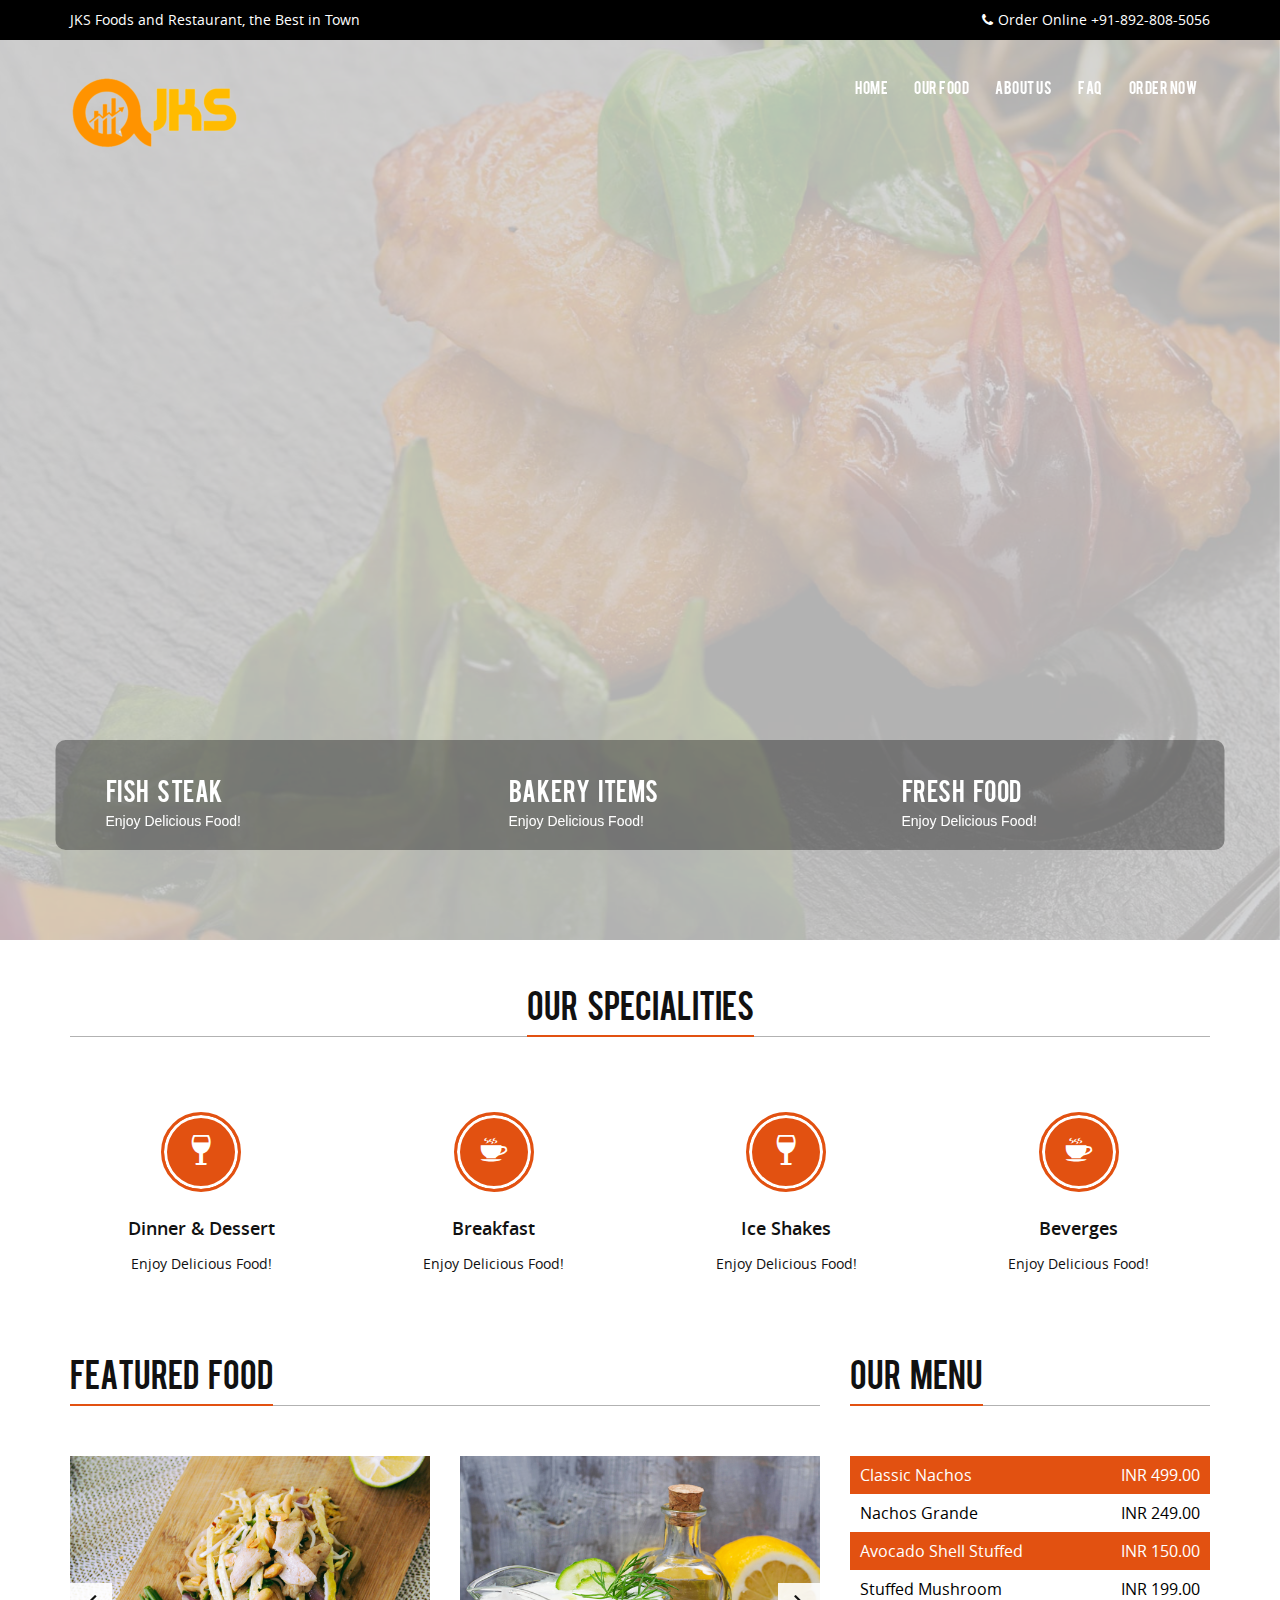
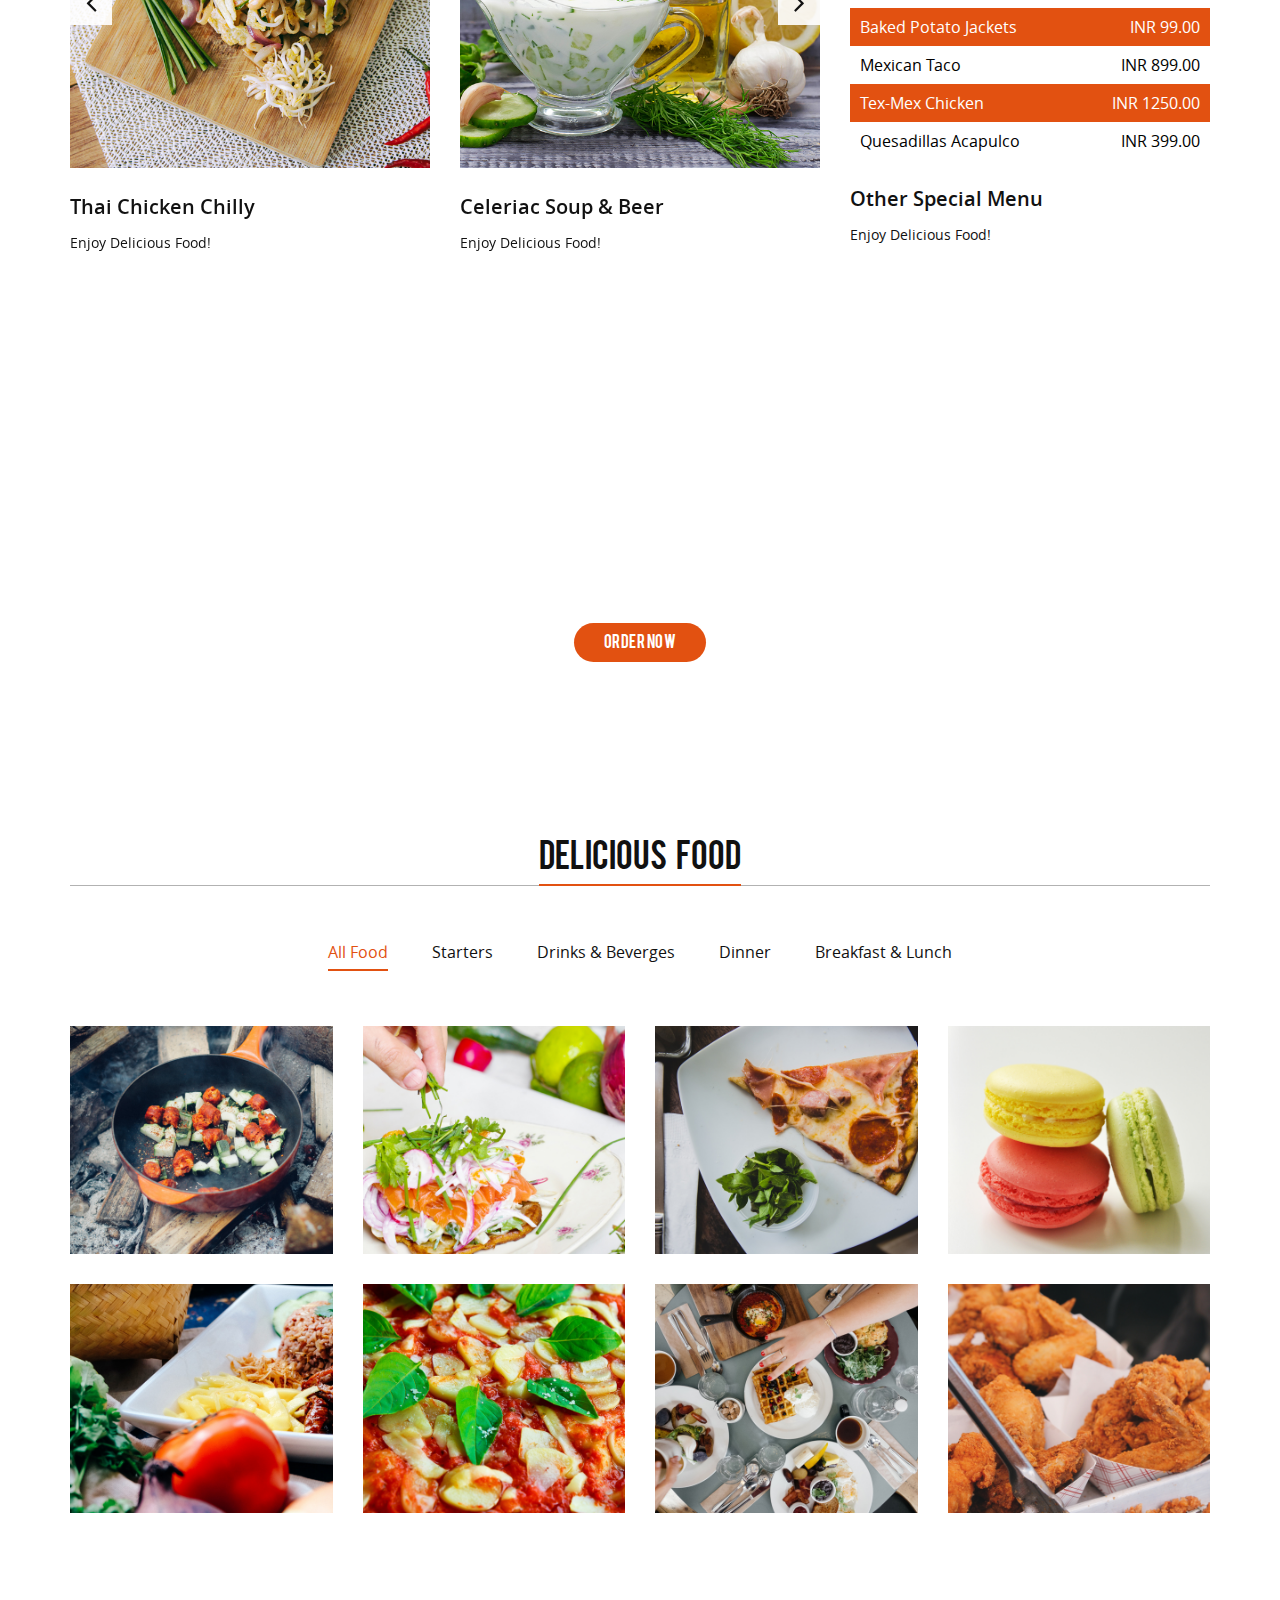
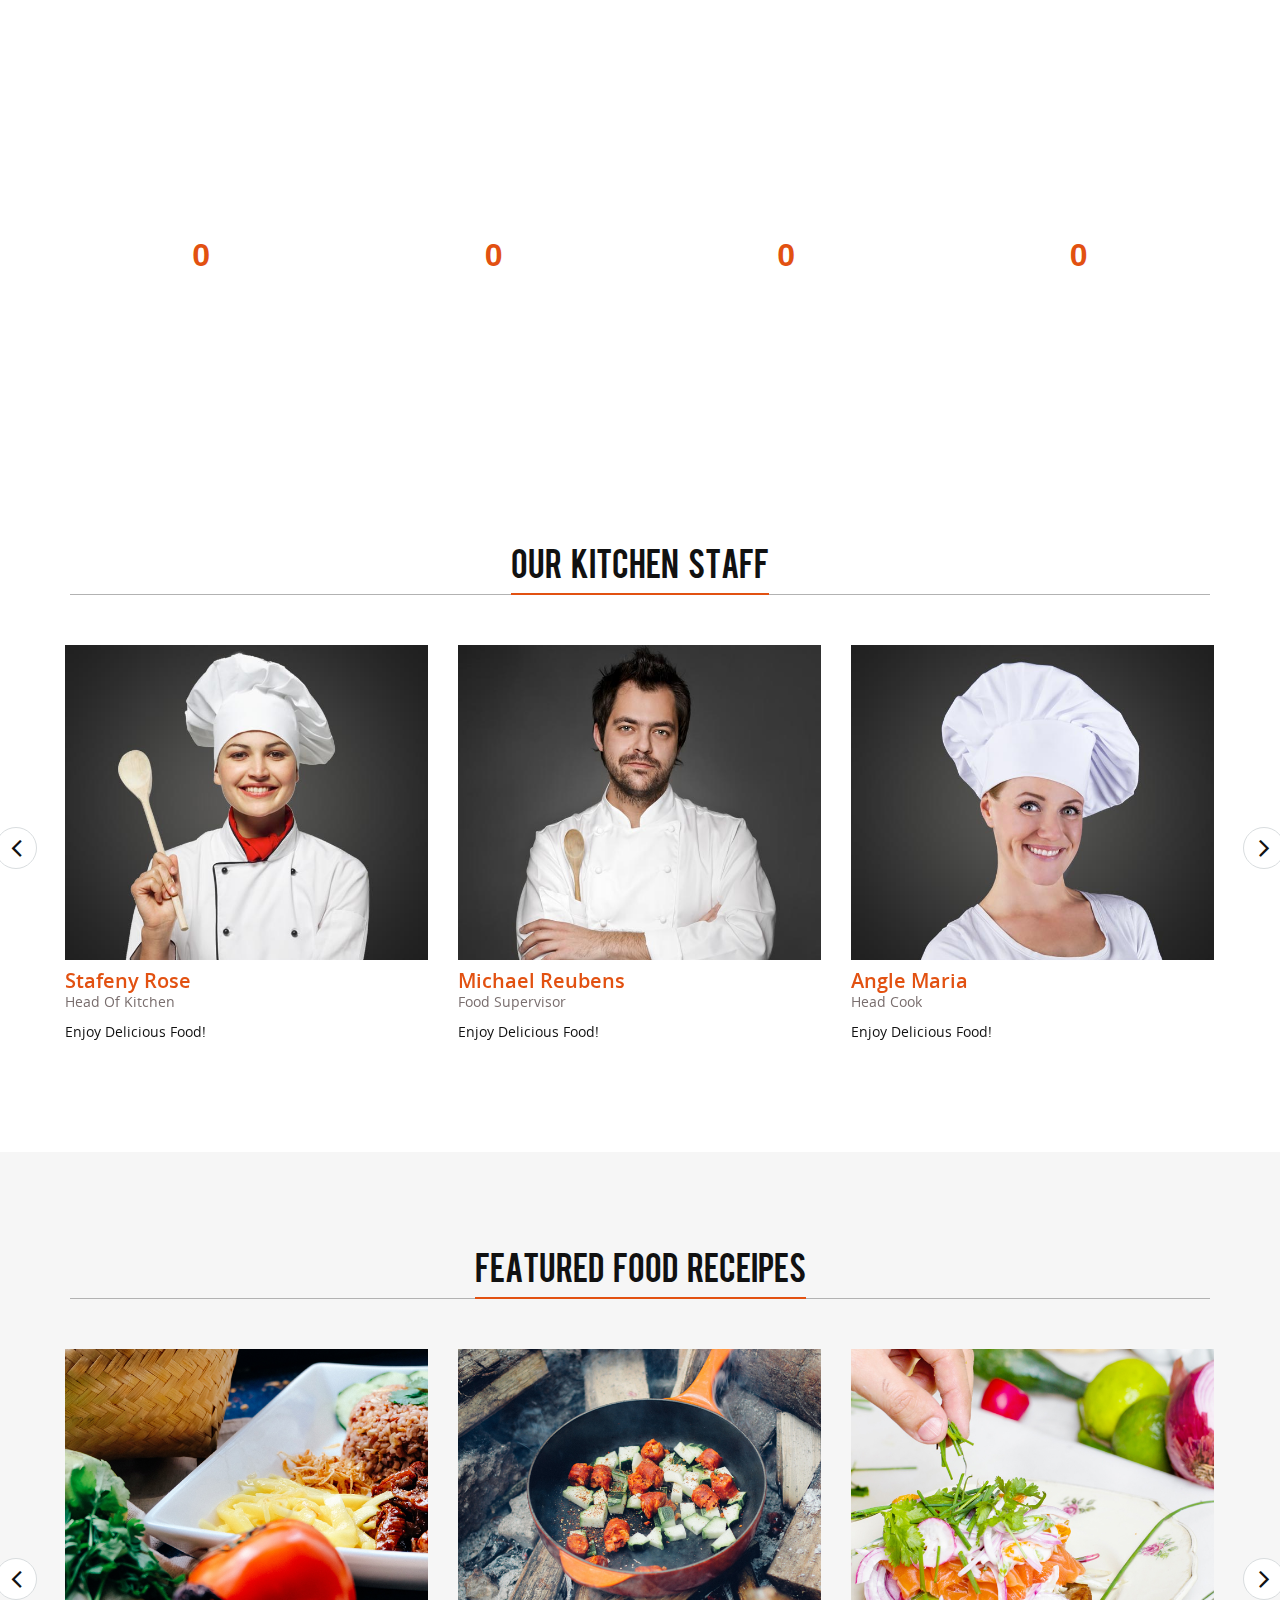
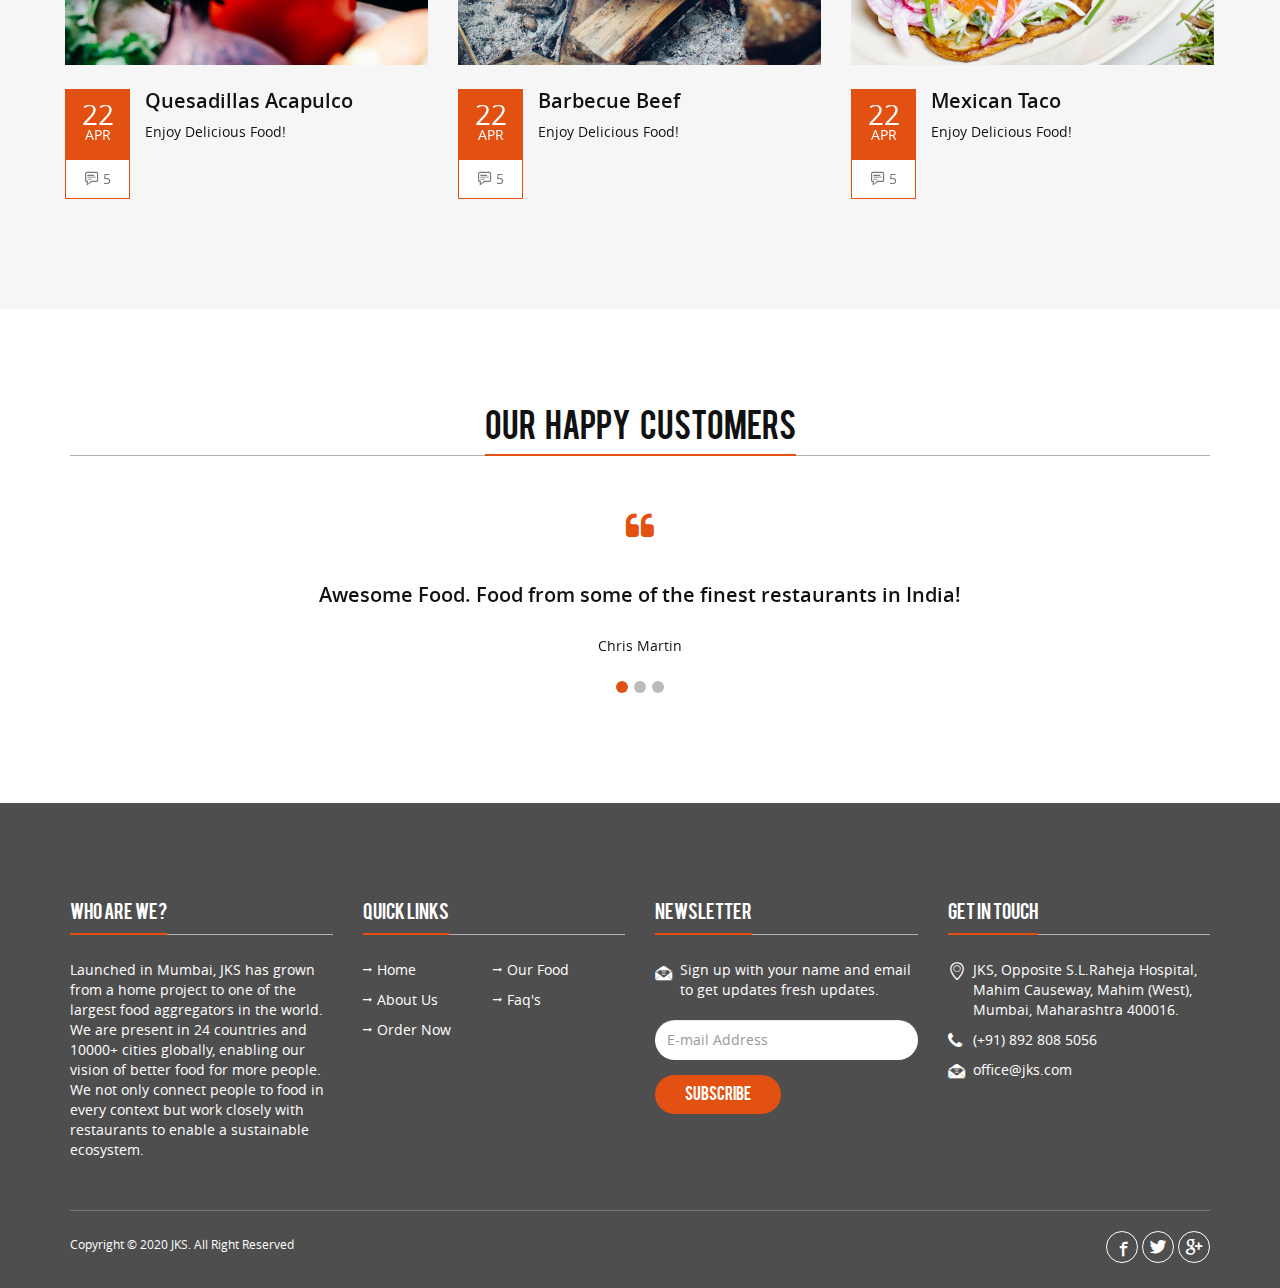
<file: index.html>
<!doctype html>
<html lang="en">
<head>
<meta charset="utf-8">
<meta http-equiv="X-UA-Compatible" content="IE=edge">
<meta name="viewport" content="width=device-width, initial-scale=1">
<title>JKS</title>
<link rel="stylesheet" type="text/css" href="css/bootstrap.min.css">
<link rel="stylesheet" type="text/css" href="css/font-awesome.min.css">
<link rel="stylesheet" type="text/css" href="css/bistro-icons.css">
<link rel="stylesheet" type="text/css" href="css/animate.min.css">
<link rel="stylesheet" type="text/css" href="css/settings.css">
<link rel="stylesheet" type="text/css" href="css/navigation.css">
<link rel="stylesheet" type="text/css" href="css/owl.carousel.css">
<link rel="stylesheet" type="text/css" href="css/owl.transitions.css">
<link rel="stylesheet" type="text/css" href="css/jquery.fancybox.css">
<link rel="stylesheet" type="text/css" href="css/zerogrid.css">
<link rel="stylesheet" type="text/css" href="css/style.css">
<link rel="stylesheet" type="text/css" href="css/loader.css">
<link rel="shortcut icon" href="images/favicon.png">

<!--[if lt IE 9]>
    <script src="https://oss.maxcdn.com/html5shiv/3.7.2/html5shiv.min.js"></script>
    <script src="https://oss.maxcdn.com/respond/1.4.2/respond.min.js"></script>
<![endif]-->

</head>

<body>

<!--Loader-->
<div class="loader"> 
   <div class="cssload-container">
     <div class="cssload-circle"></div>
     <div class="cssload-circle"></div>
   </div>
</div>

<!--Topbar-->
<div class="topbar">
  <div class="container">
    <div class="row">
      <div class="col-md-12">
        <p class="pull-left hidden-xs">JKS Foods and Restaurant, the Best in Town</p>
        <p class="pull-right"><i class="fa fa-phone"></i>Order Online +91-892-808-5056</p>
      </div>
    </div>
  </div>
</div>

<!--Header-->
<header id="main-navigation">
  <div id="navigation" data-spy="affix" data-offset-top="20">
    <div class="container">
      <div class="row">
      <div class="col-md-12">
        <nav class="navbar navbar-default">
          <div class="navbar-header">
            <button type="button" class="navbar-toggle collapsed" data-toggle="collapse" data-target="#fixed-collapse-navbar" aria-expanded="false"> 
            <span class="icon-bar top-bar"></span> <span class="icon-bar middle-bar"></span> <span class="icon-bar bottom-bar"></span> 
            </button>
           <a class="navbar-brand" href="index.html"><img src="images/logo.png" alt="logo" class="img-responsive"></a> 
         </div>
        
            <div id="fixed-collapse-navbar" class="navbar-collapse collapse navbar-right">
              <ul class="nav navbar-nav">
                <li>
                   <a href="index.html">Home</a>
                   
                </li>
                <li><a href="food.html">Our Food</a></li>
                
                
                    <li><a href="about.html">About Us</a></li>
                    <li><a href="faq.html">FAQ</a></li>
                  
                <li><a href="./account/register.php">Order Now</a></li>
                
              </ul>
            </div>
         </nav>
         </div>
       </div>
     </div>
  </div>
</header>



<!-- REVOLUTION SLIDER -->			

				<div id="rev_slider_34_1_wrapper" class="rev_slider_wrapper fullwidthbanner-container" data-alias="news-gallery34" style="margin:0px auto;background-color:#ffffff;padding:0px;margin-top:0px;margin-bottom:0px;">
				<!-- START REVOLUTION SLIDER 5.0.7 fullwidth mode -->
					<div id="rev_slider_34_1" class="rev_slider fullwidthabanner" style="display:none;" data-version="5.0.7">
						<ul>	<!-- SLIDE  -->
							<li data-index="rs-129" data-transition="fade" data-slotamount="default" data-rotate="0"  data-fstransition="fade" data-fsmasterspeed="1500" data-fsslotamount="7"  data-title="Fish &nbsp; Steak" data-description="Enjoy Delicious Food!">
								<!-- MAIN IMAGE -->
								<img src="images/banner2.jpg"  alt=""  data-bgposition="center center" data-bgfit="cover" data-bgrepeat="no-repeat" class="rev-slidebg" data-no-retina>
								<!-- LAYER NR. 2 -->
								<h1 class="tp-caption tp-resizeme" 
                          data-x="left" data-hoffset="15"
                          data-y="70" 
                          data-transform_idle="o:1;"
                          data-transform_in="y:[-100%];z:0;rX:0deg;rY:0;rZ:0;sX:1;sY:1;skX:0;skY:0;s:1500;e:Power3.easeInOut;" 
                          data-transform_out="auto:auto;s:1000;e:Power3.easeInOut;" 
                          data-mask_in="x:0px;y:0px;s:inherit;e:inherit;" 
                          data-mask_out="x:0;y:0;s:inherit;e:inherit;" 
                          data-start="500" 
                          data-splitin="none" 
                          data-splitout="none" 
                          style="z-index: 6;">
                          <span class="small_title">Yes We Have</span> <br> The &nbsp; Best &nbsp; Fish &nbsp;<span class="color">Steak</span>
                       </h1>
								<!-- LAYER NR. 2 -->
                        <p class="tp-caption tp-resizeme"
                          data-x="left" data-hoffset="15"
                          data-y="210" 
                          data-transform_idle="o:1;"
                          data-transform_in="y:[-100%];z:0;rX:0deg;rY:0;rZ:0;sX:1;sY:1;skX:0;skY:0;s:1500;e:Power3.easeInOut;" 
                          data-transform_out="auto:auto;s:1000;e:Power3.easeInOut;" 
                          data-mask_in="x:0px;y:0px;s:inherit;e:inherit;" 
                          data-mask_out="x:0;y:0;s:inherit;e:inherit;" 
                          data-start="800"
                          style="z-index: 9;">Enjoy Delicious Food!
                          
                        </p>
                        <div class="tp-caption fade tp-resizeme"
                           data-x="left" data-hoffset="15"
                           data-y="280"
                           data-width = "full"  
                           data-transform_in="y:[-100%];z:0;rX:0deg;rY:0;rZ:0;sX:1;sY:1;skX:0;skY:0;s:1500;e:Power3.easeInOut;"
                           data-transform_out="auto:auto;s:1000;e:Power3.easeInOut;"  
                           data-mask_in="x:0px;y:0px;s:inherit;e:inherit;" 
                           data-mask_out="x:0;y:0;s:inherit;e:inherit;" 
                          data-start="1200"
                           style="z-index: 12;">
                       <a href="./account/register.php" class="btn-common btn-white page-scroll">Order Now</a>
                       </div>
                        
                       
							</li>
							
							<li class="text-center" data-index="rs-130" data-transition="slideleft" data-slotamount="default" data-rotate="0"  data-title="Bakery &nbsp; Items" data-description="Enjoy Delicious Food!">
								<img src="images/banner1.jpg"  alt="" data-bgposition="center center" data-bgfit="cover" data-bgrepeat="no-repeat" class="rev-slidebg" data-no-retina>
                        <h1 class="tp-caption tp-resizeme" 
                          data-x="center" data-hoffset="15"
                          data-y="70" 
                          data-transform_idle="o:1;"
                          data-transform_in="y:[-100%];z:0;rX:0deg;rY:0;rZ:0;sX:1;sY:1;skX:0;skY:0;s:1500;e:Power3.easeInOut;" 
                          data-transform_out="auto:auto;s:1000;e:Power3.easeInOut;" 
                          data-mask_in="x:0px;y:0px;s:inherit;e:inherit;" 
                          data-mask_out="x:0;y:0;s:inherit;e:inherit;" 
                          data-start="500" 
                          data-splitin="none" 
                          data-splitout="none" 
                          style="z-index: 6;">
                          <span class="small_title">  Delicious Bakery Items</span> <br> Coconut &nbsp; with &nbsp; <span class="color">Lemon &nbsp; Grass</span>
                        </h1>
                        <p class="tp-caption tp-resizeme"
                          data-x="center" data-hoffset="15"
                          data-y="210" 
                          data-transform_idle="o:1;"
                          data-transform_in="y:[-100%];z:0;rX:0deg;rY:0;rZ:0;sX:1;sY:1;skX:0;skY:0;s:1500;e:Power3.easeInOut;" 
                          data-transform_out="auto:auto;s:1000;e:Power3.easeInOut;" 
                          data-mask_in="x:0px;y:0px;s:inherit;e:inherit;" 
                          data-mask_out="x:0;y:0;s:inherit;e:inherit;" 
                          data-start="800"
                          style="z-index: 9;">Enjoy Delicious Food!
                        </p>
							
                            
                          <div class="tp-caption fade tp-resizeme"
                           data-x="center" data-hoffset="15"
                           data-y="280"
                           data-width = "full"  
                           data-transform_in="y:[-100%];z:0;rX:0deg;rY:0;rZ:0;sX:1;sY:1;skX:0;skY:0;s:1500;e:Power3.easeInOut;"
                           data-transform_out="auto:auto;s:1000;e:Power3.easeInOut;"  
                           data-mask_in="x:0px;y:0px;s:inherit;e:inherit;" 
                           data-mask_out="x:0;y:0;s:inherit;e:inherit;" 
                          data-start="1200"
                           style="z-index: 12;">
                          <a href="#specialities" class="btn-common btn-white page-scroll">Learn &nbsp; More</a> &nbsp; <a href="#order-form" class="btn-common btn-orange page-scroll">Order &nbsp; Now</a>
                       </div>  
                            
                            
                            
                            </li>
						
							<li class="text-right" data-index="rs-131" data-transition="slideleft"   data-rotate="0" data-title="Fresh &nbsp; Food" data-description="Enjoy Delicious Food!">
								<img src="images/banner4.jpg" alt="" data-bgposition="center center" data-bgfit="cover" data-bgrepeat="no-repeat" class="rev-slidebg" data-no-retina>
                        <h1 class="tp-caption tp-resizeme" 
                          data-x="right" data-hoffset="" 
                          data-y="70" 
                          data-transform_idle="o:1;"
                          data-transform_in="y:[-100%];z:0;rX:0deg;rY:0;rZ:0;sX:1;sY:1;skX:0;skY:0;s:1500;e:Power3.easeInOut;" 
                          data-transform_out="auto:auto;s:1000;e:Power3.easeInOut;" 
                          data-mask_in="x:0px;y:0px;s:inherit;e:inherit;" 
                          data-mask_out="x:0;y:0;s:inherit;e:inherit;" 
                          data-start="500" 
                          data-splitin="none" 
                          data-splitout="none" 
                          style="z-index: 6;">
                          <span class="small_title">We Prepare</span> <br> Fresh &nbsp; Food &nbsp; <span class="color">Vegies</span>
                        </h1>
                        <p class="tp-caption tp-resizeme"
                          data-x="right" data-hoffset="" 
                          data-y="210" 
                          data-transform_idle="o:1;"
                          data-transform_in="y:[-100%];z:0;rX:0deg;rY:0;rZ:0;sX:1;sY:1;skX:0;skY:0;s:1500;e:Power3.easeInOut;" 
                          data-transform_out="auto:auto;s:1000;e:Power3.easeInOut;" 
                          data-mask_in="x:0px;y:0px;s:inherit;e:inherit;" 
                          data-mask_out="x:0;y:0;s:inherit;e:inherit;" 
                          data-start="800"
                          style="z-index: 9;">Enjoy Delicious Food!
                        </p>
							
                           <div class="tp-caption fade tp-resizeme"
                           data-x="right" data-hoffset=""
                           data-y="280"
                           data-width = "full" 
                           data-transform_idle="o:1;"
                           data-transform_in="y:[-100%];z:0;rX:0deg;rY:0;rZ:0;sX:1;sY:1;skX:0;skY:0;s:1500;e:Power3.easeInOut;"
                           data-transform_out="auto:auto;s:1000;e:Power3.easeInOut;"  
                           data-mask_in="x:0px;y:0px;s:inherit;e:inherit;" 
                           data-mask_out="x:0;y:0;s:inherit;e:inherit;" 
                          data-start="1200"
                           style="z-index: 12;">
                       <a href="./account/register.php" class="btn-common btn-white page-scroll">Order Now</a>
                       </div>  
                            </li>
							<!-- SLIDE  -->
						</ul>
					</div>
				</div>
 <!-- END REVOLUTION SLIDER -->
						




<!--Features Section-->
<section class="feature_wrap padding-half" id="specialities">
  <div class="container">
    <div class="row">
     <div class="col-md-12 text-center">
        <h2 class="heading ">Our &nbsp; Specialities</h2>
        <hr class="heading_space">
      </div>
    </div>
    <div class="row">
      <div class="col-md-3 col-sm-6 feature text-center">
        <i class="icon-glass"></i>
        <h3><a href="./account/register.php">Dinner &amp; Dessert</a></h3>
        <p> Enjoy Delicious Food!</p>
      </div>
      <div class="col-md-3 col-sm-6 feature text-center">
        <i class="icon-coffee"></i>
        <h3><a href="./account/register.php">Breakfast</a></h3>
        <p> Enjoy Delicious Food!</p>
      </div>
      <div class="col-md-3 col-sm-6 feature text-center">
        <i class="icon-glass"></i>
        <h3><a href="./account/register.php">Ice Shakes</a></h3>
        <p> Enjoy Delicious Food!</p>
      </div>
      <div class="col-md-3 col-sm-6 feature text-center">
        <i class="icon-coffee"></i>
        <h3><a href="./account/register.php">Beverges</a></h3>
        <p> Enjoy Delicious Food!</p>
      </div>
    </div>
    
  </div>
</section>


<!--Services plus working hours-->
<section id="services" class="padding-bottom">
  <div class="container">
    <div class="row">
      <div class="col-md-8">
         <h2 class="heading">Featured &nbsp; Food</h2>
         <hr class="heading_space">
         <div class="slider_wrap">
        <div id="service-slider" class="owl-carousel">
          <div class="item">
            <div class="item_inner">
            <div class="image">
              <img src="images/food-1.jpg" alt="Services Image">
              <a  href="./account/register.php"></a>
            </div>
              <h3><a href="./account/register.php">Thai Chicken Chilly</a></h3>
              <p>Enjoy Delicious Food!</p>
            </div>
          </div>
          <div class="item">
            <div class="item_inner">
              <div class="image">
              <img src="images/food-2.jpg" alt="Services Image">
              <a  href="./account/register.php"></a>
              </div>
              <h3><a href="./account/register.php">Celeriac Soup & Beer</a></h3>
              <p>Enjoy Delicious Food!</p>
            </div>
          </div>
          <div class="item">
            <div class="item_inner">
              <div class="image">
              <img src="images/food-3.jpg" alt="Services Image">
              <a  href="./account/register.php"></a>
              </div>
              <h3><a href="./account/register.php">Tex Mex Chicken</a></h3>
              <p>Enjoy Delicious Food!</p>
            </div>
          </div>
          <div class="item">
            <div class="item_inner">
              <div class="image">
              <img src="images/food-4.jpg" alt="Services Image">
              <a  href="./account/register.php"></a>
              </div>
              <h3><a href="./account/register.php">Baked Potato Jackets</a></h3>
              <p>Enjoy Delicious Food!</p>
            </div>
          </div>
        </div>
        </div>
      </div>
      <div class="col-md-4">
        <h2 class="heading">Our &nbsp; Menu</h2>
        <hr class="heading_space">
        <ul class="menu_widget">
          <li>Classic Nachos<span>INR 499.00</span></li>
          <li>Nachos Grande<span>INR 249.00</span></li>
          <li>Avocado Shell Stuffed<span>INR 150.00</span></li>
          <li>Stuffed Mushroom<span>INR 199.00</span></li>
          <li>Baked Potato Jackets<span>INR 99.00</span></li>
          <li>Mexican Taco<span>INR 899.00</span></li>
          <li>Tex-Mex Chicken<span>INR 1250.00</span></li>
          <li>Quesadillas Acapulco<span>INR 399.00</span></li>
        </ul>
         <h3>Other Special Menu</h3>
         <p>Enjoy Delicious Food!</p>
      </div>
    </div>
  </div>
</section>


<!-- image with content -->
<section class="info_section paralax">
  <div class="container">
    <div class="row">
      <div class="col-md-2"> </div>
      <div class="col-md-8">
         <div class="text-center">
         <h2 class="heading_space">HOT Deal of the Day</h2>
         <p class="heading_space detail">Enjoy Delicious Food!</p>
         <a href="./account/register.php" class="btn-common-white page-scroll">Order Now</a>
         </div>          
      </div>
      <div class="col-md-2"></div>
    </div>
  </div>
</section>



<!-- Food Gallery -->
<section id="gallery" class="padding">
  <div class="container">
      <div class="row">
     <div class="col-md-12 text-center">
        <h2 class="heading ">Delicious &nbsp; Food</h2>
        <hr class="heading_space">
        <div class="work-filter">
          <ul class="text-center">
             <li><a href="javascript:;" data-filter="all" class="active filter">All Food</a></li>
             <li><a href="javascript:;" data-filter=".starters" class="filter">Starters</a></li>
             <li><a href="javascript:;" data-filter=".drinks" class="filter">Drinks & Beverges</a></li>
             <li><a href="javascript:;" data-filter=".dinner" class="filter"> Dinner</a></li>
             <li><a href="javascript:;" data-filter=".lunch" class="filter">Breakfast & Lunch</a></li>
          </ul>
        </div>
      </div>
    </div>
     <div class="row">
      <div class="zerogrid">
        <div class="wrap-container">
          <div class="wrap-content clearfix home-gallery">
            <div class="col-1-4 mix work-item drinks">
              <div class="wrap-col">
                <div class="item-container">
                  <div class="image">
                    <img src="images/gallery1.jpg" alt="cook"/>
                    <div class="overlay">
                        <a class="video fancybox.iframe overlay-inner" href="https://player.vimeo.com/video/94224205?autoplay=1"><i class=" icon-eye6"></i></a>
                    </div>
                  </div> 
                </div>
              </div>
            </div>
            <div class="col-1-4 mix work-item starters">
              <div class="wrap-col">
                <div class="item-container">
                  <div class="image">
                    <img src="images/galler2.jpg" alt="cook"/>
                    <div class="overlay">
                        <a class="fancybox overlay-inner" href="images/galler2.jpg" data-fancybox-group="gallery"><i class=" icon-eye6"></i></a>
                    </div>
                  </div>
                </div>
              </div>
            </div>
            <div class="col-1-4 mix work-item dinner">
              <div class="wrap-col">
                <div class="item-container">
                  <div class="image">
                    <img src="images/gallery3.jpg" alt="cook"/>
                    <div class="overlay">
                        <a class="fancybox overlay-inner" href="images/gallery3.jpg" data-fancybox-group="gallery"><i class=" icon-eye6"></i></a>
                    </div>
                  </div>
                </div>
              </div>
            </div>
            <div class="col-1-4 mix work-item drinks">
              <div class="wrap-col">
                <div class="item-container">
                  <div class="image">
                    <img src="images/gallery4.jpg" alt="cook"/>
                    <div class="overlay">
                        <a class="fancybox overlay-inner" href="images/gallery4.jpg" data-fancybox-group="gallery"><i class=" icon-eye6"></i></a>
                    </div>
                  </div>
                </div>
              </div>
            </div>  
            <div class="col-1-4 mix work-item dinner">
              <div class="wrap-col">
                <div class="item-container">
                  <div class="image">
                    <img src="images/gallery5.jpg" alt="cook"/>
                    <div class="overlay">
                        <a class="fancybox overlay-inner" href="images/gallery5.jpg" data-fancybox-group="gallery"><i class=" icon-eye6"></i></a>
                    </div> 
                  </div>
                </div>
              </div>
            </div>
            <div class="col-1-4 mix work-item lunch">
              <div class="wrap-col">
                <div class="item-container">
                  <div class="image">
                    <img src="images/gallery6.jpg" alt="cook"/>
                    <div class="overlay">
                        <a class="fancybox overlay-inner" href="images/gallery6.jpg" data-fancybox-group="gallery"><i class=" icon-eye6"></i></a>
                    </div>
                  </div> 
                </div>
              </div>
            </div>
            <div class="col-1-4 mix work-item starters">
              <div class="wrap-col">
                <div class="item-container">
                  <div class="image">
                    <img src="images/gallery7.jpg" alt="cook"/>
                    <div class="overlay">
                        <a class="fancybox overlay-inner" href="images/gallery7.jpg" data-fancybox-group="gallery"><i class=" icon-eye6"></i></a>
                    </div>
                  </div> 
                </div>
              </div>
            </div>
            <div class="col-1-4 mix work-item starters">
              <div class="wrap-col">
                <div class="item-container">
                  <div class="image">
                    <img src="images/gallery8.jpg" alt="cook"/>
                    <div class="overlay">
                        <a class="video fancybox.iframe overlay-inner" href="https://player.vimeo.com/video/94224205?autoplay=1"><i class=" icon-eye6"></i></a>
                    </div>
                  </div>
                </div>
              </div>
            </div>
          </div>
        </div>
       </div>
      </div>
  </div>
</section>




<!-- facts counter  -->
<section id="facts">
  <div class="container">
    <div class="row number-counters"> 
      <!-- first count item -->
      <div class="col-sm-3 col-xs-12 text-center wow fadeInDown" data-wow-duration="500ms" data-wow-delay="300ms">
        <div class="counters-item row">
        <i class="icon-smile"></i> 
        <h2><strong data-to="4680">0</strong></h2>
          <p>Happy Customers</p>
        </div>
      </div>
      <div class="col-sm-3 col-xs-12 text-center wow fadeInDown" data-wow-duration="500ms" data-wow-delay="600ms">
        <div class="counters-item  row"> 
        <i class="icon-food"></i>
        <h2><strong data-to="865">0</strong></h2>
          <p>Dishes Served</p>
        </div>
      </div>
      <div class="col-sm-3 col-xs-12 text-center wow fadeInDown" data-wow-duration="500ms" data-wow-delay="900ms">
        <div class="counters-item  row"> 
        <i class="icon-glass"></i>
        <h2><strong data-to="510">0</strong></h2>
          <p>Total Beverages</p>
        </div>
      </div>
      <div class="col-sm-3 col-xs-12 text-center wow fadeInDown" data-wow-duration="500ms" data-wow-delay="1200ms">
        <div class="counters-item  row"> 
        <i class="icon-coffee"></i>
        <h2><strong data-to="1350">0</strong></h2>
          <p>Cup of coffees</p>
        </div>
      </div>
    </div>  
  </div>
</section>



<!-- Our cheffs -->
<section id="cheffs" class="padding">
  <div class="container">
    <div class="row">
      <div class="col-md-12 text-center">
      <h2 class="heading">Our &nbsp; Kitchen &nbsp; Staff</h2>
      <hr class="heading_space">
      </div>
    </div>
    <div class="row">
      <div class="col-md-12">
        <div class="cheffs_wrap_slider">
          <div id="our-cheffs" class="owl-carousel">
            <div class="item">
              <div class="cheffs_wrap">
               <img src="images/our-cheffs1.jpg" alt="Kitchen Staff">
               <h3>Stafeny Rose</h3>
               <small>Head Of Kitchen</small>
               <p>Enjoy Delicious Food!</p>
              </div>
            </div>
            <div class="item">
              <div class="cheffs_wrap">
               <img src="images/our-cheffs2.jpg" alt="Kitchen Staff">
               <h3>Michael Reubens</h3>
               <small>Food Supervisor</small>
               <p>Enjoy Delicious Food!</p>
              </div>
            </div>
            <div class="item">
              <div class="cheffs_wrap">
               <img src="images/our-cheffs3.jpg" alt="Kitchen Staff">
               <h3>Angle Maria</h3>
               <small>Head Cook</small>
               <p>Enjoy Delicious Food!</p>
              </div>
            </div>
            <div class="item">
              <div class="cheffs_wrap">
               <img src="images/our-cheffs1.jpg" alt="Kitchen Staff">
               <h3>Stafeny Rose</h3>
               <small>Food Supervisor</small>
               <p>Enjoy Delicious Food!</p>
              </div>
            </div>
            <div class="item">
              <div class="cheffs_wrap">
               <img src="images/our-cheffs2.jpg" alt="Kitchen Staff">
               <h3>David Miller</h3>
               <small>Food Supervisor</small>
               <p>Enjoy Delicious Food!</p>
              </div>
            </div>
            <div class="item">
              <div class="cheffs_wrap">
               <img src="images/our-cheffs3.jpg" alt="Kitchen Staff">
               <h3>Cristina Rose</h3>
               <small>Food Supervisor</small>
               <p>Enjoy Delicious Food!</p>
              </div>
            </div>
          </div>
        </div>
      </div>
    </div>
  </div>
</section>





<!--Featured Receipes -->
<section id="news" class="bg_grey padding">
  <div class="container">
    <div class="row">
      <div class="col-md-12 text-center">
      <h2 class="heading">Featured &nbsp; Food &nbsp; Receipes</h2>
      <hr class="heading_space">
      </div>
    </div>
    <div class="row">
      <div class="col-md-12">
        <div class="cheffs_wrap_slider">
          <div id="news-slider" class="owl-carousel">
            <div class="item">
              <div class="news_content">
               <img src="images/news-img3.jpg" alt="Docotor">
               <div class="date_comment">
                  <span>22<small>apr</small></span>
                  <a href="#."><i class="icon-comment"></i> 5</a>
               </div>
               <div class="comment_text">
                 <h3><a href="#.">Quesadillas Acapulco</a></h3>
                 <p>Enjoy Delicious Food!</p>
               </div>
              </div>
            </div>
            <div class="item">
              <div class="news_content">
               <img src="images/news-img2.jpg" alt="Docotor">
               <div class="date_comment">
                  <span>22<small>apr</small></span>
                  <a href="#."><i class="icon-comment"></i> 5</a>
               </div>
               <div class="comment_text">
                 <h3><a href="#.">Barbecue Beef</a></h3>
                 <p>Enjoy Delicious Food!</p>
               </div>
              </div>
            </div>
            <div class="item">
              <div class="news_content">
               <img src="images/news-img1.jpg" alt="Docotor">
               <div class="date_comment">
                  <span>22<small>apr</small></span>
                  <a href="#."><i class="icon-comment"></i> 5</a>
               </div>
               <div class="comment_text">
                 <h3><a href="#.">Mexican Taco</a></h3>
                 <p>Enjoy Delicious Food!</p>
               </div>
              </div>
            </div>
            
            <div class="item">
              <div class="news_content">
               <img src="images/food-1.jpg" alt="Docotor">
               <div class="date_comment">
                  <span>22<small>apr</small></span>
                   <a href="#."><i class="icon-comment"></i> 5</a>
               </div>
               <div class="comment_text">
                 <h3><a href="#.">Thai Chicken Chilly</a></h3>
                 <p>Enjoy Delicious Food!</p>
               </div>
              </div>
            </div>
          </div>
        </div>
      </div>
    </div>
  </div>
</section>


<!-- testinomial -->
<section id="testinomial" class="padding">
  <div class="container">
  <div class="row">
      <div class="col-md-12 text-center">
      <h2 class="heading">Our &nbsp; happy &nbsp; Customers</h2>
      <hr class="heading_space">
      </div>
    </div>
    <div class="row">
      <div class="col-md-12">
      <div id="testinomial-slider" class="owl-carousel text-center">
        <div class="item">
          <h3>Awesome Food. Food from some of the finest restaurants in India!</h3>
          <p>Chris Martin</p>
        </div>
        <div class="item">
          <h3>Good Recipes, Nice staff and customer care. A good service overall</h3>
          <p>Alex Hales</p>
        </div>
        <div class="item">
          <h3>Awesome Food. Food from some of the finest restaurants in India!</h3>
          <p>Shane Robertson</p>
        </div>
       </div>
      </div>
    </div>
  </div>
</section>


<!--Footer-->
<footer class="padding-top bg_black">
  <div class="container">
    <div class="row">
      <div class="col-md-3 col-sm-6 footer_column">
        <h4 class="heading">Who are we?</h4>
        <hr class="half_space">
        <p class="half_space"></p>
        <p>Launched in Mumbai, JKS has grown from a home project to one of the largest food aggregators in the world. We are present in 24 countries and 10000+ cities globally, enabling our vision of better food for more people. We not only connect people to food in every context but work closely with restaurants to enable a sustainable ecosystem.</p>
      </div>
      <div class="col-md-3 col-sm-6 footer_column">
        <h4 class="heading">Quick Links</h4>
        <hr class="half_space">
        <ul class="widget_links">
          <li><a href="index.html">Home</a></li>
          <li><a href="food.html">Our Food</a></li>
          <li><a href="about.html">About Us</a></li>
          
          <li><a href="faq.html">Faq's</a></li>
          <li><a href="./account/register.php">Order Now</a></li>
          
        </ul>
      </div>
      <div class="col-md-3 col-sm-6 footer_column">
        <h4 class="heading">Newsletter</h4>
        <hr class="half_space">
        <p class="icon"><i class="icon-dollar"></i>Sign up with your name and email to get updates fresh updates.</p>
        <div id="result1" class="text-center"></div>        
        
       <form action="http://themesindustry.us13.list-manage.com/subscribe/post-json?u=4d80221ea53f3a4487ddebd93&id=494727d648&c=?" method="get" onSubmit="return false" class="newsletter">
          <div class="form-group">
            <input type="email" placeholder="E-mail Address" required name="EMAIL" id="EMAIL" class="form-control" />
          </div>
          <div class="form-group">
            <input type="submit" class="btn-submit button3" value="Subscribe" />
          </div>
        </form>
      </div>
      <div class="col-md-3 col-sm-6 footer_column">
        <h4 class="heading">Get in Touch</h4>
        <hr class="half_space">
        <p></p>
        <p class="address"><i class="icon-location"></i>JKS, Opposite S.L.Raheja Hospital, Mahim Causeway, Mahim (West), Mumbai, Maharashtra 400016.</p>
        <p class="address"><i class="fa fa-phone"></i>(+91) 892 808 5056</p>
        <p class="address"><i class="icon-dollar"></i><a href="office@jks.com">office@jks.com</a></p>
      </div> 
    </div>
    <div class="row">
     <div class="col-md-12">
        <div class="copyright clearfix">
          <p>Copyright &copy; 2020 JKS. All Right Reserved</p>
          <ul class="social_icon">
               <li><a href="#" class="facebook"><i class="icon-facebook5"></i></a></li>
               <li><a href="#" class="twitter"><i class="icon-twitter4"></i></a></li>
               <li><a href="#" class="google"><i class="icon-google"></i></a></li>
              </ul>
        </div>
      </div>
    </div>
  </div>
</footer>

<a href="#" id="back-top"><i class="fa fa-angle-up fa-2x"></i></a>

<script src="js/jquery-2.2.3.js" type="text/javascript"></script>
<script src="js/bootstrap.min.js" type="text/javascript"></script>
<script src="js/jquery.themepunch.tools.min.js"></script>
<script src="js/jquery.themepunch.revolution.min.js"></script>
<script src="js/revolution.extension.layeranimation.min.js"></script>
<script src="js/revolution.extension.navigation.min.js"></script>
<script src="js/revolution.extension.parallax.min.js"></script>
<script src="js/revolution.extension.slideanims.min.js"></script>
<script src="js/revolution.extension.video.min.js"></script>
<script src="js/slider.js" type="text/javascript"></script>
<script src="js/owl.carousel.min.js" type="text/javascript"></script>
<script src="js/jquery.parallax-1.1.3.js"></script>
<script src="js/jquery.mixitup.min.js"></script>
<script src="js/jquery-countTo.js"></script>
<script src="js/jquery.appear.js"></script>  
<script src="js/jquery.fancybox.js"></script>
<script src="js/functions.js" type="text/javascript"></script>
 
</body>
</html>
</file>
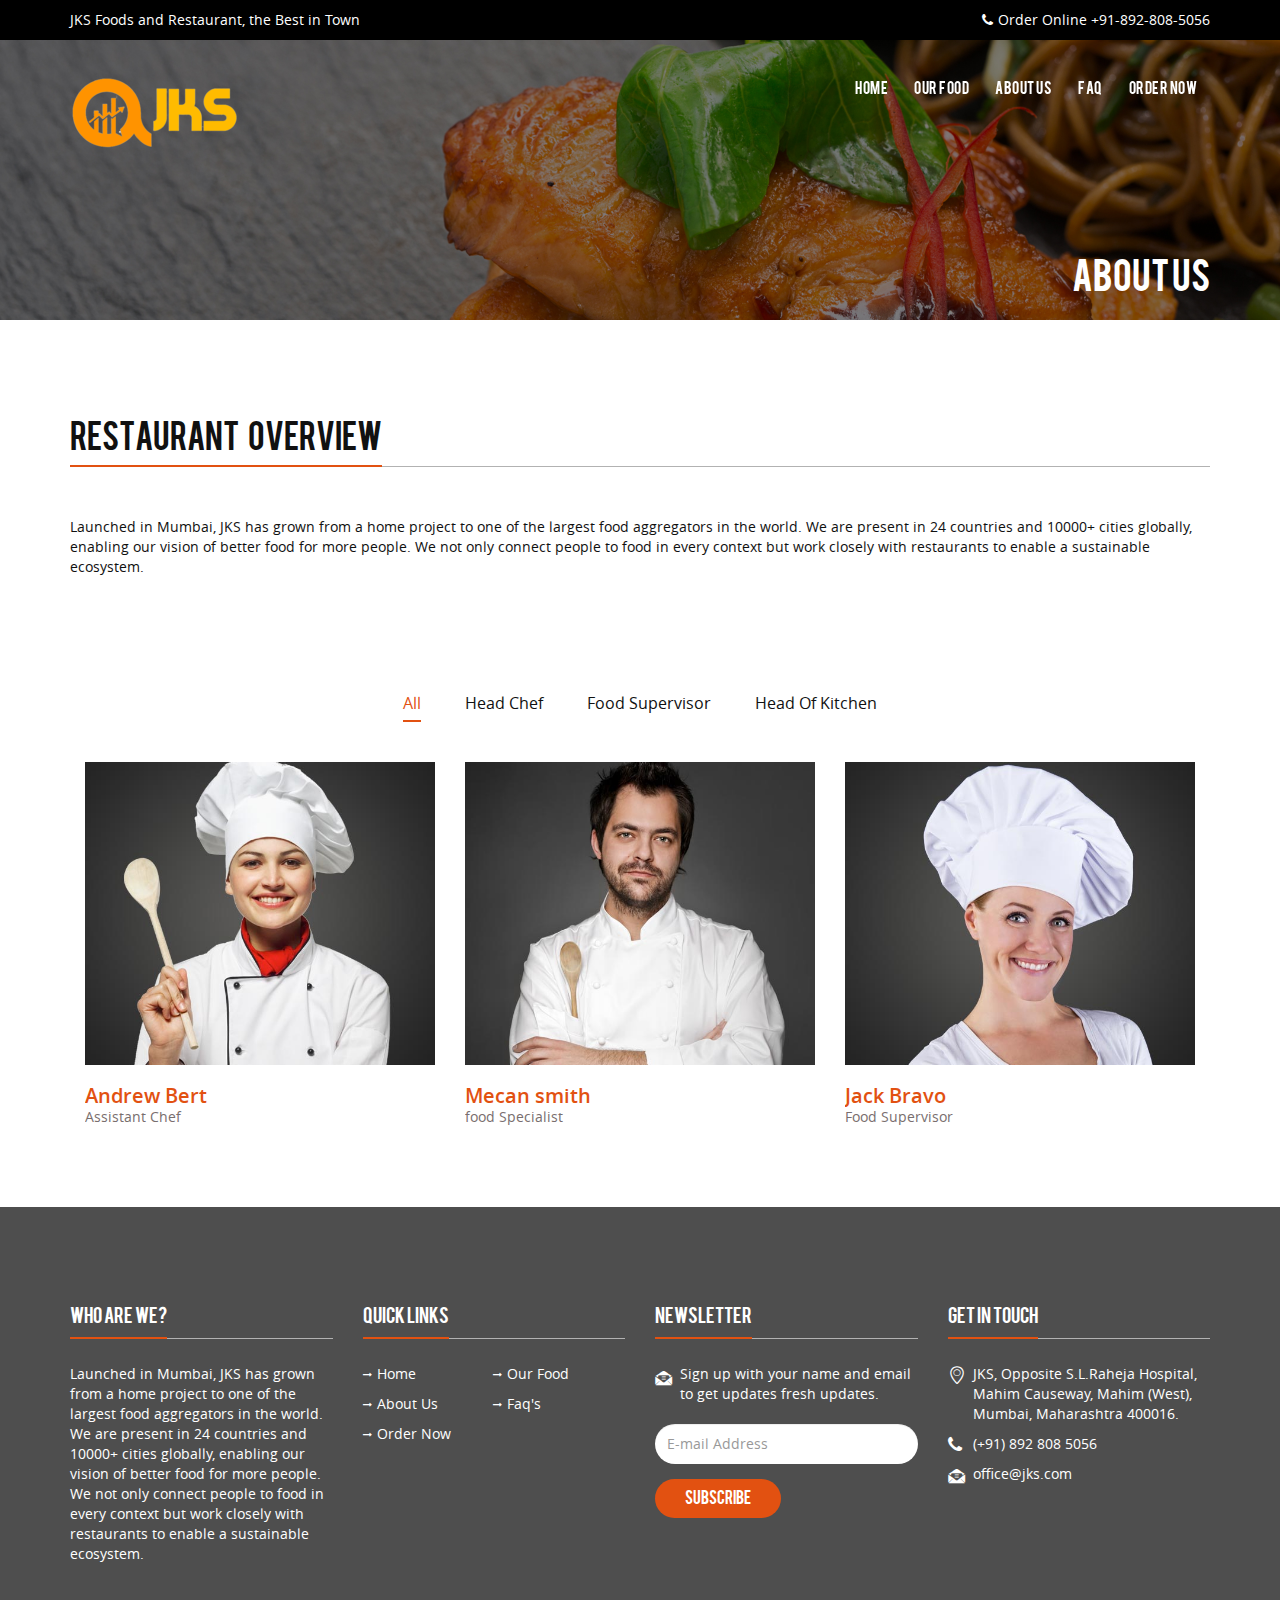
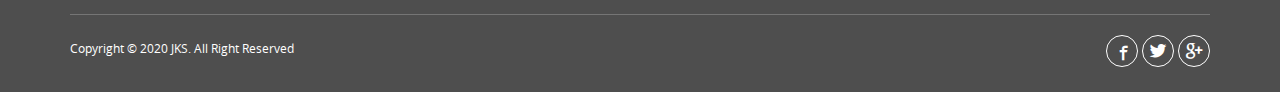
<file: about.html>
<!doctype html>
<html lang="en">
<head>
<meta charset="utf-8">
<meta http-equiv="X-UA-Compatible" content="IE=edge">
<meta name="viewport" content="width=device-width, initial-scale=1">
<title>JKS | About Us</title>
<link rel="stylesheet" type="text/css" href="css/bootstrap.min.css">
<link rel="stylesheet" type="text/css" href="css/font-awesome.min.css">
<link rel="stylesheet" type="text/css" href="css/bistro-icons.css">
<link rel="stylesheet" type="text/css" href="css/settings.css">
<link rel="stylesheet" type="text/css" href="css/owl.carousel.css">
<link rel="stylesheet" type="text/css" href="css/owl.transitions.css">
<link rel="stylesheet" type="text/css" href="css/jquery.fancybox.css">
<link rel="stylesheet" type="text/css" href="css/zerogrid.css">
<link rel="stylesheet" type="text/css" href="css/style.css">
<link rel="stylesheet" type="text/css" href="css/loader.css">
<link rel="shortcut icon" href="images/favicon.png">

<!--[if lt IE 9]>
    <script src="https://oss.maxcdn.com/html5shiv/3.7.2/html5shiv.min.js"></script>
    <script src="https://oss.maxcdn.com/respond/1.4.2/respond.min.js"></script>
<![endif]-->
</head>

<body>

<!--Loader-->
<div class="loader"> 
   <div class="cssload-container">
     <div class="cssload-circle"></div>
     <div class="cssload-circle"></div>
   </div>
</div>

<!--Topbar-->
<div class="topbar">
  <div class="container">
    <div class="row">
      <div class="col-md-12">
        <p class="pull-left hidden-xs">JKS Foods and Restaurant, the Best in Town</p>
        <p class="pull-right"><i class="fa fa-phone"></i>Order Online +91-892-808-5056</p>
      </div>
    </div>
  </div>
</div>

<!--Header-->
<header id="main-navigation">
  <div id="navigation" data-spy="affix" data-offset-top="20">
    <div class="container">
      <div class="row">
      <div class="col-md-12">
        <nav class="navbar navbar-default">
          <div class="navbar-header">
            <button type="button" class="navbar-toggle collapsed" data-toggle="collapse" data-target="#fixed-collapse-navbar" aria-expanded="false"> 
            <span class="icon-bar top-bar"></span> <span class="icon-bar middle-bar"></span> <span class="icon-bar bottom-bar"></span> 
            </button>
           <a class="navbar-brand" href="index.html"><img src="images/logo.png" alt="logo" class="img-responsive"></a> 
         </div>
        
            <div id="fixed-collapse-navbar" class="navbar-collapse collapse navbar-right">
              <ul class="nav navbar-nav">
                <li>
                   <a href="index.html">Home</a>
                   
                </li>
                <li><a href="food.html">Our Food</a></li>
                
                
                    <li><a href="about.html">About Us</a></li>
                    <li><a href="faq.html">FAQ</a></li>
                  
                <li><a href="./account/register.php">Order Now</a></li>
                
              </ul>
            </div>
         </nav>
         </div>
       </div>
     </div>
  </div>
</header>

<!--Page header & Title-->
<section id="page_header">
<div class="page_title">
  <div class="container">
    <div class="row">
      <div class="col-md-12">
         <h2 class="title">About Us</h2>
         <p></p>
      </div>
    </div>
  </div>
</div>  
</section>

<section id="overview" class="padding-top">
  <div class="container">
    <div class="row">
      <div class="col-sm-12">
         <h2 class="heading">Restaurant &nbsp; Overview</h2>
         <hr class="heading_space">
         <p>Launched in Mumbai, JKS has grown from a home project to one of the largest food aggregators in the world. We are present in 24 countries and 10000+ cities globally, enabling our vision of better food for more people. We not only connect people to food in every context but work closely with restaurants to enable a sustainable ecosystem.</p>
      </div>
    </div>
  </div>
</section>




<section id="gallery" class="padding-top">
  <div class="container">
    <div class="row">
      <div class="col-md-12">
        <div class="work-filter">
          <ul class="text-center">
             <li><a href="javascript:;" data-filter="all" class="active filter">All</a></li>
             <li><a href="javascript:;" data-filter=".hod" class="filter">Head Chef</a></li>
             <li><a href="javascript:;" data-filter=".food" class="filter">Food Supervisor</a></li>
             <li><a href="javascript:;" data-filter=".kitchen" class="filter">Head Of Kitchen</a></li>
          </ul>
        </div>
      </div>
    </div>
    <div class="col-md-12">
      <div class="row">
      <div class="zerogrid">
        <div class="wrap-container">
          <div class="wrap-content clearfix">
            <div class="col-1-3 mix work-item hod heading_space">
              <div class="wrap-col">
                <div class="item-container">
                  <div class="image">
                    <img src="images/our-cheffs1.jpg" alt="cook"/>
                    <div class="overlay">
                      <div class="overlay-inner">
                        <ul class="social_icon">
                        <li><a href="#" class="facebook"><i class="icon-facebook5"></i></a></li>
                        <li><a href="#" class="twitter"><i class="icon-twitter4"></i></a></li>
                        <li><a href="#" class="google"><i class="icon-google"></i></a></li>
                        </ul>
                      </div>
                    </div>
                  </div> 
                  <div class="gallery_content text-left">
                    <h3> Andrew Bert</h3>
                    <small>Assistant Chef</small>
                    <p></p>
                  </div>
                </div>
              </div>
            </div>
            <div class="col-1-3 mix work-item food heading_space">
              <div class="wrap-col">
                <div class="item-container">
                  <div class="image">
                    <img src="images/our-cheffs2.jpg" alt="cook"/>
                    <div class="overlay">
                      <div class="overlay-inner">
                        <ul class="social_icon">
                          <li><a href="#" class="facebook"><i class="icon-facebook5"></i></a></li>
                          <li><a href="#" class="twitter"><i class="icon-twitter4"></i></a></li>
                          <li><a href="#" class="google"><i class="icon-google"></i></a></li>
                        </ul>
                      </div>
                    </div>
                  </div>
                  <div class="gallery_content text-left">
                    <h3> Mecan smith</h3>
                    <small>food Specialist</small>
                    <p></p>
                  </div> 
                </div>
              </div>
            </div>
            <div class="col-1-3 mix work-item kitchen heading_space">
              <div class="wrap-col">
                <div class="item-container">
                  <div class="image">
                    <img src="images/our-cheffs3.jpg" alt="cook"/>
                    <div class="overlay">
                      <div class="overlay-inner">
                        <ul class="social_icon">
                          <li><a href="#" class="facebook"><i class="icon-facebook5"></i></a></li>
                          <li><a href="#" class="twitter"><i class="icon-twitter4"></i></a></li>
                          <li><a href="#" class="google"><i class="icon-google"></i></a></li>
                        </ul>
                      </div>
                    </div>
                  </div>
                  <div class="gallery_content text-left">
                    <h3> Jack Bravo</h3>
                    <small>Food Supervisor</small>
                    <p></p>
                  </div> 
                </div>
              </div>
            </div>
            
          </div>
        </div>
       </div>
      </div>
    </div>
  </div>
</section>




<!--Footer-->
<footer class="padding-top bg_black">
  <div class="container">
    <div class="row">
      <div class="col-md-3 col-sm-6 footer_column">
        <h4 class="heading">Who are we?</h4>
        <hr class="half_space">
        <p class="half_space"></p>
        <p>Launched in Mumbai, JKS has grown from a home project to one of the largest food aggregators in the world. We are present in 24 countries and 10000+ cities globally, enabling our vision of better food for more people. We not only connect people to food in every context but work closely with restaurants to enable a sustainable ecosystem.</p>
      </div>
      <div class="col-md-3 col-sm-6 footer_column">
        <h4 class="heading">Quick Links</h4>
        <hr class="half_space">
        <ul class="widget_links">
          <li><a href="index.html">Home</a></li>
          <li><a href="food.html">Our Food</a></li>
          <li><a href="about.html">About Us</a></li>
          
          <li><a href="faq.html">Faq's</a></li>
          <li><a href="./account/register.php">Order Now</a></li>
          
        </ul>
      </div>
      <div class="col-md-3 col-sm-6 footer_column">
        <h4 class="heading">Newsletter</h4>
        <hr class="half_space">
        <p class="icon"><i class="icon-dollar"></i>Sign up with your name and email to get updates fresh updates.</p>
        <div id="result1" class="text-center"></div>        
        
       <form action="http://themesindustry.us13.list-manage.com/subscribe/post-json?u=4d80221ea53f3a4487ddebd93&id=494727d648&c=?" method="get" onSubmit="return false" class="newsletter">
          <div class="form-group">
            <input type="email" placeholder="E-mail Address" required name="EMAIL" id="EMAIL" class="form-control" />
          </div>
          <div class="form-group">
            <input type="submit" class="btn-submit button3" value="Subscribe" />
          </div>
        </form>
      </div>
      <div class="col-md-3 col-sm-6 footer_column">
        <h4 class="heading">Get in Touch</h4>
        <hr class="half_space">
        <p></p>
        <p class="address"><i class="icon-location"></i>JKS, Opposite S.L.Raheja Hospital, Mahim Causeway, Mahim (West), Mumbai, Maharashtra 400016.</p>
        <p class="address"><i class="fa fa-phone"></i>(+91) 892 808 5056</p>
        <p class="address"><i class="icon-dollar"></i><a href="office@jks.com">office@jks.com</a></p>
      </div> 
    </div>
    <div class="row">
     <div class="col-md-12">
        <div class="copyright clearfix">
          <p>Copyright &copy; 2020 JKS. All Right Reserved</p>
          <ul class="social_icon">
               <li><a href="#" class="facebook"><i class="icon-facebook5"></i></a></li>
               <li><a href="#" class="twitter"><i class="icon-twitter4"></i></a></li>
               <li><a href="#" class="google"><i class="icon-google"></i></a></li>
              </ul>
        </div>
      </div>
    </div>
  </div>
</footer>

<a href="#" id="back-top"><i class="fa fa-angle-up fa-2x"></i></a>

<script src="js/jquery-2.2.3.js" type="text/javascript"></script>
<script src="js/bootstrap.min.js" type="text/javascript"></script>
<script src="js/jquery.parallax-1.1.3.js"></script>
<script src="js/jquery.appear.js"></script>  
<script src="js/jquery-countTo.js"></script>
<script src="js/owl.carousel.min.js" type="text/javascript"></script>
<script src="js/jquery.fancybox.js"></script>
<script src="js/jquery.mixitup.min.js"></script>
<script src="js/functions.js" type="text/javascript"></script>
</body>
</html>
</file>
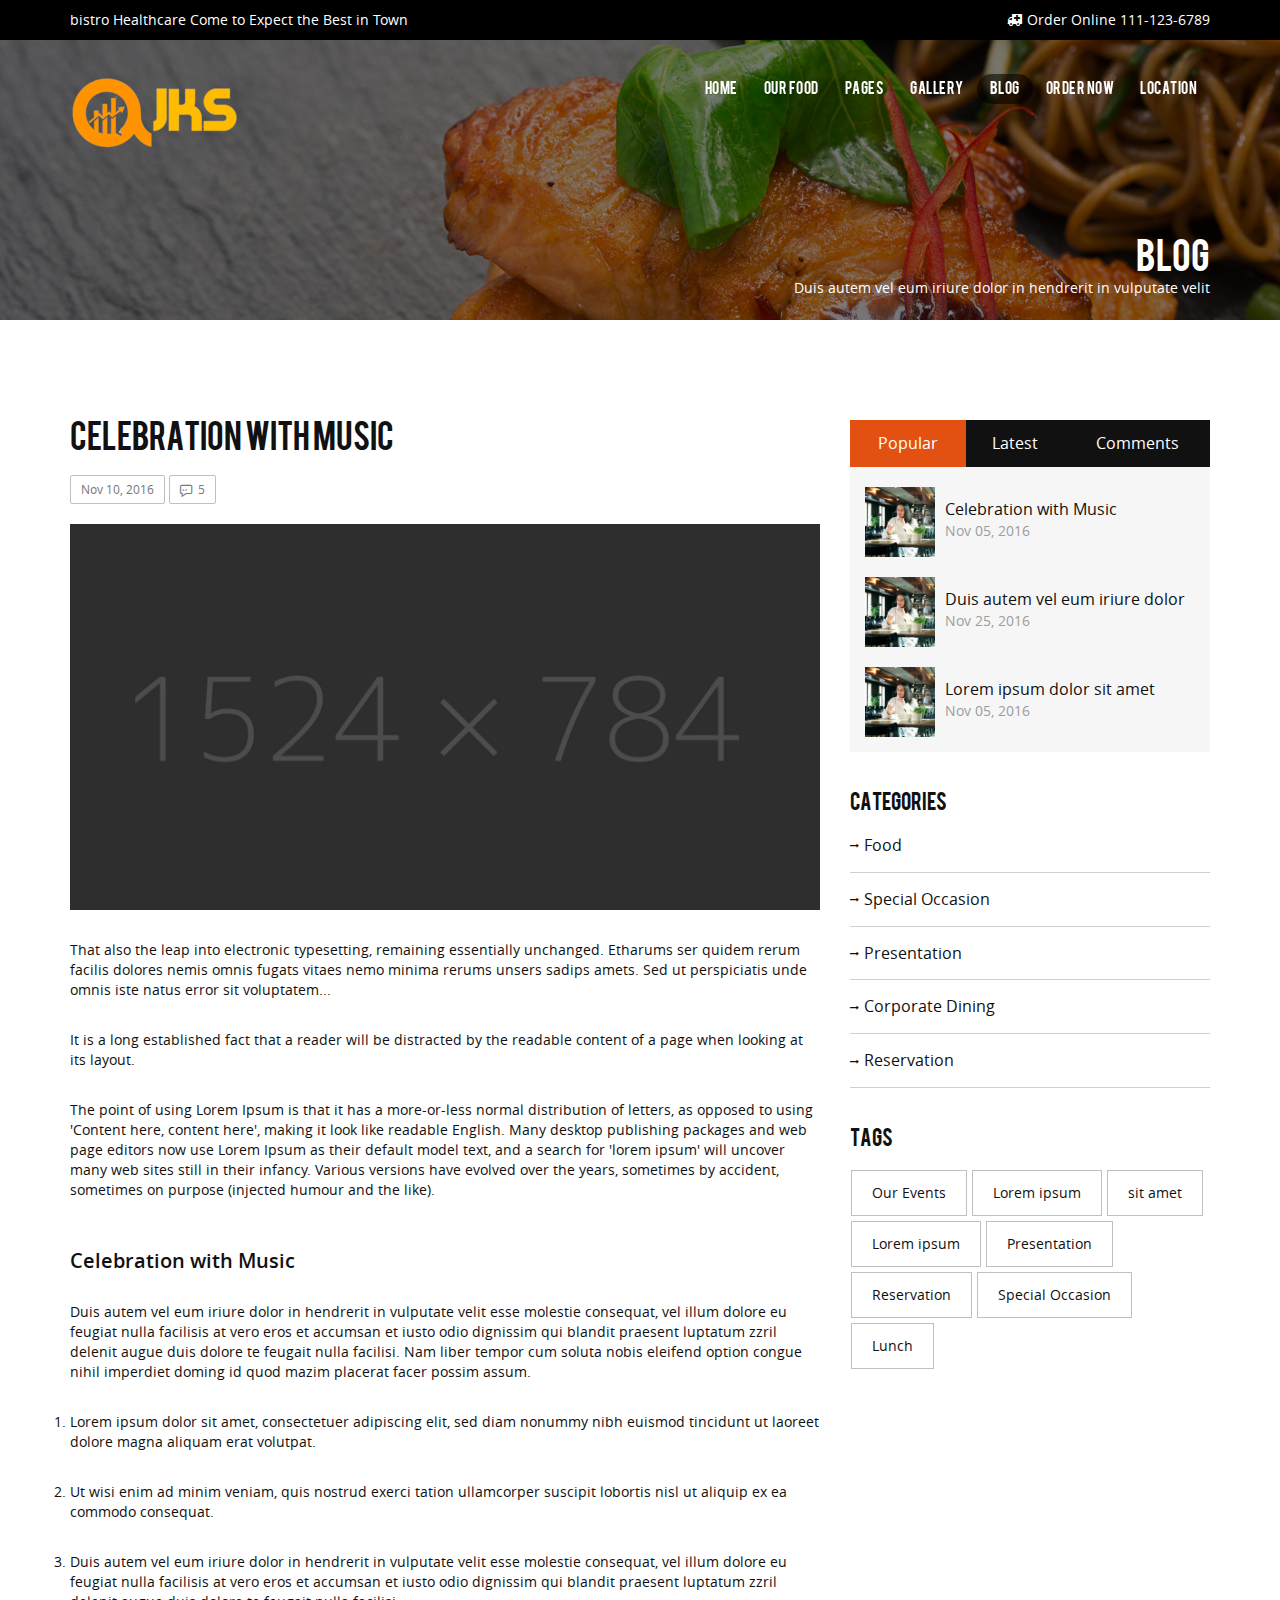
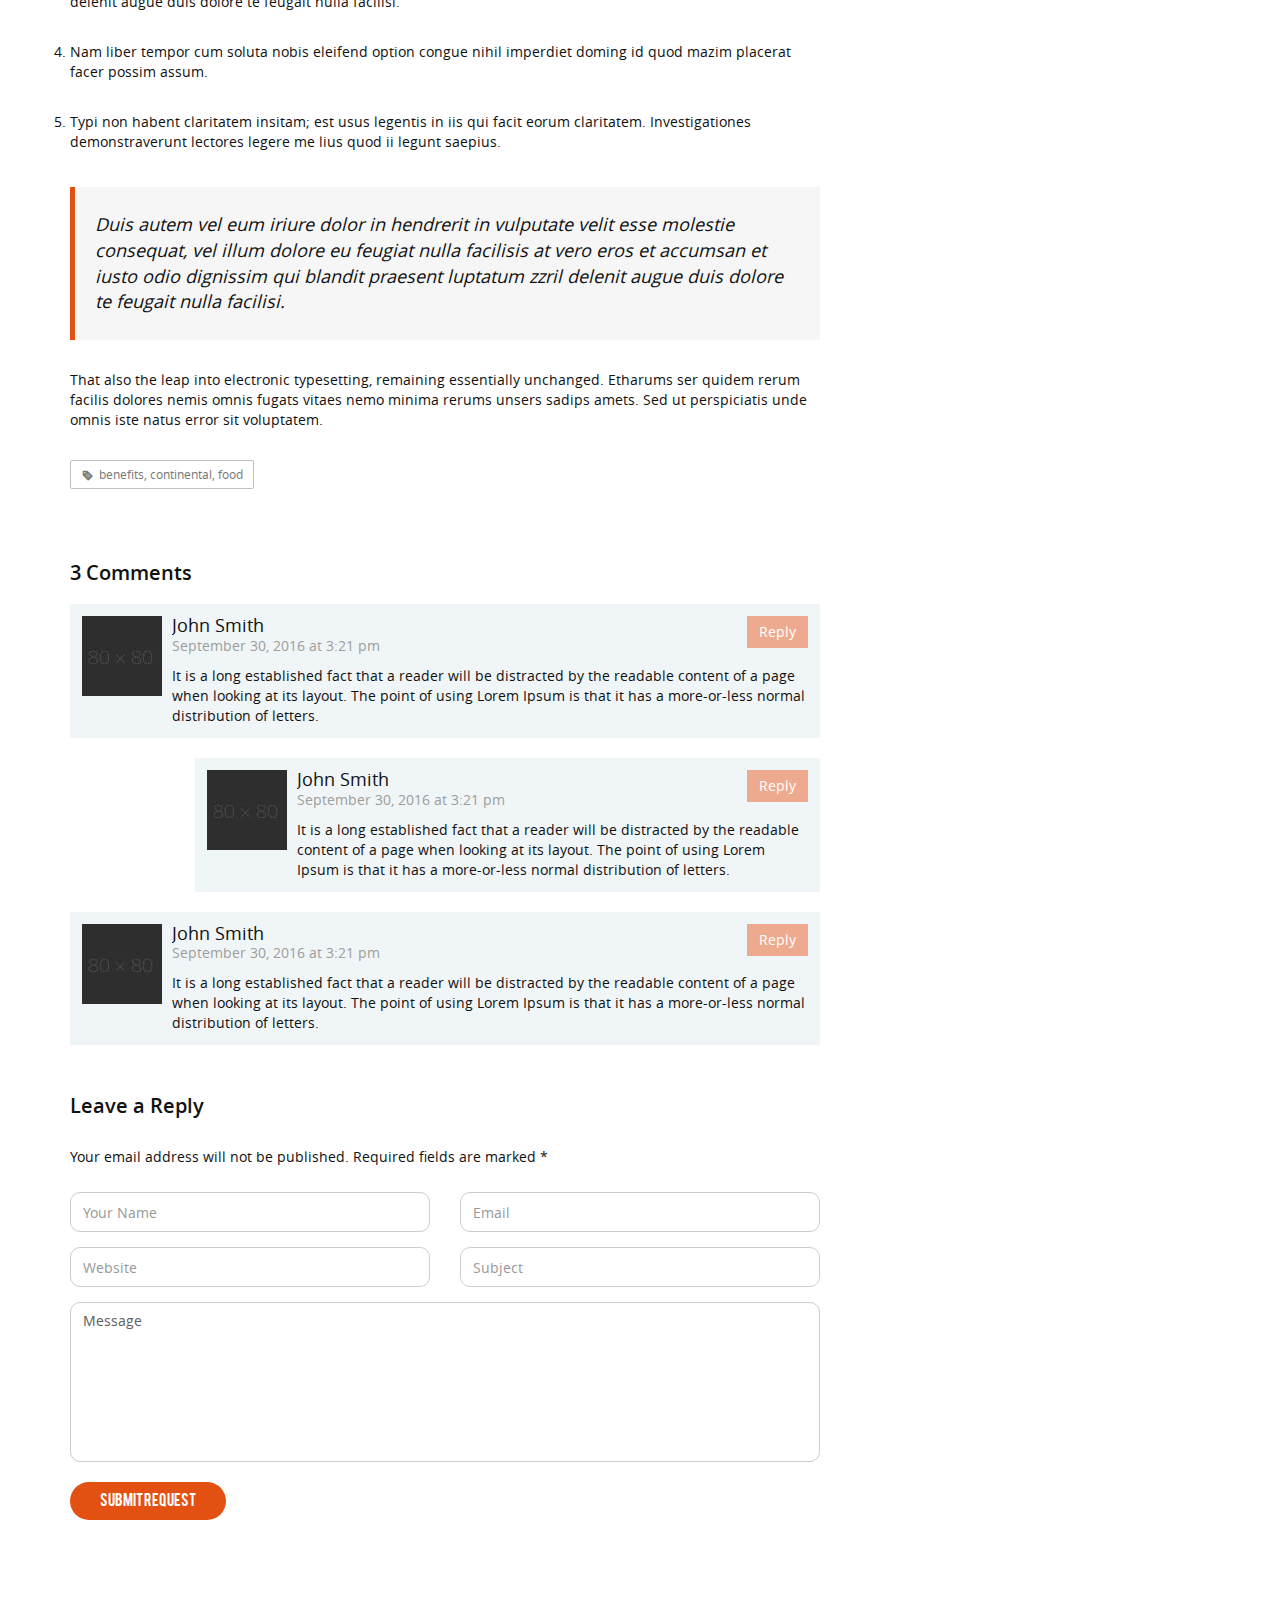
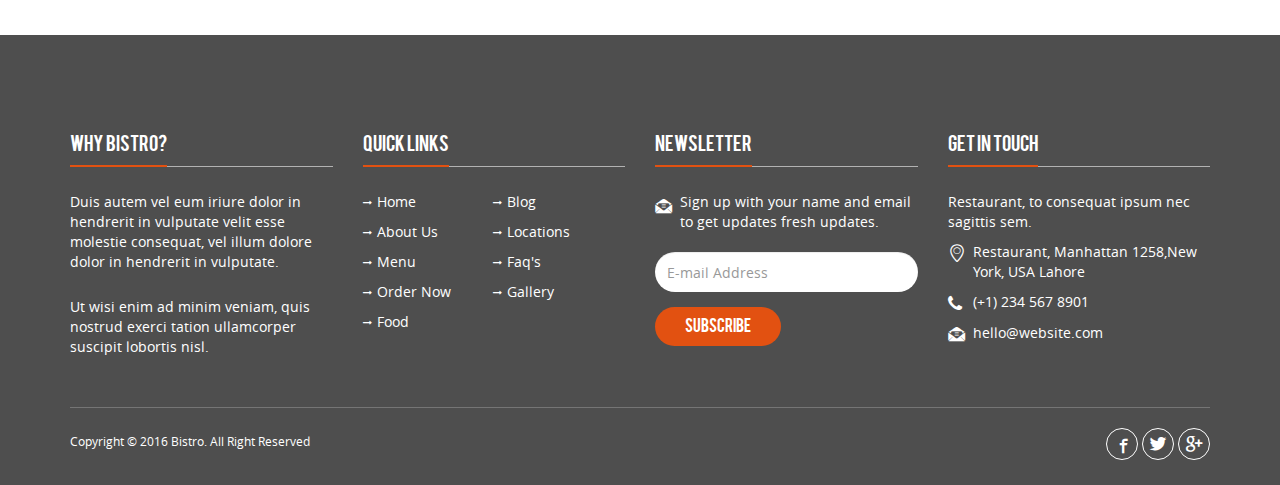
<file: blog-detail.html>
<!doctype html>
<html lang="en">
<head>
<meta charset="utf-8">
<meta http-equiv="X-UA-Compatible" content="IE=edge">
<meta name="viewport" content="width=device-width, initial-scale=1">
<title>Bistro | Blog</title>
<link rel="stylesheet" type="text/css" href="css/bootstrap.min.css">
<link rel="stylesheet" type="text/css" href="css/font-awesome.min.css">
<link rel="stylesheet" type="text/css" href="css/bistro-icons.css">
<link rel="stylesheet" type="text/css" href="css/settings.css">
<link rel="stylesheet" type="text/css" href="css/owl.carousel.css">
<link rel="stylesheet" type="text/css" href="css/owl.transitions.css">
<link rel="stylesheet" type="text/css" href="css/jquery.fancybox.css">
<link rel="stylesheet" type="text/css" href="css/zerogrid.css">
<link rel="stylesheet" type="text/css" href="css/style.css">
<link rel="stylesheet" type="text/css" href="css/loader.css">
<link rel="shortcut icon" href="images/favicon.png">

<!--[if lt IE 9]>
    <script src="https://oss.maxcdn.com/html5shiv/3.7.2/html5shiv.min.js"></script>
    <script src="https://oss.maxcdn.com/respond/1.4.2/respond.min.js"></script>
<![endif]-->
</head>

<body>

<!--Loader-->
<div class="loader"> 
   <div class="cssload-container">
     <div class="cssload-circle"></div>
     <div class="cssload-circle"></div>
   </div>
</div>


<!--Top bar-->
<div class="topbar">
  <div class="container">
    <div class="row">
      <div class="col-md-12">
        <p class="pull-left hidden-xs">bistro Healthcare Come to Expect the Best in Town</p>
        <p class="pull-right"><i class="fa fa-ambulance"></i>Order Online 111-123-6789</p>
      </div>
    </div>
  </div>
</div>


<header id="main-navigation">
  <div id="navigation" data-spy="affix" data-offset-top="20">
    <div class="container">
      <div class="row">
      <div class="col-md-12">
        <nav class="navbar navbar-default">
          <div class="navbar-header">
            <button type="button" class="navbar-toggle collapsed" data-toggle="collapse" data-target="#fixed-collapse-navbar" aria-expanded="false"> 
            <span class="icon-bar top-bar"></span> <span class="icon-bar middle-bar"></span> <span class="icon-bar bottom-bar"></span> 
            </button>
           <a class="navbar-brand" href="index.html"><img src="images/logo.png" alt="logo" class="img-responsive"></a> 
         </div>
        
            <div id="fixed-collapse-navbar" class="navbar-collapse collapse navbar-right">
              <ul class="nav navbar-nav">
                <li class="dropdown">
                   <a href="#." class="dropdown-toggle" data-toggle="dropdown">Home</a>
                   <ul class="dropdown-menu">
                    <li><a href="index.html">Home V1</a></li>
                    <li><a href="index2.html">Home V2</a></li>
                  </ul>
                </li>
                <li><a href="food.html">Our Food</a></li>
                
                <li class="dropdown">
                  <a data-toggle="dropdown" href="#." class="dropdown-toggle">pages</a>
                  <ul class="dropdown-menu">
                    <li><a href="about.html">About Us</a></li>
                    <li><a href="menu.html">Menu</a></li>
                    <li><a href="blog-detail.html">Blog Detail</a></li>
                    <li><a href="faq.html">FAQ</a></li>
                  </ul>
                 </li>
                <li class="dropdown">
                  <a data-toggle="dropdown" href="#." class="dropdown-toggle">gallery</a>
                  <ul class="dropdown-menu">
                    <li><a href="gallery.html">Gallery Three</a></li>
                    <li><a href="gallery4c.html">Gallery Four column</a></li>
                    <li><a href="gallery2c.html">Gallery Two column</a></li>
                  </ul>
                </li>
                <li  class="active"><a href="blog.html">blog</a></li>
                <li><a href="order.html">Order Now</a></li>
                <li class="dropdown">
                  <a data-toggle="dropdown" href="#." class="dropdown-toggle">Location</a>
                  <ul class="dropdown-menu">
                    <li><a href="location.html">Location V1</a></li>
                    <li><a href="location2.html">Location V2</a></li>
                  </ul>
                </li>
              </ul>
            </div>
         </nav>
         </div>
       </div>
     </div>
  </div>
</header>

<!--Page header & Title-->
<section id="page_header">
<div class="page_title">
  <div class="container">
    <div class="row">
      <div class="col-md-12">
         <h2 class="title">Blog</h2>
         <p>Duis autem vel eum iriure dolor in hendrerit in vulputate velit</p>
      </div>
    </div>
  </div>
</div>  
</section>


<!-- Blog Details -->
<section id="blog" class="padding-top">
  <div class="container">
    <div class="row">
      <div class="col-md-8 col-sm-7">
        <div class="blog_item padding-bottom order-page">
           <h2>Celebration with Music </h2>
           <ul class="comments">
             <li><a href="#.">Nov 10, 2016</a></li>
             <li><a href="#."><i class="icon-chat-2"></i>5</a></li>
           </ul>
          <div class="image_container">
          <img src="images/blog1.jpg" class="img-responsive" alt="blog post">
          </div>
          <p>That also the leap into electronic typesetting, remaining essentially unchanged. Etharums ser quidem rerum facilis dolores nemis omnis 
          fugats vitaes nemo minima rerums unsers sadips amets. Sed ut perspiciatis unde omnis iste natus error sit voluptatem...</p>
          <p>It is a long established fact that a reader will be distracted by the readable content of a page when looking at its layout.</p>
          <p>The point of using Lorem Ipsum is that it has a more-or-less normal distribution of letters, as opposed to using 'Content here, content 
          here', making it look like readable English. Many desktop publishing packages and web page editors now use Lorem Ipsum as their default 
          model text, and a search for 'lorem ipsum' will uncover many web sites still in their infancy. Various versions have evolved over the years, 
          sometimes by accident, sometimes on purpose (injected humour and the like).</p>
          <h3 class="half_space">Celebration with Music </h3>
          <p>Duis autem vel eum iriure dolor in hendrerit in vulputate velit esse molestie consequat, vel illum dolore eu feugiat nulla facilisis at 
          vero eros et accumsan et iusto odio dignissim qui blandit praesent luptatum zzril delenit augue duis dolore te feugait nulla facilisi. Nam 
          liber tempor cum soluta nobis eleifend option congue nihil imperdiet doming id quod mazim placerat facer possim assum.</p>
          <ul class="digits">
            <li>Lorem ipsum dolor sit amet, consectetuer adipiscing elit, sed diam nonummy nibh euismod tincidunt ut laoreet dolore magna aliquam erat volutpat.</li>
            <li>Ut wisi enim ad minim veniam, quis nostrud exerci tation ullamcorper suscipit lobortis nisl ut aliquip ex ea commodo consequat.</li>
            <li>Duis autem vel eum iriure dolor in hendrerit in vulputate velit esse molestie consequat, vel illum dolore eu feugiat nulla facilisis at 
            vero eros et accumsan et iusto odio dignissim qui blandit praesent luptatum zzril delenit augue duis dolore te feugait nulla facilisi.</li>
            <li>Nam liber tempor cum soluta nobis eleifend option congue nihil imperdiet doming id quod mazim placerat facer possim assum.</li>
            <li>Typi non habent claritatem insitam; est usus legentis in iis qui facit eorum claritatem. Investigationes demonstraverunt lectores 
            legere me lius quod ii legunt saepius.</li>
          </ul>
          <blockquote class="bg_grey">Duis autem vel eum iriure dolor in hendrerit in vulputate velit esse molestie consequat, vel 
          illum dolore eu feugiat nulla facilisis at vero eros et accumsan et iusto odio dignissim qui blandit praesent luptatum zzril delenit augue 
          duis dolore te feugait nulla facilisi.</blockquote>
          <p>That also the leap into electronic typesetting, remaining essentially unchanged. Etharums ser quidem rerum facilis dolores nemis omnis 
          fugats vitaes nemo minima rerums unsers sadips amets. Sed ut perspiciatis unde omnis iste natus error sit voluptatem.</p>
          <div class="clearfix">
          <ul class="comments pull-left">
          <li><a href="#."><i class="icon-tag2"></i>benefits, continental, food</a></li>
          </ul>
          <ul class="social_icon pull-right">
               <li><a href="#." class="black"><i class="fa fa-facebook"></i></a></li>
               <li><a href="#." class="black"><i class="fa fa-twitter"></i></a></li>
               <li><a href="#." class="black"><i class="fa fa-google-plus"></i></a></li>
              </ul>
          </div>
          <h3>3 Comments</h3>
          <div class="media blog-reply">
            <div class="pull-left">
              <a href="#.">
                <img alt="Bianca Reid" src="images/blog-commenter1.jpg">
              </a>
            </div>
            <div class="media-body">
              <h4>John Smith</h4>
              <span>September 30, 2016 at 3:21 pm</span>
              <p class="no-margin">It is a long established fact that a reader will be distracted by the readable content of a page when looking at its layout. 
              The point of using Lorem Ipsum is that it has a more-or-less normal distribution of letters.</p>
              <a class="reply" href="#.">Reply</a>
            </div>
          </div>
          <div class="media blog-reply col-md-offset-2">
            <div class="pull-left">
              <a href="#.">
                <img alt="Bianca Reid" src="images/blog-commenter1.jpg">
              </a>
            </div>
            <div class="media-body">
              <h4>John Smith</h4>
              <span>September 30, 2016 at 3:21 pm</span>
              <p class="no-margin">It is a long established fact that a reader will be distracted by the readable content of a page when looking at its layout. 
              The point of using Lorem Ipsum is that it has a more-or-less normal distribution of letters.</p>
              <a class="reply" href="#.">Reply</a>
            </div>
          </div>
          <div class="media blog-reply">
            <div class="pull-left">
              <a href="#.">
                <img alt="Bianca Reid" src="images/blog-commenter1.jpg">
              </a>
            </div>
            <div class="media-body">
              <h4>John Smith</h4>
              <span>September 30, 2016 at 3:21 pm</span>
              <p class="no-margin">It is a long established fact that a reader will be distracted by the readable content of a page when looking at its layout. 
              The point of using Lorem Ipsum is that it has a more-or-less normal distribution of letters.</p>
              <a class="reply" href="#.">Reply</a>
            </div>
          </div>
          
          <h3>Leave a Reply</h3>
          <p>Your email address will not be published. Required fields are marked *</p>
          <form class="callus">
              <div class="row">
                <div class="col-md-6">
                  <div class="form-group">
                    <input class="form-control" type="text" required placeholder="Your Name" required>
                  </div>
                </div>
                <div class="col-md-6">
                  <div class="form-group">
                    <input class="form-control" type="email" required placeholder="Email" required>
                  </div>
                </div>
                <div class="col-md-6">
                  <div class="form-group">
                    <input class="form-control" type="text" required placeholder="Website">
                  </div>
                </div>
                <div class="col-md-6">
                  <div class="form-group">
                    <input type="text" class="form-control" placeholder="Subject" required>
                  </div>
                </div>
                <div class="col-md-12">
                  <div class="form-group">
                    <textarea placeholder="Message"></textarea>
                  </div>
                  <div class="form-group">
                    <button type="submit" class="btn-submit button3">Submit Request</button>
                  </div>
                </div>
              </div>
            </form>
        </div>
      </div>
      <div class="col-md-4 col-sm-5">
        <aside class="sidebar">
           <div class="widget">
            <ul class="tabs">
              <li class="active" rel="tab1">Popular </li>
              <li rel="tab2">Latest</li>
              <li rel="tab3">Comments</li>
            </ul>
           <div class="tab_container bg_grey">
          <h3 class="d_active tab_drawer_heading" rel="tab1">Popular</h3>
          <div id="tab1" class="tab_content">
            <div class="single_comments">
              <img alt="" src="images/avator1.jpg">
              <p><a href="#.">Celebration with Music </a>
              <span>Nov 05, 2016</span>
              </p>
              
            </div>
            <div class="clearfix"></div>
            <div class="single_comments">
              <img alt="" src="images/avator1.jpg">
              <p><a href="#.">Duis autem vel eum iriure dolor</a><span>Nov 25, 2016</span></p>
            </div>
            <div class="clearfix"></div>
            <div class="single_comments no-margin">
              <img alt="" src="images/avator1.jpg">
              <p><a href="#.">Lorem ipsum dolor sit amet</a> <span>Nov 05, 2016</span></p>
            </div>
            <div class="clearfix"></div>
          </div>
          <h3 class="tab_drawer_heading" rel="tab2">Latest</h3>
          <div id="tab2" class="tab_content">
            <div class="single_comments">
              <img alt="" src="images/avator1.jpg">
              <p><a href="#.">Lorem ipsum dolor sit amet</a> <span>Nov 05, 2016</span></p>
            </div>
          </div>
           <h3 class="tab_drawer_heading" rel="tab3">Comments</h3>
          <div id="tab3" class="tab_content">
            <div class="single_comments">
                <img alt="" src="images/avator1.jpg">
                <p><a href="#.">Ut wisi enim ad minim</a> <span>Nov 05, 2016</span></p>
                
             </div>
             <div class="single_comments">
              <img alt="" src="images/avator1.jpg">
              <p><a href="#.">Lorem ipsum dolor</a> <span>Nov 05, 2016</span></p>
              
            </div>
          </div> 
        </div>
           </div>
           <div class="widget">
             <h3>Categories</h3>
             <ul class="widget_links">
               <li><a href="#.">Food</a></li>
               <li><a href="#.">Special Occasion</a></li>
               <li><a href="#.">Presentation</a></li>
               <li><a href="#.">Corporate Dining</a></li>
               <li><a href="#.">Reservation</a></li>
             </ul>
           </div>
           <div class="widget">
             <h3>Tags</h3>
             <ul class="tags">
             <li><a href="#.">Our Events</a></li>
             <li><a href="#.">Lorem ipsum</a></li>
             <li><a href="#.">sit amet</a></li>
             <li><a href="#.">Lorem ipsum </a></li>
             <li><a href="#.">Presentation</a></li>
             <li><a href="#.">Reservation</a></li>
             <li><a href="#.">Special Occasion</a></li>
             <li><a href="#."> Lunch</a></li>
             </ul>
           </div>
        </aside>
    </div>
    </div>
  </div>
</section>

<!--Footer-->
<footer class="padding-top bg_black">
  <div class="container">
    <div class="row">
      <div class="col-md-3 col-sm-6 footer_column">
        <h4 class="heading">Why Bistro?</h4>
        <hr class="half_space">
        <p class="half_space">Duis autem vel eum iriure dolor in hendrerit in vulputate velit esse molestie consequat, vel illum dolore dolor in hendrerit in vulputate.</p>
        <p>Ut wisi enim ad minim veniam, quis nostrud exerci tation ullamcorper suscipit lobortis nisl.</p>
      </div>
      <div class="col-md-3 col-sm-6 footer_column">
        <h4 class="heading">Quick Links</h4>
        <hr class="half_space">
        <ul class="widget_links">
          <li><a href="index.html">Home</a></li>
          <li><a href="blog.html">Blog</a></li>
          <li><a href="about.html">About Us</a></li>
          <li><a href="location.html">Locations</a></li>
          <li><a href="menu.html">Menu</a></li>
          <li><a href="faq.html">Faq's</a></li>
          <li><a href="order.html">Order Now</a></li>
          <li><a href="gallery.html">Gallery</a></li>
          <li><a href="food.html">Food</a></li>
        </ul>
      </div>
      <div class="col-md-3 col-sm-6 footer_column">
        <h4 class="heading">Newsletter</h4>
        <hr class="half_space">
        <p class="icon"><i class="icon-dollar"></i>Sign up with your name and email to get updates fresh updates.</p>
        <div id="result1" class="text-center"></div>        
        
       <form action="http://themesindustry.us13.list-manage.com/subscribe/post-json?u=4d80221ea53f3a4487ddebd93&id=494727d648&c=?" method="get" onSubmit="return false" class="newsletter">
          <div class="form-group">
            <input type="email" placeholder="E-mail Address" required name="EMAIL" id="EMAIL" class="form-control" />
          </div>
          <div class="form-group">
            <input type="submit" class="btn-submit button3" value="Subscribe" />
          </div>
        </form>
      </div>
      <div class="col-md-3 col-sm-6 footer_column">
        <h4 class="heading">Get in Touch</h4>
        <hr class="half_space">
        <p>Restaurant, to consequat ipsum nec sagittis sem.</p>
        <p class="address"><i class="icon-location"></i>Restaurant, Manhattan 1258,New York, USA Lahore</p>
        <p class="address"><i class="fa fa-phone"></i>(+1) 234 567 8901</p>
        <p class="address"><i class="icon-dollar"></i><a href="mailto:hello@website.com">hello@website.com</a></p>
      </div> 
    </div>
    <div class="row">
     <div class="col-md-12">
        <div class="copyright clearfix">
          <p>Copyright &copy; 2016 Bistro. All Right Reserved</p>
          <ul class="social_icon">
               <li><a href="#." class="facebook"><i class="icon-facebook5"></i></a></li>
               <li><a href="#." class="twitter"><i class="icon-twitter4"></i></a></li>
               <li><a href="#." class="google"><i class="icon-google"></i></a></li>
              </ul>
        </div>
      </div>
    </div>
  </div>
</footer>


<a href="#." id="back-top"><i class="fa fa-angle-up fa-2x"></i></a>

<script src="js/jquery-2.2.3.js" type="text/javascript"></script>
<script src="js/bootstrap.min.js" type="text/javascript"></script>
<script src="js/jquery.parallax-1.1.3.js"></script>
<script src="js/jquery.appear.js"></script>  
<script src="js/jquery-countTo.js"></script>
<script src="js/owl.carousel.min.js" type="text/javascript"></script>
<script src="js/jquery.fancybox.js"></script>
<script src="js/jquery.mixitup.min.js"></script>
<script src="js/functions.js" type="text/javascript"></script>

</body>
</html>
</file>
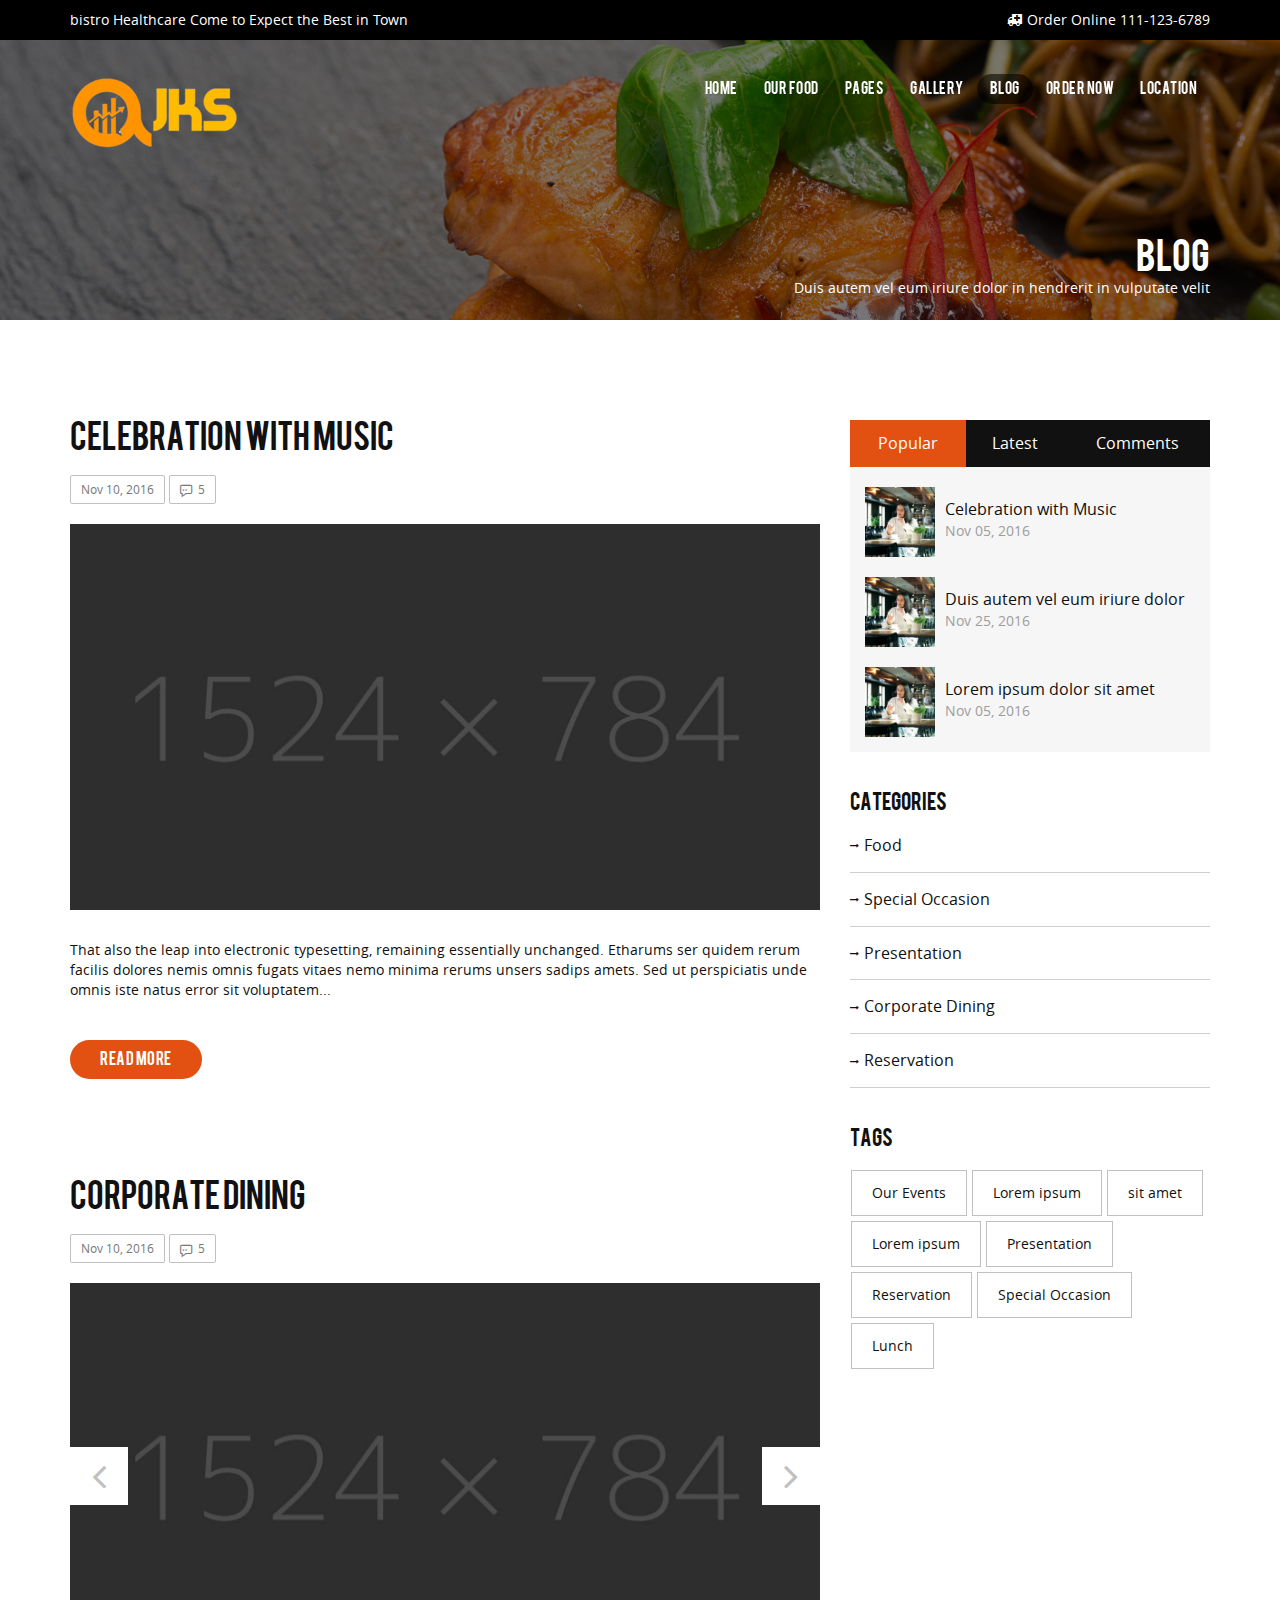
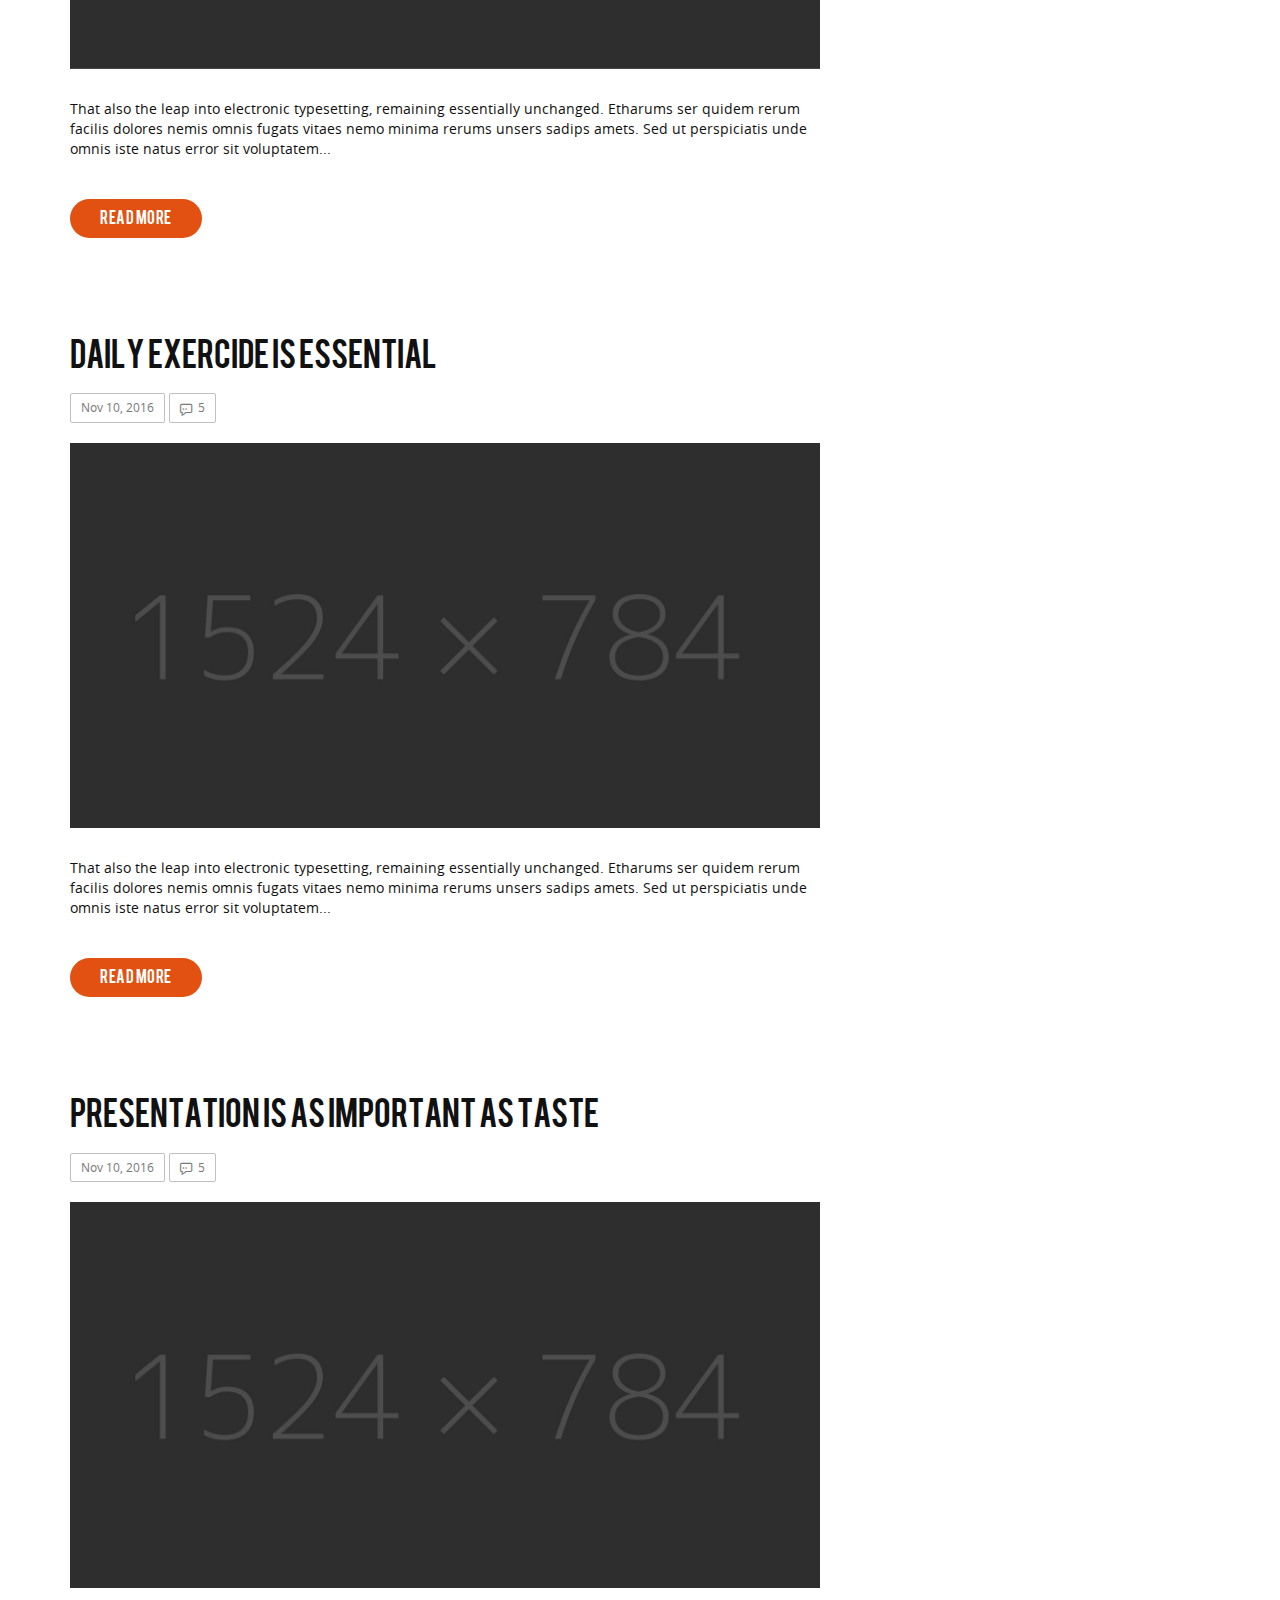
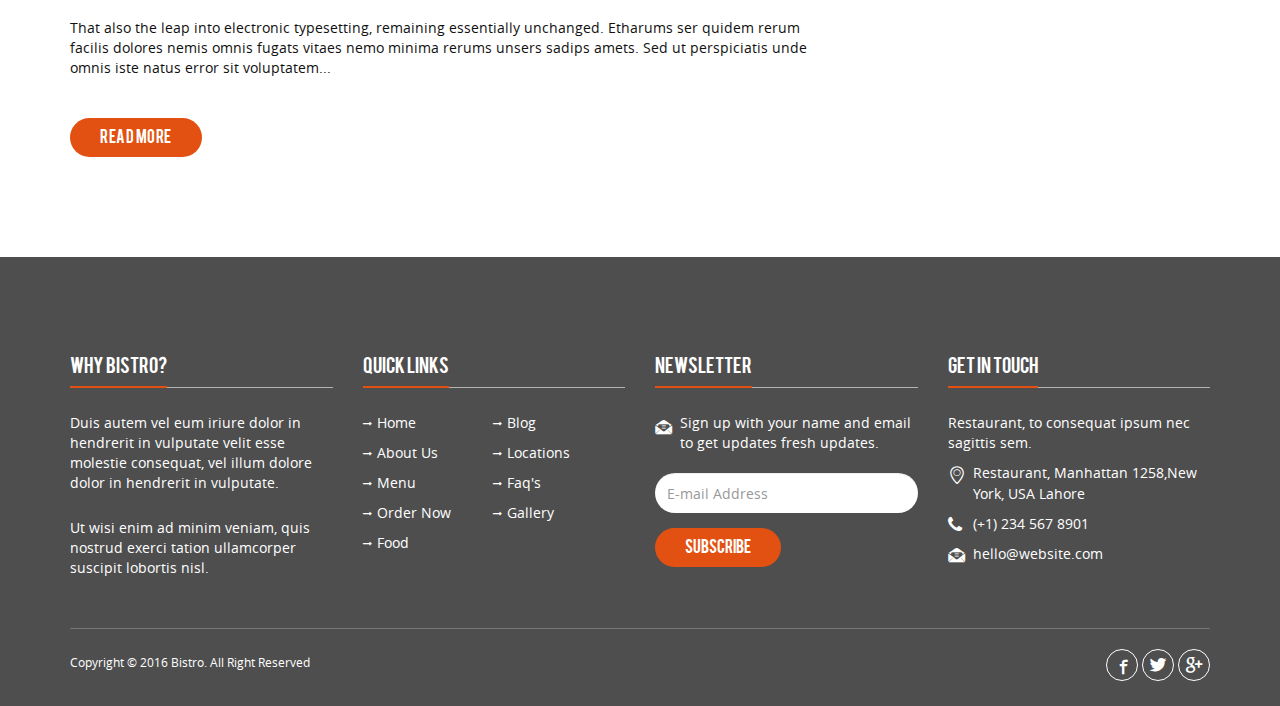
<file: blog.html>
<!doctype html>
<html lang="en">
<head>
<meta charset="utf-8">
<meta http-equiv="X-UA-Compatible" content="IE=edge">
<meta name="viewport" content="width=device-width, initial-scale=1">
<title>Bistro | Blog</title>
<link rel="stylesheet" type="text/css" href="css/bootstrap.min.css">
<link rel="stylesheet" type="text/css" href="css/font-awesome.min.css">
<link rel="stylesheet" type="text/css" href="css/bistro-icons.css">
<link rel="stylesheet" type="text/css" href="css/settings.css">
<link rel="stylesheet" type="text/css" href="css/owl.carousel.css">
<link rel="stylesheet" type="text/css" href="css/owl.transitions.css">
<link rel="stylesheet" type="text/css" href="css/jquery.fancybox.css">
<link rel="stylesheet" type="text/css" href="css/zerogrid.css">
<link rel="stylesheet" type="text/css" href="css/style.css">
<link rel="stylesheet" type="text/css" href="css/loader.css">
<link rel="shortcut icon" href="images/favicon.png">


<!--[if lt IE 9]>
    <script src="https://oss.maxcdn.com/html5shiv/3.7.2/html5shiv.min.js"></script>
    <script src="https://oss.maxcdn.com/respond/1.4.2/respond.min.js"></script>
<![endif]-->
</head>

<body>

<!--Loader-->
<div class="loader"> 
   <div class="cssload-container">
     <div class="cssload-circle"></div>
     <div class="cssload-circle"></div>
   </div>
</div>

<!--Top bar-->
<div class="topbar">
  <div class="container">
    <div class="row">
      <div class="col-md-12">
        <p class="pull-left hidden-xs">bistro Healthcare Come to Expect the Best in Town</p>
        <p class="pull-right"><i class="fa fa-ambulance"></i>Order Online 111-123-6789</p>
      </div>
    </div>
  </div>
</div>


<header id="main-navigation">
  <div id="navigation" data-spy="affix" data-offset-top="20">
    <div class="container">
      <div class="row">
      <div class="col-md-12">
        <nav class="navbar navbar-default">
          <div class="navbar-header">
            <button type="button" class="navbar-toggle collapsed" data-toggle="collapse" data-target="#fixed-collapse-navbar" aria-expanded="false"> 
            <span class="icon-bar top-bar"></span> <span class="icon-bar middle-bar"></span> <span class="icon-bar bottom-bar"></span> 
            </button>
           <a class="navbar-brand" href="index.html"><img src="images/logo.png" alt="logo" class="img-responsive"></a> 
         </div>
        
            <div id="fixed-collapse-navbar" class="navbar-collapse collapse navbar-right">
              <ul class="nav navbar-nav">
                <li class="dropdown">
                   <a href="#." class="dropdown-toggle" data-toggle="dropdown">Home</a>
                   <ul class="dropdown-menu">
                    <li><a href="index.html">Home V1</a></li>
                    <li><a href="index2.html">Home V2</a></li>
                  </ul>
                </li>
                <li><a href="food.html">Our Food</a></li>
                
                <li class="dropdown">
                  <a data-toggle="dropdown" href="#." class="dropdown-toggle">pages</a>
                  <ul class="dropdown-menu">
                    <li><a href="about.html">About Us</a></li>
                    <li><a href="menu.html">Menu</a></li>
                    <li><a href="blog-detail.html">Blog Detail</a></li>
                    <li><a href="faq.html">FAQ</a></li>
                  </ul>
                 </li>
                <li class="dropdown">
                  <a data-toggle="dropdown" href="#." class="dropdown-toggle">gallery</a>
                  <ul class="dropdown-menu">
                    <li><a href="gallery.html">Gallery Three</a></li>
                    <li><a href="gallery4c.html">Gallery Four column</a></li>
                    <li><a href="gallery2c.html">Gallery Two column</a></li>
                  </ul>
                </li>
                <li class="active"><a href="blog.html">blog</a></li>
                <li><a href="order.html">Order Now</a></li>
                <li class="dropdown">
                  <a data-toggle="dropdown" href="#." class="dropdown-toggle">Location</a>
                  <ul class="dropdown-menu">
                    <li><a href="location.html">Location V1</a></li>
                    <li><a href="location2.html">Location V2</a></li>
                  </ul>
                </li>
              </ul>
            </div>
         </nav>
         </div>
       </div>
     </div>
  </div>
</header>



<!--Page header & Title-->
<section id="page_header">
<div class="page_title">
  <div class="container">
    <div class="row">
      <div class="col-md-12">
         <h2 class="title">Blog</h2>
         <p>Duis autem vel eum iriure dolor in hendrerit in vulputate velit</p>
      </div>
    </div>
  </div>
</div>  
</section>




<!-- Blogs -->
<section id="blog" class="padding-top">
  <div class="container">
    <div class="row">
      <div class="col-md-8 col-sm-7">
        <div class="blog_item padding-bottom">
           <h2>Celebration with Music</h2>
           <ul class="comments">
             <li><a href="#.">Nov 10, 2016</a></li>
             <li><a href="#."><i class="icon-chat-2"></i>5</a></li>
           </ul>
          <div class="image_container">
          <img src="images/blog1.jpg" class="img-responsive" alt="blog post">
          </div>
          <p>That also the leap into electronic typesetting, remaining essentially unchanged. Etharums ser quidem rerum facilis dolores nemis omnis 
          fugats vitaes nemo minima rerums unsers sadips amets. Sed ut perspiciatis unde omnis iste natus error sit voluptatem...</p>
          <a class="btn-common button3" href="blog-detail.html">Read more</a>
        </div>
        <div class="blog_item padding-bottom">
           <h2>Corporate Dining </h2>
           <ul class="comments">
             <li><a href="#.">Nov 10, 2016</a></li>
             <li><a href="#."><i class="icon-chat-2"></i>5</a></li>
           </ul>
          <div class="image_container">
           <div id="blog-slider" class="owl-carousel">
              <div class="item"><img src="images/blog2.jpg" class="img-responsive" alt="blog post"></div>
              <div class="item"><img src="images/blog3.jpg" class="img-responsive" alt="blog post"></div>
              <div class="item"><img src="images/blog4.jpg" class="img-responsive" alt="blog post"></div>
            </div>
          </div>
          <p>That also the leap into electronic typesetting, remaining essentially unchanged. Etharums ser quidem rerum facilis dolores nemis omnis 
          fugats vitaes nemo minima rerums unsers sadips amets. Sed ut perspiciatis unde omnis iste natus error sit voluptatem...</p>
          <a class="btn-common button3" href="blog-detail.html">Read more</a>
        </div>
        <div class="blog_item padding-bottom">
           <h2>Daily Exercide is Essential</h2>
           <ul class="comments">
             <li><a href="#.">Nov 10, 2016</a></li>
             <li><a href="#."><i class="icon-chat-2"></i>5</a></li>
           </ul>
          <div class="image_container">
          <img src="images/blog3.jpg" class="img-responsive" alt="blog post">
          </div>
          <p>That also the leap into electronic typesetting, remaining essentially unchanged. Etharums ser quidem rerum facilis dolores nemis omnis 
          fugats vitaes nemo minima rerums unsers sadips amets. Sed ut perspiciatis unde omnis iste natus error sit voluptatem...</p>
          <a class="btn-common button3" href="blog-detail.html">Read more</a>
        </div>
        <div class="blog_item padding-bottom">
           <h2>Presentation is as important as taste</h2>
           <ul class="comments">
             <li><a href="#.">Nov 10, 2016</a></li>
             <li><a href="#."><i class="icon-chat-2"></i>5</a></li>
           </ul>
          <div class="image_container">
          <img src="images/blog4.jpg" class="img-responsive" alt="blog post">
          </div>
          <p>That also the leap into electronic typesetting, remaining essentially unchanged. Etharums ser quidem rerum facilis dolores nemis omnis 
          fugats vitaes nemo minima rerums unsers sadips amets. Sed ut perspiciatis unde omnis iste natus error sit voluptatem...</p>
          <a class="btn-common button3" href="blog-detail.html">Read more</a>
        </div>
      </div>
      <div class="col-md-4 col-sm-5">
        <aside class="sidebar">
           <div class="widget">
            <ul class="tabs">
              <li class="active" rel="tab1">Popular </li>
              <li rel="tab2">Latest</li>
              <li rel="tab3">Comments</li>
            </ul>
           <div class="tab_container bg_grey">
          <h3 class="d_active tab_drawer_heading" rel="tab1">Popular</h3>
          <div id="tab1" class="tab_content">
            <div class="single_comments">
              <img alt="" src="images/avator1.jpg">
              <p><a href="#.">Celebration with Music </a>
              <span>Nov 05, 2016</span>
              </p>
              
            </div>
            <div class="clearfix"></div>
            <div class="single_comments">
              <img alt="" src="images/avator1.jpg">
              <p><a href="#.">Duis autem vel eum iriure dolor</a><span>Nov 25, 2016</span></p>
            </div>
            <div class="clearfix"></div>
            <div class="single_comments no-margin">
              <img alt="" src="images/avator1.jpg">
              <p><a href="#.">Lorem ipsum dolor sit amet</a> <span>Nov 05, 2016</span></p>
            </div>
            <div class="clearfix"></div>
          </div>
          <h3 class="tab_drawer_heading" rel="tab2">Latest</h3>
          <div id="tab2" class="tab_content">
            <div class="single_comments">
              <img alt="" src="images/avator1.jpg">
              <p><a href="#.">Lorem ipsum dolor sit amet</a> <span>Nov 05, 2016</span></p>
            </div>
          </div>
           <h3 class="tab_drawer_heading" rel="tab3">Comments</h3>
          <div id="tab3" class="tab_content">
            <div class="single_comments">
                <img alt="" src="images/avator1.jpg">
                <p><a href="#.">Ut wisi enim ad minim</a> <span>Nov 05, 2016</span></p>
                
             </div>
             <div class="single_comments">
              <img alt="" src="images/avator1.jpg">
              <p><a href="#.">Lorem ipsum dolor</a> <span>Nov 05, 2016</span></p>
              
            </div>
          </div> 
        </div>
           </div>
           <div class="widget">
             <h3>Categories</h3>
             <ul class="widget_links">
               <li><a href="#.">Food</a></li>
               <li><a href="#.">Special Occasion</a></li>
               <li><a href="#.">Presentation</a></li>
               <li><a href="#.">Corporate Dining</a></li>
               <li><a href="#.">Reservation</a></li>
             </ul>
           </div>
           <div class="widget">
             <h3>Tags</h3>
             <ul class="tags">
             <li><a href="#.">Our Events</a></li>
             <li><a href="#.">Lorem ipsum</a></li>
             <li><a href="#.">sit amet</a></li>
             <li><a href="#.">Lorem ipsum </a></li>
             <li><a href="#.">Presentation</a></li>
             <li><a href="#.">Reservation</a></li>
             <li><a href="#.">Special Occasion</a></li>
             <li><a href="#."> Lunch</a></li>
             </ul>
           </div>
        </aside>
    </div>
    </div>
  </div>
</section>



<!--Footer-->
<footer class="padding-top bg_black">
  <div class="container">
    <div class="row">
      <div class="col-md-3 col-sm-6 footer_column">
        <h4 class="heading">Why Bistro?</h4>
        <hr class="half_space">
        <p class="half_space">Duis autem vel eum iriure dolor in hendrerit in vulputate velit esse molestie consequat, vel illum dolore dolor in hendrerit in vulputate.</p>
        <p>Ut wisi enim ad minim veniam, quis nostrud exerci tation ullamcorper suscipit lobortis nisl.</p>
      </div>
      <div class="col-md-3 col-sm-6 footer_column">
        <h4 class="heading">Quick Links</h4>
        <hr class="half_space">
        <ul class="widget_links">
          <li><a href="index.html">Home</a></li>
          <li><a href="blog.html">Blog</a></li>
          <li><a href="about.html">About Us</a></li>
          <li><a href="location.html">Locations</a></li>
          <li><a href="menu.html">Menu</a></li>
          <li><a href="faq.html">Faq's</a></li>
          <li><a href="order.html">Order Now</a></li>
          <li><a href="gallery.html">Gallery</a></li>
          <li><a href="food.html">Food</a></li>
        </ul>
      </div>
      <div class="col-md-3 col-sm-6 footer_column">
        <h4 class="heading">Newsletter</h4>
        <hr class="half_space">
        <p class="icon"><i class="icon-dollar"></i>Sign up with your name and email to get updates fresh updates.</p>
        <div id="result1" class="text-center"></div>        
        
       <form action="http://themesindustry.us13.list-manage.com/subscribe/post-json?u=4d80221ea53f3a4487ddebd93&id=494727d648&c=?" method="get" onSubmit="return false" class="newsletter">
          <div class="form-group">
            <input type="email" placeholder="E-mail Address" required name="EMAIL" id="EMAIL" class="form-control" />
          </div>
          <div class="form-group">
            <input type="submit" class="btn-submit button3" value="Subscribe" />
          </div>
        </form>
      </div>
      <div class="col-md-3 col-sm-6 footer_column">
        <h4 class="heading">Get in Touch</h4>
        <hr class="half_space">
        <p>Restaurant, to consequat ipsum nec sagittis sem.</p>
        <p class="address"><i class="icon-location"></i>Restaurant, Manhattan 1258,New York, USA Lahore</p>
        <p class="address"><i class="fa fa-phone"></i>(+1) 234 567 8901</p>
        <p class="address"><i class="icon-dollar"></i><a href="mailto:hello@website.com">hello@website.com</a></p>
      </div> 
    </div>
    <div class="row">
     <div class="col-md-12">
        <div class="copyright clearfix">
          <p>Copyright &copy; 2016 Bistro. All Right Reserved</p>
          <ul class="social_icon">
               <li><a href="#." class="facebook"><i class="icon-facebook5"></i></a></li>
               <li><a href="#." class="twitter"><i class="icon-twitter4"></i></a></li>
               <li><a href="#." class="google"><i class="icon-google"></i></a></li>
              </ul>
        </div>
      </div>
    </div>
  </div>
</footer>

<a href="#." id="back-top"><i class="fa fa-angle-up fa-2x"></i></a>

<script src="js/jquery-2.2.3.js" type="text/javascript"></script>
<script src="js/bootstrap.min.js" type="text/javascript"></script>
<script src="js/jquery.geocomplete.min.js"></script>
<script src="js/jquery.parallax-1.1.3.js"></script>
<script src="js/jquery.themepunch.tools.min.js"></script>
<script src="js/jquery.themepunch.revolution.min.js"></script>
<script src="js/slider.js" type="text/javascript"></script>
<script src="js/jquery.appear.js"></script>
<script src="js/jquery-countTo.js"></script>
<script src="js/owl.carousel.min.js" type="text/javascript"></script>
<script src="js/jquery.fancybox.js"></script>
<script src="js/jquery.mixitup.min.js"></script>
<script src="js/functions.js" type="text/javascript"></script>
</body>
</html>
</file>
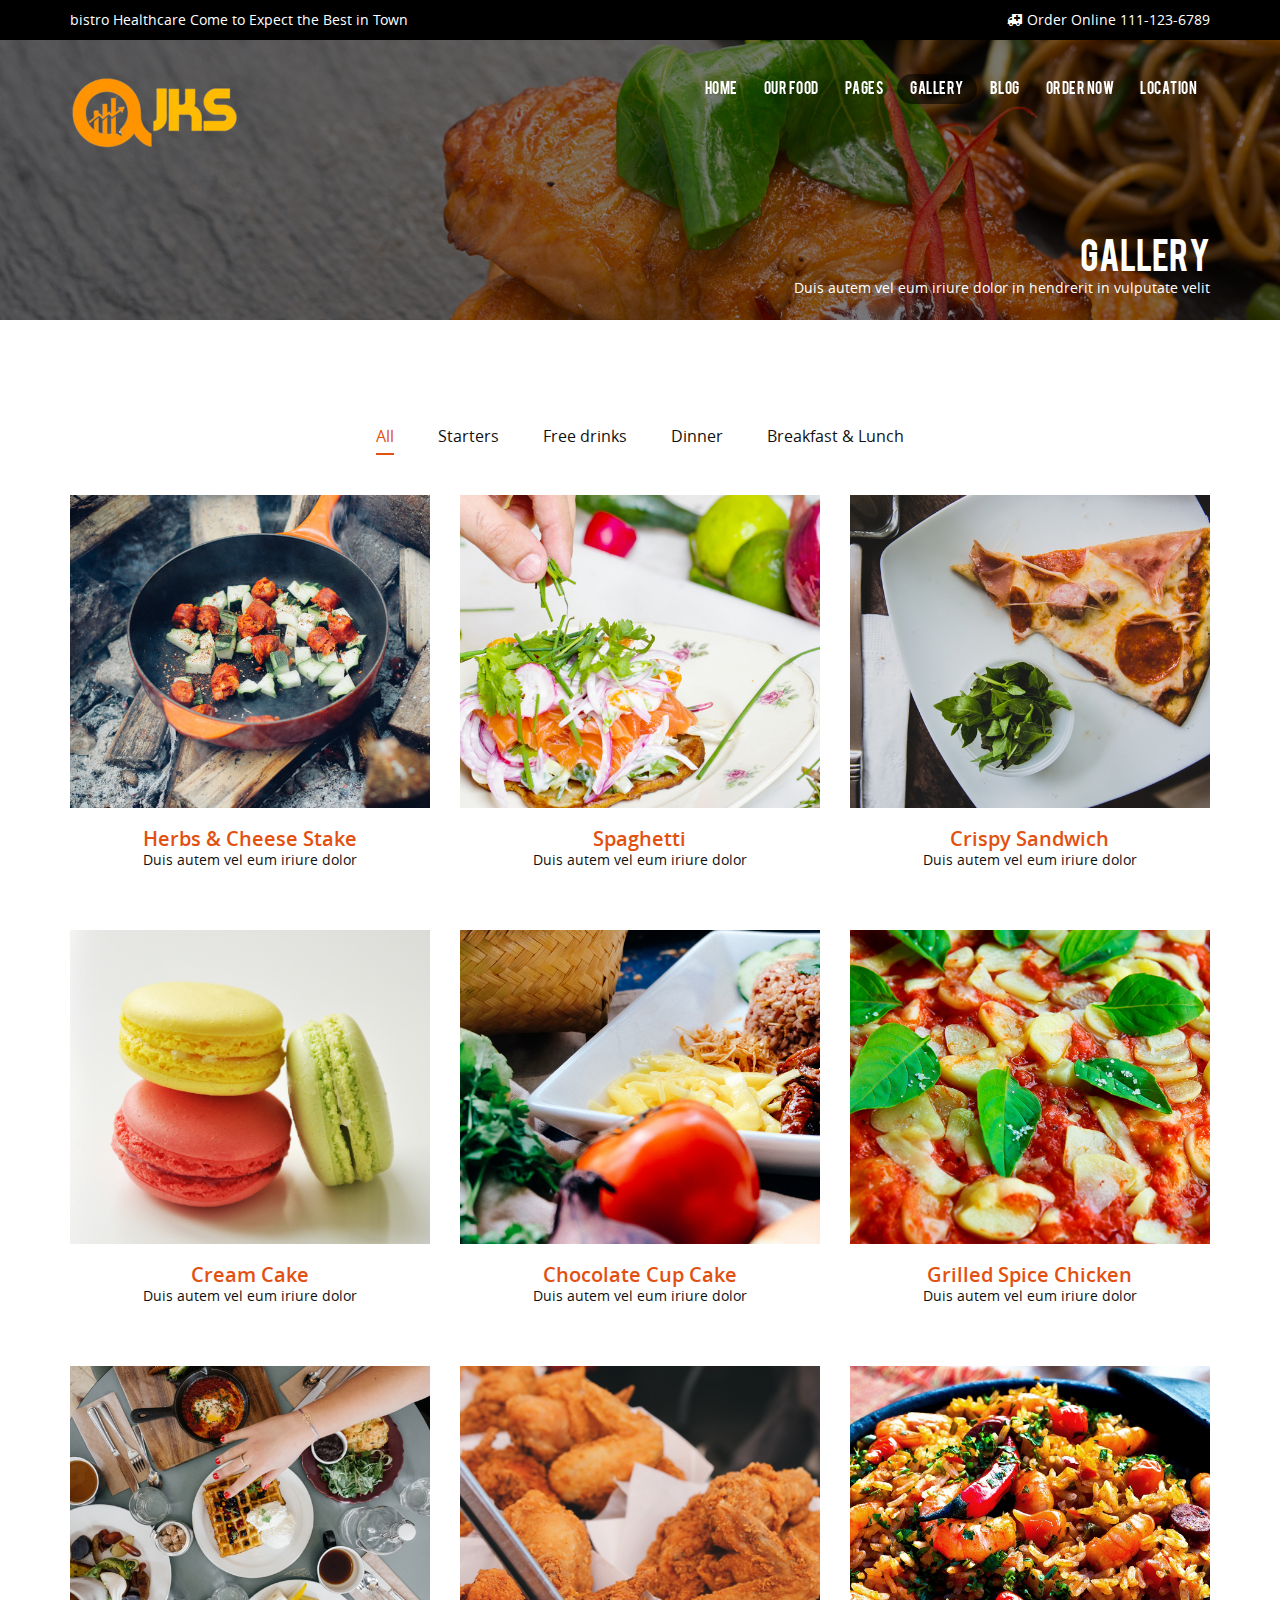
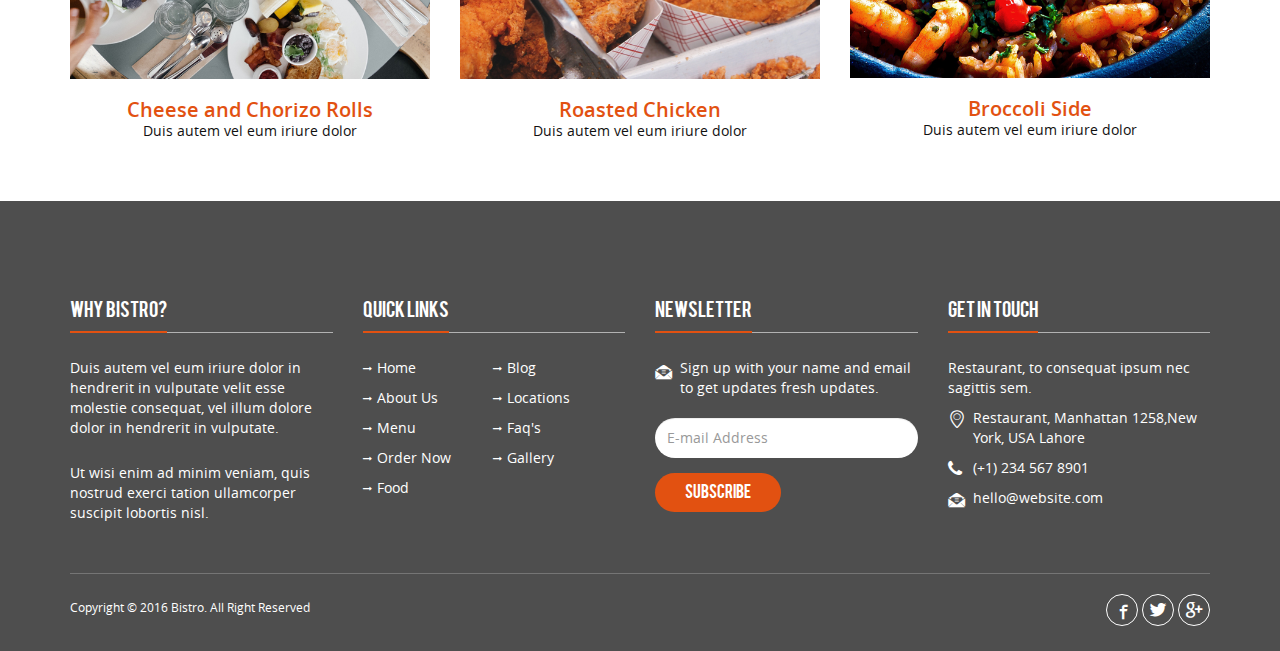
<file: gallery.html>
<!doctype html>
<html lang="en">
<head>
<meta charset="utf-8">
<meta http-equiv="X-UA-Compatible" content="IE=edge">
<meta name="viewport" content="width=device-width, initial-scale=1">
<title>Bistro | Gallery</title>
<link rel="stylesheet" type="text/css" href="css/bootstrap.min.css">
<link rel="stylesheet" type="text/css" href="css/font-awesome.min.css">
<link rel="stylesheet" type="text/css" href="css/bistro-icons.css">
<link rel="stylesheet" type="text/css" href="css/settings.css">
<link rel="stylesheet" type="text/css" href="css/owl.carousel.css">
<link rel="stylesheet" type="text/css" href="css/owl.transitions.css">
<link rel="stylesheet" type="text/css" href="css/owl.carousel.css">
<link rel="stylesheet" type="text/css" href="css/jquery.fancybox.css">
<link rel="stylesheet" type="text/css" href="css/zerogrid.css">
<link rel="stylesheet" type="text/css" href="css/style.css">
<link rel="stylesheet" type="text/css" href="css/loader.css">
<link rel="shortcut icon" href="images/favicon.png">

<!--[if lt IE 9]>
    <script src="https://oss.maxcdn.com/html5shiv/3.7.2/html5shiv.min.js"></script>
    <script src="https://oss.maxcdn.com/respond/1.4.2/respond.min.js"></script>
<![endif]-->

</head>

<body>

<!--Loader-->
<div class="loader"> 
   <div class="cssload-container">
     <div class="cssload-circle"></div>
     <div class="cssload-circle"></div>
   </div>
</div>

<!--Top bar-->
<div class="topbar">
  <div class="container">
    <div class="row">
      <div class="col-md-12">
        <p class="pull-left hidden-xs">bistro Healthcare Come to Expect the Best in Town</p>
        <p class="pull-right"><i class="fa fa-ambulance"></i>Order Online 111-123-6789</p>
      </div>
    </div>
  </div>
</div>


<header id="main-navigation">
  <div id="navigation" data-spy="affix" data-offset-top="20">
    <div class="container">
      <div class="row">
      <div class="col-md-12">
        <nav class="navbar navbar-default">
          <div class="navbar-header">
            <button type="button" class="navbar-toggle collapsed" data-toggle="collapse" data-target="#fixed-collapse-navbar" aria-expanded="false"> 
            <span class="icon-bar top-bar"></span> <span class="icon-bar middle-bar"></span> <span class="icon-bar bottom-bar"></span> 
            </button>
           <a class="navbar-brand" href="index.html"><img src="images/logo.png" alt="logo" class="img-responsive"></a> 
         </div>
        
            <div id="fixed-collapse-navbar" class="navbar-collapse collapse navbar-right">
              <ul class="nav navbar-nav">
                <li class="dropdown">
                   <a href="#." class="dropdown-toggle" data-toggle="dropdown">Home</a>
                   <ul class="dropdown-menu">
                    <li><a href="index.html">Home V1</a></li>
                    <li><a href="index2.html">Home V2</a></li>
                  </ul>
                </li>
                <li><a href="food.html">Our Food</a></li>
                <li class="dropdown">
                  <a data-toggle="dropdown" href="#." class="dropdown-toggle">pages</a>
                  <ul class="dropdown-menu">
                    <li><a href="about.html">About Us</a></li>
                    <li><a href="menu.html">Menu</a></li>
                    <li><a href="blog-detail.html">Blog Detail</a></li>
                    <li><a href="faq.html">FAQ</a></li>
                  </ul>
                 </li>
                <li class="dropdown active">
                  <a data-toggle="dropdown" href="#." class="dropdown-toggle">gallery</a>
                  <ul class="dropdown-menu">
                    <li><a href="gallery.html">Gallery Three</a></li>
                    <li><a href="gallery4c.html">Gallery Four column</a></li>
                    <li><a href="gallery2c.html">Gallery Two column</a></li>
                  </ul>
                </li>
                <li><a href="blog.html">blog</a></li>
                <li><a href="order.html">Order Now</a></li>
                <li class="dropdown">
                  <a data-toggle="dropdown" href="#." class="dropdown-toggle">Location</a>
                  <ul class="dropdown-menu">
                    <li><a href="location.html">Location V1</a></li>
                    <li><a href="location2.html">Location V2</a></li>
                  </ul>
                </li>
              </ul>
            </div>
         </nav>
         </div>
       </div>
     </div>
  </div>
</header>

<!--Page header & Title-->
<section id="page_header">
<div class="page_title">
  <div class="container">
    <div class="row">
      <div class="col-md-12">
         <h2 class="title">Gallery</h2>
         <p>Duis autem vel eum iriure dolor in hendrerit in vulputate velit</p>
      </div>
    </div>
  </div>
</div>  
</section>


<section id="gallery" class="padding-top">
  <div class="container">
    <div class="row">
      <div class="col-md-12">
        <div class="work-filter">
          <ul class="text-center">
             <li><a href="javascript:;" data-filter="all" class="active filter">All</a></li>
             <li><a href="javascript:;" data-filter=".starters" class="filter"> Starters</a></li>
             <li><a href="javascript:;" data-filter=".drinks" class="filter">Free drinks </a></li>
             <li><a href="javascript:;" data-filter=".dinner" class="filter"> Dinner</a></li>
             <li><a href="javascript:;" data-filter=".lunch" class="filter">Breakfast & Lunch</a></li>
          </ul>
        </div>
      </div>
    </div>
     <div class="row">
      <div class="zerogrid">
        <div class="wrap-container">
          <div class="wrap-content clearfix">
            <div class="col-1-3 mix work-item drinks heading_space">
              <div class="wrap-col">
                <div class="item-container">
                  <div class="image">
                    <img src="images/gallery1.jpg" alt="cook"/>
                    <div class="overlay">
                        <a class="fancybox overlay-inner" href="images/gallery1.jpg" data-fancybox-group="gallery"><i class=" icon-eye6"></i></a>
                    </div>
                  </div> 
                  <div class="gallery_content">
                    <h3><a href="recepi_detail.html"> Herbs & Cheese Stake</a></h3>
                    <p>Duis autem vel eum iriure dolor</p>
                  </div>
                </div>
              </div>
            </div>
            <div class="col-1-3 mix work-item starters heading_space">
              <div class="wrap-col">
                <div class="item-container">
                  <div class="image">
                    <img src="images/galler2.jpg" alt="cook"/>
                    <div class="overlay">
                        <a class="fancybox overlay-inner" href="images/galler2.jpg" data-fancybox-group="gallery"><i class=" icon-eye6"></i></a>
                    </div>
                  </div>
                  <div class="gallery_content">
                    <h3><a href="recepi_detail.html">Spaghetti</a></h3>
                    <p>Duis autem vel eum iriure dolor</p>
                  </div> 
                </div>
              </div>
            </div>
            <div class="col-1-3 mix work-item dinner heading_space">
              <div class="wrap-col">
                <div class="item-container">
                  <div class="image">
                    <img src="images/gallery3.jpg" alt="cook"/>
                    <div class="overlay">
                        <a class="video fancybox.iframe  overlay-inner" href="https://player.vimeo.com/video/94224205?autoplay=1" data-fancybox-group="gallery"><i class=" icon-eye6"></i></a>
                    </div>
                  </div>
                  <div class="gallery_content">
                    <h3><a href="recepi_detail.html">Crispy Sandwich</a></h3>
                    <p>Duis autem vel eum iriure dolor</p>
                  </div> 
                </div>
              </div>
            </div>
            <div class="col-1-3 mix work-item drinks heading_space">
              <div class="wrap-col">
                <div class="item-container">
                  <div class="image">
                    <img src="images/gallery4.jpg" alt="cook"/>
                    <div class="overlay">
                        <a class="fancybox overlay-inner" href="images/gallery4.jpg" data-fancybox-group="gallery"><i class=" icon-eye6"></i></a>
                    </div>
                  </div>
                  <div class="gallery_content">
                    <h3><a href="recepi_detail.html">Cream Cake</a></h3>
                    <p>Duis autem vel eum iriure dolor</p>
                  </div> 
                </div>
              </div>
            </div>  
            <div class="col-1-3 mix work-item dinner heading_space">
              <div class="wrap-col">
                <div class="item-container">
                  <div class="image">
                    <img src="images/gallery5.jpg" alt="cook"/>
                    <div class="overlay">
                        <a class="video fancybox.iframe  overlay-inner" href="https://player.vimeo.com/video/94224205?autoplay=1" data-fancybox-group="gallery"><i class=" icon-eye6"></i></a>
                    </div> 
                  </div>
                  <div class="gallery_content">
                    <h3><a href="recepi_detail.html">Chocolate Cup Cake</a></h3>
                    <p>Duis autem vel eum iriure dolor</p>
                  </div>
                </div>
              </div>
            </div>
            <div class="col-1-3 mix work-item lunch heading_space">
              <div class="wrap-col">
                <div class="item-container">
                  <div class="image">
                    <img src="images/gallery6.jpg" alt="cook"/>
                    <div class="overlay">
                        <a class="fancybox overlay-inner" href="images/gallery6.jpg" data-fancybox-group="gallery"><i class=" icon-eye6"></i></a>
                    </div>
                  </div> 
                  <div class="gallery_content">
                    <h3><a href="recepi_detail.html"> Grilled Spice Chicken</a></h3>
                    <p>Duis autem vel eum iriure dolor</p>
                  </div>
                </div>
              </div>
            </div>
            <div class="col-1-3 mix work-item starters heading_space">
              <div class="wrap-col">
                <div class="item-container">
                  <div class="image">
                    <img src="images/gallery7.jpg" alt="cook"/>
                    <div class="overlay">
                        <a class="fancybox overlay-inner" href="images/gallery7.jpg" data-fancybox-group="gallery"><i class=" icon-eye6"></i></a>
                    </div>
                  </div> 
                  <div class="gallery_content">
                    <h3><a href="recepi_detail.html">Cheese and Chorizo Rolls</a></h3>
                    <p>Duis autem vel eum iriure dolor</p>
                  </div>
                </div>
              </div>
            </div>
            <div class="col-1-3 mix work-item starters heading_space">
              <div class="wrap-col">
                <div class="item-container">
                  <div class="image">
                    <img src="images/gallery8.jpg" alt="cook"/>
                    <div class="overlay">
                        <a class="fancybox overlay-inner" href="images/gallery8.jpg" data-fancybox-group="gallery"><i class=" icon-eye6"></i></a>
                    </div>
                  </div>
                  <div class="gallery_content">
                    <h3><a href="recepi_detail.html">Roasted Chicken</a></h3>
                    <p>Duis autem vel eum iriure dolor</p>
                  </div>
                </div>
              </div>
            </div>
            <div class="col-1-3 mix work-item lunch heading_space">
              <div class="wrap-col">
                <div class="item-container">
                  <div class="image">
                    <img src="images/gallery9.jpg" alt="cook"/>
                    <div class="overlay">
                        <a class="fancybox overlay-inner" href="images/gallery9.jpg" data-fancybox-group="gallery"><i class=" icon-eye6"></i></a>
                    </div>
                  </div>
                  <div class="gallery_content">
                    <h3><a href="recepi_detail.html">Broccoli Side</a></h3>
                    <p>Duis autem vel eum iriure dolor</p>
                  </div>
                </div>
              </div>
            </div>
          </div>
        </div>
       </div>
      </div>
  </div>
</section>



<!--Footer-->
<footer class="padding-top bg_black">
  <div class="container">
    <div class="row">
      <div class="col-md-3 col-sm-6 footer_column">
        <h4 class="heading">Why Bistro?</h4>
        <hr class="half_space">
        <p class="half_space">Duis autem vel eum iriure dolor in hendrerit in vulputate velit esse molestie consequat, vel illum dolore dolor in hendrerit in vulputate.</p>
        <p>Ut wisi enim ad minim veniam, quis nostrud exerci tation ullamcorper suscipit lobortis nisl.</p>
      </div>
      <div class="col-md-3 col-sm-6 footer_column">
        <h4 class="heading">Quick Links</h4>
        <hr class="half_space">
        <ul class="widget_links">
          <li><a href="index.html">Home</a></li>
          <li><a href="blog.html">Blog</a></li>
          <li><a href="about.html">About Us</a></li>
          <li><a href="location.html">Locations</a></li>
          <li><a href="menu.html">Menu</a></li>
          <li><a href="faq.html">Faq's</a></li>
          <li><a href="order.html">Order Now</a></li>
          <li><a href="gallery.html">Gallery</a></li>
          <li><a href="food.html">Food</a></li>
        </ul>
      </div>
      <div class="col-md-3 col-sm-6 footer_column">
        <h4 class="heading">Newsletter</h4>
        <hr class="half_space">
        <p class="icon"><i class="icon-dollar"></i>Sign up with your name and email to get updates fresh updates.</p>
        <div id="result1" class="text-center"></div>        
        
       <form action="http://themesindustry.us13.list-manage.com/subscribe/post-json?u=4d80221ea53f3a4487ddebd93&id=494727d648&c=?" method="get" onSubmit="return false" class="newsletter">
          <div class="form-group">
            <input type="email" placeholder="E-mail Address" required name="EMAIL" id="EMAIL" class="form-control" />
          </div>
          <div class="form-group">
            <input type="submit" class="btn-submit button3" value="Subscribe" />
          </div>
        </form>
      </div>
      <div class="col-md-3 col-sm-6 footer_column">
        <h4 class="heading">Get in Touch</h4>
        <hr class="half_space">
        <p>Restaurant, to consequat ipsum nec sagittis sem.</p>
        <p class="address"><i class="icon-location"></i>Restaurant, Manhattan 1258,New York, USA Lahore</p>
        <p class="address"><i class="fa fa-phone"></i>(+1) 234 567 8901</p>
        <p class="address"><i class="icon-dollar"></i><a href="mailto:hello@website.com">hello@website.com</a></p>
      </div> 
    </div>
    <div class="row">
     <div class="col-md-12">
        <div class="copyright clearfix">
          <p>Copyright &copy; 2016 Bistro. All Right Reserved</p>
          <ul class="social_icon">
               <li><a href="#." class="facebook"><i class="icon-facebook5"></i></a></li>
               <li><a href="#." class="twitter"><i class="icon-twitter4"></i></a></li>
               <li><a href="#." class="google"><i class="icon-google"></i></a></li>
              </ul>
        </div>
      </div>
    </div>
  </div>
</footer>

<a href="#." id="back-top"><i class="fa fa-angle-up fa-2x"></i></a>
<script src="js/jquery-2.2.3.js" type="text/javascript"></script>
<script src="js/bootstrap.min.js" type="text/javascript"></script>
<script src="js/jquery.parallax-1.1.3.js"></script>
<script src="js/jquery.appear.js"></script>  
<script src="js/jquery-countTo.js"></script>
<script src="js/owl.carousel.min.js" type="text/javascript"></script>
<script src="js/jquery.fancybox.js"></script>
<script src="js/jquery.mixitup.min.js"></script>
<script src="js/functions.js" type="text/javascript"></script>
</body>
</html>
</file>
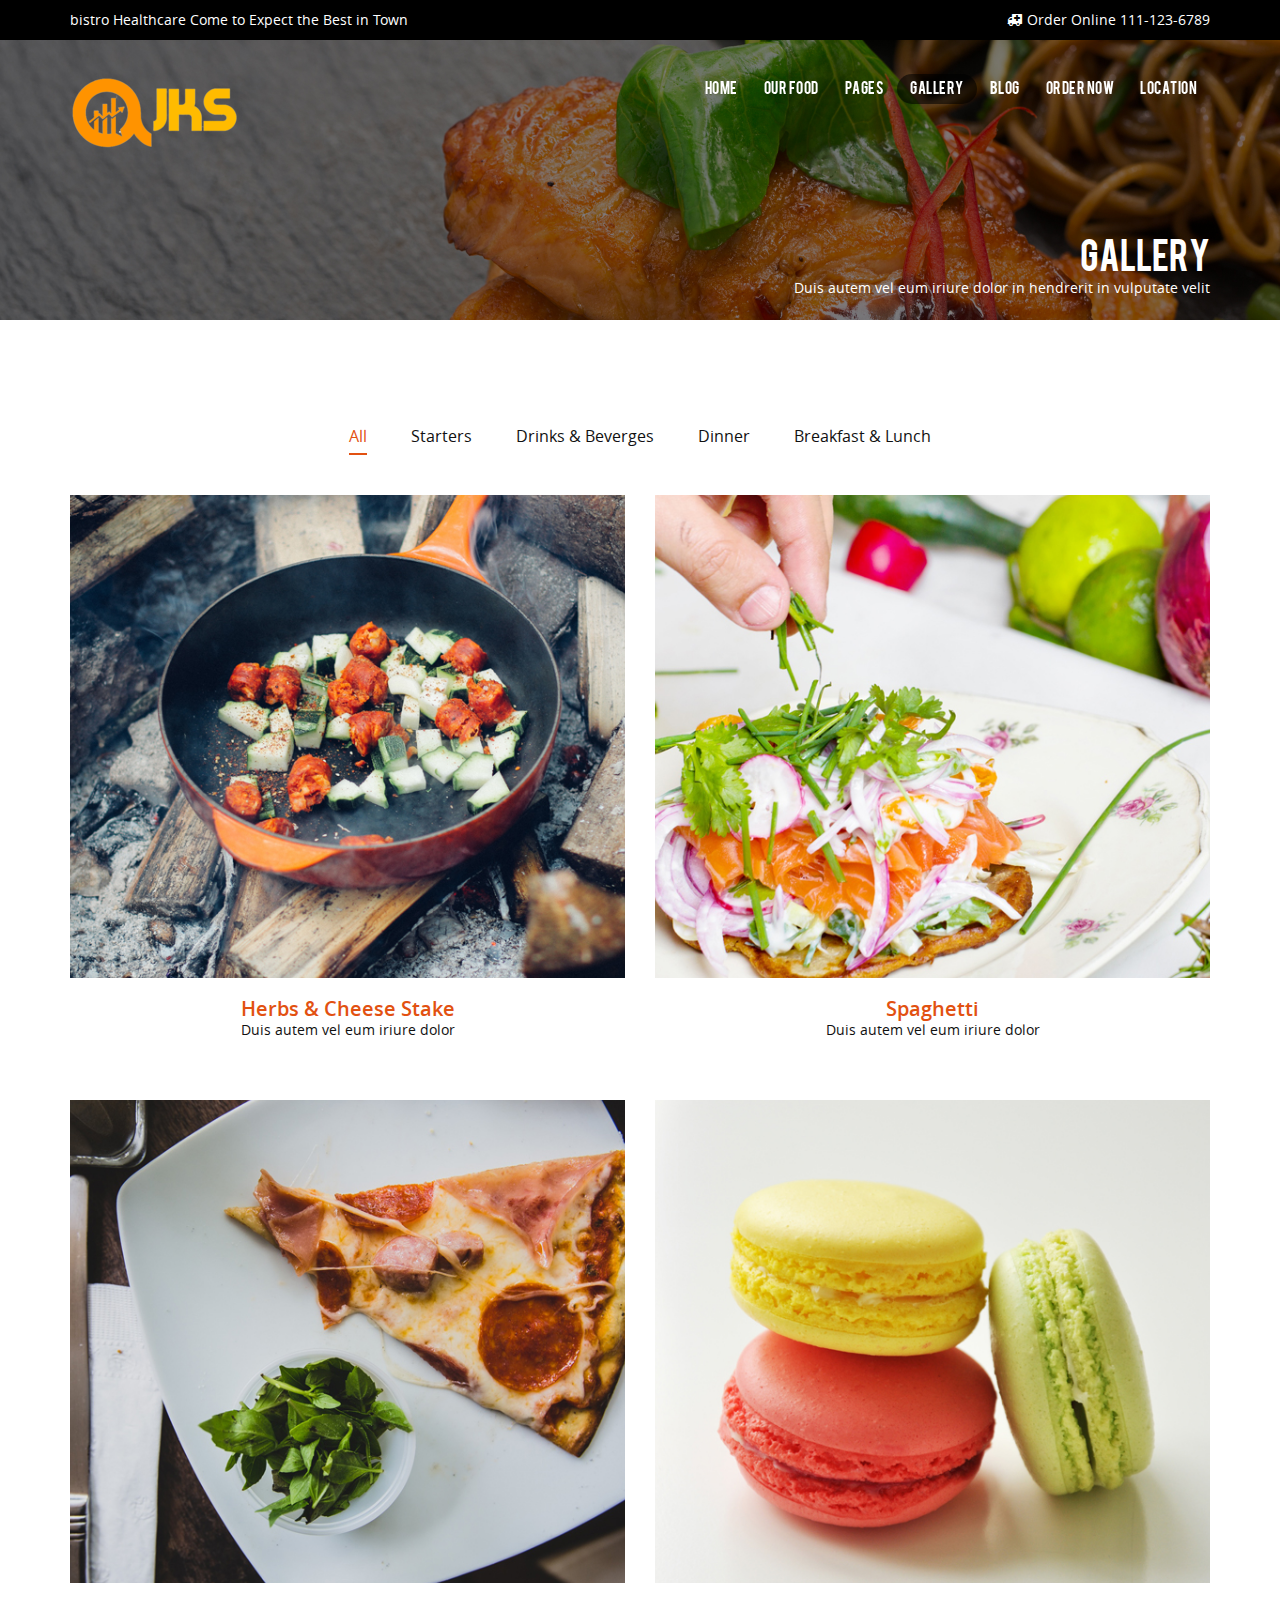
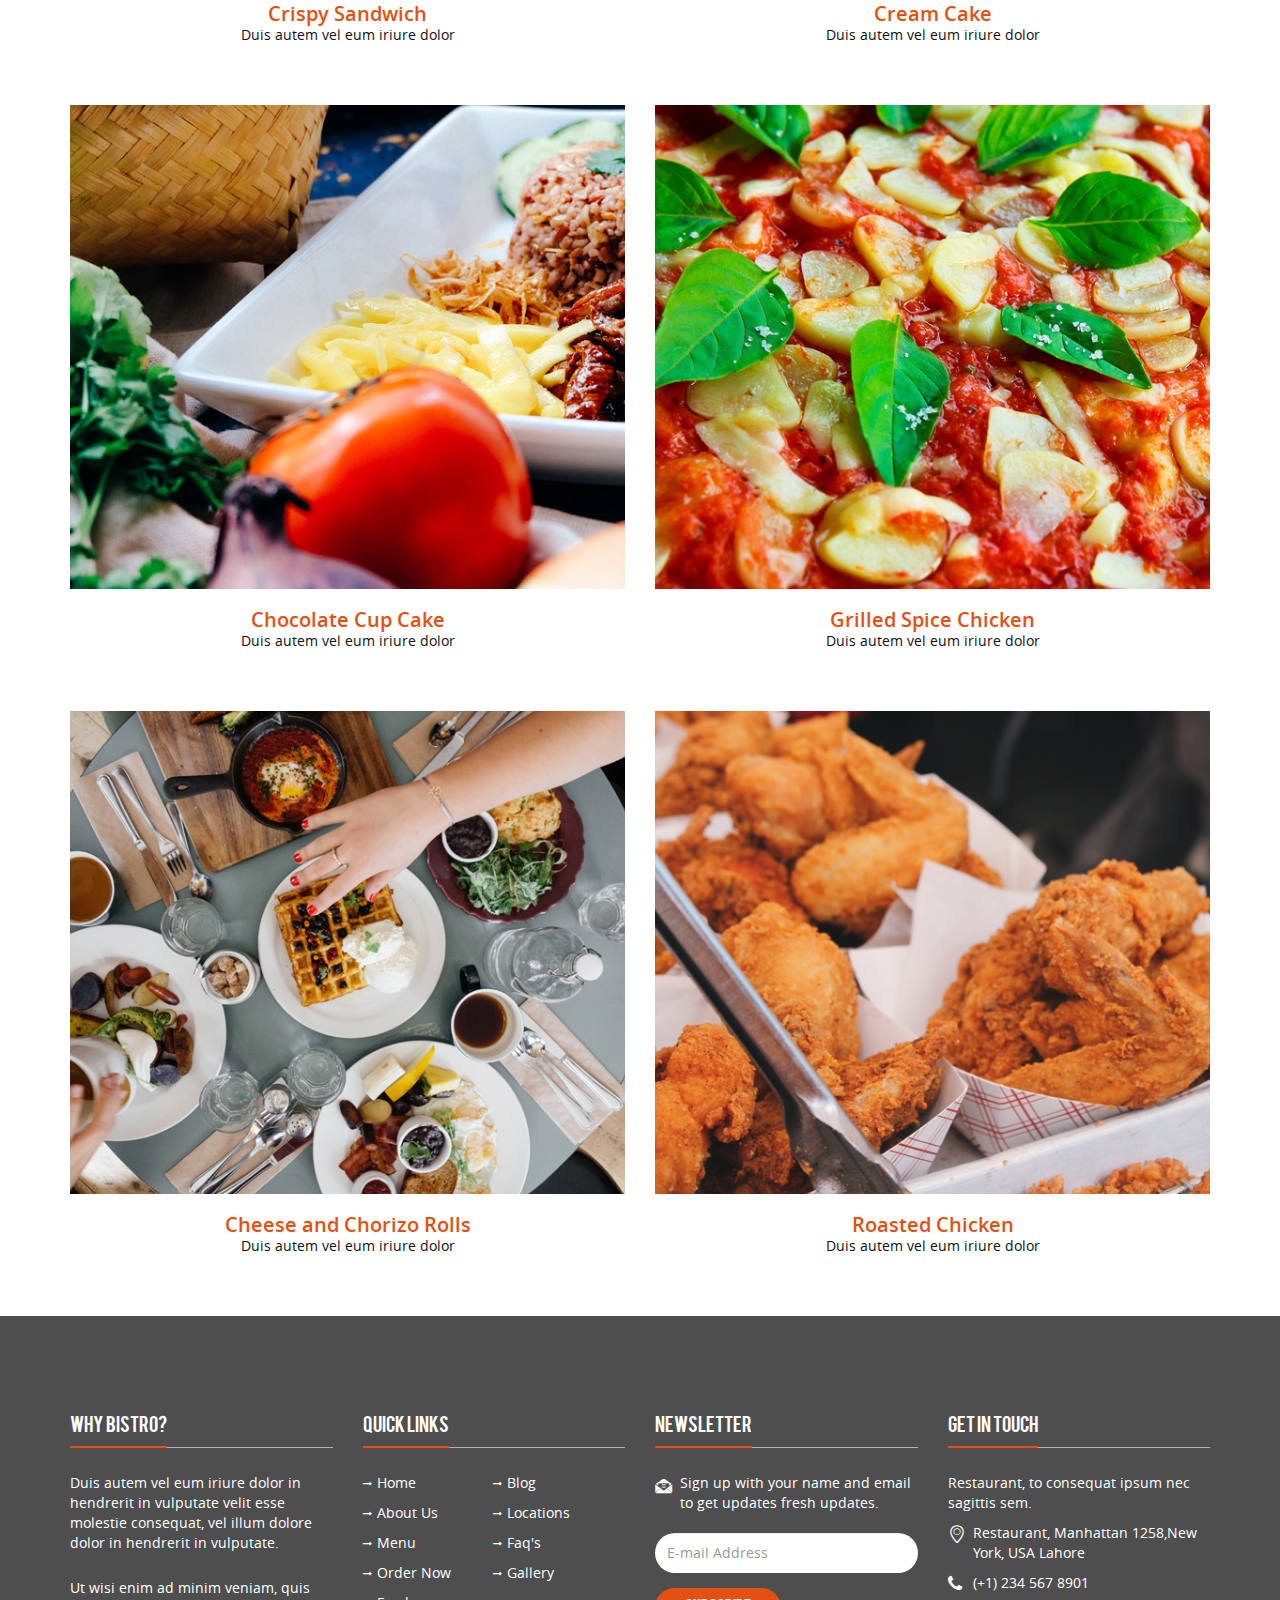
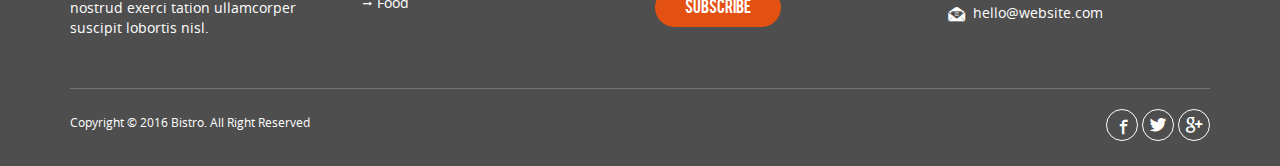
<file: gallery2c.html>
<!doctype html>
<html lang="en">
<head>
<meta charset="utf-8">
<meta http-equiv="X-UA-Compatible" content="IE=edge">
<meta name="viewport" content="width=device-width, initial-scale=1">
<title>Bistro | Gallery</title>
<link rel="stylesheet" type="text/css" href="css/bootstrap.min.css">
<link rel="stylesheet" type="text/css" href="css/font-awesome.min.css">
<link rel="stylesheet" type="text/css" href="css/bistro-icons.css">
<link rel="stylesheet" type="text/css" href="css/settings.css">
<link rel="stylesheet" type="text/css" href="css/owl.carousel.css">
<link rel="stylesheet" type="text/css" href="css/owl.transitions.css">
<link rel="stylesheet" type="text/css" href="css/jquery.fancybox.css">
<link rel="stylesheet" type="text/css" href="css/zerogrid.css">
<link rel="stylesheet" type="text/css" href="css/style.css">
<link rel="stylesheet" type="text/css" href="css/loader.css">
<link rel="shortcut icon" href="images/favicon.png">

<!--[if lt IE 9]>
    <script src="https://oss.maxcdn.com/html5shiv/3.7.2/html5shiv.min.js"></script>
    <script src="https://oss.maxcdn.com/respond/1.4.2/respond.min.js"></script>
<![endif]-->

</head>

<body>

<!--Loader-->
<div class="loader"> 
   <div class="cssload-container">
     <div class="cssload-circle"></div>
     <div class="cssload-circle"></div>
   </div>
</div>

<!--Top bar-->
<div class="topbar">
  <div class="container">
    <div class="row">
      <div class="col-md-12">
        <p class="pull-left hidden-xs">bistro Healthcare Come to Expect the Best in Town</p>
        <p class="pull-right"><i class="fa fa-ambulance"></i>Order Online 111-123-6789</p>
      </div>
    </div>
  </div>
</div>


<header id="main-navigation">
  <div id="navigation" data-spy="affix" data-offset-top="20">
    <div class="container">
      <div class="row">
      <div class="col-md-12">
        <nav class="navbar navbar-default">
          <div class="navbar-header">
            <button type="button" class="navbar-toggle collapsed" data-toggle="collapse" data-target="#fixed-collapse-navbar" aria-expanded="false"> 
            <span class="icon-bar top-bar"></span> <span class="icon-bar middle-bar"></span> <span class="icon-bar bottom-bar"></span> 
            </button>
           <a class="navbar-brand" href="index.html"><img src="images/logo.png" alt="logo" class="img-responsive"></a> 
         </div>
        
            <div id="fixed-collapse-navbar" class="navbar-collapse collapse navbar-right">
              <ul class="nav navbar-nav">
                <li class="dropdown">
                   <a href="#." class="dropdown-toggle" data-toggle="dropdown">Home</a>
                   <ul class="dropdown-menu">
                    <li><a href="index.html">Home V1</a></li>
                    <li><a href="index2.html">Home V2</a></li>
                  </ul>
                </li>
                <li><a href="food.html">Our Food</a></li>
                
                <li class="dropdown">
                  <a data-toggle="dropdown" href="#." class="dropdown-toggle">pages</a>
                  <ul class="dropdown-menu">
                    <li><a href="about.html">About Us</a></li>
                    <li><a href="menu.html">Menu</a></li>
                    <li><a href="blog-detail.html">Blog Detail</a></li>
                    <li><a href="faq.html">FAQ</a></li>
                  </ul>
                 </li>
                <li class="dropdown active">
                  <a data-toggle="dropdown" href="#." class="dropdown-toggle">gallery</a>
                  <ul class="dropdown-menu">
                    <li><a href="gallery.html">Gallery Three</a></li>
                    <li><a href="gallery4c.html">Gallery Four column</a></li>
                    <li><a href="gallery2c.html">Gallery Two column</a></li>
                  </ul>
                </li>
                <li><a href="blog.html">blog</a></li>
                <li><a href="order.html">Order Now</a></li>
                <li class="dropdown">
                  <a data-toggle="dropdown" href="#." class="dropdown-toggle">Location</a>
                  <ul class="dropdown-menu">
                    <li><a href="location.html">Location V1</a></li>
                    <li><a href="location2.html">Location V2</a></li>
                  </ul>
                </li>
              </ul>
            </div>
         </nav>
         </div>
       </div>
     </div>
  </div>
</header>

<!--Page header & Title-->
<section id="page_header">
<div class="page_title">
  <div class="container">
    <div class="row">
      <div class="col-md-12">
         <h2 class="title">Gallery</h2>
         <p>Duis autem vel eum iriure dolor in hendrerit in vulputate velit</p>
      </div>
    </div>
  </div>
</div>  
</section>


<section id="gallery" class="padding-top">
  <div class="container">
    <div class="row">
      <div class="col-md-12">
        <div class="work-filter">
          <ul class="text-center">
             <li><a href="javascript:;" data-filter="all" class="active filter">All</a></li>
             <li><a href="javascript:;" data-filter=".starters" class="filter">Starters</a></li>
             <li><a href="javascript:;" data-filter=".drinks" class="filter">Drinks & Beverges</a></li>
             <li><a href="javascript:;" data-filter=".dinner" class="filter"> Dinner</a></li>
             <li><a href="javascript:;" data-filter=".lunch" class="filter">Breakfast & Lunch</a></li>
          </ul>
        </div>
      </div>
    </div>
     <div class="row">
      <div class="zerogrid">
        <div class="wrap-container">
          <div class="wrap-content clearfix">
            <div class="col-2-4 mix work-item drinks heading_space">
              <div class="wrap-col">
                <div class="item-container">
                  <div class="image">
                    <img src="images/gallery1.jpg" alt="cook"/>
                    <div class="overlay">
                        <a class="fancybox overlay-inner" href="images/gallery1.jpg" data-fancybox-group="gallery"><i class=" icon-eye6"></i></a>
                    </div>
                  </div> 
                  <div class="gallery_content">
                    <h3><a href="recipe_detail.html"> Herbs & Cheese Stake</a></h3>
                    <p>Duis autem vel eum iriure dolor</p>
                  </div>
                </div>
              </div>
            </div>
            <div class="col-2-4 mix work-item starters heading_space">
              <div class="wrap-col">
                <div class="item-container">
                  <div class="image">
                    <img src="images/galler2.jpg" alt="cook"/>
                    <div class="overlay">
                        <a class="fancybox overlay-inner" href="images/galler2.jpg" data-fancybox-group="gallery"><i class=" icon-eye6"></i></a>
                    </div>
                  </div>
                  <div class="gallery_content">
                    <h3><a href="recipe_detail.html">Spaghetti</a></h3>
                    <p>Duis autem vel eum iriure dolor</p>
                  </div> 
                </div>
              </div>
            </div>
            <div class="col-2-4 mix work-item dinner heading_space">
              <div class="wrap-col">
                <div class="item-container">
                  <div class="image">
                    <img src="images/gallery3.jpg" alt="cook"/>
                    <div class="overlay">
                        <a class="fancybox overlay-inner" href="images/gallery3.jpg" data-fancybox-group="gallery"><i class=" icon-eye6"></i></a>
                    </div>
                  </div>
                  <div class="gallery_content">
                    <h3><a href="recipe_detail.html">Crispy Sandwich</a></h3>
                    <p>Duis autem vel eum iriure dolor</p>
                  </div> 
                </div>
              </div>
            </div>
            <div class="col-2-4 mix work-item drinks heading_space">
              <div class="wrap-col">
                <div class="item-container">
                  <div class="image">
                    <img src="images/gallery4.jpg" alt="cook"/>
                    <div class="overlay">
                        <a class="fancybox overlay-inner" href="images/gallery4.jpg" data-fancybox-group="gallery"><i class=" icon-eye6"></i></a>
                    </div>
                  </div>
                  <div class="gallery_content">
                    <h3><a href="recipe_detail.html">Cream Cake</a></h3>
                    <p>Duis autem vel eum iriure dolor</p>
                  </div> 
                </div>
              </div>
            </div>  
            <div class="col-2-4 mix work-item dinner heading_space">
              <div class="wrap-col">
                <div class="item-container">
                  <div class="image">
                    <img src="images/gallery5.jpg" alt="cook"/>
                    <div class="overlay">
                        <a class="video fancybox.iframe overlay-inner" href="https://player.vimeo.com/video/94224205?autoplay=1" data-fancybox-group="gallery"><i class=" icon-eye6"></i></a>
                    </div> 
                  </div>
                  <div class="gallery_content">
                    <h3><a href="recipe_detail.html">Chocolate Cup Cake</a></h3>
                    <p>Duis autem vel eum iriure dolor</p>
                  </div>
                </div>
              </div>
            </div>
            <div class="col-2-4 mix work-item lunch heading_space">
              <div class="wrap-col">
                <div class="item-container">
                  <div class="image">
                    <img src="images/gallery6.jpg" alt="cook"/>
                    <div class="overlay">
                        <a class="fancybox overlay-inner" href="images/gallery6.jpg" data-fancybox-group="gallery"><i class=" icon-eye6"></i></a>
                    </div>
                  </div> 
                  <div class="gallery_content">
                    <h3><a href="recipe_detail.html">Grilled Spice Chicken</a></h3>
                    <p>Duis autem vel eum iriure dolor</p>
                  </div>
                </div>
              </div>
            </div>
            <div class="col-2-4 mix work-item starters heading_space">
              <div class="wrap-col">
                <div class="item-container">
                  <div class="image">
                    <img src="images/gallery7.jpg" alt="cook"/>
                    <div class="overlay">
                        <a class="fancybox overlay-inner" href="images/gallery7.jpg" data-fancybox-group="gallery"><i class=" icon-eye6"></i></a>
                    </div>
                  </div> 
                  <div class="gallery_content">
                    <h3><a href="recipe_detail.html">Cheese and Chorizo Rolls</a></h3>
                    <p>Duis autem vel eum iriure dolor</p>
                  </div>
                </div>
              </div>
            </div>
            <div class="col-2-4 mix work-item starters heading_space">
              <div class="wrap-col">
                <div class="item-container">
                  <div class="image">
                    <img src="images/gallery8.jpg" alt="cook"/>
                    <div class="overlay">
                        <a class="video fancybox.iframe overlay-inner" href="https://player.vimeo.com/video/94224205?autoplay=1" data-fancybox-group="gallery"><i class="icon-eye6"></i></a>
                    </div>
                  </div>
                  <div class="gallery_content">
                    <h3><a href="recipe_detail.html">Roasted Chicken</a></h3>
                    <p>Duis autem vel eum iriure dolor</p>
                  </div>
                </div>
              </div>
            </div>
          </div>
        </div>
       </div>
      </div>
  </div>
</section>


<!--Footer-->
<footer class="padding-top bg_black">
  <div class="container">
    <div class="row">
      <div class="col-md-3 col-sm-6 footer_column">
        <h4 class="heading">Why Bistro?</h4>
        <hr class="half_space">
        <p class="half_space">Duis autem vel eum iriure dolor in hendrerit in vulputate velit esse molestie consequat, vel illum dolore dolor in hendrerit in vulputate.</p>
        <p>Ut wisi enim ad minim veniam, quis nostrud exerci tation ullamcorper suscipit lobortis nisl.</p>
      </div>
      <div class="col-md-3 col-sm-6 footer_column">
        <h4 class="heading">Quick Links</h4>
        <hr class="half_space">
        <ul class="widget_links">
          <li><a href="index.html">Home</a></li>
          <li><a href="blog.html">Blog</a></li>
          <li><a href="about.html">About Us</a></li>
          <li><a href="location.html">Locations</a></li>
          <li><a href="menu.html">Menu</a></li>
          <li><a href="faq.html">Faq's</a></li>
          <li><a href="order.html">Order Now</a></li>
          <li><a href="gallery.html">Gallery</a></li>
          <li><a href="food.html">Food</a></li>
        </ul>
      </div>
      <div class="col-md-3 col-sm-6 footer_column">
        <h4 class="heading">Newsletter</h4>
        <hr class="half_space">
        <p class="icon"><i class="icon-dollar"></i>Sign up with your name and email to get updates fresh updates.</p>
        <div id="result1" class="text-center"></div>        
        
       <form action="http://themesindustry.us13.list-manage.com/subscribe/post-json?u=4d80221ea53f3a4487ddebd93&id=494727d648&c=?" method="get" onSubmit="return false" class="newsletter">
          <div class="form-group">
            <input type="email" placeholder="E-mail Address" required name="EMAIL" id="EMAIL" class="form-control" />
          </div>
          <div class="form-group">
            <input type="submit" class="btn-submit button3" value="Subscribe" />
          </div>
        </form>
      </div>
      <div class="col-md-3 col-sm-6 footer_column">
        <h4 class="heading">Get in Touch</h4>
        <hr class="half_space">
        <p>Restaurant, to consequat ipsum nec sagittis sem.</p>
        <p class="address"><i class="icon-location"></i>Restaurant, Manhattan 1258,New York, USA Lahore</p>
        <p class="address"><i class="fa fa-phone"></i>(+1) 234 567 8901</p>
        <p class="address"><i class="icon-dollar"></i><a href="mailto:hello@website.com">hello@website.com</a></p>
      </div> 
    </div>
    <div class="row">
     <div class="col-md-12">
        <div class="copyright clearfix">
          <p>Copyright &copy; 2016 Bistro. All Right Reserved</p>
          <ul class="social_icon">
               <li><a href="#." class="facebook"><i class="icon-facebook5"></i></a></li>
               <li><a href="#." class="twitter"><i class="icon-twitter4"></i></a></li>
               <li><a href="#." class="google"><i class="icon-google"></i></a></li>
              </ul>
        </div>
      </div>
    </div>
  </div>
</footer>

<a href="#." id="back-top"><i class="fa fa-angle-up fa-2x"></i></a>

<script src="js/jquery-2.2.3.js" type="text/javascript"></script>
<script src="js/bootstrap.min.js" type="text/javascript"></script>
<script src="js/jquery.parallax-1.1.3.js"></script>
<script src="js/jquery.appear.js"></script>  
<script src="js/jquery-countTo.js"></script>
<script src="js/owl.carousel.min.js" type="text/javascript"></script>
<script src="js/jquery.fancybox.js"></script>
<script src="js/jquery.mixitup.min.js"></script>
<script src="js/functions.js" type="text/javascript"></script>
</body>
</html>
</file>
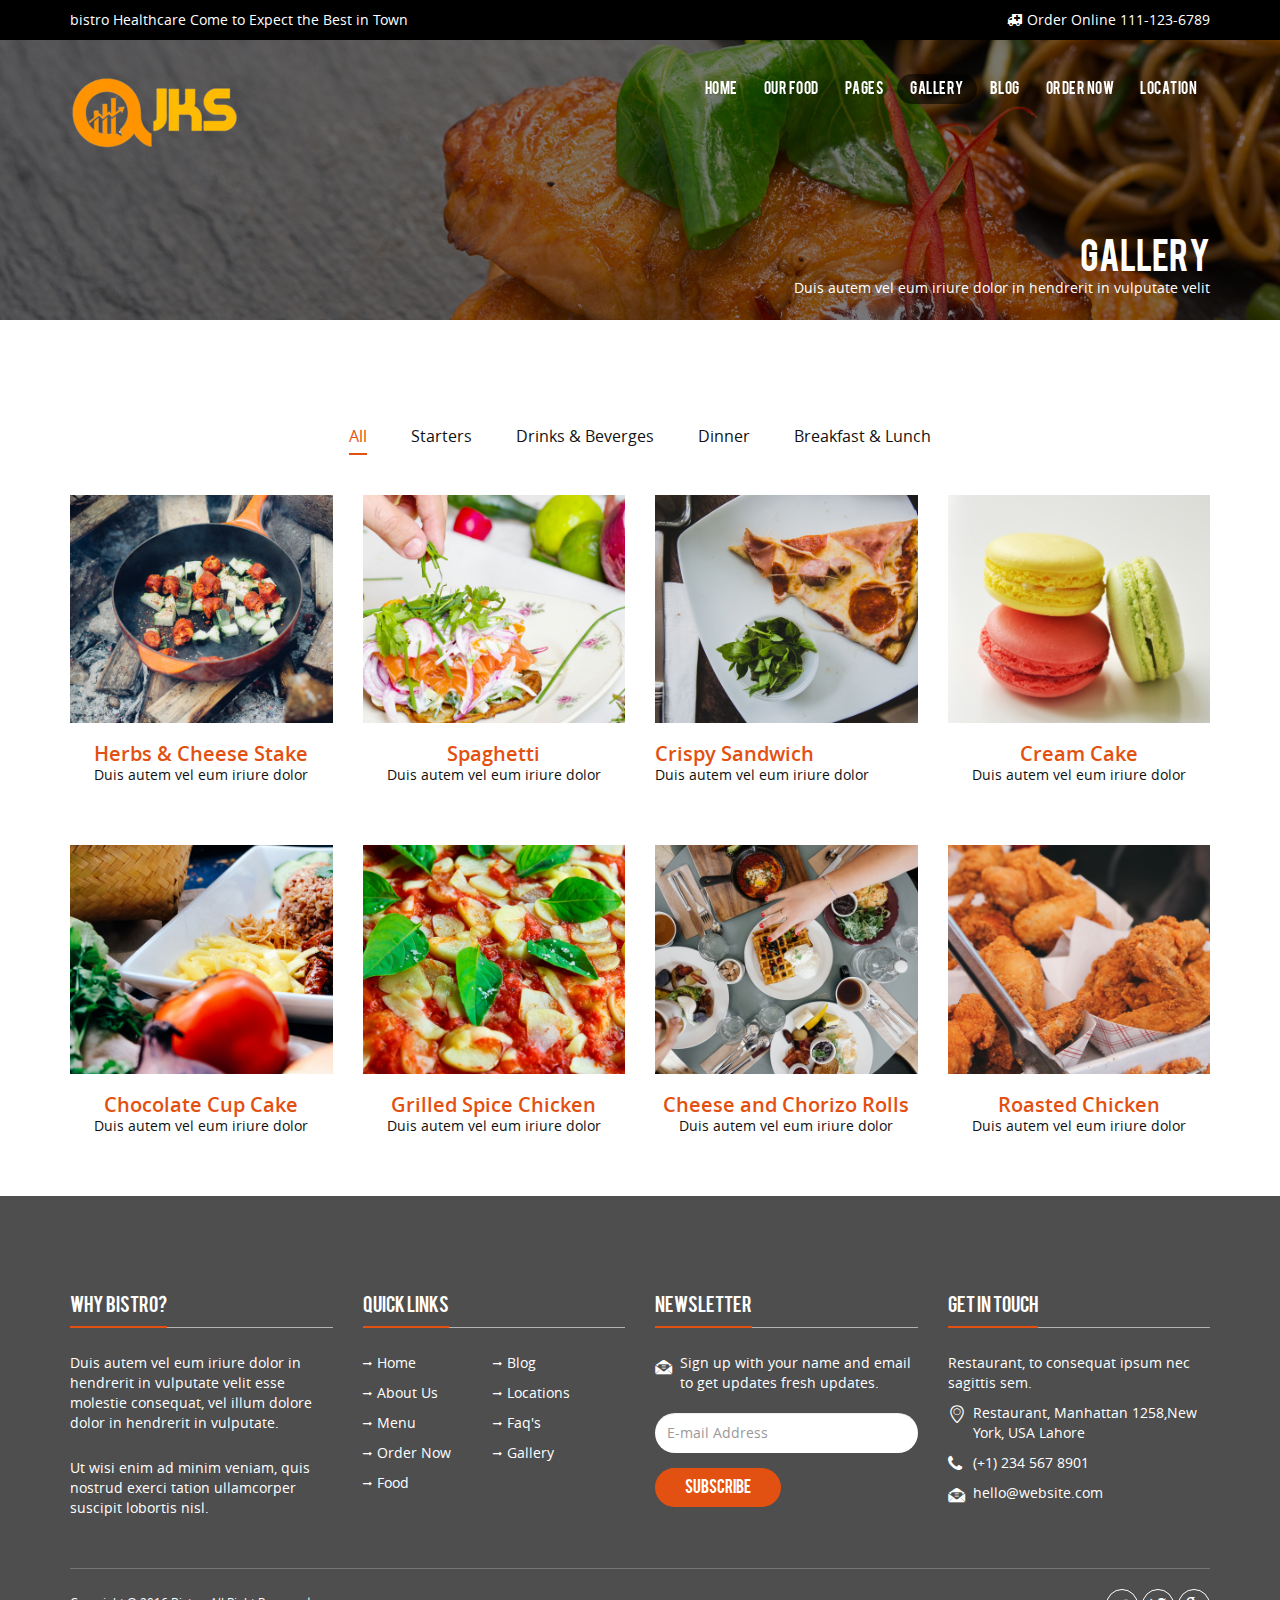
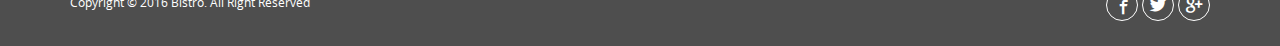
<file: gallery4c.html>
<!doctype html>
<html lang="en">
<head>
<meta charset="utf-8">
<meta http-equiv="X-UA-Compatible" content="IE=edge">
<meta name="viewport" content="width=device-width, initial-scale=1.0">
<title>Bistro | Gallery</title>
<link rel="stylesheet" type="text/css" href="css/bootstrap.min.css">
<link rel="stylesheet" type="text/css" href="css/font-awesome.min.css">
<link rel="stylesheet" type="text/css" href="css/bistro-icons.css">
<link rel="stylesheet" type="text/css" href="css/settings.css">
<link rel="stylesheet" type="text/css" href="css/owl.carousel.css">
<link rel="stylesheet" type="text/css" href="css/owl.transitions.css">
<link rel="stylesheet" type="text/css" href="css/jquery.fancybox.css">
<link rel="stylesheet" type="text/css" href="css/zerogrid.css">
<link rel="stylesheet" type="text/css" href="css/style.css">
<link rel="stylesheet" type="text/css" href="css/loader.css">
<link rel="shortcut icon" href="images/favicon.png">

<!-- [if lt IE 9]>
    <script src="https://oss.maxcdn.com/html5shiv/3.7.2/html5shiv.min.js"></script>
    <script src="https://oss.maxcdn.com/respond/1.4.2/respond.min.js"></script>
<![endif]-->

</head>

<body>

<!--Loader-->
<div class="loader"> 
   <div class="cssload-container">
     <div class="cssload-circle"></div>
     <div class="cssload-circle"></div>
   </div>
</div>

<!--Top bar-->
<div class="topbar">
  <div class="container">
    <div class="row">
      <div class="col-md-12">
        <p class="pull-left hidden-xs">bistro Healthcare Come to Expect the Best in Town</p>
        <p class="pull-right"><i class="fa fa-ambulance"></i>Order Online 111-123-6789</p>
      </div>
    </div>
  </div>
</div>


<header id="main-navigation">
  <div id="navigation" data-spy="affix" data-offset-top="20">
    <div class="container">
      <div class="row">
      <div class="col-md-12">
        <nav class="navbar navbar-default">
          <div class="navbar-header">
            <button type="button" class="navbar-toggle collapsed" data-toggle="collapse" data-target="#fixed-collapse-navbar" aria-expanded="false"> 
            <span class="icon-bar top-bar"></span> <span class="icon-bar middle-bar"></span> <span class="icon-bar bottom-bar"></span> 
            </button>
           <a class="navbar-brand" href="index.html"><img src="images/logo.png" alt="logo" class="img-responsive"></a> 
         </div>
        
            <div id="fixed-collapse-navbar" class="navbar-collapse collapse navbar-right">
              <ul class="nav navbar-nav">
                <li class="dropdown">
                   <a href="#." class="dropdown-toggle" data-toggle="dropdown">Home</a>
                   <ul class="dropdown-menu">
                    <li><a href="index.html">Home V1</a></li>
                    <li><a href="index2.html">Home V2</a></li>
                  </ul>
                </li>
                <li><a href="food.html">Our Food</a></li>
                
                <li class="dropdown">
                  <a data-toggle="dropdown" href="#." class="dropdown-toggle">pages</a>
                  <ul class="dropdown-menu">
                    <li><a href="about.html">About Us</a></li>
                    <li><a href="menu.html">Menu</a></li>
                    <li><a href="blog-detail.html">Blog Detail</a></li>
                    <li><a href="faq.html">FAQ</a></li>
                  </ul>
                 </li>
                <li class="dropdown active">
                  <a data-toggle="dropdown" href="#." class="dropdown-toggle">gallery</a>
                  <ul class="dropdown-menu">
                    <li><a href="gallery.html">Gallery Three</a></li>
                    <li><a href="gallery4c.html">Gallery Four column</a></li>
                    <li><a href="gallery2c.html">Gallery Two column</a></li>
                  </ul>
                </li>
                <li><a href="blog.html">blog</a></li>
                <li><a href="order.html">Order Now</a></li>
                <li class="dropdown">
                  <a data-toggle="dropdown" href="#." class="dropdown-toggle">Location</a>
                  <ul class="dropdown-menu">
                    <li><a href="location.html">Location V1</a></li>
                    <li><a href="location2.html">Location V2</a></li>
                  </ul>
                </li>
              </ul>
            </div>
         </nav>
         </div>
       </div>
     </div>
  </div>
</header>

<!--Page header & Title-->
<section id="page_header">
<div class="page_title">
  <div class="container">
    <div class="row">
      <div class="col-md-12">
         <h2 class="title">Gallery</h2>
         <p>Duis autem vel eum iriure dolor in hendrerit in vulputate velit</p>
      </div>
    </div>
  </div>
</div>  
</section>


<section id="gallery" class="padding-top">
  <div class="container">
    <div class="row">
      <div class="col-md-12">
        <div class="work-filter">
          <ul class="text-center">
             <li><a href="javascript:;" data-filter="all" class="active filter">All</a></li>
             <li><a href="javascript:;" data-filter=".starters" class="filter">Starters</a></li>
             <li><a href="javascript:;" data-filter=".drinks" class="filter">Drinks & Beverges</a></li>
             <li><a href="javascript:;" data-filter=".dinner" class="filter"> Dinner</a></li>
             <li><a href="javascript:;" data-filter=".lunch" class="filter">Breakfast & Lunch</a></li>
          </ul>
        </div>
      </div>
    </div>
     <div class="row">
      <div class="zerogrid">
        <div class="wrap-container">
          <div class="wrap-content clearfix">
            <div class="col-1-4 mix work-item drinks heading_space">
              <div class="wrap-col">
                <div class="item-container">
                  <div class="image">
                    <img src="images/gallery1.jpg" alt="cook"/>
                    <div class="overlay">
                      <a class="video fancybox.iframe overlay-inner" href="https://player.vimeo.com/video/94224205?autoplay=1">
                        <i class=" icon-eye6"></i>
                      </a>
                    </div>
                  </div> 
                  <div class="gallery_content">
                    <h3><a href="recepi_detail.html">Herbs & Cheese Stake</a></h3>
                    <p>Duis autem vel eum iriure dolor</p>
                  </div>
                </div>
              </div>
            </div>
            <div class="col-1-4 mix work-item starters heading_space">
              <div class="wrap-col">
                <div class="item-container">
                  <div class="image">
                    <img src="images/galler2.jpg" alt="cook"/>
                    <div class="overlay">
                      <a class="fancybox overlay-inner" href="images/galler2.jpg" data-fancybox-group="gallery">
                      <i class=" icon-eye6"></i>
                      </a>
                    </div>
                  </div>
                  <div class="gallery_content">
                    <h3><a href="recepi_detail.html">Spaghetti</a></h3>
                    <p>Duis autem vel eum iriure dolor</p>
                  </div> 
                </div>
              </div>
            </div>
            <div class="col-1-4 mix work-item dinner heading_space">
              <div class="wrap-col">
                <div class="item-container">
                  <div class="image">
                    <img src="images/gallery3.jpg" alt="cook"/>
                    <div class="overlay">
                      <a class="fancybox overlay-inner" href="images/gallery3.jpg" data-fancybox-group="gallery">
                      <i class=" icon-eye6"></i>
                      </a>
                      </div>
                    </div>
                  </div>
                  <div class="gallery_content">
                    <h3><a href="recepi_detail.html">Crispy Sandwich</a></h3>
                    <p>Duis autem vel eum iriure dolor</p>
                  </div> 
                </div>
              </div>
            <div class="col-1-4 mix work-item drinks heading_space">
              <div class="wrap-col">
                <div class="item-container">
                  <div class="image">
                    <img src="images/gallery4.jpg" alt="cook"/>
                    <div class="overlay">
                        <a class="fancybox overlay-inner" href="images/gallery4.jpg" data-fancybox-group="gallery">
                        <i class=" icon-eye6"></i></a>
                    </div>
                  </div>
                  <div class="gallery_content">
                    <h3><a href="#.">Cream Cake</a></h3>
                    <p>Duis autem vel eum iriure dolor</p>
                  </div> 
                </div>
              </div>
            </div>  
            <div class="col-1-4 mix work-item dinner heading_space">
              <div class="wrap-col">
                <div class="item-container">
                  <div class="image">
                    <img src="images/gallery5.jpg" alt="cook"/>
                    <div class="overlay">
                        <a class="fancybox overlay-inner" href="images/gallery5.jpg" data-fancybox-group="gallery">
                        <i class=" icon-eye6"></i></a>
                    </div> 
                  </div>
                  <div class="gallery_content">
                    <h3><a href="recepi_detail.html">Chocolate Cup Cake</a></h3>
                    <p>Duis autem vel eum iriure dolor</p>
                  </div>
                </div>
              </div>
            </div>
            <div class="col-1-4 mix work-item lunch heading_space">
              <div class="wrap-col">
                <div class="item-container">
                  <div class="image">
                    <img src="images/gallery6.jpg" alt="cook"/>
                    <div class="overlay">
                        <a class="fancybox overlay-inner" href="images/gallery6.jpg" data-fancybox-group="gallery">
                        <i class=" icon-eye6"></i></a>
                    </div>
                  </div> 
                  <div class="gallery_content">
                    <h3><a href="recepi_detail.html">Grilled Spice Chicken</a></h3>
                    <p>Duis autem vel eum iriure dolor</p>
                  </div>
                </div>
              </div>
            </div>
            <div class="col-1-4 mix work-item starters heading_space">
              <div class="wrap-col">
                <div class="item-container">
                  <div class="image">
                    <img src="images/gallery7.jpg" alt="cook"/>
                    <div class="overlay">
                        <a class="fancybox overlay-inner" href="images/gallery7.jpg" data-fancybox-group="gallery">
                        <i class=" icon-eye6"></i></a>
                    </div>
                  </div> 
                  <div class="gallery_content">
                    <h3><a href="recepi_detail.html">Cheese and Chorizo Rolls</a></h3>
                    <p>Duis autem vel eum iriure dolor</p>
                  </div>
                </div>
              </div>
            </div>
            <div class="col-1-4 mix work-item starters heading_space">
              <div class="wrap-col">
                <div class="item-container">
                  <div class="image">
                    <img src="images/gallery8.jpg" alt="cook"/>
                    <div class="overlay">
                        <a class="video fancybox.iframe overlay-inner" href="https://player.vimeo.com/video/94224205?autoplay=1">
                        <i class=" icon-eye6"></i></a>
                    </div>
                  </div>
                  <div class="gallery_content">
                    <h3><a href="recepi_detail.html">Roasted Chicken</a></h3>
                    <p>Duis autem vel eum iriure dolor</p>
                  </div>
                </div>
              </div>
            </div>
          </div>
        </div>
       </div>
      </div>
  </div>
</section>



<!--Footer-->
<footer class="padding-top bg_black">
  <div class="container">
    <div class="row">
      <div class="col-md-3 col-sm-6 footer_column">
        <h4 class="heading">Why Bistro?</h4>
        <hr class="half_space">
        <p class="half_space">Duis autem vel eum iriure dolor in hendrerit in vulputate velit esse molestie consequat, vel illum dolore dolor in hendrerit in vulputate.</p>
        <p>Ut wisi enim ad minim veniam, quis nostrud exerci tation ullamcorper suscipit lobortis nisl.</p>
      </div>
      <div class="col-md-3 col-sm-6 footer_column">
        <h4 class="heading">Quick Links</h4>
        <hr class="half_space">
        <ul class="widget_links">
          <li><a href="index.html">Home</a></li>
          <li><a href="blog.html">Blog</a></li>
          <li><a href="about.html">About Us</a></li>
          <li><a href="location.html">Locations</a></li>
          <li><a href="menu.html">Menu</a></li>
          <li><a href="faq.html">Faq's</a></li>
          <li><a href="order.html">Order Now</a></li>
          <li><a href="gallery.html">Gallery</a></li>
          <li><a href="food.html">Food</a></li>
        </ul>
      </div>
      <div class="col-md-3 col-sm-6 footer_column">
        <h4 class="heading">Newsletter</h4>
        <hr class="half_space">
        <p class="icon"><i class="icon-dollar"></i>Sign up with your name and email to get updates fresh updates.</p>
        <div id="result1" class="text-center"></div>        
        
       <form action="http://themesindustry.us13.list-manage.com/subscribe/post-json?u=4d80221ea53f3a4487ddebd93&id=494727d648&c=?" method="get" onSubmit="return false" class="newsletter">
          <div class="form-group">
            <input type="email" placeholder="E-mail Address" required name="EMAIL" id="EMAIL" class="form-control" />
          </div>
          <div class="form-group">
            <input type="submit" class="btn-submit button3" value="Subscribe" />
          </div>
        </form>
      </div>
      <div class="col-md-3 col-sm-6 footer_column">
        <h4 class="heading">Get in Touch</h4>
        <hr class="half_space">
        <p>Restaurant, to consequat ipsum nec sagittis sem.</p>
        <p class="address"><i class="icon-location"></i>Restaurant, Manhattan 1258,New York, USA Lahore</p>
        <p class="address"><i class="fa fa-phone"></i>(+1) 234 567 8901</p>
        <p class="address"><i class="icon-dollar"></i><a href="mailto:hello@website.com">hello@website.com</a></p>
      </div> 
    </div>
    <div class="row">
     <div class="col-md-12">
        <div class="copyright clearfix">
          <p>Copyright &copy; 2016 Bistro. All Right Reserved</p>
          <ul class="social_icon">
               <li><a href="#." class="facebook"><i class="icon-facebook5"></i></a></li>
               <li><a href="#." class="twitter"><i class="icon-twitter4"></i></a></li>
               <li><a href="#." class="google"><i class="icon-google"></i></a></li>
              </ul>
        </div>
      </div>
    </div>
  </div>
</footer>

<a href="#." id="back-top"><i class="fa fa-angle-up fa-2x"></i></a>

<script src="js/jquery-2.2.3.js" type="text/javascript"></script>
<script src="js/bootstrap.min.js" type="text/javascript"></script>
<script src="js/jquery.parallax-1.1.3.js"></script>
<script src="js/jquery.appear.js"></script>  
<script src="js/jquery-countTo.js"></script>
<script src="js/owl.carousel.min.js" type="text/javascript"></script>
<script src="js/jquery.fancybox.js"></script>
<script src="js/jquery.mixitup.min.js"></script>
<script src="js/functions.js" type="text/javascript"></script>
</body>
</html>
</file>
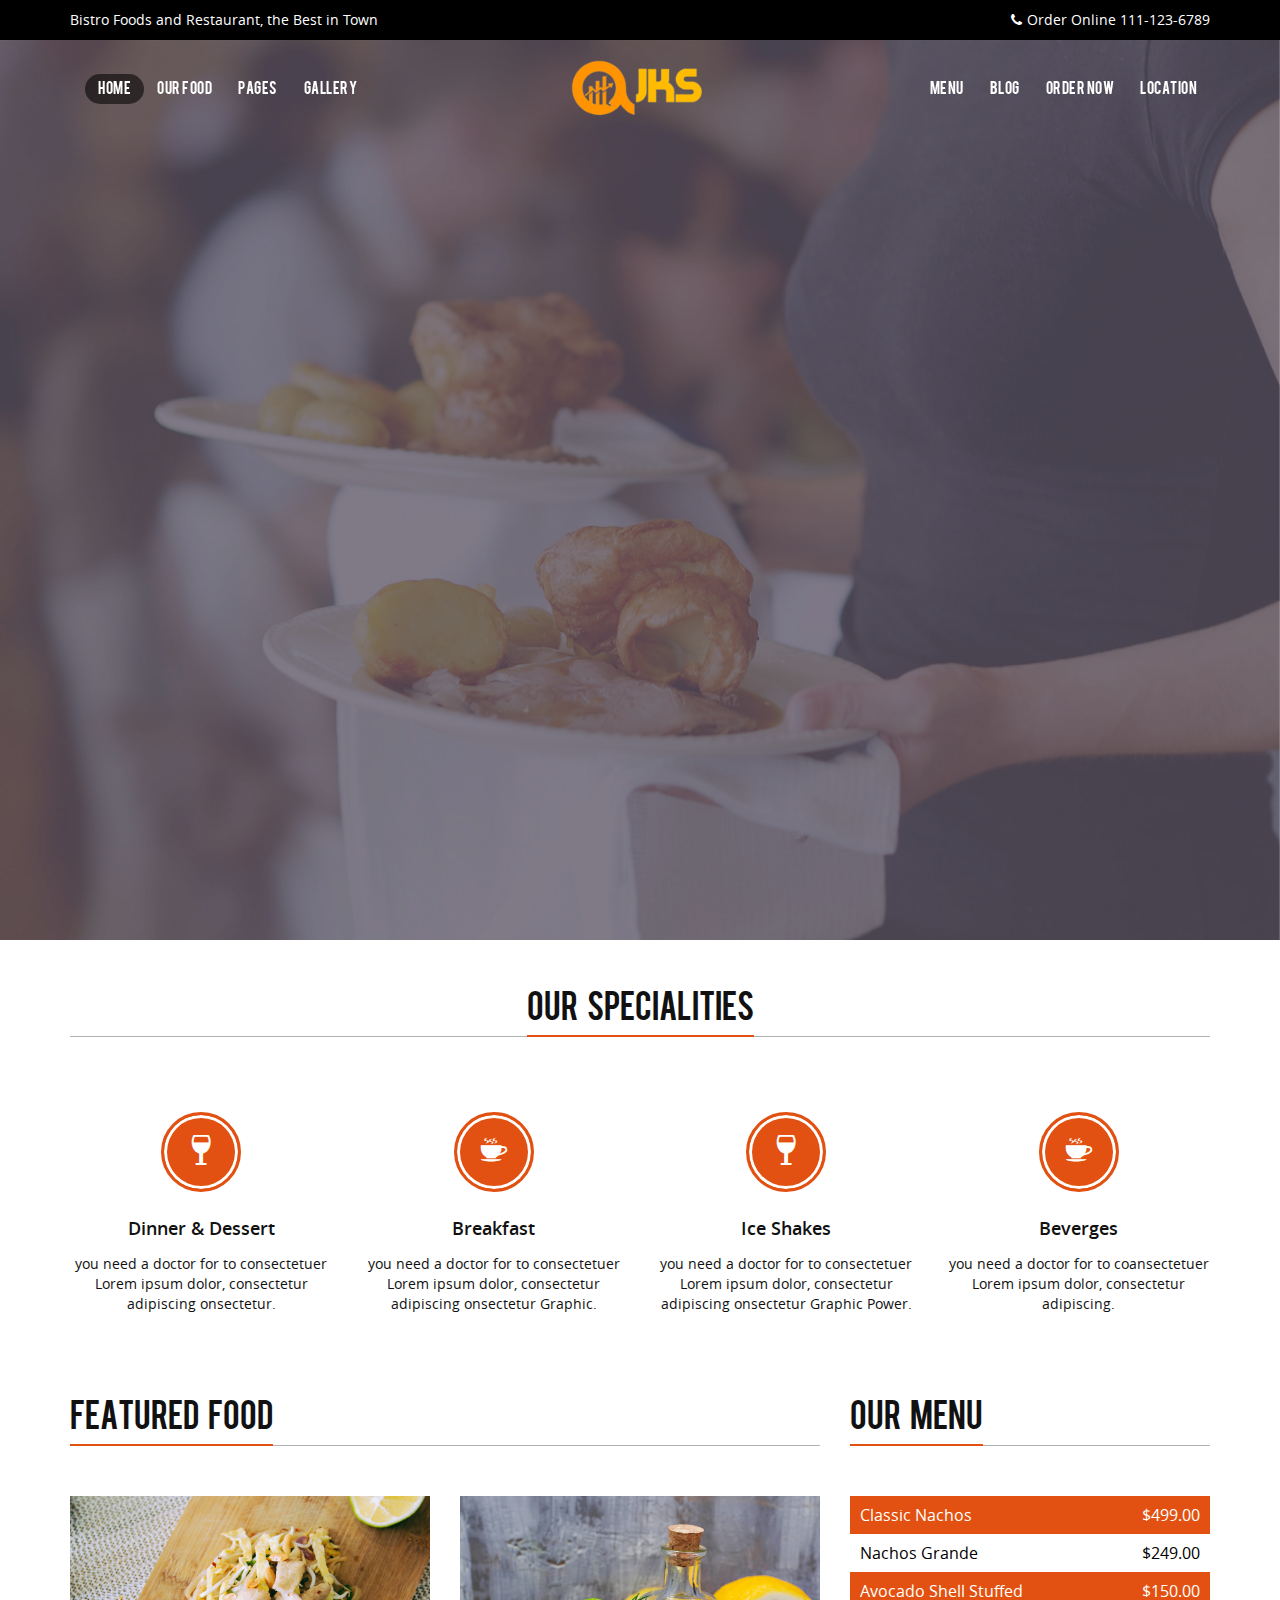
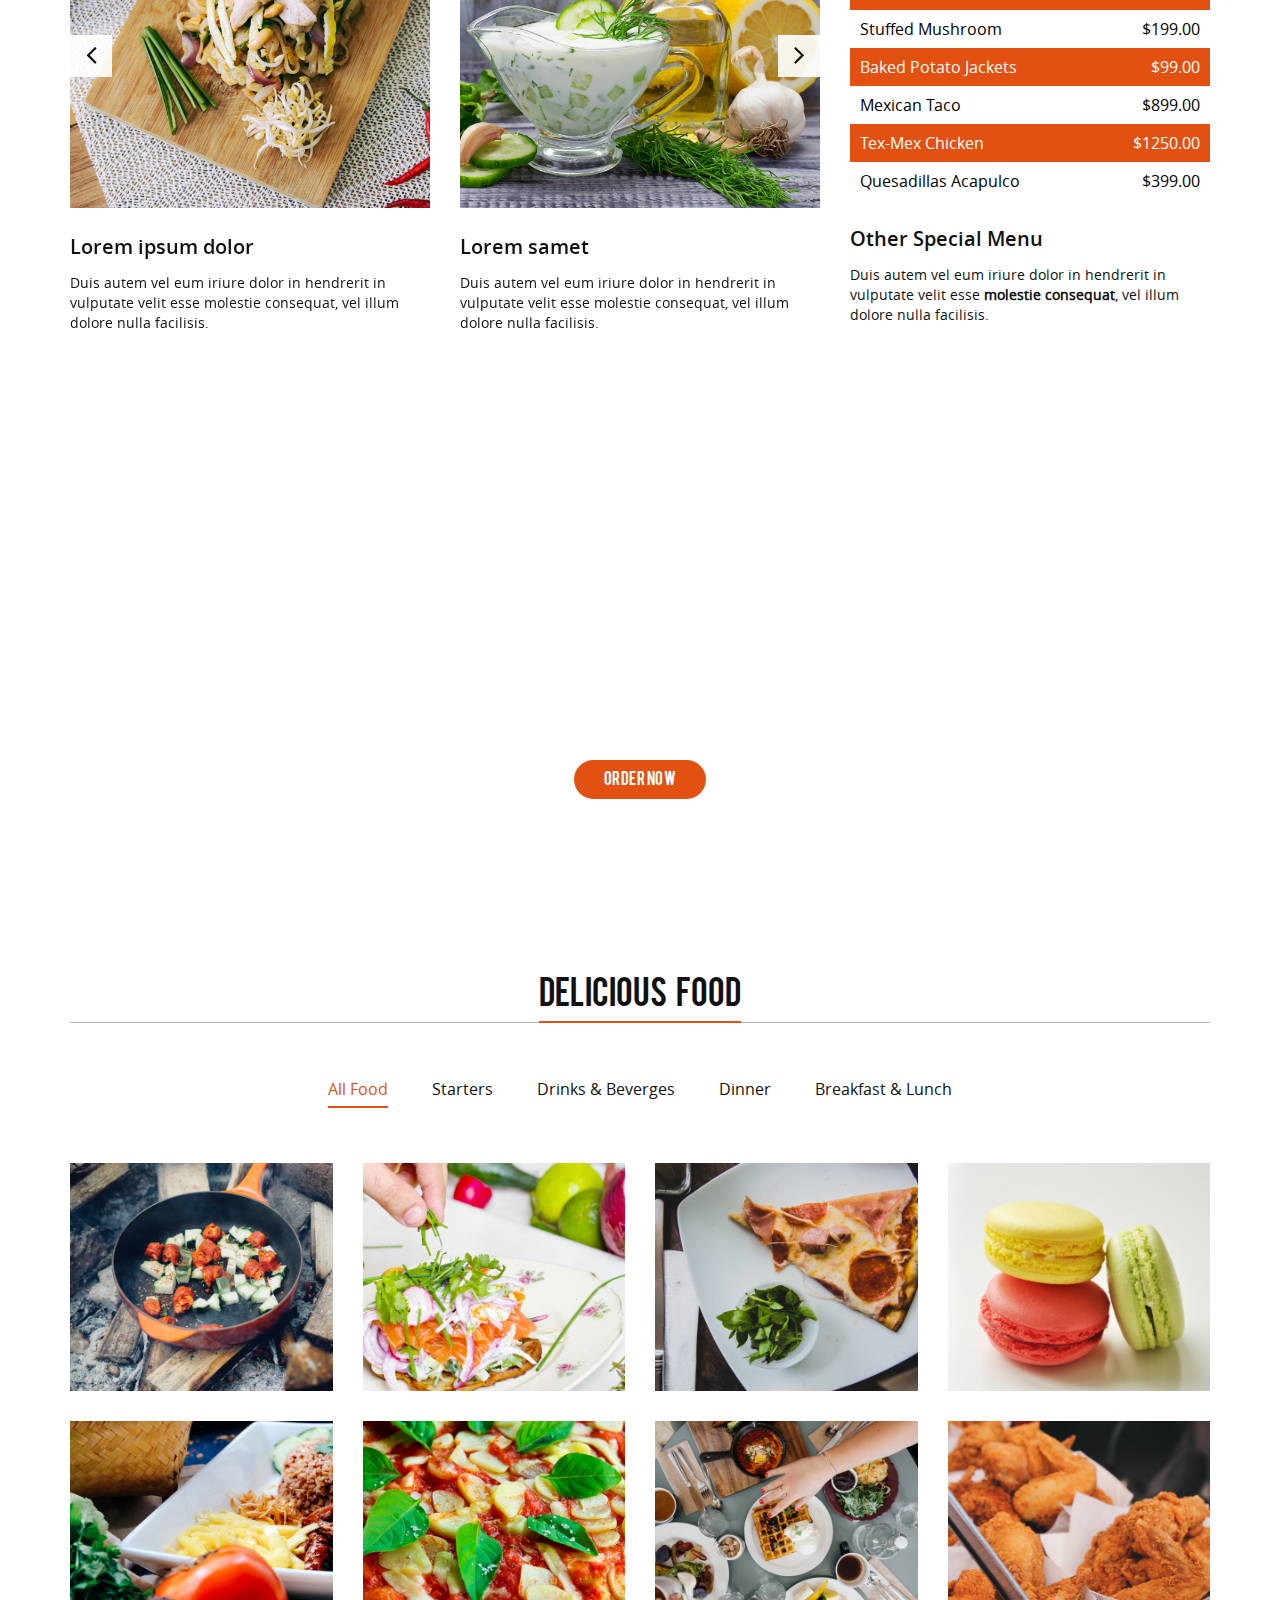
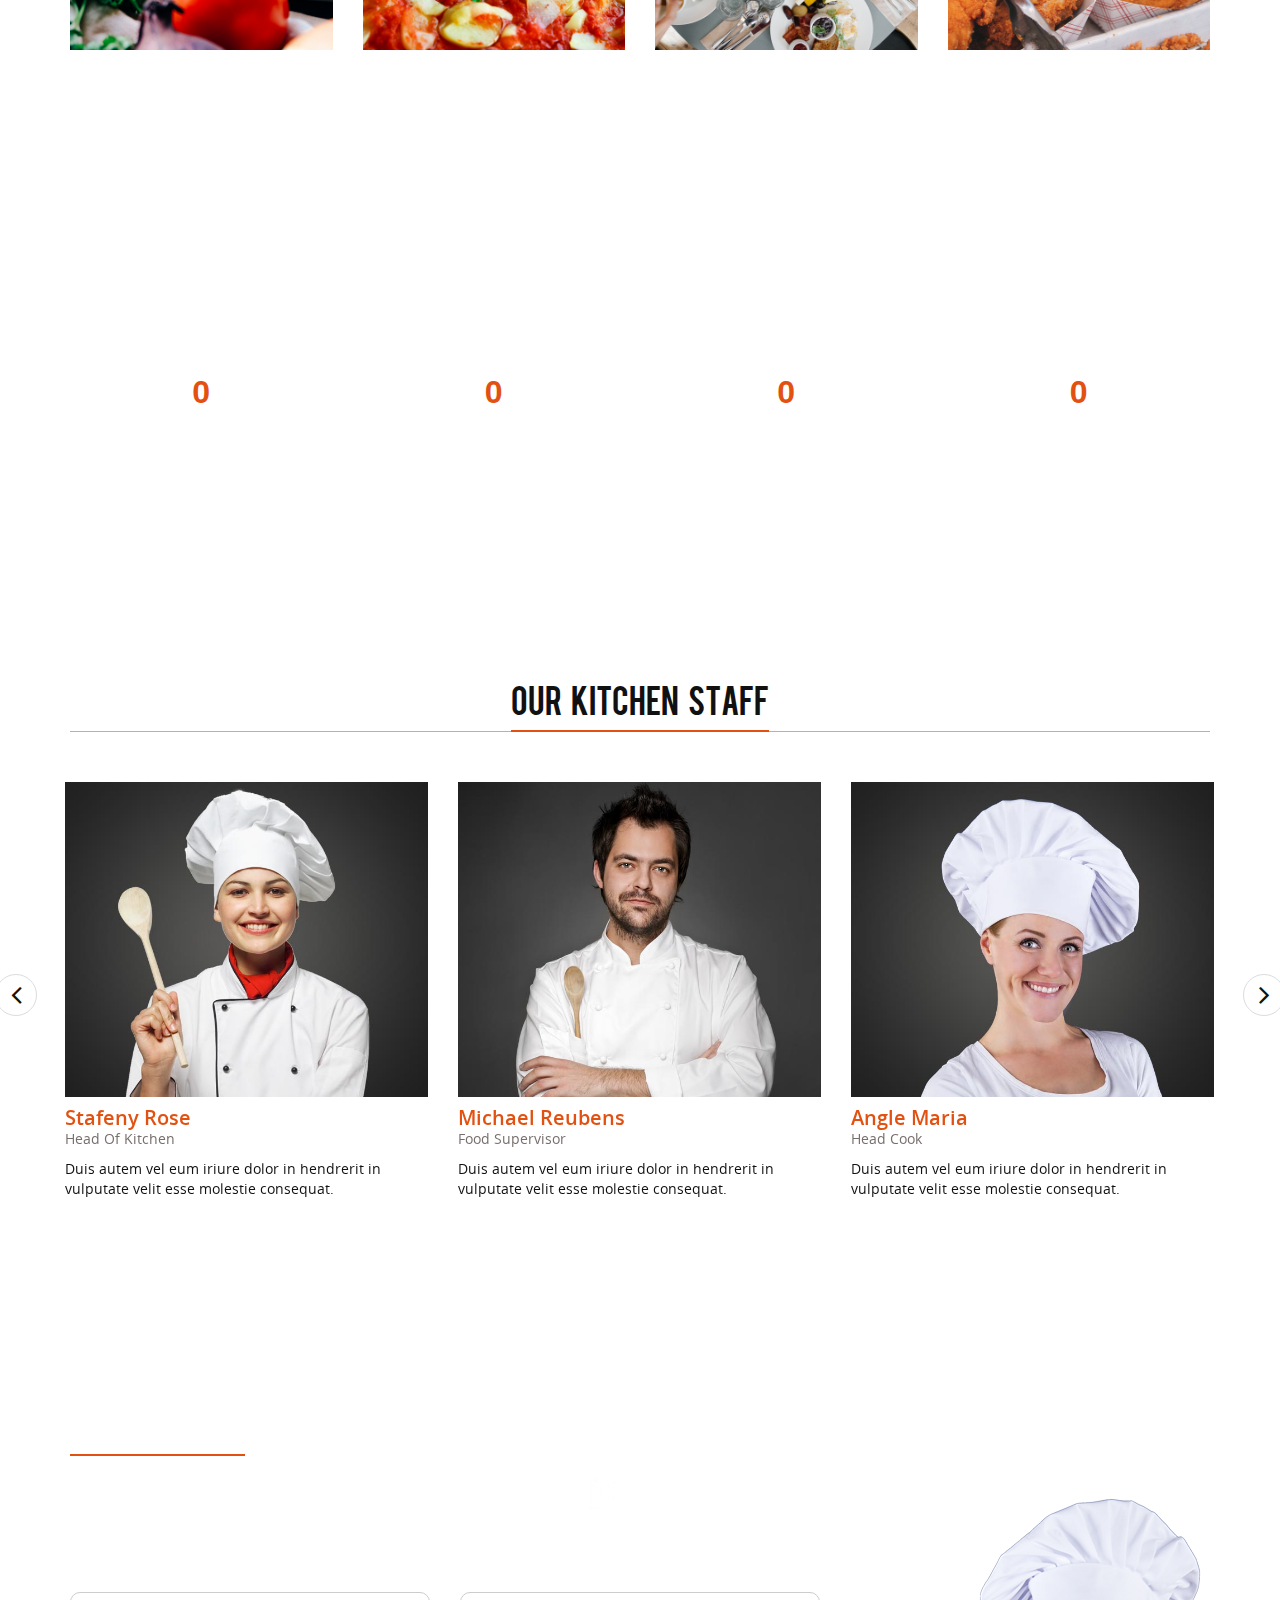
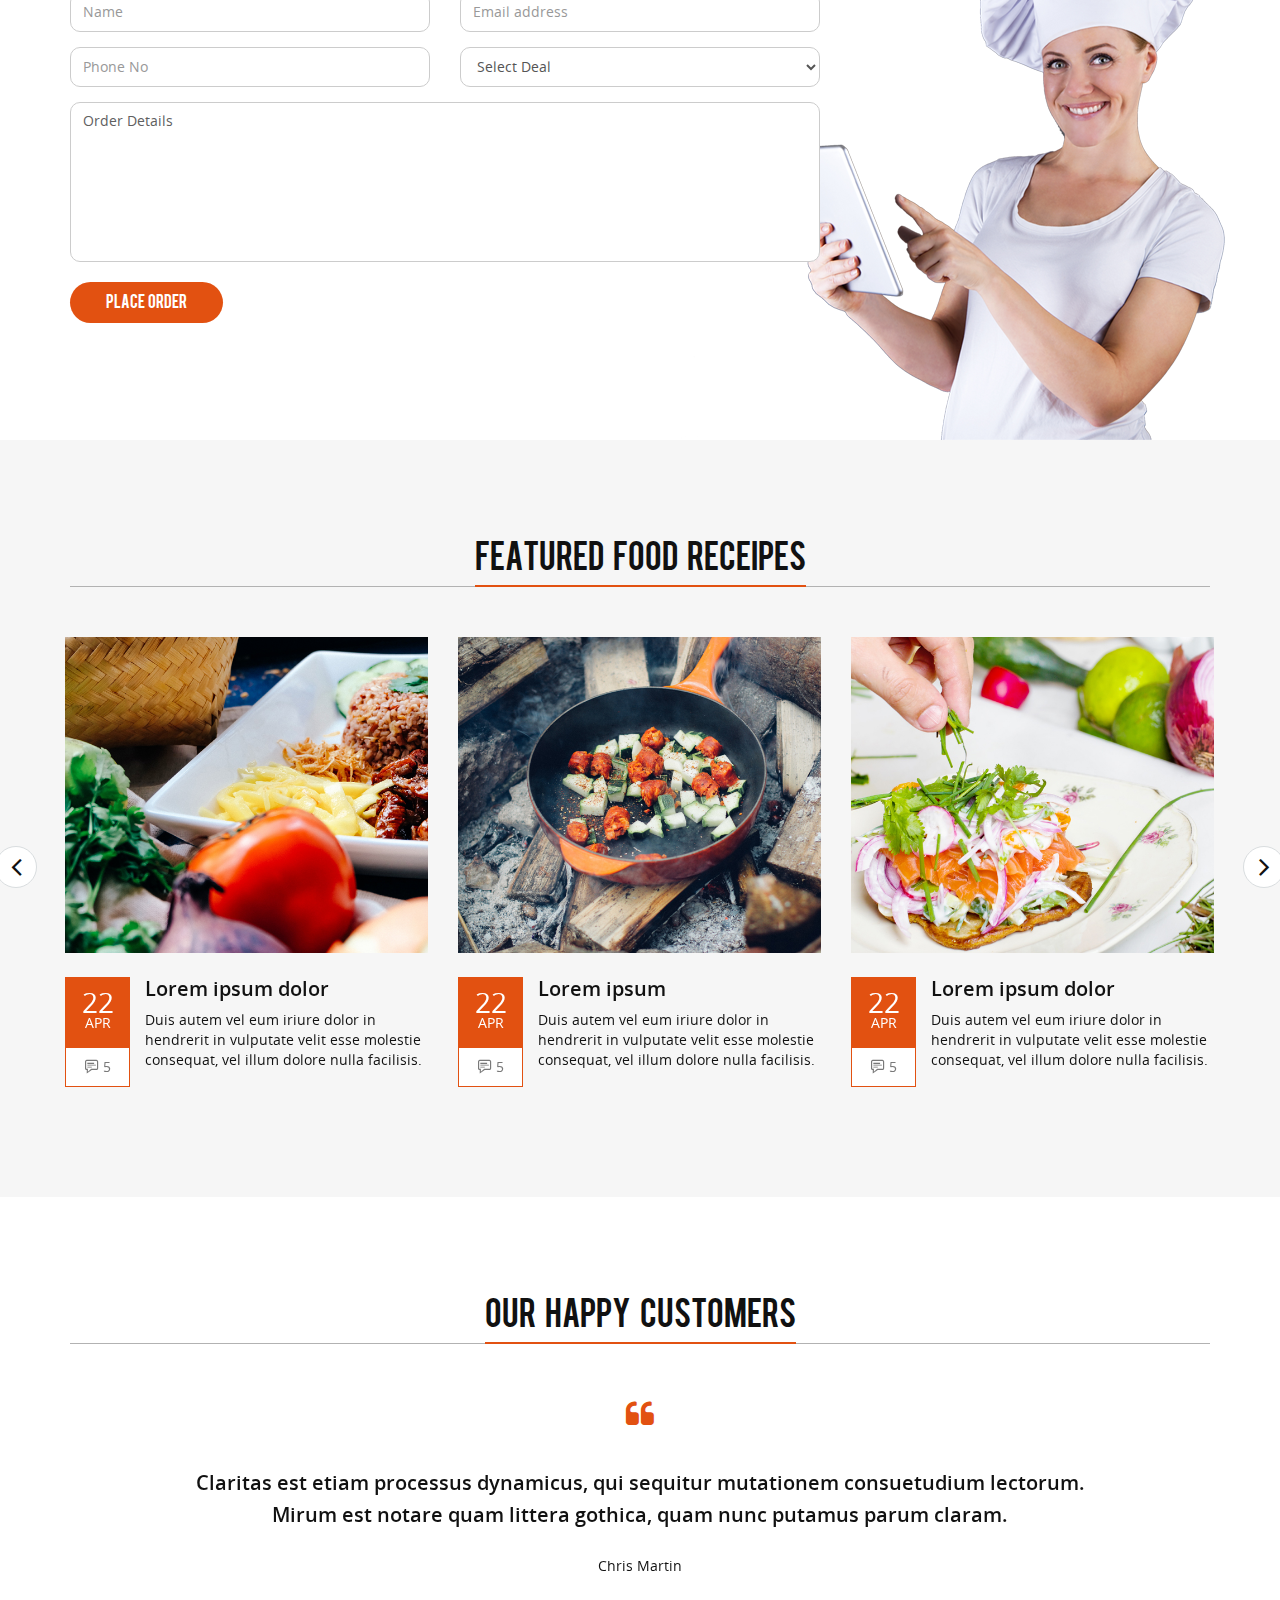
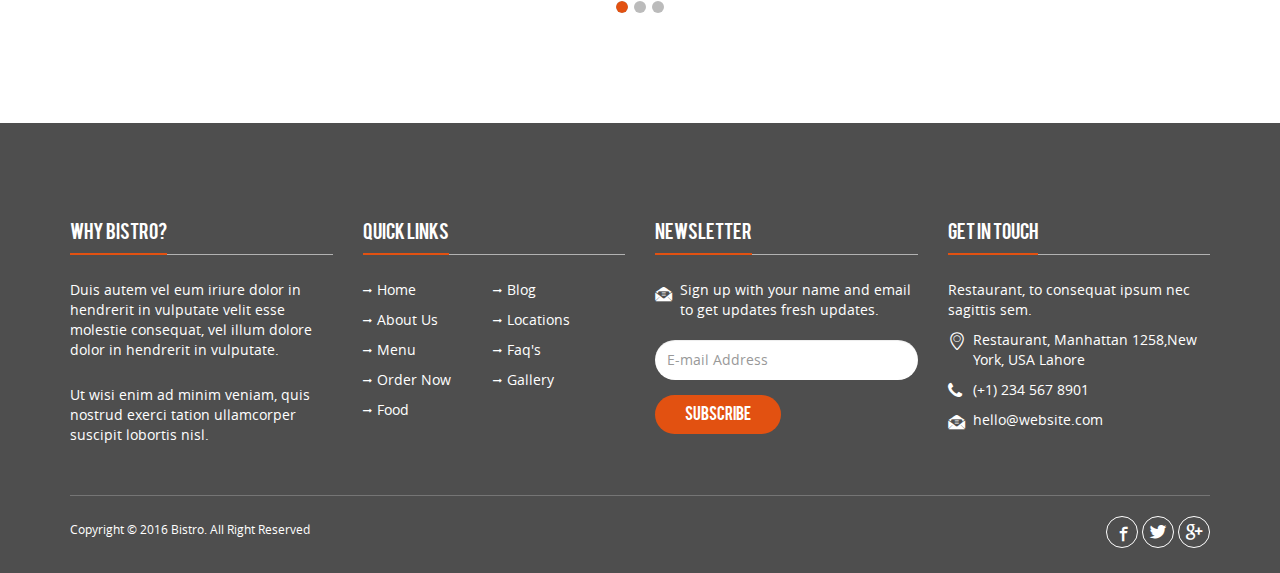
<file: index2.html>
<!doctype html>
<html lang="en">
<head>
<meta charset="utf-8">
<meta http-equiv="X-UA-Compatible" content="IE=edge">
<meta name="viewport" content="width=device-width, initial-scale=1">
<title>Bistro</title>
<link rel="stylesheet" type="text/css" href="css/bootstrap.min.css">
<link rel="stylesheet" type="text/css" href="css/font-awesome.min.css">
<link rel="stylesheet" type="text/css" href="css/bistro-icons.css">
<link rel="stylesheet" type="text/css" href="css/animate.min.css">
<link rel="stylesheet" type="text/css" href="css/settings.css">
<link rel="stylesheet" type="text/css" href="css/navigation.css">
<link rel="stylesheet" type="text/css" href="css/owl.carousel.css">
<link rel="stylesheet" type="text/css" href="css/owl.transitions.css">
<link rel="stylesheet" type="text/css" href="css/jquery.fancybox.css">
<link rel="stylesheet" type="text/css" href="css/zerogrid.css">
<link rel="stylesheet" type="text/css" href="css/style.css">
<link rel="stylesheet" type="text/css" href="css/loader.css">
<link rel="shortcut icon" href="images/favicon.png">

<!--[if lt IE 9]>
    <script src="https://oss.maxcdn.com/html5shiv/3.7.2/html5shiv.min.js"></script>
    <script src="https://oss.maxcdn.com/respond/1.4.2/respond.min.js"></script>
<![endif]-->

</head>

<body>

<!--Loader-->
<div class="loader">
 <div class="spinner">
  <div class="double-bounce1"></div>
  <div class="double-bounce2"></div>
 </div>
</div>

<!--Topbar-->
<div class="topbar">
  <div class="container">
    <div class="row">
      <div class="col-md-12">
        <p class="pull-left hidden-xs">Bistro Foods and Restaurant, the Best in Town</p>
        <p class="pull-right"><i class="fa fa-phone"></i>Order Online 111-123-6789</p>
      </div>
    </div>
  </div>
</div>

<!--Header-->
<header id="main-navigation">
  <div id="navigation" data-spy="affix" data-offset-top="20">
    <div class="container">
      <div class="row">
      <div class="col-md-12">
        <nav class="navbar navbar-default">
          <div class="navbar-header">
            <button type="button" class="navbar-toggle collapsed" data-toggle="collapse" data-target="#fixed-collapse-navbar" aria-expanded="false"> 
            <span class="icon-bar top-bar"></span> <span class="icon-bar middle-bar"></span> <span class="icon-bar bottom-bar"></span> 
            </button>
            <a class="navbar-brand logo-center" href="index.html"><img src="images/logo.png" alt="logo" class="img-responsive"></a>
         </div>
        
            <div id="fixed-collapse-navbar" class="navbar-collapse collapse">
              
              <div class="navbar-left-1">
              <ul class="nav navbar-nav  navbar-left">
                <li class="dropdown active">
                   <a href="#" class="dropdown-toggle" data-toggle="dropdown">Home</a>
                   <ul class="dropdown-menu">
                    <li><a href="index.html">Home V1</a></li>
                    <li><a href="index2.html">Home V2</a></li>
                  </ul>
                </li>
                <li><a href="food.html">Our Food</a></li>
                <li class="dropdown">
                  <a data-toggle="dropdown" href="#" class="dropdown-toggle">pages</a>
                  <ul class="dropdown-menu">
                    <li><a href="about.html">About Us</a></li>
                    
                    <li><a href="blog-detail.html">Blog Detail</a></li>
                    <li><a href="faq.html">FAQ</a></li>
                  </ul>
                 </li>
                  <li class="dropdown">
                  <a data-toggle="dropdown" href="#" class="dropdown-toggle">gallery</a>
                  <ul class="dropdown-menu">
                    <li><a href="gallery.html">Gallery Three</a></li>
                    <li><a href="gallery4c.html">Gallery Four column</a></li>
                    <li><a href="gallery2c.html">Gallery Two column</a></li>
                  </ul>
                </li>
                </ul> 
                </div>
                <div class="navbar-right-1">
                <ul class="nav navbar-nav  navbar-right"> 
                <li><a href="menu.html">Menu</a></li>
                <li><a href="blog.html">blog</a></li>
                <li><a href="order.html">Order Now</a></li>
                <li class="dropdown">
                  <a data-toggle="dropdown" href="#" class="dropdown-toggle">Location</a>
                  <ul class="dropdown-menu">
                    <li><a href="location.html">Location V1</a></li>
                    <li><a href="location2.html">Location V2</a></li>
                  </ul>
                </li>
              </ul>
              </div>
            </div>
         </nav>
         </div>
       </div>
     </div>
  </div>
</header>



<!-- REVOLUTION SLIDER -->			
<section class="rev_slider_wrapper">		
  <div id="rev_slider" class="rev_slider"  data-version="5.0">
    <ul>	
    <!-- SLIDE  -->
      <li data-transition="fade">
        <!-- MAIN IMAGE -->
        <img src="images/hom2-banner1.jpg" alt="" data-bgposition="center center" data-bgfit="cover">							
       <!-- LAYER NR. 1 -->
       <h1 class="tp-caption tp-resizeme text-center" 
                          data-x="center" data-hoffset="15"
                          data-y="170" 
                          data-transform_idle="o:1;"
                          data-transform_in="y:[-100%];z:0;rX:0deg;rY:0;rZ:0;sX:1;sY:1;skX:0;skY:0;s:1500;e:Power3.easeInOut;" 
                          data-transform_out="auto:auto;s:1000;e:Power3.easeInOut;" 
                          data-mask_in="x:0px;y:0px;s:inherit;e:inherit;" 
                          data-mask_out="x:0;y:0;s:inherit;e:inherit;" 
                          data-start="500" 
                          data-splitin="none" 
                          data-splitout="none" 
                          style="z-index: 6;">
                          <span class="small_title">Yes We Have</span> <br> The &nbsp; Best &nbsp; Fish &nbsp;<span class="color">Steak</span>
                       </h1>
								<!-- LAYER NR. 2 -->
                        <p class="tp-caption tp-resizeme text-center"
                          data-x="center" data-hoffset="15"
                          data-y="310" 
                          data-transform_idle="o:1;"
                          data-transform_in="y:[-100%];z:0;rX:0deg;rY:0;rZ:0;sX:1;sY:1;skX:0;skY:0;s:1500;e:Power3.easeInOut;" 
                          data-transform_out="auto:auto;s:1000;e:Power3.easeInOut;" 
                          data-mask_in="x:0px;y:0px;s:inherit;e:inherit;" 
                          data-mask_out="x:0;y:0;s:inherit;e:inherit;" 
                          data-start="800"
                          style="z-index: 9;">Lorem ipsum dolor sit amet, consectetuer adipiscing elit,<br>sed diam nonummy nibh euismod.
                          
                        </p>
                        <div class="tp-caption fade tp-resizeme text-center"
                           data-x="center" data-hoffset="15"
                           data-y="380"
                           data-width = "full"  
                           data-transform_in="y:[-100%];z:0;rX:0deg;rY:0;rZ:0;sX:1;sY:1;skX:0;skY:0;s:1500;e:Power3.easeInOut;"
                           data-transform_out="auto:auto;s:1000;e:Power3.easeInOut;"  
                           data-mask_in="x:0px;y:0px;s:inherit;e:inherit;" 
                           data-mask_out="x:0;y:0;s:inherit;e:inherit;" 
                          data-start="1200"
                           style="z-index: 12;">
                       <a href="#order-form" class="btn-common btn-white page-scroll">Order Now</a>
                       </div>
      </li>

      <li data-transition="fade text-center">
        <img src="images/hom2-banner2.jpg"  alt="" data-bgposition="center center" data-bgfit="cover">	
       <h1 class="tp-caption tp-resizeme text-center" 
                          data-x="center" data-hoffset="15"
                          data-y="170" 
                          data-transform_idle="o:1;"
                          data-transform_in="y:[-100%];z:0;rX:0deg;rY:0;rZ:0;sX:1;sY:1;skX:0;skY:0;s:1500;e:Power3.easeInOut;" 
                          data-transform_out="auto:auto;s:1000;e:Power3.easeInOut;" 
                          data-mask_in="x:0px;y:0px;s:inherit;e:inherit;" 
                          data-mask_out="x:0;y:0;s:inherit;e:inherit;" 
                          data-start="500" 
                          data-splitin="none" 
                          data-splitout="none" 
                          style="z-index: 6;">
                          <span class="small_title">Yes We Have</span> <br> The &nbsp; Best &nbsp; Fish &nbsp;<span class="color">Steak</span>
                       </h1>
								<!-- LAYER NR. 2 -->
                        <p class="tp-caption tp-resizeme text-center"
                          data-x="center" data-hoffset="15"
                          data-y="310" 
                          data-transform_idle="o:1;"
                          data-transform_in="y:[-100%];z:0;rX:0deg;rY:0;rZ:0;sX:1;sY:1;skX:0;skY:0;s:1500;e:Power3.easeInOut;" 
                          data-transform_out="auto:auto;s:1000;e:Power3.easeInOut;" 
                          data-mask_in="x:0px;y:0px;s:inherit;e:inherit;" 
                          data-mask_out="x:0;y:0;s:inherit;e:inherit;" 
                          data-start="800"
                          style="z-index: 9;">Lorem ipsum dolor sit amet, consectetuer adipiscing elit,<br>sed diam nonummy nibh euismod.
                          
                        </p>
                        <div class="tp-caption fade tp-resizeme text-center"
                           data-x="center" data-hoffset="15"
                           data-y="380"
                           data-width = "full"  
                           data-transform_in="y:[-100%];z:0;rX:0deg;rY:0;rZ:0;sX:1;sY:1;skX:0;skY:0;s:1500;e:Power3.easeInOut;"
                           data-transform_out="auto:auto;s:1000;e:Power3.easeInOut;"  
                           data-mask_in="x:0px;y:0px;s:inherit;e:inherit;" 
                           data-mask_out="x:0;y:0;s:inherit;e:inherit;" 
                          data-start="1200"
                           style="z-index: 12;">
                       <a href="#order-form" class="btn-common btn-white page-scroll">Order Now</a>
                       </div>
      </li>
    </ul>				
  </div>
</section>
				
 <!-- END REVOLUTION SLIDER -->
						



<!--Features Section-->
<section class="feature_wrap padding-half" id="specialities">
  <div class="container">
    <div class="row">
     <div class="col-md-12 text-center">
        <h2 class="heading ">Our &nbsp; Specialities</h2>
        <hr class="heading_space">
      </div>
    </div>
    <div class="row">
      <div class="col-md-3 col-sm-6 feature text-center">
        <i class="icon-glass"></i>
        <h3><a href="services.html">Dinner &amp; Dessert</a></h3>
        <p> you need a doctor for to consectetuer Lorem ipsum dolor, consectetur adipiscing onsectetur.</p>
      </div>
      <div class="col-md-3 col-sm-6 feature text-center">
        <i class="icon-coffee"></i>
        <h3><a href="services.html">Breakfast</a></h3>
        <p> you need a doctor for to consectetuer Lorem ipsum dolor, consectetur adipiscing onsectetur Graphic.</p>
      </div>
      <div class="col-md-3 col-sm-6 feature text-center">
        <i class="icon-glass"></i>
        <h3><a href="services.html">Ice Shakes</a></h3>
        <p> you need a doctor for to consectetuer Lorem ipsum dolor, consectetur adipiscing onsectetur Graphic Power.</p>
      </div>
      <div class="col-md-3 col-sm-6 feature text-center">
        <i class="icon-coffee"></i>
        <h3><a href="services.html">Beverges</a></h3>
        <p> you need a doctor for to coansectetuer Lorem ipsum dolor, consectetur adipiscing.</p>
      </div>
    </div>
    
  </div>
</section>


<!--Services plus working hours-->
<section id="services" class="padding-bottom">
  <div class="container">
    <div class="row">
      <div class="col-md-8">
         <h2 class="heading">Featured &nbsp; Food</h2>
         <hr class="heading_space">
         <div class="slider_wrap">
        <div id="service-slider" class="owl-carousel">
          <div class="item">
            <div class="item_inner">
            <div class="image">
              <img src="images/food-1.jpg" alt="Services Image">
              <a  href="services.html"></a>
            </div>
              <h3><a href="services.html">Lorem ipsum dolor</a></h3>
              <p>Duis autem vel eum iriure dolor in hendrerit in vulputate velit esse molestie consequat, vel illum dolore nulla facilisis.</p>
            </div>
          </div>
          <div class="item">
            <div class="item_inner">
              <div class="image">
              <img src="images/food-2.jpg" alt="Services Image">
              <a  href="services.html"></a>
              </div>
              <h3><a href="services.html">Lorem samet</a></h3>
              <p>Duis autem vel eum iriure dolor in hendrerit in vulputate velit esse molestie consequat, vel illum dolore nulla facilisis.</p>
            </div>
          </div>
          <div class="item">
            <div class="item_inner">
              <div class="image">
              <img src="images/food-3.jpg" alt="Services Image">
              <a  href="services.html"></a>
              </div>
              <h3><a href="services.html">Lorem ipsum dolor s amet</a></h3>
              <p>Duis autem vel eum iriure dolor in hendrerit in vulputate velit esse molestie consequat, vel illum dolore nulla facilisis.</p>
            </div>
          </div>
          <div class="item">
            <div class="item_inner">
              <div class="image">
              <img src="images/food-4.jpg" alt="Services Image">
              <a  href="services.html"></a>
              </div>
              <h3><a href="services.html">Lorem samet</a></h3>
              <p>Duis autem vel eum iriure dolor in hendrerit in vulputate velit esse molestie consequat, vel illum dolore nulla facilisis.</p>
            </div>
          </div>
        </div>
        </div>
      </div>
      <div class="col-md-4">
        <h2 class="heading">Our &nbsp; Menu</h2>
        <hr class="heading_space">
        <ul class="menu_widget">
          <li>Classic Nachos<span>$499.00</span></li>
          <li>Nachos Grande<span>$249.00</span></li>
          <li>Avocado Shell Stuffed<span>$150.00</span></li>
          <li>Stuffed Mushroom<span>$199.00</span></li>
          <li>Baked Potato Jackets<span>$99.00</span></li>
          <li>Mexican Taco<span>$899.00</span></li>
          <li>Tex-Mex Chicken<span>$1250.00</span></li>
          <li>Quesadillas Acapulco<span>$399.00</span></li>
        </ul>
         <h3>Other Special Menu</h3>
         <p>Duis autem vel eum iriure dolor in hendrerit in vulputate velit esse <strong>molestie consequat</strong>, vel illum dolore nulla facilisis.</p>
      </div>
    </div>
  </div>
</section>


<!-- image with content -->
<section class="info_section paralax">
  <div class="container">
    <div class="row">
      <div class="col-md-2"> </div>
      <div class="col-md-8">
         <div class="text-center">
         <h2 class="heading_space">HOT Deal of the Day</h2>
         <p class="heading_space detail">Duis autem vel eum iriure dolor in hendrerit in vulputate velit esse molestie consequat, vel illum dolore nulla facilisis. velit esse molestie consequat, vel illum dolore nulla facilisis.</p>
         <a href="#order-form" class="btn-common-white page-scroll">Order Now</a>
         </div>          
      </div>
      <div class="col-md-2"></div>
    </div>
  </div>
</section>



<!-- Food Gallery -->
<section id="gallery" class="padding">
  <div class="container">
      <div class="row">
     <div class="col-md-12 text-center">
        <h2 class="heading ">Delicious &nbsp; Food</h2>
        <hr class="heading_space">
        <div class="work-filter">
          <ul class="text-center">
             <li><a href="javascript:;" data-filter="all" class="active filter">All Food</a></li>
             <li><a href="javascript:;" data-filter=".starters" class="filter">Starters</a></li>
             <li><a href="javascript:;" data-filter=".drinks" class="filter">Drinks & Beverges</a></li>
             <li><a href="javascript:;" data-filter=".dinner" class="filter"> Dinner</a></li>
             <li><a href="javascript:;" data-filter=".lunch" class="filter">Breakfast & Lunch</a></li>
          </ul>
        </div>
      </div>
    </div>
     <div class="row">
      <div class="zerogrid">
        <div class="wrap-container">
          <div class="wrap-content clearfix home-gallery">
            <div class="col-1-4 mix work-item drinks">
              <div class="wrap-col">
                <div class="item-container">
                  <div class="image">
                    <img src="images/gallery1.jpg" alt="cook"/>
                    <div class="overlay">
                        <a class="video fancybox.iframe overlay-inner" href="https://player.vimeo.com/video/94224205?autoplay=1"><i class=" icon-eye6"></i></a>
                    </div>
                  </div> 
                </div>
              </div>
            </div>
            <div class="col-1-4 mix work-item starters">
              <div class="wrap-col">
                <div class="item-container">
                  <div class="image">
                    <img src="images/galler2.jpg" alt="cook"/>
                    <div class="overlay">
                        <a class="fancybox overlay-inner" href="images/galler2.jpg" data-fancybox-group="gallery"><i class=" icon-eye6"></i></a>
                    </div>
                  </div>
                </div>
              </div>
            </div>
            <div class="col-1-4 mix work-item dinner">
              <div class="wrap-col">
                <div class="item-container">
                  <div class="image">
                    <img src="images/gallery3.jpg" alt="cook"/>
                    <div class="overlay">
                        <a class="fancybox overlay-inner" href="images/gallery3.jpg" data-fancybox-group="gallery"><i class=" icon-eye6"></i></a>
                    </div>
                  </div>
                </div>
              </div>
            </div>
            <div class="col-1-4 mix work-item drinks">
              <div class="wrap-col">
                <div class="item-container">
                  <div class="image">
                    <img src="images/gallery4.jpg" alt="cook"/>
                    <div class="overlay">
                        <a class="fancybox overlay-inner" href="images/gallery4.jpg" data-fancybox-group="gallery"><i class=" icon-eye6"></i></a>
                    </div>
                  </div>
                </div>
              </div>
            </div>  
            <div class="col-1-4 mix work-item dinner">
              <div class="wrap-col">
                <div class="item-container">
                  <div class="image">
                    <img src="images/gallery5.jpg" alt="cook"/>
                    <div class="overlay">
                        <a class="fancybox overlay-inner" href="images/gallery5.jpg" data-fancybox-group="gallery"><i class=" icon-eye6"></i></a>
                    </div> 
                  </div>
                </div>
              </div>
            </div>
            <div class="col-1-4 mix work-item lunch">
              <div class="wrap-col">
                <div class="item-container">
                  <div class="image">
                    <img src="images/gallery6.jpg" alt="cook"/>
                    <div class="overlay">
                        <a class="fancybox overlay-inner" href="images/gallery6.jpg" data-fancybox-group="gallery"><i class=" icon-eye6"></i></a>
                    </div>
                  </div> 
                </div>
              </div>
            </div>
            <div class="col-1-4 mix work-item starters">
              <div class="wrap-col">
                <div class="item-container">
                  <div class="image">
                    <img src="images/gallery7.jpg" alt="cook"/>
                    <div class="overlay">
                        <a class="fancybox overlay-inner" href="images/gallery7.jpg" data-fancybox-group="gallery"><i class=" icon-eye6"></i></a>
                    </div>
                  </div> 
                </div>
              </div>
            </div>
            <div class="col-1-4 mix work-item starters">
              <div class="wrap-col">
                <div class="item-container">
                  <div class="image">
                    <img src="images/gallery8.jpg" alt="cook"/>
                    <div class="overlay">
                      <a class="video fancybox.iframe overlay-inner" href="https://player.vimeo.com/video/94224205?autoplay=1"><i class=" icon-eye6"></i></a>
                    </div>
                  </div>
                </div>
              </div>
            </div>
          </div>
        </div>
       </div>
      </div>
  </div>
</section>




<!-- facts counter  -->
<section id="facts">
  <div class="container">
    <div class="row number-counters"> 
      <!-- first count item -->
      <div class="col-sm-3 col-xs-12 text-center wow fadeInDown" data-wow-duration="500ms" data-wow-delay="300ms">
        <div class="counters-item row">
        <i class="icon-smile"></i> 
        <h2><strong data-to="4680">0</strong></h2>
          <p>Happy Customers</p>
        </div>
      </div>
      <div class="col-sm-3 col-xs-12 text-center wow fadeInDown" data-wow-duration="500ms" data-wow-delay="600ms">
        <div class="counters-item  row"> 
        <i class="icon-food"></i>
        <h2><strong data-to="865">0</strong></h2>
          <p>Dishes Served</p>
        </div>
      </div>
      <div class="col-sm-3 col-xs-12 text-center wow fadeInDown" data-wow-duration="500ms" data-wow-delay="900ms">
        
        <div class="counters-item  row"> 
        <i class="icon-glass"></i>
        <h2><strong data-to="510">0</strong></h2>
          <p>Total Beverages</p>
        </div>
      </div>
      <div class="col-sm-3 col-xs-12 text-center wow fadeInDown" data-wow-duration="500ms" data-wow-delay="1200ms">
        <div class="counters-item  row"> 
        <i class="icon-coffee"></i>
        <h2><strong data-to="1350">0</strong></h2>
          <p>Cup of coffees</p>
        </div>
      </div>
    </div>  
  </div>
</section>




<!-- Our cheffs -->
<section id="cheffs" class="padding">
  <div class="container">
    <div class="row">
      <div class="col-md-12 text-center">
      <h2 class="heading">Our &nbsp; Kitchen &nbsp; Staff</h2>
      <hr class="heading_space">
      </div>
    </div>
    <div class="row">
      <div class="col-md-12">
        <div class="cheffs_wrap_slider">
          <div id="our-cheffs" class="owl-carousel">
            <div class="item">
              <div class="cheffs_wrap">
               <img src="images/our-cheffs1.jpg" alt="Kitchen Staff">
               <h3>Stafeny Rose</h3>
               <small>Head Of Kitchen</small>
               <p>Duis autem vel eum iriure dolor in hendrerit in vulputate velit esse molestie consequat.</p>
              </div>
            </div>
            <div class="item">
              <div class="cheffs_wrap">
               <img src="images/our-cheffs2.jpg" alt="Kitchen Staff">
               <h3>Michael Reubens</h3>
               <small>Food Supervisor</small>
               <p>Duis autem vel eum iriure dolor in hendrerit in vulputate velit esse molestie consequat.</p>
              </div>
            </div>
            <div class="item">
              <div class="cheffs_wrap">
               <img src="images/our-cheffs3.jpg" alt="Kitchen Staff">
               <h3>Angle Maria</h3>
               <small>Head Cook</small>
               <p>Duis autem vel eum iriure dolor in hendrerit in vulputate velit esse molestie consequat.</p>
              </div>
            </div>
            <div class="item">
              <div class="cheffs_wrap">
               <img src="images/our-cheffs1.jpg" alt="Kitchen Staff">
               <h3>Stafeny Rose</h3>
               <small>Food Supervisor</small>
               <p>Duis autem vel eum iriure dolor in hendrerit in vulputate velit esse molestie consequat.</p>
              </div>
            </div>
            <div class="item">
              <div class="cheffs_wrap">
               <img src="images/our-cheffs2.jpg" alt="Kitchen Staff">
               <h3>David Miller</h3>
               <small>Food Supervisor</small>
               <p>Duis autem vel eum iriure dolor in hendrerit in vulputate velit esse molestie consequat.</p>
              </div>
            </div>
            <div class="item">
              <div class="cheffs_wrap">
               <img src="images/our-cheffs3.jpg" alt="Kitchen Staff">
               <h3>Cristina Rose</h3>
               <small>Food Supervisor</small>
               <p>Duis autem vel eum iriure dolor in hendrerit in vulputate velit esse molestie consequat.</p>
              </div>
            </div>
          </div>
        </div>
      </div>
    </div>
  </div>
</section>



<!-- Order Online --> 
<section id="order-form" class="order_section">
  <div class="container order_form padding">
    <div class="row">
      <div class="col-md-12 appointment_form">
        <h2 class="heading">Online Order</h2>
        <hr class="heading_space">
      <div class="row">  
       <div class="col-md-8">
       <form onSubmit="return false" id="order_form" class="callus">
            <div class="row">
            <div class="form-group col-md-12">
            <div id="result" class="text-center"></div></div></div>
             <div class="row">
             <div class="form-group col-md-12">
            <p>Duis autem vel eum iriure dolor in hendrerit in vulputate velit esse molestie consequat.</p>
            </div></div>
              <div class="row">
                <div class="col-md-6">
                  <div class="form-group">
                    <input type="text" class="form-control" placeholder="Name"  name="name" id="name"  required>
                  </div>
                </div>
                <div class="col-md-6">
                  <div class="form-group">
                   <input type="email" class="form-control" placeholder="Email address" name="email" id="email" required>
                  </div>
                </div>
                <div class="col-md-6">
                  <div class="form-group">
                    <input type="text" class="form-control" placeholder="Phone No" name="phone" id="phone" required>
                  </div>
                </div>
                <div class="col-md-6">
                  <div class="form-group">
                    
                    <select class="form-control" id="deal" name="deal">
                       <option> Select Deal </option>
                       <option> Deal One ($200) </option>
                       <option> Deal Two ($500) </option>
                       <option> Deal Three ($900) </option>
                       <option> Deal Four ($1300) </option>
                    </select>
                  </div>
                </div>
                <div class="col-md-12">
                  <div class="form-group">
                    <textarea placeholder="Order Details"  id="message" name="message" required></textarea>
                  </div>
                  <div class="form-group">
                     <div class="btn-submit btn-common-white">
                    <input type="submit" value="Place &nbsp; Order" id="btn_order_submit" />
                    </div>
                  </div>
                </div>
              </div>
            </form>
           </div> 
           </div>
      </div>
      <div class="col-md-3">
      </div>
    </div>
    <div class="col-md-3"></div>
  </div>
</section>






<!--Featured Receipes -->
<section id="news" class="bg_grey padding">
  <div class="container">
    <div class="row">
      <div class="col-md-12 text-center">
      <h2 class="heading">Featured &nbsp; Food &nbsp; Receipes</h2>
      <hr class="heading_space">
      </div>
    </div>
    <div class="row">
      <div class="col-md-12">
        <div class="cheffs_wrap_slider">
          <div id="news-slider" class="owl-carousel">
            <div class="item">
              <div class="news_content">
               <img src="images/news-img3.jpg" alt="Docotor">
               <div class="date_comment">
                  <span>22<small>apr</small></span>
                  <a href="#."><i class="icon-comment"></i> 5</a>
               </div>
               <div class="comment_text">
                 <h3><a href="#.">Lorem ipsum dolor</a></h3>
                 <p>Duis autem vel eum iriure dolor in hendrerit in vulputate velit esse molestie consequat, vel illum dolore nulla facilisis.</p>
               </div>
              </div>
            </div>
            <div class="item">
              <div class="news_content">

               <img src="images/news-img2.jpg" alt="Docotor">
               <div class="date_comment">
                  <span>22<small>apr</small></span>
                  <a href="#."><i class="icon-comment"></i> 5</a>
               </div>
               <div class="comment_text">
                 <h3><a href="#.">Lorem ipsum</a></h3>
                 <p>Duis autem vel eum iriure dolor in hendrerit in vulputate velit esse molestie consequat, vel illum dolore nulla facilisis.</p>
               </div>
              </div>
            </div>
            <div class="item">
              <div class="news_content">
               <img src="images/news-img1.jpg" alt="Docotor">
               <div class="date_comment">
                  <span>22<small>apr</small></span>
                  <a href="#."><i class="icon-comment"></i> 5</a>
               </div>
               <div class="comment_text">
                 <h3><a href="#.">Lorem ipsum dolor</a></h3>
                 <p>Duis autem vel eum iriure dolor in hendrerit in vulputate velit esse molestie consequat, vel illum dolore nulla facilisis.</p>
               </div>
              </div>
            </div>
            <div class="item">
              <div class="news_content">
               <img src="images/news-img3.jpg" alt="Docotor">
               <div class="date_comment">
                  <span>22<small>apr</small></span>
                   <a href="#."><i class="icon-comment"></i> 5</a>
               </div>
               <div class="comment_text">
                 <h3><a href="#.">Lorem dolor</a></h3>
                 <p>Duis autem vel eum iriure dolor in hendrerit in vulputate velit esse molestie consequat, vel illum dolore nulla facilisis.</p>
               </div>
              </div>
            </div>
            <div class="item">
              <div class="news_content">
               <img src="images/news-img2.jpg" alt="Docotor">
               <div class="date_comment">
                  <span>22<small>apr</small></span>
                   <a href="#."><i class="icon-comment"></i> 5</a>
               </div>
               <div class="comment_text">
                 <h3><a href="#.">Lorem ipsum dolor</a></h3>
                 <p>Duis autem vel eum iriure dolor in hendrerit in vulputate velit esse molestie consequat, vel illum dolore nulla facilisis.</p>
               </div>
              </div>
            </div>
            <div class="item">
              <div class="news_content">
               <img src="images/news-img1.jpg" alt="Docotor">
               <div class="date_comment">
                  <span>22<small>apr</small></span>
                   <a href="#."><i class="icon-comment"></i> 5</a>
               </div>
               <div class="comment_text">
                 <h3><a href="#.">Lipsum dolor</a></h3>
                 <p>Duis autem vel eum iriure dolor in hendrerit in vulputate velit esse molestie consequat, vel illum dolore nulla facilisis.</p>
               </div>
              </div>
            </div>
          </div>
        </div>
      </div>
    </div>
  </div>
</section>


<!-- testinomial -->
<section id="testinomial" class="padding">
  <div class="container">
  
  <div class="row">
      <div class="col-md-12 text-center">
      <h2 class="heading">Our &nbsp; happy &nbsp; Customers</h2>
      <hr class="heading_space">
      </div>
    </div>
  
    <div class="row">
      <div class="col-md-12">
      <div id="testinomial-slider" class="owl-carousel text-center">
        <div class="item">
          <h3>Claritas est etiam processus dynamicus, qui sequitur mutationem consuetudium lectorum. Mirum est notare quam littera gothica, quam nunc putamus parum claram.</h3>
          <p>Chris Martin</p>
        </div>
        <div class="item">
          <h3>Claritas est etiam processus dynamicus, qui sequitur mutationem consuetudium lectorum. quam nunc putamus parum claram, Mirum est notare quam littera gothica.</h3>
          <p>Alex Hales</p>
        </div>
        <div class="item">
          <h3>Claritas est etiam processus dynamicus, qui sequitur mutationem consuetudium lectorum. Mirum est Duis autem vel eum iriure dolor in hendrerit in vulputate velit esse.</h3>
          <p>Shane Robertson</p>
        </div>
       </div>
      </div>
    </div>
  </div>
</section>


<!--Footer-->
<footer class="padding-top bg_black">
  <div class="container">
    <div class="row">
      <div class="col-md-3 col-sm-6 footer_column">
        <h4 class="heading">Why Bistro?</h4>
        <hr class="half_space">
        <p class="half_space">Duis autem vel eum iriure dolor in hendrerit in vulputate velit esse molestie consequat, vel illum dolore dolor in hendrerit in vulputate.</p>
        <p>Ut wisi enim ad minim veniam, quis nostrud exerci tation ullamcorper suscipit lobortis nisl.</p>
      </div>
      <div class="col-md-3 col-sm-6 footer_column">
        <h4 class="heading">Quick Links</h4>
        <hr class="half_space">
        <ul class="widget_links">
          <li><a href="index.html">Home</a></li>
          <li><a href="blog.html">Blog</a></li>
          <li><a href="about.html">About Us</a></li>
          <li><a href="location.html">Locations</a></li>
          <li><a href="menu.html">Menu</a></li>
          <li><a href="faq.html">Faq's</a></li>
          <li><a href="order.html">Order Now</a></li>
          <li><a href="gallery.html">Gallery</a></li>
          <li><a href="food.html">Food</a></li>
        </ul>
      </div>
      <div class="col-md-3 col-sm-6 footer_column">
        <h4 class="heading">Newsletter</h4>
        <hr class="half_space">
        <p class="icon"><i class="icon-dollar"></i>Sign up with your name and email to get updates fresh updates.</p>
        <div id="result1" class="text-center"></div>        
        
       <form action="http://themesindustry.us13.list-manage.com/subscribe/post-json?u=4d80221ea53f3a4487ddebd93&id=494727d648&c=?" method="get" onSubmit="return false" class="newsletter">
          <div class="form-group">
            <input type="email" placeholder="E-mail Address" required name="EMAIL" id="EMAIL" class="form-control" />
          </div>
          <div class="form-group">
            <input type="submit" class="btn-submit button3" value="Subscribe" />
          </div>
        </form>
      </div>
      <div class="col-md-3 col-sm-6 footer_column">
        <h4 class="heading">Get in Touch</h4>
        <hr class="half_space">
        <p>Restaurant, to consequat ipsum nec sagittis sem.</p>
        <p class="address"><i class="icon-location"></i>Restaurant, Manhattan 1258,New York, USA Lahore</p>
        <p class="address"><i class="fa fa-phone"></i>(+1) 234 567 8901</p>
        <p class="address"><i class="icon-dollar"></i><a href="mailto:hello@website.com">hello@website.com</a></p>
      </div> 
    </div>
    <div class="row">
     <div class="col-md-12">
        <div class="copyright clearfix">
          <p>Copyright &copy; 2016 Bistro. All Right Reserved</p>
          <ul class="social_icon">
               <li><a href="#" class="facebook"><i class="icon-facebook5"></i></a></li>
               <li><a href="#" class="twitter"><i class="icon-twitter4"></i></a></li>
               <li><a href="#" class="google"><i class="icon-google"></i></a></li>
              </ul>
        </div>
      </div>
    </div>
  </div>
</footer>

<a href="#" id="back-top"><i class="fa fa-angle-up fa-2x"></i></a>

<script src="js/jquery-2.2.3.js" type="text/javascript"></script>
<script src="js/bootstrap.min.js" type="text/javascript"></script>
<script src="js/jquery.themepunch.tools.min.js"></script>
<script src="js/jquery.themepunch.revolution.min.js"></script>
<script src="js/revolution.extension.layeranimation.min.js"></script>
<script src="js/revolution.extension.navigation.min.js"></script>
<script src="js/revolution.extension.parallax.min.js"></script>
<script src="js/revolution.extension.slideanims.min.js"></script>
<script src="js/revolution.extension.video.min.js"></script>
<script src="js/slider.js" type="text/javascript"></script>
<script src="js/owl.carousel.min.js" type="text/javascript"></script>
<script src="js/jquery.parallax-1.1.3.js"></script>
<script src="js/jquery.mixitup.min.js"></script>
<script src="js/jquery-countTo.js"></script>
<script src="js/jquery.appear.js"></script>  
<script src="js/jquery.fancybox.js"></script>
<script src="js/functions.js" type="text/javascript"></script>
 
</body>
</html>
</file>
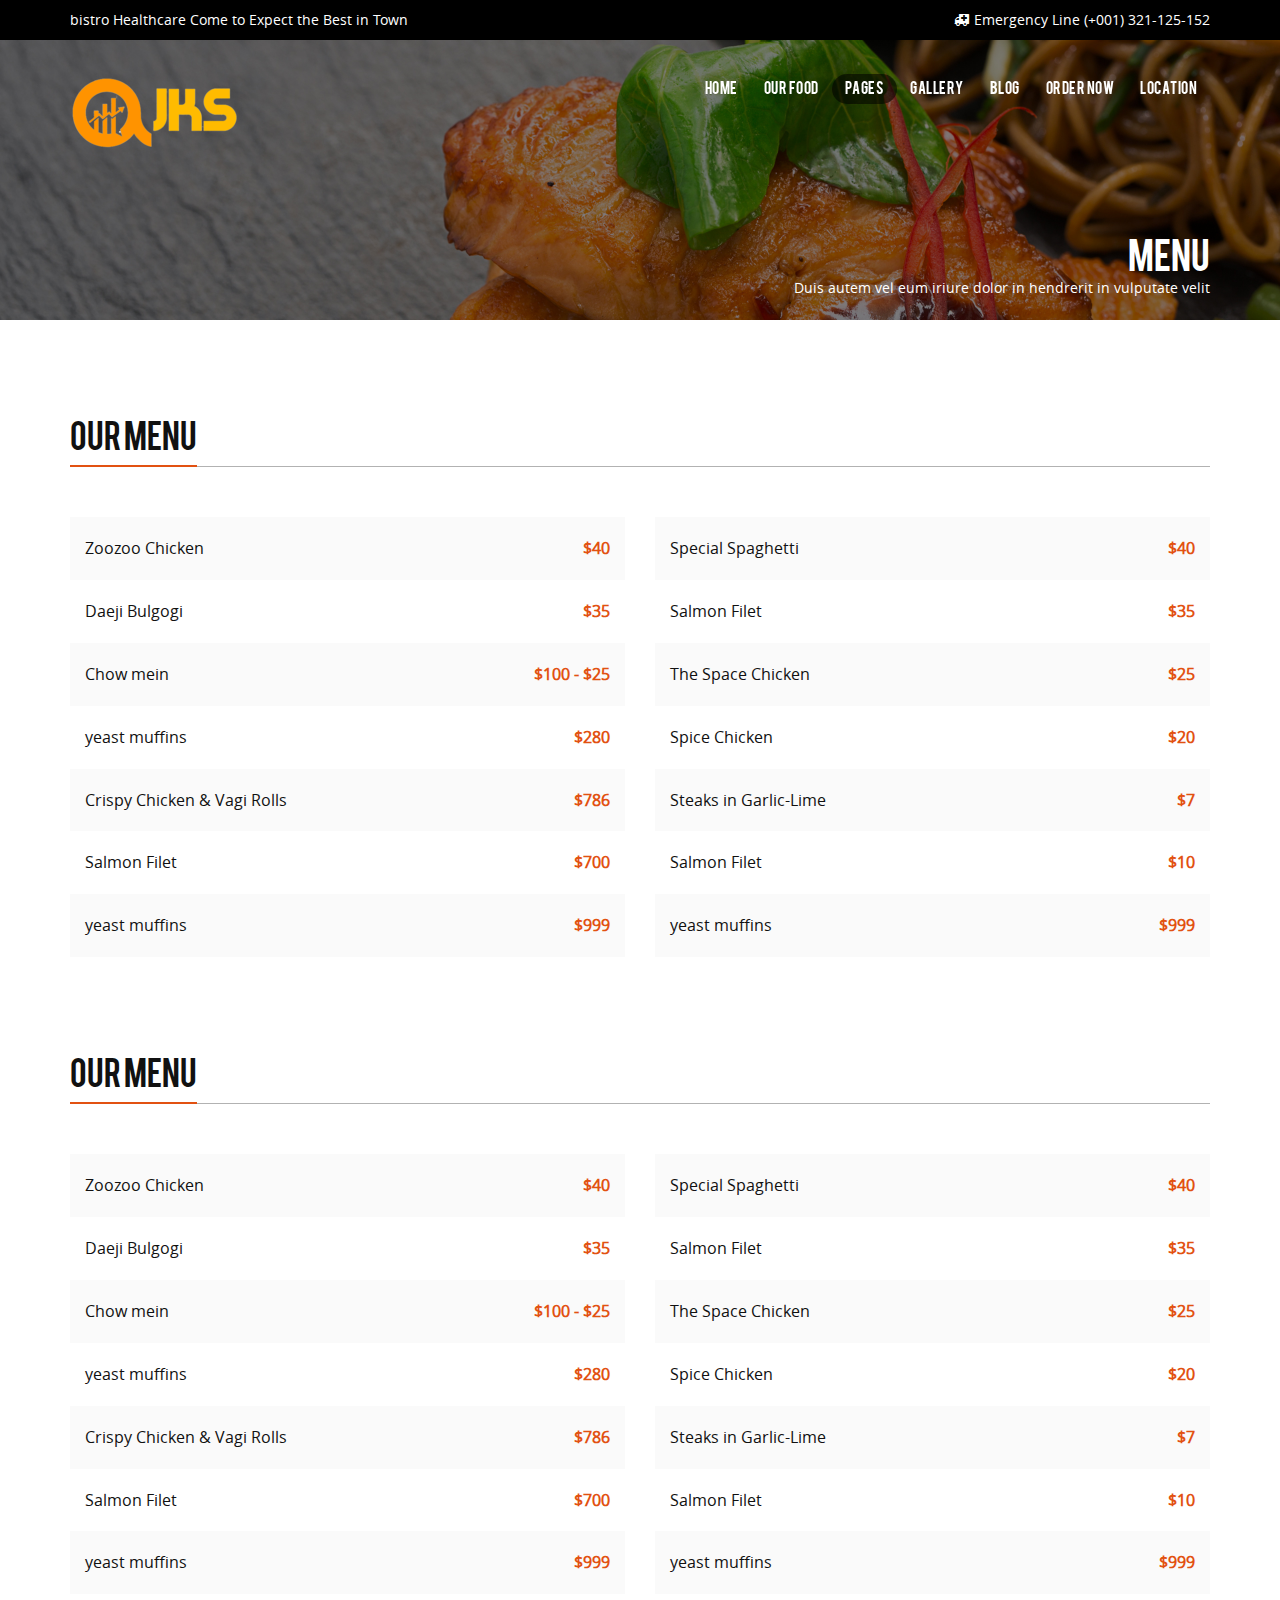
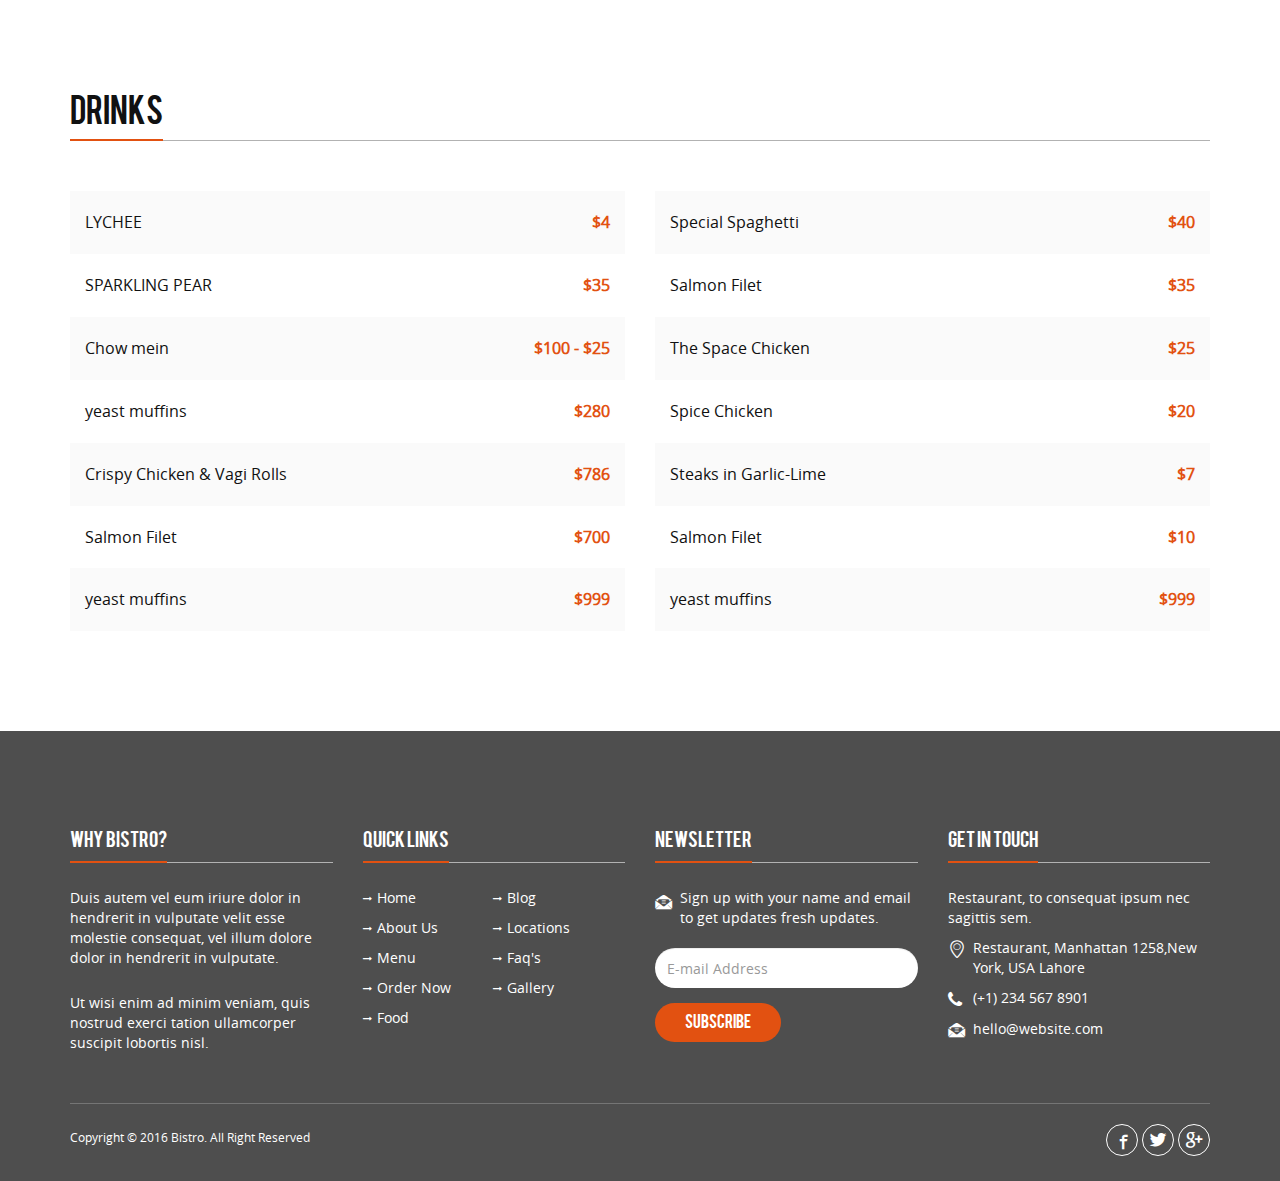
<file: menu.html>
<!doctype html>
<html lang="en">
<head>
<meta charset="utf-8">
<meta http-equiv="X-UA-Compatible" content="IE=edge">
<meta name="viewport" content="width=device-width, initial-scale=1">
<title>Bistro | Menu</title>
<link rel="stylesheet" type="text/css" href="css/bootstrap.min.css">
<link rel="stylesheet" type="text/css" href="css/font-awesome.min.css">
<link rel="stylesheet" type="text/css" href="css/bistro-icons.css">
<link rel="stylesheet" type="text/css" href="css/animate.min.css">
<link rel="stylesheet" type="text/css" href="css/settings.css">
<link rel="stylesheet" type="text/css" href="css/owl.carousel.css">
<link rel="stylesheet" type="text/css" href="css/owl.transitions.css">
<link rel="stylesheet" type="text/css" href="css/style.css">
<link rel="stylesheet" type="text/css" href="css/loader.css">
<link rel="shortcut icon" href="images/favicon.png">
<!--[if lt IE 9]>
    <script src="https://oss.maxcdn.com/html5shiv/3.7.2/html5shiv.min.js"></script>
    <script src="https://oss.maxcdn.com/respond/1.4.2/respond.min.js"></script>
<![endif]-->
</head>

<body>

<!--Loader-->
<div class="loader"> 
   <div class="cssload-container">
     <div class="cssload-circle"></div>
     <div class="cssload-circle"></div>
   </div>
</div>

<!--Top bar-->
<div class="topbar">
  <div class="container">
    <div class="row">
      <div class="col-md-12">
        <p class="pull-left hidden-xs">bistro Healthcare Come to Expect the Best in Town</p>
        <p class="pull-right"><i class="fa fa-ambulance"></i>Emergency Line (+001) 321-125-152</p>
      </div>
    </div>
  </div>
</div>


<header id="main-navigation">
  <div id="navigation" data-spy="affix" data-offset-top="20">
    <div class="container">
      <div class="row">
      <div class="col-md-12">
        <nav class="navbar navbar-default">
          <div class="navbar-header">
            <button type="button" class="navbar-toggle collapsed" data-toggle="collapse" data-target="#fixed-collapse-navbar" aria-expanded="false"> 
            <span class="icon-bar top-bar"></span> <span class="icon-bar middle-bar"></span> <span class="icon-bar bottom-bar"></span> 
            </button>
           <a class="navbar-brand" href="index.html"><img src="images/logo.png" alt="logo" class="img-responsive"></a> 
         </div>
        
            <div id="fixed-collapse-navbar" class="navbar-collapse collapse navbar-right">
              <ul class="nav navbar-nav">
                <li class="dropdown">
                   <a href="#." class="dropdown-toggle" data-toggle="dropdown">Home</a>
                   <ul class="dropdown-menu">
                    <li><a href="index.html">Home V1</a></li>
                    <li><a href="index2.html">Home V2</a></li>
                  </ul>
                </li>
                <li><a href="food.html">Our Food</a></li>
                
                <li class="dropdown active">
                  <a data-toggle="dropdown" href="#." class="dropdown-toggle">pages</a>
                  <ul class="dropdown-menu">
                    <li><a href="about.html">About Us</a></li>
                    <li><a href="menu.html">Menu</a></li>
                    <li><a href="blog-detail.html">Blog Detail</a></li>
                    <li><a href="faq.html">FAQ</a></li>
                  </ul>
                 </li>
                <li class="dropdown">
                  <a data-toggle="dropdown" href="#." class="dropdown-toggle">gallery</a>
                  <ul class="dropdown-menu">
                    <li><a href="gallery.html">Gallery Three</a></li>
                    <li><a href="gallery4c.html">Gallery Four column</a></li>
                    <li><a href="gallery2c.html">Gallery Two column</a></li>
                  </ul>
                </li>
                <li><a href="blog.html">blog</a></li>
                <li><a href="order.html">Order Now</a></li>
                <li class="dropdown">
                  <a data-toggle="dropdown" href="#." class="dropdown-toggle">Location</a>
                  <ul class="dropdown-menu">
                    <li><a href="location.html">Location V1</a></li>
                    <li><a href="location2.html">Location V2</a></li>
                  </ul>
                </li>
              </ul>
            </div>
         </nav>
         </div>
       </div>
     </div>
  </div>
</header>


<!--Page header & Title-->
<section id="page_header">
<div class="page_title">
  <div class="container">
    <div class="row">
      <div class="col-md-12">
         <h2 class="title">Menu</h2>
         <p>Duis autem vel eum iriure dolor in hendrerit in vulputate velit</p>
      </div>
    </div>
  </div>
</div>  
</section>

<!--Pricings-->
<section id="pricing" class="padding-top">
  <div class="container">
    <div class="row">
      <div class="col-md-12">
        <h2 class="heading">Our menu</h2>
        <hr class="heading_space">
      </div>
      <div class="col-sm-6">
        <div class="price padding-bottom">
          <div class="price_body">
             <ul class="pricing_feature">
              <li>Zoozoo Chicken<strong>$40</strong></li>
              <li>Daeji Bulgogi <strong>$35</strong> </li>
              <li>Chow mein <strong>$100 - $25</strong> </li>
              <li>yeast muffins <strong>$280</strong> </li>
              <li>Crispy Chicken & Vagi Rolls <strong>$786</strong> </li>
              <li>Salmon Filet <strong>$700</strong> </li>
              <li>yeast muffins<strong>$999</strong> </li>
            </ul>
          </div>
        </div>
      </div>
      <div class="col-sm-6">
        <div class="price padding-bottom">
          <div class="price_body">
             <ul class="pricing_feature">
              <li>Special Spaghetti  <strong>$40</strong> </li>
              <li>Salmon Filet <strong>$35</strong> </li>
              <li> The Space Chicken <strong>$25</strong> </li>
              <li>Spice Chicken <strong>$20</strong> </li>
              <li>Steaks in Garlic-Lime <strong>$7</strong> </li>
              <li>Salmon Filet <strong>$10</strong> </li>
              <li>yeast muffins<strong>$999</strong> </li>
            </ul>
          </div>
        </div>
      </div>
    </div>
    <div class="row">
      <div class="col-md-12">
        <h2 class="heading">Our menu</h2>
        <hr class="heading_space">
      </div>
      <div class="col-sm-6">
        <div class="price padding-bottom">
          <div class="price_body">
             <ul class="pricing_feature">
              <li>Zoozoo Chicken  <strong>$40</strong> </li>
              <li>Daeji Bulgogi <strong>$35</strong> </li>
              <li>Chow mein <strong>$100 - $25</strong> </li>
              <li>yeast muffins <strong>$280</strong> </li>
              <li>Crispy Chicken & Vagi Rolls <strong>$786</strong> </li>
              <li>Salmon Filet <strong>$700</strong> </li>
              <li>yeast muffins<strong>$999</strong> </li>
            </ul>
          </div>
        </div>
      </div>
      <div class="col-sm-6">
        <div class="price padding-bottom">
          <div class="price_body">
             <ul class="pricing_feature">
              <li>Special Spaghetti  <strong>$40</strong> </li>
              <li>Salmon Filet <strong>$35</strong> </li>
              <li> The Space Chicken <strong>$25</strong> </li>
              <li>Spice Chicken <strong>$20</strong> </li>
              <li>Steaks in Garlic-Lime <strong>$7</strong> </li>
              <li>Salmon Filet <strong>$10</strong> </li>
              <li>yeast muffins<strong>$999</strong> </li>
            </ul>
          </div>
        </div>
      </div>
    </div>
    <div class="row">
      <div class="col-md-12">
        <h2 class="heading">Drinks</h2>
        <hr class="heading_space">
      </div>
      <div class="col-sm-6">
        <div class="price padding-bottom">
          <div class="price_body">
             <ul class="pricing_feature">
              <li>LYCHEE  <strong>$4</strong> </li>
              <li>SPARKLING PEAR <strong>$35</strong> </li>
              <li>Chow mein <strong>$100 - $25</strong> </li>
              <li>yeast muffins <strong>$280</strong> </li>
              <li>Crispy Chicken & Vagi Rolls <strong>$786</strong> </li>
              <li>Salmon Filet <strong>$700</strong> </li>
              <li>yeast muffins<strong>$999</strong> </li>
            </ul>
          </div>
        </div>
      </div>
      <div class="col-sm-6">
        <div class="price padding-bottom">
          <div class="price_body">
             <ul class="pricing_feature">
              <li>Special Spaghetti  <strong>$40</strong> </li>
              <li>Salmon Filet <strong>$35</strong> </li>
              <li> The Space Chicken <strong>$25</strong> </li>
              <li>Spice Chicken <strong>$20</strong> </li>
              <li>Steaks in Garlic-Lime <strong>$7</strong> </li>
              <li>Salmon Filet <strong>$10</strong> </li>
              <li>yeast muffins<strong>$999</strong> </li>
            </ul>
          </div>
        </div>
      </div>
    </div>
  </div>
</section>


<!--Footer-->
<footer class="padding-top bg_black">
  <div class="container">
    <div class="row">
      <div class="col-md-3 col-sm-6 footer_column">
        <h4 class="heading">Why Bistro?</h4>
        <hr class="half_space">
        <p class="half_space">Duis autem vel eum iriure dolor in hendrerit in vulputate velit esse molestie consequat, vel illum dolore dolor in hendrerit in vulputate.</p>
        <p>Ut wisi enim ad minim veniam, quis nostrud exerci tation ullamcorper suscipit lobortis nisl.</p>
      </div>
      <div class="col-md-3 col-sm-6 footer_column">
        <h4 class="heading">Quick Links</h4>
        <hr class="half_space">
        <ul class="widget_links">
          <li><a href="index.html">Home</a></li>
          <li><a href="blog.html">Blog</a></li>
          <li><a href="about.html">About Us</a></li>
          <li><a href="location.html">Locations</a></li>
          <li><a href="menu.html">Menu</a></li>
          <li><a href="faq.html">Faq's</a></li>
          <li><a href="order.html">Order Now</a></li>
          <li><a href="gallery.html">Gallery</a></li>
          <li><a href="food.html">Food</a></li>
        </ul>
      </div>
      <div class="col-md-3 col-sm-6 footer_column">
        <h4 class="heading">Newsletter</h4>
        <hr class="half_space">
        <p class="icon"><i class="icon-dollar"></i>Sign up with your name and email to get updates fresh updates.</p>
        <div id="result1" class="text-center"></div>        
        
       <form action="http://themesindustry.us13.list-manage.com/subscribe/post-json?u=4d80221ea53f3a4487ddebd93&id=494727d648&c=?" method="get" onSubmit="return false" class="newsletter">
          <div class="form-group">
            <input type="email" placeholder="E-mail Address" required name="EMAIL" id="EMAIL" class="form-control" />
          </div>
          <div class="form-group">
            <input type="submit" class="btn-submit button3" value="Subscribe" />
          </div>
        </form>
      </div>
      <div class="col-md-3 col-sm-6 footer_column">
        <h4 class="heading">Get in Touch</h4>
        <hr class="half_space">
        <p>Restaurant, to consequat ipsum nec sagittis sem.</p>
        <p class="address"><i class="icon-location"></i>Restaurant, Manhattan 1258,New York, USA Lahore</p>
        <p class="address"><i class="fa fa-phone"></i>(+1) 234 567 8901</p>
        <p class="address"><i class="icon-dollar"></i><a href="mailto:hello@website.com">hello@website.com</a></p>
      </div> 
    </div>
    <div class="row">
     <div class="col-md-12">
        <div class="copyright clearfix">
          <p>Copyright &copy; 2016 Bistro. All Right Reserved</p>
          <ul class="social_icon">
               <li><a href="#." class="facebook"><i class="icon-facebook5"></i></a></li>
               <li><a href="#." class="twitter"><i class="icon-twitter4"></i></a></li>
               <li><a href="#." class="google"><i class="icon-google"></i></a></li>
              </ul>
        </div>
      </div>
    </div>
  </div>
</footer>

<a href="#." id="back-top"><i class="fa fa-angle-up fa-2x"></i></a>

<script src="js/jquery-2.2.3.js" type="text/javascript"></script>
<script src="js/bootstrap.min.js" type="text/javascript"></script>
<script src="js/jquery.parallax-1.1.3.js"></script>
<script src="js/jquery.appear.js"></script>  
<script src="js/jquery-countTo.js"></script>
<script src="js/owl.carousel.min.js" type="text/javascript"></script>
<script src="js/jquery.fancybox.js"></script>
<script src="js/jquery.mixitup.min.js"></script>
<script src="js/functions.js" type="text/javascript"></script>
</body>
</html>
</file>
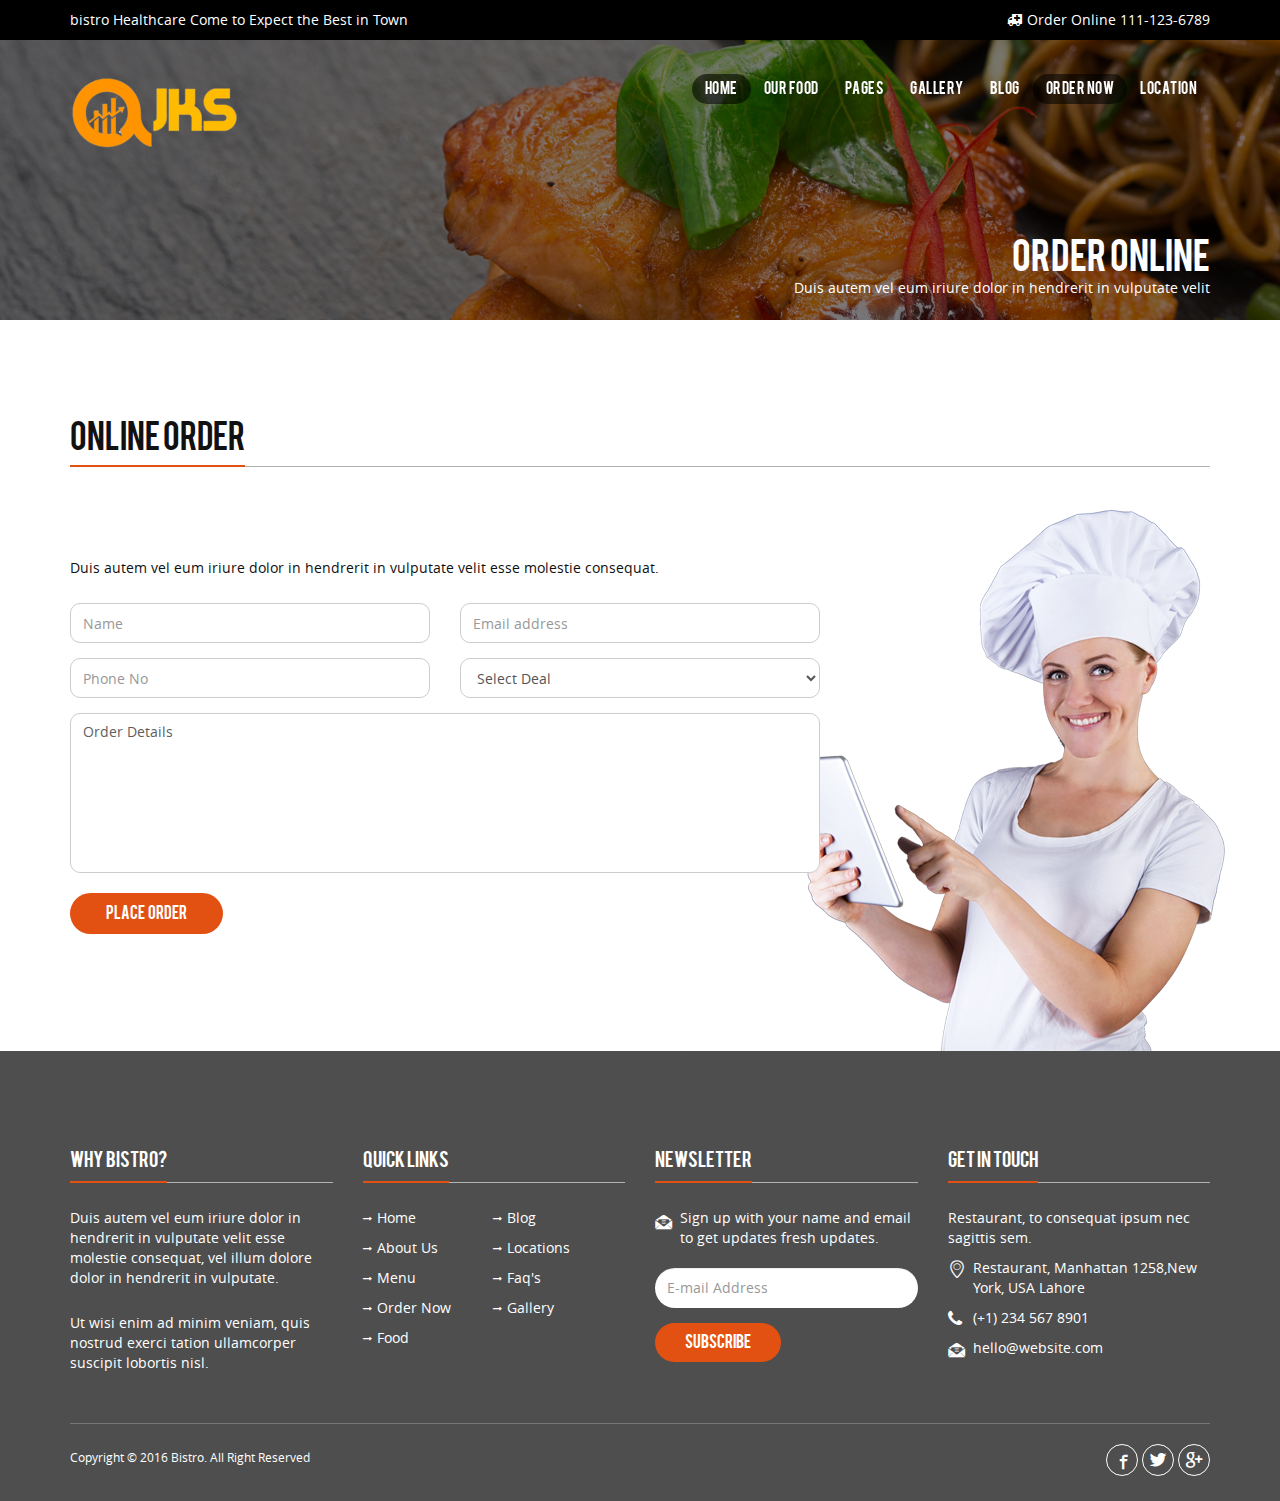
<file: order.html>
<!doctype html>
<html lang="en">
<head>
<meta charset="utf-8">
<meta http-equiv="X-UA-Compatible" content="IE=edge">
<meta name="viewport" content="width=device-width, initial-scale=1">
<title>Bistro | Order Now</title>
<link rel="stylesheet" type="text/css" href="css/bootstrap.min.css">
<link rel="stylesheet" type="text/css" href="css/font-awesome.min.css">
<link rel="stylesheet" type="text/css" href="css/bistro-icons.css">
<link rel="stylesheet" type="text/css" href="css/settings.css">
<link rel="stylesheet" type="text/css" href="css/owl.carousel.css">
<link rel="stylesheet" type="text/css" href="css/owl.transitions.css">
<link rel="stylesheet" type="text/css" href="css/jquery.fancybox.css">
<link rel="stylesheet" type="text/css" href="css/bootstrap-datetimepicker.css">
<link rel="stylesheet" type="text/css" href="css/zerogrid.css">
<link rel="stylesheet" type="text/css" href="css/style.css">
<link rel="stylesheet" type="text/css" href="css/loader.css">
<link rel="shortcut icon" href="images/favicon.png">

<!--[if lt IE 9]>
    <script src="https://oss.maxcdn.com/html5shiv/3.7.2/html5shiv.min.js"></script>
    <script src="https://oss.maxcdn.com/respond/1.4.2/respond.min.js"></script>
<![endif]-->
</head>

<body>

<!--Loader-->
<div class="loader"> 
   <div class="cssload-container">
     <div class="cssload-circle"></div>
     <div class="cssload-circle"></div>
   </div>
</div>

<!--Top bar-->
<div class="topbar">
  <div class="container">
    <div class="row">
      <div class="col-md-12">
        <p class="pull-left hidden-xs">bistro Healthcare Come to Expect the Best in Town</p>
        <p class="pull-right"><i class="fa fa-ambulance"></i>Order Online 111-123-6789</p>
      </div>
    </div>
  </div>
</div>



<header id="main-navigation">
  <div id="navigation" data-spy="affix" data-offset-top="20">
    <div class="container">
      <div class="row">
      <div class="col-md-12">
        <nav class="navbar navbar-default">
          <div class="navbar-header">
            <button type="button" class="navbar-toggle collapsed" data-toggle="collapse" data-target="#fixed-collapse-navbar" aria-expanded="false"> 
            <span class="icon-bar top-bar"></span> <span class="icon-bar middle-bar"></span> <span class="icon-bar bottom-bar"></span> 
            </button>
           <a class="navbar-brand" href="index.html"><img src="images/logo.png" alt="logo" class="img-responsive"></a> 
         </div>
        
            <div id="fixed-collapse-navbar" class="navbar-collapse collapse navbar-right">
              <ul class="nav navbar-nav">
                <li class="dropdown active">
                   <a href="#." class="dropdown-toggle" data-toggle="dropdown">Home</a>
                   <ul class="dropdown-menu">
                    <li><a href="index.html">Home V1</a></li>
                    <li><a href="index2.html">Home V2</a></li>
                  </ul>
                </li>
                <li><a href="food.html">Our Food</a></li>
                
                <li class="dropdown">
                  <a data-toggle="dropdown" href="#." class="dropdown-toggle">pages</a>
                  <ul class="dropdown-menu">
                    <li><a href="about.html">About Us</a></li>
                    <li><a href="menu.html">Menu</a></li>
                    <li><a href="blog-detail.html">Blog Detail</a></li>
                    <li><a href="faq.html">FAQ</a></li>
                  </ul>
                 </li>
                <li class="dropdown">
                  <a data-toggle="dropdown" href="#." class="dropdown-toggle">gallery</a>
                  <ul class="dropdown-menu">
                    <li><a href="gallery.html">Gallery Three</a></li>
                    <li><a href="gallery4c.html">Gallery Four column</a></li>
                    <li><a href="gallery2c.html">Gallery Two column</a></li>
                  </ul>
                </li>
                <li><a href="blog.html">blog</a></li>
                <li class="active"><a href="order.html">Order Now</a></li>
                <li class="dropdown">
                  <a data-toggle="dropdown" href="#." class="dropdown-toggle">Location</a>
                  <ul class="dropdown-menu">
                    <li><a href="location.html">Location V1</a></li>
                    <li><a href="location2.html">Location V2</a></li>
                  </ul>
                </li>
              </ul>
            </div>
         </nav>
         </div>
       </div>
     </div>
  </div>
</header>

<!--Page header & Title-->
<section id="page_header">
<div class="page_title">
  <div class="container">
    <div class="row">
      <div class="col-md-12">
         <h2 class="title">Order Online</h2>
         <p>Duis autem vel eum iriure dolor in hendrerit in vulputate velit</p>
      </div>
    </div>
  </div>
</div>  
</section>

<section id="order-form" class="order-page">
  <div class="container order_form padding">
    <div class="row">
      <div class="col-md-12 appointment_form">
        <h2 class="heading">Online Order</h2>
        <hr class="heading_space">
      <div class="row">  
       <div class="col-md-8">
       <form onSubmit="return false" id="order_form" class="callus">
            <div class="row">
            <div class="form-group col-md-12">
            <div id="result" class="text-center"></div></div></div>
             <div class="row">
             <div class="form-group col-md-12">
            <p>Duis autem vel eum iriure dolor in hendrerit in vulputate velit esse molestie consequat.</p>
            </div></div>
              <div class="row">
                <div class="col-md-6">
                  <div class="form-group">
                    <input type="text" class="form-control" placeholder="Name"  name="name" id="name"  required>
                  </div>
                </div>
                <div class="col-md-6">
                  <div class="form-group">
                   <input type="email" class="form-control" placeholder="Email address" name="email" id="email" required>
                  </div>
                </div>
                <div class="col-md-6">
                  <div class="form-group">
                    <input type="text" class="form-control" placeholder="Phone No" name="phone" id="phone" required>
                  </div>
                </div>
                <div class="col-md-6">
                  <div class="form-group">

                   <select class="form-control" id="deal" name="deal">
                       <option> Select Deal </option>
                       <option> Deal One ($200) </option>
                       <option> Deal Two ($500) </option>
                       <option> Deal Three ($900) </option>
                       <option> Deal Four ($1300) </option>
                    </select>
                  </div>
                </div>
                <div class="col-md-12">
                  <div class="form-group">
                    <textarea placeholder="Order Details"  id="message" name="message" required></textarea>
                  </div>
                  <div class="form-group">
                     <div class="btn-submit btn-common-white">
                    <input type="submit" value="Place &nbsp; Order" id="btn_order_submit" />
                    </div>
                  </div>
                </div>
              </div>
              
            </form>
           </div> 
           </div>
      </div>
      <div class="col-md-3">
      </div>
    </div>
    <div class="col-md-3"></div>
  </div>
</section>



<!--Footer-->
<footer class="padding-top bg_black">
  <div class="container">
    <div class="row">
      <div class="col-md-3 col-sm-6 footer_column">
        <h4 class="heading">Why Bistro?</h4>
        <hr class="half_space">
        <p class="half_space">Duis autem vel eum iriure dolor in hendrerit in vulputate velit esse molestie consequat, vel illum dolore dolor in hendrerit in vulputate.</p>
        <p>Ut wisi enim ad minim veniam, quis nostrud exerci tation ullamcorper suscipit lobortis nisl.</p>
      </div>
      <div class="col-md-3 col-sm-6 footer_column">
        <h4 class="heading">Quick Links</h4>
        <hr class="half_space">
        <ul class="widget_links">
          <li><a href="index.html">Home</a></li>
          <li><a href="blog.html">Blog</a></li>
          <li><a href="about.html">About Us</a></li>
          <li><a href="location.html">Locations</a></li>
          <li><a href="menu.html">Menu</a></li>
          <li><a href="faq.html">Faq's</a></li>
          <li><a href="order.html">Order Now</a></li>
          <li><a href="gallery.html">Gallery</a></li>
          <li><a href="food.html">Food</a></li>
        </ul>
      </div>
      <div class="col-md-3 col-sm-6 footer_column">
        <h4 class="heading">Newsletter</h4>
        <hr class="half_space">
        <p class="icon"><i class="icon-dollar"></i>Sign up with your name and email to get updates fresh updates.</p>
        <div id="result1" class="text-center"></div>        
        
       <form action="http://themesindustry.us13.list-manage.com/subscribe/post-json?u=4d80221ea53f3a4487ddebd93&id=494727d648&c=?" method="get" onSubmit="return false" class="newsletter">
          <div class="form-group">
            <input type="email" placeholder="E-mail Address" required name="EMAIL" id="EMAIL" class="form-control" />
          </div>
          <div class="form-group">
            <input type="submit" class="btn-submit button3" value="Subscribe" />
          </div>
        </form>
      </div>
      <div class="col-md-3 col-sm-6 footer_column">
        <h4 class="heading">Get in Touch</h4>
        <hr class="half_space">
        <p>Restaurant, to consequat ipsum nec sagittis sem.</p>
        <p class="address"><i class="icon-location"></i>Restaurant, Manhattan 1258,New York, USA Lahore</p>
        <p class="address"><i class="fa fa-phone"></i>(+1) 234 567 8901</p>
        <p class="address"><i class="icon-dollar"></i><a href="mailto:hello@website.com">hello@website.com</a></p>
      </div> 
    </div>
    <div class="row">
     <div class="col-md-12">
        <div class="copyright clearfix">
          <p>Copyright &copy; 2016 Bistro. All Right Reserved</p>
          <ul class="social_icon">
               <li><a href="#." class="facebook"><i class="icon-facebook5"></i></a></li>
               <li><a href="#." class="twitter"><i class="icon-twitter4"></i></a></li>
               <li><a href="#." class="google"><i class="icon-google"></i></a></li>
              </ul>
        </div>
      </div>
    </div>
  </div>
</footer>

<a href="#." id="back-top"><i class="fa fa-angle-up fa-2x"></i></a>

<script src="js/jquery-2.2.3.js" type="text/javascript"></script>
<script src="js/bootstrap.min.js" type="text/javascript"></script>
<script src="js/jquery.parallax-1.1.3.js"></script>
<script src="js/jquery.appear.js"></script>  
<script src="js/jquery-countTo.js"></script>
<script src="js/owl.carousel.min.js" type="text/javascript"></script>
<script src="js/jquery.fancybox.js"></script>
<script src="js/jquery.mixitup.min.js"></script>
<script src="js/functions.js" type="text/javascript"></script>
</body>
</html>
</file>
<file: css/bistro-icons.css>
@font-face {
	font-family: 'bistro-icons';
	src:url('../fonts/bistro-icons.eot?z74vbr');
	src:url('../fonts/bistro-icons.eot?#iefixz74vbr') format('embedded-opentype'),
		url('../fonts/bistro-icons.ttf?z74vbr') format('truetype'),
		url('../fonts/bistro-icons.woff?z74vbr') format('woff'),
		url('../fonts/bistro-icons.svg?z74vbr#icomoon') format('svg');
	font-weight: normal;
	font-style: normal;
}

[class^="icon-"], [class*=" icon-"] {
	font-family: 'bistro-icons';
	speak: none;
	font-style: normal;
	font-weight: normal;
	font-variant: normal;
	text-transform: none;
	line-height: 1;

	/* Better Font Rendering =========== */
	-webkit-font-smoothing: antialiased;
	-moz-osx-font-smoothing: grayscale;
}

.icon-lungs:before {
	content: "\ebd9";
}
.icon-ambulanc:before {
	content: "\ebda";
}
.icon-first-aid-box:before {
	content: "\ebdb";
}
.icon-ambulance-siren:before {
	content: "\ebdc";
}
.icon-tooth:before {
	content: "\ebdd";
}
.icon-add-tooth:before {
	content: "\ebde";
}
.icon-remove-tooth:before {
	content: "\ebdf";
}
.icon-aids-symbol:before {
	content: "\ebe0";
}
.icon-blood-drop:before {
	content: "\ebe1";
}
.icon-heart-beat:before {
	content: "\ebe2";
}
.icon-blood-bag:before {
	content: "\ebe3";
}
.icon-medicine-bottle:before {
	content: "\ebe4";
}
.icon-brain:before {
	content: "\ebe5";
}
.icon-DNA:before {
	content: "\ebe6";
}
.icon-doctor:before {
	content: "\ebe7";
}
.icon-medical:before {
	content: "\ebe8";
}
.icon-eye6:before {
	content: "\ebe9";
}
.icon-ambulance:before {
	content: "\ebea";
}
.icon-ambulance2:before {
	content: "\ebeb";
}
.icon-ambulance3:before {
	content: "\ebec";
}
.icon-ambulance4:before {
	content: "\ebed";
}
.icon-medical2:before {
	content: "\ebee";
}
.icon-kidney:before {
	content: "\ebef";
}
.icon-kidney2:before {
	content: "\ebf0";
}
.icon-stomach:before {
	content: "\ebf1";
}
.icon-liver:before {
	content: "\ebf2";
}
.icon-heart10:before {
	content: "\ebf3";
}
.icon-lungs2:before {
	content: "\ebf4";
}
.icon-lung .path1:before {
	content: "\ebf5";
	color: rgb(245, 245, 245);
}
.icon-lung .path2:before {
	content: "\ebf6";
	margin-left: -1em;
	color: rgb(245, 245, 245);
}
.icon-lung .path3:before {
	content: "\ebf7";
	margin-left: -1em;
	color: rgb(245, 245, 245);
}
.icon-lung .path4:before {
	content: "\ebf8";
	margin-left: -1em;
	color: rgb(0, 0, 0);
}
.icon-patient-bed:before {
	content: "\ebf9";
}
.icon-patientbed:before {
	content: "\ebfa";
}
.icon-dropper:before {
	content: "\ebfb";
}
.icon-injection2:before {
	content: "\ebfc";
}
.icon-injection3:before {
	content: "\ebfd";
}
.icon-blood-bag2:before {
	content: "\ebfe";
}
.icon-tablet6:before {
	content: "\ebff";
}
.icon-first-aid-box2:before {
	content: "\ec00";
}
.icon-prescription-pad:before {
	content: "\ec01";
}
.icon-Medicine-bottle:before {
	content: "\ec02";
}
.icon-tablets:before {
	content: "\ec03";
}
.icon-air-ambulance-helicopter:before {
	content: "\ec04";
}
.icon-mortar-pestle:before {
	content: "\ec05";
}
.icon-ecg-line:before {
	content: "\ec06";
}
.icon-currency:before {
	content: "\e600";
}
.icon-dollar:before {
	content: "\e601";
}
.icon-yen:before {
	content: "\e603";
}
.icon-euro:before {
	content: "\e604";
}
.icon-locklockerstreamline:before {
	content: "\e605";
}
.icon-caddieshopshoppingstreamline:before {
	content: "\e606";
}
.icon-caddieshoppingstreamline:before {
	content: "\e607";
}
.icon-icons9:before {
	content: "\e608";
}
.icon-icons20:before {
	content: "\e609";
}
.icon-icons100:before {
	content: "\e60a";
}
.icon-icons104:before {
	content: "\e60b";
}
.icon-icons116:before {
	content: "\e60c";
}
.icon-icons152:before {
	content: "\e60d";
}
.icon-icons170:before {
	content: "\e60e";
}
.icon-icons185:before {
	content: "\e60f";
}
.icon-icons202:before {
	content: "\e610";
}
.icon-icons206:before {
	content: "\e611";
}
.icon-icons214:before {
	content: "\e612";
}
.icon-icons236:before {
	content: "\e613";
}
.icon-icons240:before {
	content: "\e614";
}
.icon-map:before {
	content: "\e615";
}
.icon-pound:before {
	content: "\e602";
}
.icon-truck:before {
	content: "\e616";
}
.icon-heart:before {
	content: "\e617";
}
.icon-cloud:before {
	content: "\e618";
}
.icon-star:before {
	content: "\e619";
}
.icon-tv:before {
	content: "\e61a";
}
.icon-sound:before {
	content: "\e61b";
}
.icon-video:before {
	content: "\e61c";
}
.icon-trash:before {
	content: "\e61d";
}
.icon-user:before {
	content: "\e61e";
}
.icon-key:before {
	content: "\e61f";
}
.icon-search:before {
	content: "\e620";
}
.icon-settings:before {
	content: "\e621";
}
.icon-camera:before {
	content: "\e622";
}
.icon-tag:before {
	content: "\e623";
}
.icon-lock:before {
	content: "\e624";
}
.icon-bulb:before {
	content: "\e625";
}
.icon-pen:before {
	content: "\e626";
}
.icon-diamond:before {
	content: "\e627";
}
.icon-display:before {
	content: "\e628";
}
.icon-location:before {
	content: "\e629";
}
.icon-eye:before {
	content: "\e62a";
}
.icon-bubble:before {
	content: "\e62b";
}
.icon-stack:before {
	content: "\e62c";
}
.icon-cup:before {
	content: "\e62d";
}
.icon-phone:before {
	content: "\e62e";
}
.icon-news:before {
	content: "\e62f";
}
.icon-mail:before {
	content: "\e630";
}
.icon-like:before {
	content: "\e631";
}
.icon-photo:before {
	content: "\e632";
}
.icon-note:before {
	content: "\e633";
}
.icon-clock:before {
	content: "\e634";
}
.icon-paperplane:before {
	content: "\e635";
}
.icon-params:before {
	content: "\e636";
}
.icon-banknote:before {
	content: "\e637";
}
.icon-data:before {
	content: "\e638";
}
.icon-music:before {
	content: "\e639";
}
.icon-megaphone:before {
	content: "\e63a";
}
.icon-study:before {
	content: "\e63b";
}
.icon-lab:before {
	content: "\e63c";
}
.icon-food:before {
	content: "\e63d";
}
.icon-t-shirt:before {
	content: "\e63e";
}
.icon-fire:before {
	content: "\e63f";
}
.icon-clip:before {
	content: "\e640";
}
.icon-shop:before {
	content: "\e641";
}
.icon-calendar:before {
	content: "\e642";
}
.icon-wallet:before {
	content: "\e643";
}
.icon-vynil:before {
	content: "\e644";
}
.icon-truck2:before {
	content: "\e645";
}
.icon-world:before {
	content: "\e646";
}
.icon-mobile:before {
	content: "\e000";
}
.icon-laptop:before {
	content: "\e001";
}
.icon-desktop:before {
	content: "\e002";
}
.icon-tablet:before {
	content: "\e003";
}
.icon-phone2:before {
	content: "\e004";
}
.icon-document:before {
	content: "\e005";
}
.icon-documents:before {
	content: "\e006";
}
.icon-search2:before {
	content: "\e007";
}
.icon-clipboard:before {
	content: "\e008";
}
.icon-newspaper:before {
	content: "\e009";
}
.icon-notebook:before {
	content: "\e00a";
}
.icon-book-open:before {
	content: "\e00b";
}
.icon-browser:before {
	content: "\e00c";
}
.icon-calendar2:before {
	content: "\e00d";
}
.icon-presentation:before {
	content: "\e00e";
}
.icon-picture:before {
	content: "\e00f";
}
.icon-pictures:before {
	content: "\e010";
}
.icon-video2:before {
	content: "\e011";
}
.icon-camera2:before {
	content: "\e012";
}
.icon-printer:before {
	content: "\e013";
}
.icon-toolbox:before {
	content: "\e014";
}
.icon-briefcase:before {
	content: "\e015";
}
.icon-wallet2:before {
	content: "\e016";
}
.icon-gift:before {
	content: "\e017";
}
.icon-bargraph:before {
	content: "\e018";
}
.icon-grid:before {
	content: "\e019";
}
.icon-expand:before {
	content: "\e01a";
}
.icon-focus:before {
	content: "\e01b";
}
.icon-edit:before {
	content: "\e01c";
}
.icon-adjustments:before {
	content: "\e01d";
}
.icon-ribbon:before {
	content: "\e01e";
}
.icon-hourglass:before {
	content: "\e01f";
}
.icon-lock2:before {
	content: "\e020";
}
.icon-megaphone2:before {
	content: "\e021";
}
.icon-shield:before {
	content: "\e022";
}
.icon-trophy:before {
	content: "\e023";
}
.icon-flag:before {
	content: "\e024";
}
.icon-map3:before {
	content: "\e025";
}
.icon-puzzle:before {
	content: "\e026";
}
.icon-basket:before {
	content: "\e027";
}
.icon-envelope:before {
	content: "\e028";
}
.icon-streetsign:before {
	content: "\e029";
}
.icon-telescope:before {
	content: "\e02a";
}
.icon-gears:before {
	content: "\e02b";
}
.icon-key3:before {
	content: "\e02c";
}
.icon-paperclip:before {
	content: "\e02d";
}
.icon-attachment:before {
	content: "\e02e";
}
.icon-pricetags:before {
	content: "\e02f";
}
.icon-lightbulb:before {
	content: "\e030";
}
.icon-layers:before {
	content: "\e031";
}
.icon-pencil:before {
	content: "\e032";
}
.icon-tools:before {
	content: "\e033";
}
.icon-tools-2:before {
	content: "\e034";
}
.icon-scissors:before {
	content: "\e035";
}
.icon-paintbrush:before {
	content: "\e036";
}
.icon-magnifying-glass:before {
	content: "\e037";
}
.icon-circle-compass:before {
	content: "\e038";
}
.icon-linegraph:before {
	content: "\e039";
}
.icon-mic:before {
	content: "\e03a";
}
.icon-strategy:before {
	content: "\e03b";
}
.icon-beaker:before {
	content: "\e03c";
}
.icon-caution:before {
	content: "\e03d";
}
.icon-recycle:before {
	content: "\e03e";
}
.icon-anchor:before {
	content: "\e03f";
}
.icon-profile-male:before {
	content: "\e040";
}
.icon-profile-female:before {
	content: "\e041";
}
.icon-bike:before {
	content: "\e042";
}
.icon-wine:before {
	content: "\e043";
}
.icon-hotairballoon:before {
	content: "\e044";
}
.icon-globe:before {
	content: "\e045";
}
.icon-genius:before {
	content: "\e046";
}
.icon-map-pin:before {
	content: "\e047";
}
.icon-dial:before {
	content: "\e048";
}
.icon-chat:before {
	content: "\e049";
}
.icon-heart2:before {
	content: "\e04a";
}
.icon-cloud2:before {
	content: "\e04b";
}
.icon-upload:before {
	content: "\e04c";
}
.icon-download:before {
	content: "\e04d";
}
.icon-target:before {
	content: "\e04e";
}
.icon-hazardous:before {
	content: "\e04f";
}
.icon-piechart:before {
	content: "\e050";
}
.icon-speedometer:before {
	content: "\e051";
}
.icon-global:before {
	content: "\e052";
}
.icon-compass:before {
	content: "\e053";
}
.icon-lifesaver:before {
	content: "\e054";
}
.icon-clock3:before {
	content: "\e055";
}
.icon-aperture:before {
	content: "\e056";
}
.icon-quote:before {
	content: "\e057";
}
.icon-scope:before {
	content: "\e058";
}
.icon-alarmclock:before {
	content: "\e059";
}
.icon-refresh:before {
	content: "\e05a";
}
.icon-happy:before {
	content: "\e05b";
}
.icon-sad:before {
	content: "\e05c";
}
.icon-facebook:before {
	content: "\e05d";
}
.icon-twitter:before {
	content: "\e05e";
}
.icon-googleplus:before {
	content: "\e05f";
}
.icon-rss:before {
	content: "\e060";
}
.icon-tumblr:before {
	content: "\e061";
}
.icon-linkedin:before {
	content: "\e062";
}
.icon-dribbble:before {
	content: "\e063";
}
.icon-number:before {
	content: "\e647";
}
.icon-number2:before {
	content: "\e648";
}
.icon-number3:before {
	content: "\e649";
}
.icon-number4:before {
	content: "\e64a";
}
.icon-number5:before {
	content: "\e64b";
}
.icon-number6:before {
	content: "\e64c";
}
.icon-number7:before {
	content: "\e64d";
}
.icon-number8:before {
	content: "\e64e";
}
.icon-number9:before {
	content: "\e64f";
}
.icon-number10:before {
	content: "\e650";
}
.icon-number11:before {
	content: "\e651";
}
.icon-number12:before {
	content: "\e652";
}
.icon-number13:before {
	content: "\e653";
}
.icon-number14:before {
	content: "\e654";
}
.icon-number15:before {
	content: "\e655";
}
.icon-number16:before {
	content: "\e656";
}
.icon-number17:before {
	content: "\e657";
}
.icon-number18:before {
	content: "\e658";
}
.icon-number19:before {
	content: "\e659";
}
.icon-number20:before {
	content: "\e65a";
}
.icon-quote2:before {
	content: "\e65b";
}
.icon-quote3:before {
	content: "\e65c";
}
.icon-tag2:before {
	content: "\e65d";
}
.icon-tag3:before {
	content: "\e65e";
}
.icon-link:before {
	content: "\e65f";
}
.icon-link2:before {
	content: "\e660";
}
.icon-cabinet:before {
	content: "\e661";
}
.icon-cabinet2:before {
	content: "\e662";
}
.icon-calendar3:before {
	content: "\e663";
}
.icon-calendar4:before {
	content: "\e664";
}
.icon-calendar5:before {
	content: "\e665";
}
.icon-file:before {
	content: "\e666";
}
.icon-file2:before {
	content: "\e667";
}
.icon-file3:before {
	content: "\e668";
}
.icon-files:before {
	content: "\e669";
}
.icon-phone3:before {
	content: "\e66a";
}
.icon-tablet2:before {
	content: "\e66b";
}
.icon-window:before {
	content: "\e66c";
}
.icon-monitor:before {
	content: "\e66d";
}
.icon-ipod:before {
	content: "\e66e";
}
.icon-tv2:before {
	content: "\e66f";
}
.icon-camera3:before {
	content: "\e670";
}
.icon-camera4:before {
	content: "\e671";
}
.icon-camera5:before {
	content: "\e672";
}
.icon-film:before {
	content: "\e673";
}
.icon-film2:before {
	content: "\e674";
}
.icon-film3:before {
	content: "\e675";
}
.icon-microphone:before {
	content: "\e676";
}
.icon-microphone2:before {
	content: "\e677";
}
.icon-microphone3:before {
	content: "\e678";
}
.icon-drink:before {
	content: "\e679";
}
.icon-drink2:before {
	content: "\e67a";
}
.icon-drink3:before {
	content: "\e67b";
}
.icon-drink4:before {
	content: "\e67c";
}
.icon-coffee:before {
	content: "\e67d";
}
.icon-mug:before {
	content: "\e67e";
}
.icon-icecream:before {
	content: "\e67f";
}
.icon-cake:before {
	content: "\e680";
}
.icon-inbox:before {
	content: "\e681";
}
.icon-download4:before {
	content: "\e682";
}
.icon-upload4:before {
	content: "\e683";
}
.icon-inbox2:before {
	content: "\e684";
}
.icon-checkmark:before {
	content: "\e685";
}
.icon-checkmark3:before {
	content: "\e686";
}
.icon-cancel:before {
	content: "\e687";
}
.icon-cancel2:before {
	content: "\e688";
}
.icon-plus:before {
	content: "\e689";
}
.icon-plus2:before {
	content: "\e68a";
}
.icon-minus:before {
	content: "\e68b";
}
.icon-minus2:before {
	content: "\e68c";
}
.icon-notice:before {
	content: "\e68d";
}
.icon-notice2:before {
	content: "\e68e";
}
.icon-cog:before {
	content: "\e68f";
}
.icon-cogs:before {
	content: "\e690";
}
.icon-cog2:before {
	content: "\e691";
}
.icon-warning:before {
	content: "\e692";
}
.icon-health:before {
	content: "\e693";
}
.icon-suitcase:before {
	content: "\e694";
}
.icon-suitcase2:before {
	content: "\e695";
}
.icon-suitcase3:before {
	content: "\e696";
}
.icon-picture2:before {
	content: "\e697";
}
.icon-pictures2:before {
	content: "\e698";
}
.icon-pictures3:before {
	content: "\e699";
}
.icon-android:before {
	content: "\e69a";
}
.icon-marvin:before {
	content: "\e69b";
}
.icon-pacman:before {
	content: "\e69c";
}
.icon-cassette:before {
	content: "\e69d";
}
.icon-watch:before {
	content: "\e69e";
}
.icon-chronometer:before {
	content: "\e69f";
}
.icon-watch2:before {
	content: "\e6a0";
}
.icon-alarmclock2:before {
	content: "\e6a1";
}
.icon-time:before {
	content: "\e6a2";
}
.icon-time2:before {
	content: "\e6a3";
}
.icon-headphones:before {
	content: "\e6a4";
}
.icon-wallet3:before {
	content: "\e6a5";
}
.icon-checkmark4:before {
	content: "\e6a6";
}
.icon-cancel3:before {
	content: "\e6a7";
}
.icon-eye2:before {
	content: "\e6a8";
}
.icon-position:before {
	content: "\e6a9";
}
.icon-sitemap:before {
	content: "\e6aa";
}
.icon-sitemap2:before {
	content: "\e6ab";
}
.icon-cloud3:before {
	content: "\e6ac";
}
.icon-upload5:before {
	content: "\e6ad";
}
.icon-chart:before {
	content: "\e6ae";
}
.icon-chart2:before {
	content: "\e6af";
}
.icon-chart3:before {
	content: "\e6b0";
}
.icon-chart4:before {
	content: "\e6b1";
}
.icon-chart5:before {
	content: "\e6b2";
}
.icon-chart6:before {
	content: "\e6b3";
}
.icon-location3:before {
	content: "\e6b4";
}
.icon-download5:before {
	content: "\e6b5";
}
.icon-basket2:before {
	content: "\e6b6";
}
.icon-folder:before {
	content: "\e6b7";
}
.icon-gamepad:before {
	content: "\e6b8";
}
.icon-alarm:before {
	content: "\e6b9";
}
.icon-alarm-cancel:before {
	content: "\e6ba";
}
.icon-phone4:before {
	content: "\e6bb";
}
.icon-phone5:before {
	content: "\e6bc";
}
.icon-image:before {
	content: "\e6bd";
}
.icon-open:before {
	content: "\e6be";
}
.icon-sale:before {
	content: "\e6bf";
}
.icon-direction:before {
	content: "\e6c0";
}
.icon-map4:before {
	content: "\e6c1";
}
.icon-trashcan:before {
	content: "\e6c2";
}
.icon-vote:before {
	content: "\e6c3";
}
.icon-graduate:before {
	content: "\e6c4";
}
.icon-lab2:before {
	content: "\e6c5";
}
.icon-tie:before {
	content: "\e6c6";
}
.icon-football:before {
	content: "\e6c7";
}
.icon-eightball:before {
	content: "\e6c8";
}
.icon-bowling:before {
	content: "\e6c9";
}
.icon-bowlingpin:before {
	content: "\e6ca";
}
.icon-baseball:before {
	content: "\e6cb";
}
.icon-soccer:before {
	content: "\e6cc";
}
.icon-3dglasses:before {
	content: "\e6cd";
}
.icon-microwave:before {
	content: "\e6ce";
}
.icon-refrigerator:before {
	content: "\e6cf";
}
.icon-oven:before {
	content: "\e6d0";
}
.icon-washingmachine:before {
	content: "\e6d1";
}
.icon-mouse:before {
	content: "\e6d2";
}
.icon-smiley:before {
	content: "\e6d3";
}
.icon-sad3:before {
	content: "\e6d4";
}
.icon-mute:before {
	content: "\e6d5";
}
.icon-hand:before {
	content: "\e6d6";
}
.icon-radio:before {
	content: "\e6d7";
}
.icon-satellite:before {
	content: "\e6d8";
}
.icon-medal:before {
	content: "\e6d9";
}
.icon-medal2:before {
	content: "\e6da";
}
.icon-switch:before {
	content: "\e6db";
}
.icon-key4:before {
	content: "\e6dc";
}
.icon-cord:before {
	content: "\e6dd";
}
.icon-locked:before {
	content: "\e6de";
}
.icon-unlocked:before {
	content: "\e6df";
}
.icon-locked2:before {
	content: "\e6e0";
}
.icon-unlocked2:before {
	content: "\e6e1";
}
.icon-magnifier:before {
	content: "\e6e2";
}
.icon-zoomin:before {
	content: "\e6e3";
}
.icon-zoomout:before {
	content: "\e6e4";
}
.icon-stack2:before {
	content: "\e6e5";
}
.icon-stack3:before {
	content: "\e6e6";
}
.icon-stack4:before {
	content: "\e6e7";
}
.icon-davidstar:before {
	content: "\e6e8";
}
.icon-cross:before {
	content: "\e6e9";
}
.icon-moonandstar:before {
	content: "\e6ea";
}
.icon-transformers:before {
	content: "\e6eb";
}
.icon-batman:before {
	content: "\e6ec";
}
.icon-spaceinvaders:before {
	content: "\e6ed";
}
.icon-skeletor:before {
	content: "\e6ee";
}
.icon-lamp:before {
	content: "\e6ef";
}
.icon-lamp2:before {
	content: "\e6f0";
}
.icon-umbrella:before {
	content: "\e6f1";
}
.icon-streetlight:before {
	content: "\e6f2";
}
.icon-bomb:before {
	content: "\e6f3";
}
.icon-archive:before {
	content: "\e6f4";
}
.icon-battery:before {
	content: "\e6f5";
}
.icon-battery2:before {
	content: "\e6f6";
}
.icon-battery3:before {
	content: "\e6f7";
}
.icon-battery4:before {
	content: "\e6f8";
}
.icon-battery5:before {
	content: "\e6f9";
}
.icon-megaphone3:before {
	content: "\e6fa";
}
.icon-megaphone4:before {
	content: "\e6fb";
}
.icon-patch:before {
	content: "\e6fc";
}
.icon-pil:before {
	content: "\e6fd";
}
.icon-injection:before {
	content: "\e6fe";
}
.icon-thermometer:before {
	content: "\e6ff";
}
.icon-lamp3:before {
	content: "\e700";
}
.icon-lamp4:before {
	content: "\e701";
}
.icon-lamp5:before {
	content: "\e702";
}
.icon-cube:before {
	content: "\e703";
}
.icon-box:before {
	content: "\e704";
}
.icon-box2:before {
	content: "\e705";
}
.icon-diamond2:before {
	content: "\e706";
}
.icon-bag:before {
	content: "\e707";
}
.icon-moneybag:before {
	content: "\e708";
}
.icon-grid2:before {
	content: "\e709";
}
.icon-grid3:before {
	content: "\e70a";
}
.icon-list:before {
	content: "\e70b";
}
.icon-list3:before {
	content: "\e70c";
}
.icon-ruler:before {
	content: "\e70d";
}
.icon-ruler2:before {
	content: "\e70e";
}
.icon-layout:before {
	content: "\e70f";
}
.icon-layout2:before {
	content: "\e710";
}
.icon-layout3:before {
	content: "\e711";
}
.icon-layout4:before {
	content: "\e712";
}
.icon-layout5:before {
	content: "\e713";
}
.icon-layout6:before {
	content: "\e714";
}
.icon-layout7:before {
	content: "\e715";
}
.icon-layout8:before {
	content: "\e716";
}
.icon-layout9:before {
	content: "\e717";
}
.icon-layout10:before {
	content: "\e718";
}
.icon-layout11:before {
	content: "\e719";
}
.icon-layout12:before {
	content: "\e71a";
}
.icon-layout13:before {
	content: "\e71b";
}
.icon-layout14:before {
	content: "\e71c";
}
.icon-tools2:before {
	content: "\e71d";
}
.icon-screwdriver:before {
	content: "\e71e";
}
.icon-paint:before {
	content: "\e71f";
}
.icon-hammer:before {
	content: "\e720";
}
.icon-brush:before {
	content: "\e721";
}
.icon-pen2:before {
	content: "\e722";
}
.icon-chat2:before {
	content: "\e723";
}
.icon-comments:before {
	content: "\e724";
}
.icon-chat3:before {
	content: "\e725";
}
.icon-chat4:before {
	content: "\e726";
}
.icon-volume:before {
	content: "\e727";
}
.icon-volume2:before {
	content: "\e728";
}
.icon-volume3:before {
	content: "\e729";
}
.icon-equalizer:before {
	content: "\e72a";
}
.icon-resize:before {
	content: "\e72b";
}
.icon-resize2:before {
	content: "\e72c";
}
.icon-stretch:before {
	content: "\e72d";
}
.icon-narrow:before {
	content: "\e72e";
}
.icon-resize3:before {
	content: "\e72f";
}
.icon-download6:before {
	content: "\e730";
}
.icon-calculator:before {
	content: "\e731";
}
.icon-library:before {
	content: "\e732";
}
.icon-auction:before {
	content: "\e733";
}
.icon-justice:before {
	content: "\e734";
}
.icon-stats:before {
	content: "\e735";
}
.icon-stats2:before {
	content: "\e736";
}
.icon-attachment2:before {
	content: "\e737";
}
.icon-hourglass2:before {
	content: "\e738";
}
.icon-abacus:before {
	content: "\e739";
}
.icon-pencil3:before {
	content: "\e73a";
}
.icon-pen3:before {
	content: "\e73b";
}
.icon-pin:before {
	content: "\e73c";
}
.icon-pin2:before {
	content: "\e73d";
}
.icon-discout:before {
	content: "\e73e";
}
.icon-edit2:before {
	content: "\e73f";
}
.icon-scissors2:before {
	content: "\e740";
}
.icon-profile:before {
	content: "\e741";
}
.icon-profile2:before {
	content: "\e742";
}
.icon-profile3:before {
	content: "\e743";
}
.icon-rotate:before {
	content: "\e744";
}
.icon-rotate2:before {
	content: "\e745";
}
.icon-reply:before {
	content: "\e746";
}
.icon-forward:before {
	content: "\e747";
}
.icon-retweet:before {
	content: "\e748";
}
.icon-shuffle:before {
	content: "\e749";
}
.icon-loop:before {
	content: "\e74a";
}
.icon-crop:before {
	content: "\e74b";
}
.icon-square:before {
	content: "\e74c";
}
.icon-square2:before {
	content: "\e74d";
}
.icon-circle:before {
	content: "\e74e";
}
.icon-dollar2:before {
	content: "\e74f";
}
.icon-dollar3:before {
	content: "\e750";
}
.icon-coins:before {
	content: "\e751";
}
.icon-pig:before {
	content: "\e752";
}
.icon-bookmark:before {
	content: "\e753";
}
.icon-bookmark2:before {
	content: "\e754";
}
.icon-addressbook:before {
	content: "\e755";
}
.icon-addressbook2:before {
	content: "\e756";
}
.icon-safe:before {
	content: "\e757";
}
.icon-envelope2:before {
	content: "\e758";
}
.icon-envelope3:before {
	content: "\e759";
}
.icon-radioactive:before {
	content: "\e75a";
}
.icon-music2:before {
	content: "\e75b";
}
.icon-presentation2:before {
	content: "\e75c";
}
.icon-male:before {
	content: "\e75d";
}
.icon-female:before {
	content: "\e75e";
}
.icon-aids:before {
	content: "\e75f";
}
.icon-heart3:before {
	content: "\e760";
}
.icon-info:before {
	content: "\e761";
}
.icon-info2:before {
	content: "\e762";
}
.icon-piano:before {
	content: "\e763";
}
.icon-rain:before {
	content: "\e764";
}
.icon-snow:before {
	content: "\e765";
}
.icon-lightning:before {
	content: "\e766";
}
.icon-sun:before {
	content: "\e767";
}
.icon-moon:before {
	content: "\e768";
}
.icon-cloudy:before {
	content: "\e769";
}
.icon-cloudy2:before {
	content: "\e76a";
}
.icon-car:before {
	content: "\e76b";
}
.icon-bike2:before {
	content: "\e76c";
}
.icon-truck3:before {
	content: "\e76d";
}
.icon-bus:before {
	content: "\e76e";
}
.icon-bike3:before {
	content: "\e76f";
}
.icon-plane:before {
	content: "\e770";
}
.icon-paperplane2:before {
	content: "\e771";
}
.icon-rocket:before {
	content: "\e772";
}
.icon-book:before {
	content: "\e773";
}
.icon-book2:before {
	content: "\e774";
}
.icon-barcode:before {
	content: "\e775";
}
.icon-barcode2:before {
	content: "\e776";
}
.icon-expand2:before {
	content: "\e777";
}
.icon-collapse:before {
	content: "\e778";
}
.icon-popout:before {
	content: "\e779";
}
.icon-popin:before {
	content: "\e77a";
}
.icon-target2:before {
	content: "\e77b";
}
.icon-badge:before {
	content: "\e77c";
}
.icon-badge2:before {
	content: "\e77d";
}
.icon-ticket:before {
	content: "\e77e";
}
.icon-ticket2:before {
	content: "\e77f";
}
.icon-ticket3:before {
	content: "\e780";
}
.icon-microphone4:before {
	content: "\e781";
}
.icon-cone:before {
	content: "\e782";
}
.icon-blocked:before {
	content: "\e783";
}
.icon-stop:before {
	content: "\e784";
}
.icon-keyboard:before {
	content: "\e785";
}
.icon-keyboard2:before {
	content: "\e786";
}
.icon-radio2:before {
	content: "\e787";
}
.icon-printer2:before {
	content: "\e788";
}
.icon-checked:before {
	content: "\e789";
}
.icon-error:before {
	content: "\e78a";
}
.icon-add:before {
	content: "\e78b";
}
.icon-minus3:before {
	content: "\e78c";
}
.icon-alert:before {
	content: "\e78d";
}
.icon-pictures4:before {
	content: "\e78e";
}
.icon-atom:before {
	content: "\e78f";
}
.icon-eyedropper:before {
	content: "\e790";
}
.icon-globe2:before {
	content: "\e791";
}
.icon-globe3:before {
	content: "\e792";
}
.icon-shipping:before {
	content: "\e793";
}
.icon-yingyang:before {
	content: "\e794";
}
.icon-compass3:before {
	content: "\e795";
}
.icon-zip:before {
	content: "\e796";
}
.icon-zip2:before {
	content: "\e797";
}
.icon-anchor2:before {
	content: "\e798";
}
.icon-lockedheart:before {
	content: "\e799";
}
.icon-magnet:before {
	content: "\e79a";
}
.icon-navigation:before {
	content: "\e79b";
}
.icon-tags:before {
	content: "\e79c";
}
.icon-heart4:before {
	content: "\e79d";
}
.icon-heart5:before {
	content: "\e79e";
}
.icon-usb:before {
	content: "\e79f";
}
.icon-clipboard2:before {
	content: "\e7a0";
}
.icon-clipboard3:before {
	content: "\e7a1";
}
.icon-clipboard4:before {
	content: "\e7a2";
}
.icon-switch2:before {
	content: "\e7a3";
}
.icon-ruler3:before {
	content: "\e7a4";
}
.icon-add-to-list:before {
	content: "\e7a5";
}
.icon-classic-computer:before {
	content: "\e7a6";
}
.icon-controller-fast-backward:before {
	content: "\e7a7";
}
.icon-creative-commons-attribution:before {
	content: "\e7a8";
}
.icon-creative-commons-noderivs:before {
	content: "\e7a9";
}
.icon-creative-commons-noncommercial-eu:before {
	content: "\e7aa";
}
.icon-creative-commons-noncommercial-us:before {
	content: "\e7ab";
}
.icon-creative-commons-public-domain:before {
	content: "\e7ac";
}
.icon-creative-commons-remix:before {
	content: "\e7ad";
}
.icon-creative-commons-share:before {
	content: "\e7ae";
}
.icon-creative-commons-sharealike:before {
	content: "\e7af";
}
.icon-creative-commons:before {
	content: "\e7b0";
}
.icon-document-landscape:before {
	content: "\e7b1";
}
.icon-remove-user:before {
	content: "\e7b2";
}
.icon-warning2:before {
	content: "\e7b3";
}
.icon-arrow-bold-down:before {
	content: "\e7b4";
}
.icon-arrow-bold-left:before {
	content: "\e7b5";
}
.icon-arrow-bold-right:before {
	content: "\e7b6";
}
.icon-arrow-bold-up:before {
	content: "\e7b7";
}
.icon-arrow-down:before {
	content: "\e7b8";
}
.icon-arrow-left:before {
	content: "\e7b9";
}
.icon-arrow-long-down:before {
	content: "\e7ba";
}
.icon-arrow-long-left:before {
	content: "\e7bb";
}
.icon-arrow-long-right:before {
	content: "\e7bc";
}
.icon-arrow-long-up:before {
	content: "\e7bd";
}
.icon-arrow-right:before {
	content: "\e7be";
}
.icon-arrow-up:before {
	content: "\e7bf";
}
.icon-arrow-with-circle-down:before {
	content: "\e7c0";
}
.icon-arrow-with-circle-left:before {
	content: "\e7c1";
}
.icon-arrow-with-circle-right:before {
	content: "\e7c2";
}
.icon-arrow-with-circle-up:before {
	content: "\e7c3";
}
.icon-bookmark3:before {
	content: "\e7c4";
}
.icon-bookmarks:before {
	content: "\e7c5";
}
.icon-chevron-down:before {
	content: "\e7c6";
}
.icon-chevron-left:before {
	content: "\e7c7";
}
.icon-chevron-right:before {
	content: "\e7c8";
}
.icon-chevron-small-down:before {
	content: "\e7c9";
}
.icon-chevron-small-left:before {
	content: "\e7ca";
}
.icon-chevron-small-right:before {
	content: "\e7cb";
}
.icon-chevron-small-up:before {
	content: "\e7cc";
}
.icon-chevron-thin-down:before {
	content: "\e7cd";
}
.icon-chevron-thin-left:before {
	content: "\e7ce";
}
.icon-chevron-thin-right:before {
	content: "\e7cf";
}
.icon-chevron-thin-up:before {
	content: "\e7d0";
}
.icon-chevron-up:before {
	content: "\e7d1";
}
.icon-chevron-with-circle-down:before {
	content: "\e7d2";
}
.icon-chevron-with-circle-left:before {
	content: "\e7d3";
}
.icon-chevron-with-circle-right:before {
	content: "\e7d4";
}
.icon-chevron-with-circle-up:before {
	content: "\e7d5";
}
.icon-cloud4:before {
	content: "\e7d6";
}
.icon-controller-fast-forward:before {
	content: "\e7d7";
}
.icon-controller-jump-to-start:before {
	content: "\e7d8";
}
.icon-controller-next:before {
	content: "\e7d9";
}
.icon-controller-paus:before {
	content: "\e7da";
}
.icon-controller-play:before {
	content: "\e7db";
}
.icon-controller-record:before {
	content: "\e7dc";
}
.icon-controller-stop:before {
	content: "\e7dd";
}
.icon-controller-volume:before {
	content: "\e7de";
}
.icon-dot-single:before {
	content: "\e7df";
}
.icon-dots-three-horizontal:before {
	content: "\e7e0";
}
.icon-dots-three-vertical:before {
	content: "\e7e1";
}
.icon-dots-two-horizontal:before {
	content: "\e7e2";
}
.icon-dots-two-vertical:before {
	content: "\e7e3";
}
.icon-download7:before {
	content: "\e7e4";
}
.icon-emoji-flirt:before {
	content: "\e7e5";
}
.icon-flow-branch:before {
	content: "\e7e6";
}
.icon-flow-cascade:before {
	content: "\e7e7";
}
.icon-flow-line:before {
	content: "\e7e8";
}
.icon-flow-parallel:before {
	content: "\e7e9";
}
.icon-flow-tree:before {
	content: "\e7ea";
}
.icon-install:before {
	content: "\e7eb";
}
.icon-layers2:before {
	content: "\e7ec";
}
.icon-open-book:before {
	content: "\e7ed";
}
.icon-resize-100:before {
	content: "\e7ee";
}
.icon-resize-full-screen:before {
	content: "\e7ef";
}
.icon-save:before {
	content: "\e7f0";
}
.icon-select-arrows:before {
	content: "\e7f1";
}
.icon-sound-mute:before {
	content: "\e7f2";
}
.icon-sound2:before {
	content: "\e7f3";
}
.icon-trash2:before {
	content: "\e7f4";
}
.icon-triangle-down:before {
	content: "\e7f5";
}
.icon-triangle-left:before {
	content: "\e7f6";
}
.icon-triangle-right:before {
	content: "\e7f7";
}
.icon-triangle-up:before {
	content: "\e7f8";
}
.icon-uninstall:before {
	content: "\e7f9";
}
.icon-upload-to-cloud:before {
	content: "\e7fa";
}
.icon-upload6:before {
	content: "\e7fb";
}
.icon-add-user:before {
	content: "\e7fc";
}
.icon-address:before {
	content: "\e7fd";
}
.icon-adjust:before {
	content: "\e7fe";
}
.icon-air:before {
	content: "\e7ff";
}
.icon-aircraft-landing:before {
	content: "\e800";
}
.icon-aircraft-take-off:before {
	content: "\e801";
}
.icon-aircraft:before {
	content: "\e802";
}
.icon-align-bottom:before {
	content: "\e803";
}
.icon-align-horizontal-middle:before {
	content: "\e804";
}
.icon-align-left:before {
	content: "\e805";
}
.icon-align-right:before {
	content: "\e806";
}
.icon-align-top:before {
	content: "\e807";
}
.icon-align-vertical-middle:before {
	content: "\e808";
}
.icon-archive2:before {
	content: "\e809";
}
.icon-area-graph:before {
	content: "\e80a";
}
.icon-attachment3:before {
	content: "\e80b";
}
.icon-awareness-ribbon:before {
	content: "\e80c";
}
.icon-back-in-time:before {
	content: "\e80d";
}
.icon-back:before {
	content: "\e80e";
}
.icon-bar-graph:before {
	content: "\e80f";
}
.icon-battery6:before {
	content: "\e810";
}
.icon-beamed-note:before {
	content: "\e811";
}
.icon-bell:before {
	content: "\e812";
}
.icon-blackboard:before {
	content: "\e813";
}
.icon-block:before {
	content: "\e814";
}
.icon-book3:before {
	content: "\e815";
}
.icon-bowl:before {
	content: "\e816";
}
.icon-box3:before {
	content: "\e817";
}
.icon-briefcase2:before {
	content: "\e818";
}
.icon-browser2:before {
	content: "\e819";
}
.icon-brush2:before {
	content: "\e81a";
}
.icon-bucket:before {
	content: "\e81b";
}
.icon-cake2:before {
	content: "\e81c";
}
.icon-calculator2:before {
	content: "\e81d";
}
.icon-calendar6:before {
	content: "\e81e";
}
.icon-camera6:before {
	content: "\e81f";
}
.icon-ccw:before {
	content: "\e820";
}
.icon-chat5:before {
	content: "\e821";
}
.icon-check:before {
	content: "\e822";
}
.icon-circle-with-cross:before {
	content: "\e823";
}
.icon-circle-with-minus:before {
	content: "\e824";
}
.icon-circle-with-plus:before {
	content: "\e825";
}
.icon-circle2:before {
	content: "\e826";
}
.icon-circular-graph:before {
	content: "\e827";
}
.icon-clapperboard:before {
	content: "\e828";
}
.icon-clipboard5:before {
	content: "\e829";
}
.icon-clock4:before {
	content: "\e82a";
}
.icon-code:before {
	content: "\e82b";
}
.icon-cog3:before {
	content: "\e82c";
}
.icon-colours:before {
	content: "\e82d";
}
.icon-compass4:before {
	content: "\e82e";
}
.icon-copy:before {
	content: "\e82f";
}
.icon-credit-card:before {
	content: "\e830";
}
.icon-credit:before {
	content: "\e831";
}
.icon-cross2:before {
	content: "\e832";
}
.icon-cup2:before {
	content: "\e833";
}
.icon-cw:before {
	content: "\e834";
}
.icon-cycle:before {
	content: "\e835";
}
.icon-database:before {
	content: "\e836";
}
.icon-dial-pad:before {
	content: "\e837";
}
.icon-direction2:before {
	content: "\e838";
}
.icon-document2:before {
	content: "\e839";
}
.icon-documents2:before {
	content: "\e83a";
}
.icon-drink5:before {
	content: "\e83b";
}
.icon-drive:before {
	content: "\e83c";
}
.icon-drop:before {
	content: "\e83d";
}
.icon-edit3:before {
	content: "\e83e";
}
.icon-email:before {
	content: "\e83f";
}
.icon-emoji-happy:before {
	content: "\e840";
}
.icon-emoji-neutral:before {
	content: "\e841";
}
.icon-emoji-sad:before {
	content: "\e842";
}
.icon-erase:before {
	content: "\e843";
}
.icon-eraser:before {
	content: "\e844";
}
.icon-export:before {
	content: "\e845";
}
.icon-eye3:before {
	content: "\e846";
}
.icon-feather:before {
	content: "\e847";
}
.icon-flag2:before {
	content: "\e848";
}
.icon-flash:before {
	content: "\e849";
}
.icon-flashlight:before {
	content: "\e84a";
}
.icon-flat-brush:before {
	content: "\e84b";
}
.icon-folder-images:before {
	content: "\e84c";
}
.icon-folder-music:before {
	content: "\e84d";
}
.icon-folder-video:before {
	content: "\e84e";
}
.icon-folder2:before {
	content: "\e84f";
}
.icon-forward4:before {
	content: "\e850";
}
.icon-funnel:before {
	content: "\e851";
}
.icon-game-controller:before {
	content: "\e852";
}
.icon-gauge:before {
	content: "\e853";
}
.icon-globe4:before {
	content: "\e854";
}
.icon-graduation-cap:before {
	content: "\e855";
}
.icon-grid4:before {
	content: "\e856";
}
.icon-hair-cross:before {
	content: "\e857";
}
.icon-hand2:before {
	content: "\e858";
}
.icon-heart-outlined:before {
	content: "\e859";
}
.icon-heart6:before {
	content: "\e85a";
}
.icon-help-with-circle:before {
	content: "\e85b";
}
.icon-help:before {
	content: "\e85c";
}
.icon-home:before {
	content: "\e85d";
}
.icon-hour-glass:before {
	content: "\e85e";
}
.icon-image-inverted:before {
	content: "\e85f";
}
.icon-image2:before {
	content: "\e860";
}
.icon-images:before {
	content: "\e861";
}
.icon-inbox3:before {
	content: "\e862";
}
.icon-infinity:before {
	content: "\e863";
}
.icon-info-with-circle:before {
	content: "\e864";
}
.icon-info3:before {
	content: "\e865";
}
.icon-key5:before {
	content: "\e866";
}
.icon-keyboard3:before {
	content: "\e867";
}
.icon-lab-flask:before {
	content: "\e868";
}
.icon-landline:before {
	content: "\e869";
}
.icon-language:before {
	content: "\e86a";
}
.icon-laptop2:before {
	content: "\e86b";
}
.icon-leaf:before {
	content: "\e86c";
}
.icon-level-down:before {
	content: "\e86d";
}
.icon-level-up:before {
	content: "\e86e";
}
.icon-lifebuoy:before {
	content: "\e86f";
}
.icon-light-bulb:before {
	content: "\e870";
}
.icon-light-down:before {
	content: "\e871";
}
.icon-light-up:before {
	content: "\e872";
}
.icon-line-graph:before {
	content: "\e873";
}
.icon-link3:before {
	content: "\e874";
}
.icon-list4:before {
	content: "\e875";
}
.icon-location-pin:before {
	content: "\e876";
}
.icon-location4:before {
	content: "\e877";
}
.icon-lock-open:before {
	content: "\e878";
}
.icon-lock3:before {
	content: "\e879";
}
.icon-log-out:before {
	content: "\e87a";
}
.icon-login:before {
	content: "\e87b";
}
.icon-loop3:before {
	content: "\e87c";
}
.icon-magnet2:before {
	content: "\e87d";
}
.icon-magnifying-glass2:before {
	content: "\e87e";
}
.icon-mail5:before {
	content: "\e87f";
}
.icon-man:before {
	content: "\e880";
}
.icon-map5:before {
	content: "\e881";
}
.icon-mask:before {
	content: "\e882";
}
.icon-medal3:before {
	content: "\e883";
}
.icon-megaphone5:before {
	content: "\e884";
}
.icon-menu:before {
	content: "\e885";
}
.icon-message:before {
	content: "\e886";
}
.icon-mic2:before {
	content: "\e887";
}
.icon-minus4:before {
	content: "\e888";
}
.icon-mobile3:before {
	content: "\e889";
}
.icon-modern-mic:before {
	content: "\e88a";
}
.icon-moon2:before {
	content: "\e88b";
}
.icon-mouse2:before {
	content: "\e88c";
}
.icon-music3:before {
	content: "\e88d";
}
.icon-network:before {
	content: "\e88e";
}
.icon-new-message:before {
	content: "\e88f";
}
.icon-new:before {
	content: "\e890";
}
.icon-news2:before {
	content: "\e891";
}
.icon-note2:before {
	content: "\e892";
}
.icon-notification:before {
	content: "\e893";
}
.icon-old-mobile:before {
	content: "\e894";
}
.icon-old-phone:before {
	content: "\e895";
}
.icon-palette:before {
	content: "\e896";
}
.icon-paper-plane:before {
	content: "\e897";
}
.icon-pencil4:before {
	content: "\e898";
}
.icon-phone6:before {
	content: "\e899";
}
.icon-pie-chart:before {
	content: "\e89a";
}
.icon-pin3:before {
	content: "\e89b";
}
.icon-plus3:before {
	content: "\e89c";
}
.icon-popup:before {
	content: "\e89d";
}
.icon-power-plug:before {
	content: "\e89e";
}
.icon-price-ribbon:before {
	content: "\e89f";
}
.icon-price-tag:before {
	content: "\e8a0";
}
.icon-print:before {
	content: "\e8a1";
}
.icon-progress-empty:before {
	content: "\e8a2";
}
.icon-progress-full:before {
	content: "\e8a3";
}
.icon-progress-one:before {
	content: "\e8a4";
}
.icon-progress-two:before {
	content: "\e8a5";
}
.icon-publish:before {
	content: "\e8a6";
}
.icon-quote4:before {
	content: "\e8a7";
}
.icon-radio3:before {
	content: "\e8a8";
}
.icon-reply-all:before {
	content: "\e8a9";
}
.icon-reply2:before {
	content: "\e8aa";
}
.icon-retweet2:before {
	content: "\e8ab";
}
.icon-rocket2:before {
	content: "\e8ac";
}
.icon-round-brush:before {
	content: "\e8ad";
}
.icon-rss2:before {
	content: "\e8ae";
}
.icon-ruler4:before {
	content: "\e8af";
}
.icon-scissors3:before {
	content: "\e8b0";
}
.icon-share-alternitive:before {
	content: "\e8b1";
}
.icon-share:before {
	content: "\e8b2";
}
.icon-shareable:before {
	content: "\e8b3";
}
.icon-shield2:before {
	content: "\e8b4";
}
.icon-shop2:before {
	content: "\e8b5";
}
.icon-shopping-bag:before {
	content: "\e8b6";
}
.icon-shopping-basket:before {
	content: "\e8b7";
}
.icon-shopping-cart:before {
	content: "\e8b8";
}
.icon-shuffle2:before {
	content: "\e8b9";
}
.icon-signal:before {
	content: "\e8ba";
}
.icon-sound-mix:before {
	content: "\e8bb";
}
.icon-sports-club:before {
	content: "\e8bc";
}
.icon-spreadsheet:before {
	content: "\e8bd";
}
.icon-squared-cross:before {
	content: "\e8be";
}
.icon-squared-minus:before {
	content: "\e8bf";
}
.icon-squared-plus:before {
	content: "\e8c0";
}
.icon-star-outlined:before {
	content: "\e8c1";
}
.icon-star2:before {
	content: "\e8c2";
}
.icon-stopwatch:before {
	content: "\e8c3";
}
.icon-suitcase4:before {
	content: "\e8c4";
}
.icon-swap:before {
	content: "\e8c5";
}
.icon-sweden:before {
	content: "\e8c6";
}
.icon-switch3:before {
	content: "\e8c7";
}
.icon-tablet3:before {
	content: "\e8c8";
}
.icon-tag4:before {
	content: "\e8c9";
}
.icon-text-document-inverted:before {
	content: "\e8ca";
}
.icon-text-document:before {
	content: "\e8cb";
}
.icon-text:before {
	content: "\e8cc";
}
.icon-thermometer2:before {
	content: "\e8cd";
}
.icon-thumbs-down:before {
	content: "\e8ce";
}
.icon-thumbs-up:before {
	content: "\e8cf";
}
.icon-thunder-cloud:before {
	content: "\e8d0";
}
.icon-ticket4:before {
	content: "\e8d1";
}
.icon-time-slot:before {
	content: "\e8d2";
}
.icon-tools3:before {
	content: "\e8d3";
}
.icon-traffic-cone:before {
	content: "\e8d4";
}
.icon-tree:before {
	content: "\e8d5";
}
.icon-trophy2:before {
	content: "\e8d6";
}
.icon-tv3:before {
	content: "\e8d7";
}
.icon-typing:before {
	content: "\e8d8";
}
.icon-unread:before {
	content: "\e8d9";
}
.icon-untag:before {
	content: "\e8da";
}
.icon-user2:before {
	content: "\e8db";
}
.icon-users:before {
	content: "\e8dc";
}
.icon-v-card:before {
	content: "\e8dd";
}
.icon-video3:before {
	content: "\e8de";
}
.icon-vinyl:before {
	content: "\e8df";
}
.icon-voicemail:before {
	content: "\e8e0";
}
.icon-wallet4:before {
	content: "\e8e1";
}
.icon-water:before {
	content: "\e8e2";
}
.icon-500px-with-circle:before {
	content: "\e8e3";
}
.icon-500px:before {
	content: "\e8e4";
}
.icon-basecamp:before {
	content: "\e8e5";
}
.icon-behance:before {
	content: "\e8e6";
}
.icon-creative-cloud:before {
	content: "\e8e7";
}
.icon-dropbox:before {
	content: "\e8e8";
}
.icon-evernote:before {
	content: "\e8e9";
}
.icon-flattr:before {
	content: "\e8ea";
}
.icon-foursquare:before {
	content: "\e8eb";
}
.icon-google-drive:before {
	content: "\e8ec";
}
.icon-google-hangouts:before {
	content: "\e8ed";
}
.icon-grooveshark:before {
	content: "\e8ee";
}
.icon-icloud:before {
	content: "\e8ef";
}
.icon-mixi:before {
	content: "\e8f0";
}
.icon-onedrive:before {
	content: "\e8f1";
}
.icon-paypal:before {
	content: "\e8f2";
}
.icon-picasa:before {
	content: "\e8f3";
}
.icon-qq:before {
	content: "\e8f4";
}
.icon-rdio-with-circle:before {
	content: "\e8f5";
}
.icon-renren:before {
	content: "\e8f6";
}
.icon-scribd:before {
	content: "\e8f7";
}
.icon-sina-weibo:before {
	content: "\e8f8";
}
.icon-skype-with-circle:before {
	content: "\e8f9";
}
.icon-skype:before {
	content: "\e8fa";
}
.icon-slideshare:before {
	content: "\e8fb";
}
.icon-smashing:before {
	content: "\e8fc";
}
.icon-soundcloud:before {
	content: "\e8fd";
}
.icon-spotify-with-circle:before {
	content: "\e8fe";
}
.icon-spotify:before {
	content: "\e8ff";
}
.icon-swarm:before {
	content: "\eaeb";
}
.icon-vine-with-circle:before {
	content: "\eaec";
}
.icon-vine:before {
	content: "\eaed";
}
.icon-vk-alternitive:before {
	content: "\eaee";
}
.icon-vk-with-circle:before {
	content: "\eaef";
}
.icon-vk:before {
	content: "\eaf0";
}
.icon-xing-with-circle:before {
	content: "\eaf1";
}
.icon-xing:before {
	content: "\eaf2";
}
.icon-yelp:before {
	content: "\eaf3";
}
.icon-dribbble-with-circle:before {
	content: "\eaf4";
}
.icon-dribbble4:before {
	content: "\eaf5";
}
.icon-facebook-with-circle:before {
	content: "\eaf6";
}
.icon-facebook4:before {
	content: "\eaf7";
}
.icon-flickr-with-circle:before {
	content: "\eaf8";
}
.icon-flickr:before {
	content: "\eaf9";
}
.icon-github-with-circle:before {
	content: "\eafa";
}
.icon-github:before {
	content: "\eafb";
}
.icon-google-with-circle:before {
	content: "\eafc";
}
.icon-google:before {
	content: "\eafd";
}
.icon-instagram-with-circle:before {
	content: "\eafe";
}
.icon-instagram:before {
	content: "\eaff";
}
.icon-lastfm-with-circle:before {
	content: "\eb00";
}
.icon-lastfm:before {
	content: "\eb01";
}
.icon-linkedin-with-circle:before {
	content: "\eb02";
}
.icon-linkedin3:before {
	content: "\eb03";
}
.icon-pinterest-with-circle:before {
	content: "\eb04";
}
.icon-pinterest:before {
	content: "\eb05";
}
.icon-rdio:before {
	content: "\eb06";
}
.icon-stumbleupon-with-circle:before {
	content: "\eb07";
}
.icon-stumbleupon:before {
	content: "\eb08";
}
.icon-tumblr-with-circle:before {
	content: "\eb09";
}
.icon-tumblr3:before {
	content: "\eb0a";
}
.icon-twitter-with-circle:before {
	content: "\eb0b";
}
.icon-twitter4:before {
	content: "\eb0c";
}
.icon-vimeo-with-circle:before {
	content: "\eb0d";
}
.icon-vimeo:before {
	content: "\eb0e";
}
.icon-youtube-with-circle:before {
	content: "\eb0f";
}
.icon-youtube:before {
	content: "\eb10";
}
.icon-type:before {
	content: "\eb11";
}
.icon-box4:before {
	content: "\eb12";
}
.icon-archive3:before {
	content: "\eb13";
}
.icon-envelope4:before {
	content: "\eb14";
}
.icon-email2:before {
	content: "\eb15";
}
.icon-files2:before {
	content: "\eb16";
}
.icon-uniEB17:before {
	content: "\eb17";
}
.icon-file-settings:before {
	content: "\eb18";
}
.icon-file-add:before {
	content: "\eb19";
}
.icon-file4:before {
	content: "\eb1a";
}
.icon-align-left2:before {
	content: "\eb1b";
}
.icon-align-right2:before {
	content: "\eb1c";
}
.icon-align-center:before {
	content: "\eb1d";
}
.icon-align-justify:before {
	content: "\eb1e";
}
.icon-file-broken:before {
	content: "\eb1f";
}
.icon-browser3:before {
	content: "\eb20";
}
.icon-windows:before {
	content: "\eb21";
}
.icon-window2:before {
	content: "\eb22";
}
.icon-folder3:before {
	content: "\eb23";
}
.icon-folder-add:before {
	content: "\eb24";
}
.icon-folder-settings:before {
	content: "\eb25";
}
.icon-folder-check:before {
	content: "\eb26";
}
.icon-wifi-low:before {
	content: "\eb27";
}
.icon-wifi-mid:before {
	content: "\eb28";
}
.icon-wifi-full:before {
	content: "\eb29";
}
.icon-connection-empty:before {
	content: "\eb2a";
}
.icon-connection-25:before {
	content: "\eb2b";
}
.icon-connection-50:before {
	content: "\eb2c";
}
.icon-connection-75:before {
	content: "\eb2d";
}
.icon-connection-full:before {
	content: "\eb2e";
}
.icon-list5:before {
	content: "\eb2f";
}
.icon-grid5:before {
	content: "\eb30";
}
.icon-uniEB31:before {
	content: "\eb31";
}
.icon-battery-charging:before {
	content: "\eb32";
}
.icon-battery-empty:before {
	content: "\eb33";
}
.icon-battery-25:before {
	content: "\eb34";
}
.icon-battery-50:before {
	content: "\eb35";
}
.icon-battery-75:before {
	content: "\eb36";
}
.icon-battery-full:before {
	content: "\eb37";
}
.icon-settings2:before {
	content: "\eb38";
}
.icon-arrow-left3:before {
	content: "\eb39";
}
.icon-arrow-up3:before {
	content: "\eb3a";
}
.icon-arrow-down3:before {
	content: "\eb3b";
}
.icon-arrow-right3:before {
	content: "\eb3c";
}
.icon-reload:before {
	content: "\eb3d";
}
.icon-refresh2:before {
	content: "\eb3e";
}
.icon-volume4:before {
	content: "\eb3f";
}
.icon-volume-increase:before {
	content: "\eb40";
}
.icon-volume-decrease:before {
	content: "\eb41";
}
.icon-mute2:before {
	content: "\eb42";
}
.icon-microphone5:before {
	content: "\eb43";
}
.icon-microphone-off:before {
	content: "\eb44";
}
.icon-book4:before {
	content: "\eb45";
}
.icon-checkmark5:before {
	content: "\eb46";
}
.icon-checkbox-checked:before {
	content: "\eb47";
}
.icon-checkbox:before {
	content: "\eb48";
}
.icon-paperclip2:before {
	content: "\eb49";
}
.icon-download8:before {
	content: "\eb4a";
}
.icon-tag5:before {
	content: "\eb4b";
}
.icon-trashcan2:before {
	content: "\eb4c";
}
.icon-search3:before {
	content: "\eb4d";
}
.icon-zoomin2:before {
	content: "\eb4e";
}
.icon-zoomout2:before {
	content: "\eb4f";
}
.icon-chat6:before {
	content: "\eb50";
}
.icon-chat-1:before {
	content: "\eb51";
}
.icon-chat-2:before {
	content: "\eb52";
}
.icon-chat-3:before {
	content: "\eb53";
}
.icon-comment:before {
	content: "\eb54";
}
.icon-calendar7:before {
	content: "\eb55";
}
.icon-bookmark4:before {
	content: "\eb56";
}
.icon-email3:before {
	content: "\eb57";
}
.icon-heart7:before {
	content: "\eb58";
}
.icon-enter:before {
	content: "\eb59";
}
.icon-cloud5:before {
	content: "\eb5a";
}
.icon-book5:before {
	content: "\eb5b";
}
.icon-star3:before {
	content: "\eb5c";
}
.icon-clock5:before {
	content: "\eb5d";
}
.icon-printer3:before {
	content: "\eb5e";
}
.icon-home4:before {
	content: "\eb5f";
}
.icon-flag3:before {
	content: "\eb60";
}
.icon-meter:before {
	content: "\eb61";
}
.icon-switch4:before {
	content: "\eb62";
}
.icon-forbidden:before {
	content: "\eb63";
}
.icon-lock4:before {
	content: "\eb64";
}
.icon-unlocked3:before {
	content: "\eb65";
}
.icon-unlocked4:before {
	content: "\eb66";
}
.icon-users2:before {
	content: "\eb67";
}
.icon-user3:before {
	content: "\eb68";
}
.icon-users3:before {
	content: "\eb69";
}
.icon-user4:before {
	content: "\eb6a";
}
.icon-bullhorn:before {
	content: "\eb6b";
}
.icon-share3:before {
	content: "\eb6c";
}
.icon-screen:before {
	content: "\eb6d";
}
.icon-phone7:before {
	content: "\eb6e";
}
.icon-phone-portrait:before {
	content: "\eb6f";
}
.icon-phone-landscape:before {
	content: "\eb70";
}
.icon-tablet4:before {
	content: "\eb71";
}
.icon-tablet-landscape:before {
	content: "\eb72";
}
.icon-laptop3:before {
	content: "\eb73";
}
.icon-camera7:before {
	content: "\eb74";
}
.icon-microwaveoven:before {
	content: "\eb75";
}
.icon-creditcards:before {
	content: "\eb76";
}
.icon-calculator3:before {
	content: "\eb77";
}
.icon-bag2:before {
	content: "\eb78";
}
.icon-diamond3:before {
	content: "\eb79";
}
.icon-drink6:before {
	content: "\eb7a";
}
.icon-shorts:before {
	content: "\eb7b";
}
.icon-vcard:before {
	content: "\eb7c";
}
.icon-sun2:before {
	content: "\eb7d";
}
.icon-bill:before {
	content: "\eb7e";
}
.icon-coffee2:before {
	content: "\eb7f";
}
.icon-uniEB80:before {
	content: "\eb80";
}
.icon-newspaper2:before {
	content: "\eb81";
}
.icon-stack5:before {
	content: "\eb82";
}
.icon-mapmarker:before {
	content: "\eb83";
}
.icon-map6:before {
	content: "\eb84";
}
.icon-support:before {
	content: "\eb85";
}
.icon-uniEB86:before {
	content: "\eb86";
}
.icon-barbell:before {
	content: "\eb87";
}
.icon-stopwatch2:before {
	content: "\eb88";
}
.icon-atom2:before {
	content: "\eb89";
}
.icon-syringe:before {
	content: "\eb8a";
}
.icon-health2:before {
	content: "\eb8b";
}
.icon-bolt:before {
	content: "\eb8c";
}
.icon-pill:before {
	content: "\eb8d";
}
.icon-bones:before {
	content: "\eb8e";
}
.icon-lab3:before {
	content: "\eb8f";
}
.icon-clipboard6:before {
	content: "\eb90";
}
.icon-mug2:before {
	content: "\eb91";
}
.icon-bucket2:before {
	content: "\eb92";
}
.icon-select:before {
	content: "\eb93";
}
.icon-graph:before {
	content: "\eb94";
}
.icon-crop2:before {
	content: "\eb95";
}
.icon-image3:before {
	content: "\eb96";
}
.icon-cube2:before {
	content: "\eb97";
}
.icon-bars:before {
	content: "\eb98";
}
.icon-chart7:before {
	content: "\eb99";
}
.icon-pencil5:before {
	content: "\eb9a";
}
.icon-measure:before {
	content: "\eb9b";
}
.icon-eyedropper2:before {
	content: "\eb9c";
}
.icon-box5:before {
	content: "\eb9d";
}
.icon-write:before {
	content: "\eb9e";
}
.icon-clock6:before {
	content: "\eb9f";
}
.icon-reply3:before {
	content: "\eba0";
}
.icon-reply-all2:before {
	content: "\eba1";
}
.icon-forward5:before {
	content: "\eba2";
}
.icon-flag4:before {
	content: "\eba3";
}
.icon-search4:before {
	content: "\eba4";
}
.icon-trash3:before {
	content: "\eba5";
}
.icon-envelope5:before {
	content: "\eba6";
}
.icon-bubble3:before {
	content: "\eba7";
}
.icon-bubbles:before {
	content: "\eba8";
}
.icon-user5:before {
	content: "\eba9";
}
.icon-users4:before {
	content: "\ebaa";
}
.icon-cloud6:before {
	content: "\ebab";
}
.icon-download9:before {
	content: "\ebac";
}
.icon-upload7:before {
	content: "\ebad";
}
.icon-rain2:before {
	content: "\ebae";
}
.icon-sun3:before {
	content: "\ebaf";
}
.icon-moon3:before {
	content: "\ebb0";
}
.icon-bell2:before {
	content: "\ebb1";
}
.icon-folder4:before {
	content: "\ebb2";
}
.icon-pin4:before {
	content: "\ebb3";
}
.icon-sound3:before {
	content: "\ebb4";
}
.icon-microphone6:before {
	content: "\ebb5";
}
.icon-camera8:before {
	content: "\ebb6";
}
.icon-image4:before {
	content: "\ebb7";
}
.icon-cog4:before {
	content: "\ebb8";
}
.icon-calendar8:before {
	content: "\ebb9";
}
.icon-book6:before {
	content: "\ebba";
}
.icon-map-marker:before {
	content: "\ebbb";
}
.icon-store:before {
	content: "\ebbc";
}
.icon-support2:before {
	content: "\ebbd";
}
.icon-tag6:before {
	content: "\ebbe";
}
.icon-heart8:before {
	content: "\ebbf";
}
.icon-video-camera:before {
	content: "\ebc0";
}
.icon-trophy3:before {
	content: "\ebc1";
}
.icon-cart:before {
	content: "\ebc2";
}
.icon-eye4:before {
	content: "\ebc3";
}
.icon-cancel4:before {
	content: "\ebc4";
}
.icon-chart8:before {
	content: "\ebc5";
}
.icon-target3:before {
	content: "\ebc6";
}
.icon-printer4:before {
	content: "\ebc7";
}
.icon-location5:before {
	content: "\ebc8";
}
.icon-bookmark5:before {
	content: "\ebc9";
}
.icon-monitor2:before {
	content: "\ebca";
}
.icon-cross3:before {
	content: "\ebcb";
}
.icon-plus4:before {
	content: "\ebcc";
}
.icon-left:before {
	content: "\ebcd";
}
.icon-up:before {
	content: "\ebce";
}
.icon-browser4:before {
	content: "\ebcf";
}
.icon-windows2:before {
	content: "\ebd0";
}
.icon-switch5:before {
	content: "\ebd1";
}
.icon-dashboard:before {
	content: "\ebd2";
}
.icon-play:before {
	content: "\ebd3";
}
.icon-fast-forward:before {
	content: "\ebd4";
}
.icon-next:before {
	content: "\ebd5";
}
.icon-refresh3:before {
	content: "\ebd6";
}
.icon-film4:before {
	content: "\ebd7";
}
.icon-home5:before {
	content: "\ebd8";
}
.icon-home6:before {
	content: "\e900";
}
.icon-home2:before {
	content: "\e901";
}
.icon-home3:before {
	content: "\e902";
}
.icon-office:before {
	content: "\e903";
}
.icon-newspaper3:before {
	content: "\e904";
}
.icon-pencil6:before {
	content: "\e905";
}
.icon-pencil2:before {
	content: "\e906";
}
.icon-quill:before {
	content: "\e907";
}
.icon-pen4:before {
	content: "\e908";
}
.icon-blog:before {
	content: "\e909";
}
.icon-eyedropper3:before {
	content: "\e90a";
}
.icon-droplet:before {
	content: "\e90b";
}
.icon-paint-format:before {
	content: "\e90c";
}
.icon-image5:before {
	content: "\e90d";
}
.icon-images2:before {
	content: "\e90e";
}
.icon-camera9:before {
	content: "\e90f";
}
.icon-headphones2:before {
	content: "\e910";
}
.icon-music4:before {
	content: "\e911";
}
.icon-play4:before {
	content: "\e912";
}
.icon-film5:before {
	content: "\e913";
}
.icon-video-camera2:before {
	content: "\e914";
}
.icon-dice:before {
	content: "\e915";
}
.icon-pacman2:before {
	content: "\e916";
}
.icon-spades:before {
	content: "\e917";
}
.icon-clubs:before {
	content: "\e918";
}
.icon-diamonds:before {
	content: "\e919";
}
.icon-bullhorn2:before {
	content: "\e91a";
}
.icon-connection:before {
	content: "\e91b";
}
.icon-podcast:before {
	content: "\e91c";
}
.icon-feed:before {
	content: "\e91d";
}
.icon-mic3:before {
	content: "\e91e";
}
.icon-book7:before {
	content: "\e91f";
}
.icon-books:before {
	content: "\e920";
}
.icon-library2:before {
	content: "\e921";
}
.icon-file-text:before {
	content: "\e922";
}
.icon-profile4:before {
	content: "\e923";
}
.icon-file-empty:before {
	content: "\e924";
}
.icon-files-empty:before {
	content: "\e925";
}
.icon-file-text2:before {
	content: "\e926";
}
.icon-file-picture:before {
	content: "\e927";
}
.icon-file-music:before {
	content: "\e928";
}
.icon-file-play:before {
	content: "\e929";
}
.icon-file-video:before {
	content: "\e92a";
}
.icon-file-zip:before {
	content: "\e92b";
}
.icon-copy2:before {
	content: "\e92c";
}
.icon-paste:before {
	content: "\e92d";
}
.icon-stack6:before {
	content: "\e92e";
}
.icon-folder5:before {
	content: "\e92f";
}
.icon-folder-open:before {
	content: "\e930";
}
.icon-folder-plus:before {
	content: "\e931";
}
.icon-folder-minus:before {
	content: "\e932";
}
.icon-folder-download:before {
	content: "\e933";
}
.icon-folder-upload:before {
	content: "\e934";
}
.icon-price-tag2:before {
	content: "\e935";
}
.icon-price-tags:before {
	content: "\e936";
}
.icon-barcode3:before {
	content: "\e937";
}
.icon-qrcode:before {
	content: "\e938";
}
.icon-ticket5:before {
	content: "\e939";
}
.icon-cart2:before {
	content: "\e93a";
}
.icon-coin-dollar:before {
	content: "\e93b";
}
.icon-coin-euro:before {
	content: "\e93c";
}
.icon-coin-pound:before {
	content: "\e93d";
}
.icon-coin-yen:before {
	content: "\e93e";
}
.icon-credit-card2:before {
	content: "\e93f";
}
.icon-calculator4:before {
	content: "\e940";
}
.icon-lifebuoy2:before {
	content: "\e941";
}
.icon-phone8:before {
	content: "\e942";
}
.icon-phone-hang-up:before {
	content: "\e943";
}
.icon-address-book:before {
	content: "\e944";
}
.icon-envelop:before {
	content: "\e945";
}
.icon-pushpin:before {
	content: "\e946";
}
.icon-location6:before {
	content: "\e947";
}
.icon-location2:before {
	content: "\e948";
}
.icon-compass5:before {
	content: "\e949";
}
.icon-compass2:before {
	content: "\e94a";
}
.icon-map7:before {
	content: "\e94b";
}
.icon-map2:before {
	content: "\e94c";
}
.icon-history:before {
	content: "\e94d";
}
.icon-clock7:before {
	content: "\e94e";
}
.icon-clock2:before {
	content: "\e94f";
}
.icon-alarm2:before {
	content: "\e950";
}
.icon-bell3:before {
	content: "\e951";
}
.icon-stopwatch3:before {
	content: "\e952";
}
.icon-calendar9:before {
	content: "\e953";
}
.icon-printer5:before {
	content: "\e954";
}
.icon-keyboard4:before {
	content: "\e955";
}
.icon-display2:before {
	content: "\e956";
}
.icon-laptop4:before {
	content: "\e957";
}
.icon-mobile4:before {
	content: "\e958";
}
.icon-mobile2:before {
	content: "\e959";
}
.icon-tablet5:before {
	content: "\e95a";
}
.icon-tv4:before {
	content: "\e95b";
}
.icon-drawer:before {
	content: "\e95c";
}
.icon-drawer2:before {
	content: "\e95d";
}
.icon-box-add:before {
	content: "\e95e";
}
.icon-box-remove:before {
	content: "\e95f";
}
.icon-download10:before {
	content: "\e960";
}
.icon-upload8:before {
	content: "\e961";
}
.icon-floppy-disk:before {
	content: "\e962";
}
.icon-drive2:before {
	content: "\e963";
}
.icon-database2:before {
	content: "\e964";
}
.icon-undo:before {
	content: "\e965";
}
.icon-redo:before {
	content: "\e966";
}
.icon-undo2:before {
	content: "\e967";
}
.icon-redo2:before {
	content: "\e968";
}
.icon-forward6:before {
	content: "\e969";
}
.icon-reply4:before {
	content: "\e96a";
}
.icon-bubble4:before {
	content: "\e96b";
}
.icon-bubbles5:before {
	content: "\e96c";
}
.icon-bubbles2:before {
	content: "\e96d";
}
.icon-bubble2:before {
	content: "\e96e";
}
.icon-bubbles3:before {
	content: "\e96f";
}
.icon-bubbles4:before {
	content: "\e970";
}
.icon-user6:before {
	content: "\e971";
}
.icon-users5:before {
	content: "\e972";
}
.icon-user-plus:before {
	content: "\e973";
}
.icon-user-minus:before {
	content: "\e974";
}
.icon-user-check:before {
	content: "\e975";
}
.icon-user-tie:before {
	content: "\e976";
}
.icon-quotes-left:before {
	content: "\e977";
}
.icon-quotes-right:before {
	content: "\e978";
}
.icon-hour-glass2:before {
	content: "\e979";
}
.icon-spinner:before {
	content: "\e97a";
}
.icon-spinner2:before {
	content: "\e97b";
}
.icon-spinner3:before {
	content: "\e97c";
}
.icon-spinner4:before {
	content: "\e97d";
}
.icon-spinner5:before {
	content: "\e97e";
}
.icon-spinner6:before {
	content: "\e97f";
}
.icon-spinner7:before {
	content: "\e980";
}
.icon-spinner8:before {
	content: "\e981";
}
.icon-spinner9:before {
	content: "\e982";
}
.icon-spinner10:before {
	content: "\e983";
}
.icon-spinner11:before {
	content: "\e984";
}
.icon-binoculars:before {
	content: "\e985";
}
.icon-search5:before {
	content: "\e986";
}
.icon-zoom-in:before {
	content: "\e987";
}
.icon-zoom-out:before {
	content: "\e988";
}
.icon-enlarge:before {
	content: "\e989";
}
.icon-shrink:before {
	content: "\e98a";
}
.icon-enlarge2:before {
	content: "\e98b";
}
.icon-shrink2:before {
	content: "\e98c";
}
.icon-key6:before {
	content: "\e98d";
}
.icon-key2:before {
	content: "\e98e";
}
.icon-lock5:before {
	content: "\e98f";
}
.icon-unlocked5:before {
	content: "\e990";
}
.icon-wrench:before {
	content: "\e991";
}
.icon-equalizer3:before {
	content: "\e992";
}
.icon-equalizer2:before {
	content: "\e993";
}
.icon-cog5:before {
	content: "\e994";
}
.icon-cogs2:before {
	content: "\e995";
}
.icon-hammer3:before {
	content: "\e996";
}
.icon-magic-wand:before {
	content: "\e997";
}
.icon-aid-kit:before {
	content: "\e998";
}
.icon-bug:before {
	content: "\e999";
}
.icon-pie-chart2:before {
	content: "\e99a";
}
.icon-stats-dots:before {
	content: "\e99b";
}
.icon-stats-bars:before {
	content: "\e99c";
}
.icon-stats-bars2:before {
	content: "\e99d";
}
.icon-trophy4:before {
	content: "\e99e";
}
.icon-gift2:before {
	content: "\e99f";
}
.icon-glass:before {
	content: "\e9a0";
}
.icon-glass2:before {
	content: "\e9a1";
}
.icon-mug3:before {
	content: "\e9a2";
}
.icon-spoon-knife:before {
	content: "\e9a3";
}
.icon-leaf2:before {
	content: "\e9a4";
}
.icon-rocket3:before {
	content: "\e9a5";
}
.icon-meter3:before {
	content: "\e9a6";
}
.icon-meter2:before {
	content: "\e9a7";
}
.icon-hammer2:before {
	content: "\e9a8";
}
.icon-fire2:before {
	content: "\e9a9";
}
.icon-lab4:before {
	content: "\e9aa";
}
.icon-magnet3:before {
	content: "\e9ab";
}
.icon-bin:before {
	content: "\e9ac";
}
.icon-bin2:before {
	content: "\e9ad";
}
.icon-briefcase3:before {
	content: "\e9ae";
}
.icon-airplane:before {
	content: "\e9af";
}
.icon-truck4:before {
	content: "\e9b0";
}
.icon-road:before {
	content: "\e9b1";
}
.icon-accessibility:before {
	content: "\e9b2";
}
.icon-target4:before {
	content: "\e9b3";
}
.icon-shield3:before {
	content: "\e9b4";
}
.icon-power:before {
	content: "\e9b5";
}
.icon-switch6:before {
	content: "\e9b6";
}
.icon-power-cord:before {
	content: "\e9b7";
}
.icon-clipboard7:before {
	content: "\e9b8";
}
.icon-list-numbered:before {
	content: "\e9b9";
}
.icon-list6:before {
	content: "\e9ba";
}
.icon-list2:before {
	content: "\e9bb";
}
.icon-tree2:before {
	content: "\e9bc";
}
.icon-menu5:before {
	content: "\e9bd";
}
.icon-menu2:before {
	content: "\e9be";
}
.icon-menu3:before {
	content: "\e9bf";
}
.icon-menu4:before {
	content: "\e9c0";
}
.icon-cloud7:before {
	content: "\e9c1";
}
.icon-cloud-download:before {
	content: "\e9c2";
}
.icon-cloud-upload:before {
	content: "\e9c3";
}
.icon-cloud-check:before {
	content: "\e9c4";
}
.icon-download2:before {
	content: "\e9c5";
}
.icon-upload2:before {
	content: "\e9c6";
}
.icon-download3:before {
	content: "\e9c7";
}
.icon-upload3:before {
	content: "\e9c8";
}
.icon-sphere:before {
	content: "\e9c9";
}
.icon-earth:before {
	content: "\e9ca";
}
.icon-link4:before {
	content: "\e9cb";
}
.icon-flag5:before {
	content: "\e9cc";
}
.icon-attachment4:before {
	content: "\e9cd";
}
.icon-eye5:before {
	content: "\e9ce";
}
.icon-eye-plus:before {
	content: "\e9cf";
}
.icon-eye-minus:before {
	content: "\e9d0";
}
.icon-eye-blocked:before {
	content: "\e9d1";
}
.icon-bookmark6:before {
	content: "\e9d2";
}
.icon-bookmarks2:before {
	content: "\e9d3";
}
.icon-sun4:before {
	content: "\e9d4";
}
.icon-contrast:before {
	content: "\e9d5";
}
.icon-brightness-contrast:before {
	content: "\e9d6";
}
.icon-star-empty:before {
	content: "\e9d7";
}
.icon-star-half:before {
	content: "\e9d8";
}
.icon-star-full:before {
	content: "\e9d9";
}
.icon-heart9:before {
	content: "\e9da";
}
.icon-heart-broken:before {
	content: "\e9db";
}
.icon-man2:before {
	content: "\e9dc";
}
.icon-woman:before {
	content: "\e9dd";
}
.icon-man-woman:before {
	content: "\e9de";
}
.icon-happy3:before {
	content: "\e9df";
}
.icon-happy2:before {
	content: "\e9e0";
}
.icon-smile:before {
	content: "\e9e1";
}
.icon-smile2:before {
	content: "\e9e2";
}
.icon-tongue:before {
	content: "\e9e3";
}
.icon-tongue2:before {
	content: "\e9e4";
}
.icon-sad4:before {
	content: "\e9e5";
}
.icon-sad2:before {
	content: "\e9e6";
}
.icon-wink:before {
	content: "\e9e7";
}
.icon-wink2:before {
	content: "\e9e8";
}
.icon-grin:before {
	content: "\e9e9";
}
.icon-grin2:before {
	content: "\e9ea";
}
.icon-cool:before {
	content: "\e9eb";
}
.icon-cool2:before {
	content: "\e9ec";
}
.icon-angry:before {
	content: "\e9ed";
}
.icon-angry2:before {
	content: "\e9ee";
}
.icon-evil:before {
	content: "\e9ef";
}
.icon-evil2:before {
	content: "\e9f0";
}
.icon-shocked:before {
	content: "\e9f1";
}
.icon-shocked2:before {
	content: "\e9f2";
}
.icon-baffled:before {
	content: "\e9f3";
}
.icon-baffled2:before {
	content: "\e9f4";
}
.icon-confused:before {
	content: "\e9f5";
}
.icon-confused2:before {
	content: "\e9f6";
}
.icon-neutral:before {
	content: "\e9f7";
}
.icon-neutral2:before {
	content: "\e9f8";
}
.icon-hipster:before {
	content: "\e9f9";
}
.icon-hipster2:before {
	content: "\e9fa";
}
.icon-wondering:before {
	content: "\e9fb";
}
.icon-wondering2:before {
	content: "\e9fc";
}
.icon-sleepy:before {
	content: "\e9fd";
}
.icon-sleepy2:before {
	content: "\e9fe";
}
.icon-frustrated:before {
	content: "\e9ff";
}
.icon-frustrated2:before {
	content: "\ea00";
}
.icon-crying:before {
	content: "\ea01";
}
.icon-crying2:before {
	content: "\ea02";
}
.icon-point-up:before {
	content: "\ea03";
}
.icon-point-right:before {
	content: "\ea04";
}
.icon-point-down:before {
	content: "\ea05";
}
.icon-point-left:before {
	content: "\ea06";
}
.icon-warning3:before {
	content: "\ea07";
}
.icon-notification2:before {
	content: "\ea08";
}
.icon-question:before {
	content: "\ea09";
}
.icon-plus5:before {
	content: "\ea0a";
}
.icon-minus5:before {
	content: "\ea0b";
}
.icon-info4:before {
	content: "\ea0c";
}
.icon-cancel-circle:before {
	content: "\ea0d";
}
.icon-blocked2:before {
	content: "\ea0e";
}
.icon-cross4:before {
	content: "\ea0f";
}
.icon-checkmark6:before {
	content: "\ea10";
}
.icon-checkmark2:before {
	content: "\ea11";
}
.icon-spell-check:before {
	content: "\ea12";
}
.icon-enter2:before {
	content: "\ea13";
}
.icon-exit:before {
	content: "\ea14";
}
.icon-play2:before {
	content: "\ea15";
}
.icon-pause:before {
	content: "\ea16";
}
.icon-stop3:before {
	content: "\ea17";
}
.icon-previous:before {
	content: "\ea18";
}
.icon-next3:before {
	content: "\ea19";
}
.icon-backward:before {
	content: "\ea1a";
}
.icon-forward2:before {
	content: "\ea1b";
}
.icon-play3:before {
	content: "\ea1c";
}
.icon-pause2:before {
	content: "\ea1d";
}
.icon-stop2:before {
	content: "\ea1e";
}
.icon-backward2:before {
	content: "\ea1f";
}
.icon-forward3:before {
	content: "\ea20";
}
.icon-first:before {
	content: "\ea21";
}
.icon-last:before {
	content: "\ea22";
}
.icon-previous2:before {
	content: "\ea23";
}
.icon-next2:before {
	content: "\ea24";
}
.icon-eject:before {
	content: "\ea25";
}
.icon-volume-high:before {
	content: "\ea26";
}
.icon-volume-medium:before {
	content: "\ea27";
}
.icon-volume-low:before {
	content: "\ea28";
}
.icon-volume-mute:before {
	content: "\ea29";
}
.icon-volume-mute2:before {
	content: "\ea2a";
}
.icon-volume-increase2:before {
	content: "\ea2b";
}
.icon-volume-decrease2:before {
	content: "\ea2c";
}
.icon-loop4:before {
	content: "\ea2d";
}
.icon-loop2:before {
	content: "\ea2e";
}
.icon-infinite:before {
	content: "\ea2f";
}
.icon-shuffle3:before {
	content: "\ea30";
}
.icon-arrow-up-left:before {
	content: "\ea31";
}
.icon-arrow-up4:before {
	content: "\ea32";
}
.icon-arrow-up-right:before {
	content: "\ea33";
}
.icon-arrow-right4:before {
	content: "\ea34";
}
.icon-arrow-down-right:before {
	content: "\ea35";
}
.icon-arrow-down4:before {
	content: "\ea36";
}
.icon-arrow-down-left:before {
	content: "\ea37";
}
.icon-arrow-left4:before {
	content: "\ea38";
}
.icon-arrow-up-left2:before {
	content: "\ea39";
}
.icon-arrow-up2:before {
	content: "\ea3a";
}
.icon-arrow-up-right2:before {
	content: "\ea3b";
}
.icon-arrow-right2:before {
	content: "\ea3c";
}
.icon-arrow-down-right2:before {
	content: "\ea3d";
}
.icon-arrow-down2:before {
	content: "\ea3e";
}
.icon-arrow-down-left2:before {
	content: "\ea3f";
}
.icon-arrow-left2:before {
	content: "\ea40";
}
.icon-circle-up:before {
	content: "\ea41";
}
.icon-circle-right:before {
	content: "\ea42";
}
.icon-circle-down:before {
	content: "\ea43";
}
.icon-circle-left:before {
	content: "\ea44";
}
.icon-tab:before {
	content: "\ea45";
}
.icon-move-up:before {
	content: "\ea46";
}
.icon-move-down:before {
	content: "\ea47";
}
.icon-sort-alpha-asc:before {
	content: "\ea48";
}
.icon-sort-alpha-desc:before {
	content: "\ea49";
}
.icon-sort-numeric-asc:before {
	content: "\ea4a";
}
.icon-sort-numberic-desc:before {
	content: "\ea4b";
}
.icon-sort-amount-asc:before {
	content: "\ea4c";
}
.icon-sort-amount-desc:before {
	content: "\ea4d";
}
.icon-command:before {
	content: "\ea4e";
}
.icon-shift:before {
	content: "\ea4f";
}
.icon-ctrl:before {
	content: "\ea50";
}
.icon-opt:before {
	content: "\ea51";
}
.icon-checkbox-checked2:before {
	content: "\ea52";
}
.icon-checkbox-unchecked:before {
	content: "\ea53";
}
.icon-radio-checked:before {
	content: "\ea54";
}
.icon-radio-checked2:before {
	content: "\ea55";
}
.icon-radio-unchecked:before {
	content: "\ea56";
}
.icon-crop3:before {
	content: "\ea57";
}
.icon-make-group:before {
	content: "\ea58";
}
.icon-ungroup:before {
	content: "\ea59";
}
.icon-scissors4:before {
	content: "\ea5a";
}
.icon-filter:before {
	content: "\ea5b";
}
.icon-font:before {
	content: "\ea5c";
}
.icon-ligature:before {
	content: "\ea5d";
}
.icon-ligature2:before {
	content: "\ea5e";
}
.icon-text-height:before {
	content: "\ea5f";
}
.icon-text-width:before {
	content: "\ea60";
}
.icon-font-size:before {
	content: "\ea61";
}
.icon-bold:before {
	content: "\ea62";
}
.icon-underline:before {
	content: "\ea63";
}
.icon-italic:before {
	content: "\ea64";
}
.icon-strikethrough:before {
	content: "\ea65";
}
.icon-omega:before {
	content: "\ea66";
}
.icon-sigma:before {
	content: "\ea67";
}
.icon-page-break:before {
	content: "\ea68";
}
.icon-superscript:before {
	content: "\ea69";
}
.icon-subscript:before {
	content: "\ea6a";
}
.icon-superscript2:before {
	content: "\ea6b";
}
.icon-subscript2:before {
	content: "\ea6c";
}
.icon-text-color:before {
	content: "\ea6d";
}
.icon-pagebreak:before {
	content: "\ea6e";
}
.icon-clear-formatting:before {
	content: "\ea6f";
}
.icon-table:before {
	content: "\ea70";
}
.icon-table2:before {
	content: "\ea71";
}
.icon-insert-template:before {
	content: "\ea72";
}
.icon-pilcrow:before {
	content: "\ea73";
}
.icon-ltr:before {
	content: "\ea74";
}
.icon-rtl:before {
	content: "\ea75";
}
.icon-section:before {
	content: "\ea76";
}
.icon-paragraph-left:before {
	content: "\ea77";
}
.icon-paragraph-center:before {
	content: "\ea78";
}
.icon-paragraph-right:before {
	content: "\ea79";
}
.icon-paragraph-justify:before {
	content: "\ea7a";
}
.icon-indent-increase:before {
	content: "\ea7b";
}
.icon-indent-decrease:before {
	content: "\ea7c";
}
.icon-share4:before {
	content: "\ea7d";
}
.icon-new-tab:before {
	content: "\ea7e";
}
.icon-embed:before {
	content: "\ea7f";
}
.icon-embed2:before {
	content: "\ea80";
}
.icon-terminal:before {
	content: "\ea81";
}
.icon-share2:before {
	content: "\ea82";
}
.icon-mail6:before {
	content: "\ea83";
}
.icon-mail2:before {
	content: "\ea84";
}
.icon-mail3:before {
	content: "\ea85";
}
.icon-mail4:before {
	content: "\ea86";
}
.icon-google2:before {
	content: "\ea87";
}
.icon-google-plus:before {
	content: "\ea88";
}
.icon-google-plus2:before {
	content: "\ea89";
}
.icon-google-plus3:before {
	content: "\ea8a";
}
.icon-google-drive2:before {
	content: "\ea8b";
}
.icon-facebook5:before {
	content: "\ea8c";
}
.icon-facebook2:before {
	content: "\ea8d";
}
.icon-facebook3:before {
	content: "\ea8e";
}
.icon-ello:before {
	content: "\ea8f";
}
.icon-instagram2:before {
	content: "\ea90";
}
.icon-twitter5:before {
	content: "\ea91";
}
.icon-twitter2:before {
	content: "\ea92";
}
.icon-twitter3:before {
	content: "\ea93";
}
.icon-feed2:before {
	content: "\ea94";
}
.icon-feed3:before {
	content: "\ea95";
}
.icon-feed4:before {
	content: "\ea96";
}
.icon-youtube5:before {
	content: "\ea97";
}
.icon-youtube2:before {
	content: "\ea98";
}
.icon-youtube3:before {
	content: "\ea99";
}
.icon-youtube4:before {
	content: "\ea9a";
}
.icon-twitch:before {
	content: "\ea9b";
}
.icon-vimeo4:before {
	content: "\ea9c";
}
.icon-vimeo2:before {
	content: "\ea9d";
}
.icon-vimeo3:before {
	content: "\ea9e";
}
.icon-lanyrd:before {
	content: "\ea9f";
}
.icon-flickr5:before {
	content: "\eaa0";
}
.icon-flickr2:before {
	content: "\eaa1";
}
.icon-flickr3:before {
	content: "\eaa2";
}
.icon-flickr4:before {
	content: "\eaa3";
}
.icon-picassa:before {
	content: "\eaa4";
}
.icon-picassa2:before {
	content: "\eaa5";
}
.icon-dribbble5:before {
	content: "\eaa6";
}
.icon-dribbble2:before {
	content: "\eaa7";
}
.icon-dribbble3:before {
	content: "\eaa8";
}
.icon-forrst:before {
	content: "\eaa9";
}
.icon-forrst2:before {
	content: "\eaaa";
}
.icon-deviantart:before {
	content: "\eaab";
}
.icon-deviantart2:before {
	content: "\eaac";
}
.icon-steam:before {
	content: "\eaad";
}
.icon-steam2:before {
	content: "\eaae";
}
.icon-dropbox2:before {
	content: "\eaaf";
}
.icon-onedrive2:before {
	content: "\eab0";
}
.icon-github6:before {
	content: "\eab1";
}
.icon-github2:before {
	content: "\eab2";
}
.icon-github3:before {
	content: "\eab3";
}
.icon-github4:before {
	content: "\eab4";
}
.icon-github5:before {
	content: "\eab5";
}
.icon-wordpress:before {
	content: "\eab6";
}
.icon-wordpress2:before {
	content: "\eab7";
}
.icon-joomla:before {
	content: "\eab8";
}
.icon-blogger:before {
	content: "\eab9";
}
.icon-blogger2:before {
	content: "\eaba";
}
.icon-tumblr4:before {
	content: "\eabb";
}
.icon-tumblr2:before {
	content: "\eabc";
}
.icon-yahoo:before {
	content: "\eabd";
}
.icon-tux:before {
	content: "\eabe";
}
.icon-apple:before {
	content: "\eabf";
}
.icon-finder:before {
	content: "\eac0";
}
.icon-android2:before {
	content: "\eac1";
}
.icon-windows3:before {
	content: "\eac2";
}
.icon-windows8:before {
	content: "\eac3";
}
.icon-soundcloud3:before {
	content: "\eac4";
}
.icon-soundcloud2:before {
	content: "\eac5";
}
.icon-skype2:before {
	content: "\eac6";
}
.icon-reddit:before {
	content: "\eac7";
}
.icon-linkedin4:before {
	content: "\eac8";
}
.icon-linkedin2:before {
	content: "\eac9";
}
.icon-lastfm3:before {
	content: "\eaca";
}
.icon-lastfm2:before {
	content: "\eacb";
}
.icon-delicious:before {
	content: "\eacc";
}
.icon-stumbleupon3:before {
	content: "\eacd";
}
.icon-stumbleupon2:before {
	content: "\eace";
}
.icon-stackoverflow:before {
	content: "\eacf";
}
.icon-pinterest3:before {
	content: "\ead0";
}
.icon-pinterest2:before {
	content: "\ead1";
}
.icon-xing3:before {
	content: "\ead2";
}
.icon-xing2:before {
	content: "\ead3";
}
.icon-flattr2:before {
	content: "\ead4";
}
.icon-foursquare2:before {
	content: "\ead5";
}
.icon-paypal4:before {
	content: "\ead6";
}
.icon-paypal2:before {
	content: "\ead7";
}
.icon-paypal3:before {
	content: "\ead8";
}
.icon-yelp2:before {
	content: "\ead9";
}
.icon-file-pdf:before {
	content: "\eada";
}
.icon-file-openoffice:before {
	content: "\eadb";
}
.icon-file-word:before {
	content: "\eadc";
}
.icon-file-excel:before {
	content: "\eadd";
}
.icon-libreoffice:before {
	content: "\eade";
}
.icon-html5:before {
	content: "\eadf";
}
.icon-html52:before {
	content: "\eae0";
}
.icon-css3:before {
	content: "\eae1";
}
.icon-git:before {
	content: "\eae2";
}
.icon-svg:before {
	content: "\eae3";
}
.icon-codepen:before {
	content: "\eae4";
}
.icon-chrome:before {
	content: "\eae5";
}
.icon-firefox:before {
	content: "\eae6";
}
.icon-IE:before {
	content: "\eae7";
}
.icon-opera:before {
	content: "\eae8";
}
.icon-safari:before {
	content: "\eae9";
}
.icon-IcoMoon:before {
	content: "\eaea";
}
</file>
<file: css/settings.css>
/*-----------------------------------------------------------------------------

	-	Revolution Slider 4.1 Captions -

		Screen Stylesheet

version:   	1.4.5
date:      	27/11/13
author:		themepunch
email:     	info@themepunch.com
website:   	http://www.themepunch.com
-----------------------------------------------------------------------------*/

.tp-banner-container{
	width:100%;
	position:relative;
	padding:0;
}

.tp-banner{
	width:100%;
	position:relative;
}

.tp-banner-fullscreen-container {
		width:100%;
		position:relative;
		padding:0;
}

/*************************
	-	CAPTIONS	-
**************************/

.tp-static-layers	{	position:absolute; z-index:505; top:0px;left:0px}

.tp-hide-revslider,.tp-caption.tp-hidden-caption	{	visibility:hidden !important; display:none !important}


.tp-caption { z-index:1; white-space:nowrap}

.tp-caption-demo .tp-caption	{	position:relative !important; display:inline-block; margin-bottom:10px; margin-right:20px !important}


.tp-caption.whitedivider3px {

	color: #000000;
	text-shadow: none;
	background-color: rgb(255, 255, 255);
	background-color: rgba(255, 255, 255, 1);
	text-decoration: none;
	min-width: 408px;
	min-height: 3px;
	background-position: initial initial;
	background-repeat: initial initial;
	border-width: 0px;
	border-color: #000000;
	border-style: none;
}


.tp-caption.finewide_large_white {
color:#ffffff;
text-shadow:none;
font-size:60px;
line-height:60px;
font-weight:300;
font-family:"Open Sans", sans-serif;
background-color:transparent;
text-decoration:none;
text-transform:uppercase;
letter-spacing:8px;
border-width:0px;
border-color:rgb(0, 0, 0);
border-style:none;
}

.tp-caption.whitedivider3px {
color:#000000;
text-shadow:none;
background-color:rgb(255, 255, 255);
background-color:rgba(255, 255, 255, 1);
text-decoration:none;
font-size:0px;
line-height:0;
min-width:468px;
min-height:3px;
border-width:0px;
border-color:rgb(0, 0, 0);
border-style:none;
}

.tp-caption.finewide_medium_white {
color:#ffffff;
text-shadow:none;
font-size:37px;
line-height:37px;
font-weight:300;
font-family:"Open Sans", sans-serif;
background-color:transparent;
text-decoration:none;
text-transform:uppercase;
letter-spacing:5px;
border-width:0px;
border-color:rgb(0, 0, 0);
border-style:none;
}

.tp-caption.boldwide_small_white {
font-size:25px;
line-height:25px;
font-weight:800;
font-family:"Open Sans", sans-serif;
color:rgb(255, 255, 255);
text-decoration:none;
background-color:transparent;
text-shadow:none;
text-transform:uppercase;
letter-spacing:5px;
border-width:0px;
border-color:rgb(0, 0, 0);
border-style:none;
}

.tp-caption.whitedivider3px_vertical {
color:#000000;
text-shadow:none;
background-color:rgb(255, 255, 255);
background-color:rgba(255, 255, 255, 1);
text-decoration:none;
font-size:0px;
line-height:0;
min-width:3px;
min-height:130px;
border-width:0px;
border-color:rgb(0, 0, 0);
border-style:none;
}

.tp-caption.finewide_small_white {
color:#ffffff;
text-shadow:none;
font-size:25px;
line-height:25px;
font-weight:300;
font-family:"Open Sans", sans-serif;
background-color:transparent;
text-decoration:none;
text-transform:uppercase;
letter-spacing:5px;
border-width:0px;
border-color:rgb(0, 0, 0);
border-style:none;
}

.tp-caption.finewide_verysmall_white_mw {
font-size:13px;
line-height:25px;
font-weight:400;
font-family:"Open Sans", sans-serif;
color:#ffffff;
text-decoration:none;
background-color:transparent;
text-shadow:none;
text-transform:uppercase;
letter-spacing:5px;
max-width:470px;
white-space:normal !important;
border-width:0px;
border-color:rgb(0, 0, 0);
border-style:none;
}

.tp-caption.lightgrey_divider {
text-decoration:none;
background-color:rgb(235, 235, 235);
background-color:rgba(235, 235, 235, 1);
width:370px;
height:3px;
background-position:initial initial;
background-repeat:initial initial;
border-width:0px;
border-color:rgb(34, 34, 34);
border-style:none;
}

.tp-caption.finewide_large_white {
color: #FFF;
text-shadow: none;
font-size: 60px;
line-height: 60px;
font-weight: 300;
font-family: "Open Sans", sans-serif;
background-color: rgba(0, 0, 0, 0);
text-decoration: none;
text-transform: uppercase;
letter-spacing: 8px;
border-width: 0px;
border-color: #000;
border-style: none;
}

.tp-caption.finewide_medium_white {
color: #FFF;
text-shadow: none;
font-size: 34px;
line-height: 34px;
font-weight: 300;
font-family: "Open Sans", sans-serif;
background-color: rgba(0, 0, 0, 0);
text-decoration: none;
text-transform: uppercase;
letter-spacing: 5px;
border-width: 0px;
border-color: #000;
border-style: none;
}

.tp-caption.huge_red {
position:absolute;
color:rgb(223,75,107);
font-weight:400;
font-size:150px;
line-height:130px;
font-family: 'Oswald', sans-serif;
margin:0px;
border-width:0px;
border-style:none;
white-space:nowrap;
background-color:rgb(45,49,54);
padding:0px;
}

.tp-caption.middle_yellow {
position:absolute;
color:rgb(251,213,114);
font-weight:600;
font-size:50px;
line-height:50px;
font-family: 'Open Sans', sans-serif;
margin:0px;
border-width:0px;
border-style:none;
white-space:nowrap;
}

.tp-caption.huge_thin_yellow {
	position:absolute;
color:rgb(251,213,114);
font-weight:300;
font-size:90px;
line-height:90px;
font-family: 'Open Sans', sans-serif;
margin:0px;
letter-spacing: 20px;
border-width:0px;
border-style:none;
white-space:nowrap;
}

.tp-caption.big_dark {
position:absolute;
color:#333;
font-weight:700;
font-size:70px;
line-height:70px;
font-family:"Open Sans";
margin:0px;
border-width:0px;
border-style:none;
white-space:nowrap;
}

.tp-caption.medium_dark {
position:absolute;
color:#333;
font-weight:300;
font-size:40px;
line-height:40px;
font-family:"Open Sans";
margin:0px;
letter-spacing: 5px;
border-width:0px;
border-style:none;
white-space:nowrap;
}


.tp-caption.medium_grey {
position:absolute;
color:#fff;
text-shadow:0px 2px 5px rgba(0, 0, 0, 0.5);
font-weight:700;
font-size:20px;
line-height:20px;
font-family:Arial;
padding:2px 4px;
margin:0px;
border-width:0px;
border-style:none;
background-color:#888;
white-space:nowrap;
}

.tp-caption.small_text {
position:absolute;
color:#fff;
text-shadow:0px 2px 5px rgba(0, 0, 0, 0.5);
font-weight:700;
font-size:14px;
line-height:20px;
font-family:Arial;
margin:0px;
border-width:0px;
border-style:none;
white-space:nowrap;
}

.tp-caption.medium_text {
position:absolute;
color:#fff;
text-shadow:0px 2px 5px rgba(0, 0, 0, 0.5);
font-weight:700;
font-size:20px;
line-height:20px;
font-family:Arial;
margin:0px;
border-width:0px;
border-style:none;
white-space:nowrap;
}


.tp-caption.large_bold_white_25 {
font-size:55px;
line-height:65px;
font-weight:700;
font-family:"Open Sans";
color:#fff;
text-decoration:none;
background-color:transparent;
text-align:center;
text-shadow:#000 0px 5px 10px;
border-width:0px;
border-color:rgb(255, 255, 255);
border-style:none;
}

.tp-caption.medium_text_shadow {
font-size:25px;
line-height:25px;
font-weight:600;
font-family:"Open Sans";
color:#fff;
text-decoration:none;
background-color:transparent;
text-align:center;
text-shadow:#000 0px 5px 10px;
border-width:0px;
border-color:rgb(255, 255, 255);
border-style:none;
}

.tp-caption.large_text {
position:absolute;
color:#fff;
text-shadow:0px 2px 5px rgba(0, 0, 0, 0.5);
font-weight:700;
font-size:40px;
line-height:40px;
font-family:Arial;
margin:0px;
border-width:0px;
border-style:none;
white-space:nowrap;
}

.tp-caption.medium_bold_grey {
font-size:30px;
line-height:30px;
font-weight:800;
font-family:"Open Sans";
color:rgb(102, 102, 102);
text-decoration:none;
background-color:transparent;
text-shadow:none;
margin:0px;
padding:1px 4px 0px;
border-width:0px;
border-color:rgb(255, 214, 88);
border-style:none;
}

.tp-caption.very_large_text {
position:absolute;
color:#fff;
text-shadow:0px 2px 5px rgba(0, 0, 0, 0.5);
font-weight:700;
font-size:60px;
line-height:60px;
font-family:Arial;
margin:0px;
border-width:0px;
border-style:none;
white-space:nowrap;
letter-spacing:-2px;
}

.tp-caption.very_big_white {
position:absolute;
color:#fff;
text-shadow:none;
font-weight:800;
font-size:60px;
line-height:60px;
font-family:Arial;
margin:0px;
border-width:0px;
border-style:none;
white-space:nowrap;
padding:0px 4px;
padding-top:1px;
background-color:#000;
}

.tp-caption.very_big_black {
position:absolute;
color:#000;
text-shadow:none;
font-weight:700;
font-size:60px;
line-height:60px;
font-family:Arial;
margin:0px;
border-width:0px;
border-style:none;
white-space:nowrap;
padding:0px 4px;
padding-top:1px;
background-color:#fff;
}

.tp-caption.modern_medium_fat {
position:absolute;
color:#000;
text-shadow:none;
font-weight:800;
font-size:24px;
line-height:20px;
font-family:"Open Sans", sans-serif;
margin:0px;
border-width:0px;
border-style:none;
white-space:nowrap;
}

.tp-caption.modern_medium_fat_white {
position:absolute;
color:#fff;
text-shadow:none;
font-weight:800;
font-size:24px;
line-height:20px;
font-family:"Open Sans", sans-serif;
margin:0px;
border-width:0px;
border-style:none;
white-space:nowrap;
}

.tp-caption.modern_medium_light {
position:absolute;
color:#000;
text-shadow:none;
font-weight:300;
font-size:24px;
line-height:20px;
font-family:"Open Sans", sans-serif;
margin:0px;
border-width:0px;
border-style:none;
white-space:nowrap;
}

.tp-caption.modern_big_bluebg {
position:absolute;
color:#fff;
text-shadow:none;
font-weight:800;
font-size:30px;
line-height:36px;
font-family:"Open Sans", sans-serif;
padding:3px 10px;
margin:0px;
border-width:0px;
border-style:none;
background-color:#4e5b6c;
letter-spacing:0;
}

.tp-caption.modern_big_redbg {
position:absolute;
color:#fff;
text-shadow:none;
font-weight:300;
font-size:30px;
line-height:36px;
font-family:"Open Sans", sans-serif;
padding:3px 10px;
padding-top:1px;
margin:0px;
border-width:0px;
border-style:none;
background-color:#de543e;
letter-spacing:0;
}

.tp-caption.modern_small_text_dark {
position:absolute;
color:#555;
text-shadow:none;
font-size:14px;
line-height:22px;
font-family:Arial;
margin:0px;
border-width:0px;
border-style:none;
white-space:nowrap;
}

.tp-caption.boxshadow {
-moz-box-shadow:0px 0px 20px rgba(0, 0, 0, 0.5);
-webkit-box-shadow:0px 0px 20px rgba(0, 0, 0, 0.5);
box-shadow:0px 0px 20px rgba(0, 0, 0, 0.5);
}

.tp-caption.black {
color:#000;
text-shadow:none;
}

.tp-caption.noshadow {
text-shadow:none;
}

.tp-caption a {
/*color:#ff7302;*/
padding:12px 30px;
text-shadow:none;
-webkit-transition:all 0.2s ease-out !important;
-moz-transition:all 0.2s ease-out !important;
-o-transition:all 0.2s ease-out !important;
-ms-transition:all 0.2s ease-out !important;
}

.tp-caption a:hover {
  /*color:#ffa902;*/
}

.tp-caption.thinheadline_dark {
  position:absolute;
  color:rgba(0,0,0,0.85);
  text-shadow:none;
  font-weight:300;
  font-size:30px;
  line-height:30px;
  font-family:"Open Sans";
  background-color:transparent;
}

.tp-caption.thintext_dark {
  position:absolute;
  color:rgba(0,0,0,0.85);
  text-shadow:none;
  font-weight:300;
  font-size:16px;
  line-height:26px;
  font-family:"Open Sans";
  background-color:transparent;
}

.tp-caption.medium_bg_red a {
	color: #fff;
   text-decoration: none;
}
.tp-caption.medium_bg_red a:hover {
	color: #fff;
    text-decoration: underline;
}

.tp-caption.smoothcircle {
font-size:30px;
line-height:75px;
font-weight:800;
font-family:"Open Sans";
color:rgb(255, 255, 255);
text-decoration:none;
background-color:rgb(0, 0, 0);
background-color:rgba(0, 0, 0, 0.498039);
padding:50px 25px;
text-align:center;
border-radius:500px 500px 500px 500px;
border-width:0px;
border-color:rgb(0, 0, 0);
border-style:none;
}

.tp-caption.largeblackbg {
font-size:50px;
line-height:70px;
font-weight:300;
font-family:"Open Sans";
color:rgb(255, 255, 255);
text-decoration:none;
background-color:rgb(0, 0, 0);
padding:0px 20px 5px;
text-shadow:none;
border-width:0px;
border-color:rgb(255, 255, 255);
border-style:none;
}

.tp-caption.largepinkbg {
position:absolute;
color:#fff;
text-shadow:none;
font-weight:300;
font-size:50px;
line-height:70px;
font-family:"Open Sans";
background-color:#db4360;
padding:0px 20px;
-webkit-border-radius:0px;
-moz-border-radius:0px;
border-radius:0px;
}

.tp-caption.largewhitebg {
position:absolute;
color:#000;
text-shadow:none;
font-weight:300;
font-size:50px;
line-height:70px;
font-family:"Open Sans";
background-color:#fff;
padding:0px 20px;
-webkit-border-radius:0px;
-moz-border-radius:0px;
border-radius:0px;
}

.tp-caption.largegreenbg {
position:absolute;
color:#fff;
text-shadow:none;
font-weight:300;
font-size:50px;
line-height:70px;
font-family:"Open Sans";
background-color:#67ae73;
padding:0px 20px;
-webkit-border-radius:0px;
-moz-border-radius:0px;
border-radius:0px;
}

.tp-caption.excerpt {
font-size:36px;
line-height:36px;
font-weight:700;
font-family:Arial;
color:#ffffff;
text-decoration:none;
background-color:rgba(0, 0, 0, 1);
text-shadow:none;
margin:0px;
letter-spacing:-1.5px;
padding:1px 4px 0px 4px;
width:150px;
white-space:normal !important;
height:auto;
border-width:0px;
border-color:rgb(255, 255, 255);
border-style:none;
}

.tp-caption.large_bold_grey {
font-size:60px;
line-height:60px;
font-weight:800;
font-family:"Open Sans";
color:rgb(102, 102, 102);
text-decoration:none;
background-color:transparent;
text-shadow:none;
margin:0px;
padding:1px 4px 0px;
border-width:0px;
border-color:rgb(255, 214, 88);
border-style:none;
}

.tp-caption.medium_thin_grey {
font-size:34px;
line-height:30px;
font-weight:300;
font-family:"Open Sans";
color:rgb(102, 102, 102);
text-decoration:none;
background-color:transparent;
padding:1px 4px 0px;
text-shadow:none;
margin:0px;
border-width:0px;
border-color:rgb(255, 214, 88);
border-style:none;
}

.tp-caption.small_thin_grey {
font-size:18px;
line-height:26px;
font-weight:300;
font-family:"Open Sans";
color:rgb(117, 117, 117);
text-decoration:none;
background-color:transparent;
padding:1px 4px 0px;
text-shadow:none;
margin:0px;
border-width:0px;
border-color:rgb(255, 214, 88);
border-style:none;
}

.tp-caption.lightgrey_divider {
text-decoration:none;
background-color:rgba(235, 235, 235, 1);
width:370px;
height:3px;
background-position:initial initial;
background-repeat:initial initial;
border-width:0px;
border-color:rgb(34, 34, 34);
border-style:none;
}

.tp-caption.large_bold_darkblue {
font-size:58px;
line-height:60px;
font-weight:800;
font-family:"Open Sans";
color:rgb(52, 73, 94);
text-decoration:none;
background-color:transparent;
border-width:0px;
border-color:rgb(255, 214, 88);
border-style:none;
}

.tp-caption.medium_bg_darkblue {
font-size:20px;
line-height:20px;
font-weight:800;
font-family:"Open Sans";
color:rgb(255, 255, 255);
text-decoration:none;
background-color:rgb(52, 73, 94);
padding:10px;
border-width:0px;
border-color:rgb(255, 214, 88);
border-style:none;
}

.tp-caption.medium_bold_red {
font-size:24px;
line-height:30px;
font-weight:800;
font-family:"Open Sans";
color:rgb(227, 58, 12);
text-decoration:none;
background-color:transparent;
padding:0px;
border-width:0px;
border-color:rgb(255, 214, 88);
border-style:none;
}

.tp-caption.medium_light_red {
font-size:21px;
line-height:26px;
font-weight:300;
font-family:"Open Sans";
color:rgb(227, 58, 12);
text-decoration:none;
background-color:transparent;
padding:0px;
border-width:0px;
border-color:rgb(255, 214, 88);
border-style:none;
}

.tp-caption.medium_bg_red {
font-size:20px;
line-height:20px;
font-weight:800;
font-family:"Open Sans";
color:rgb(255, 255, 255);
text-decoration:none;
background-color:rgb(227, 58, 12);
padding:10px;
border-width:0px;
border-color:rgb(255, 214, 88);
border-style:none;
}

.tp-caption.medium_bold_orange {
font-size:24px;
line-height:30px;
font-weight:800;
font-family:"Open Sans";
color:rgb(243, 156, 18);
text-decoration:none;
background-color:transparent;
border-width:0px;
border-color:rgb(255, 214, 88);
border-style:none;
}

.tp-caption.medium_bg_orange {
font-size:20px;
line-height:20px;
font-weight:800;
font-family:"Open Sans";
color:rgb(255, 255, 255);
text-decoration:none;
background-color:rgb(243, 156, 18);
padding:10px;
border-width:0px;
border-color:rgb(255, 214, 88);
border-style:none;
}

.tp-caption.grassfloor {
text-decoration:none;
background-color:rgba(160, 179, 151, 1);
width:4000px;
height:150px;
border-width:0px;
border-color:rgb(34, 34, 34);
border-style:none;
}

.tp-caption.large_bold_white {
font-size:58px;
line-height:60px;
font-weight:800;
font-family:"Open Sans";
color:rgb(255, 255, 255);
text-decoration:none;
background-color:transparent;
border-width:0px;
border-color:rgb(255, 214, 88);
border-style:none;
}

.tp-caption.medium_light_white {
font-size:30px;
line-height:36px;
font-weight:300;
font-family:"Open Sans";
color:rgb(255, 255, 255);
text-decoration:none;
background-color:transparent;
padding:0px;
border-width:0px;
border-color:rgb(255, 214, 88);
border-style:none;
}

.tp-caption.mediumlarge_light_white {
font-size:34px;
line-height:40px;
font-weight:300;
font-family:"Open Sans";
color:rgb(255, 255, 255);
text-decoration:none;
background-color:transparent;
padding:0px;
border-width:0px;
border-color:rgb(255, 214, 88);
border-style:none;
}

.tp-caption.mediumlarge_light_white_center {
font-size:34px;
line-height:40px;
font-weight:300;
font-family:"Open Sans";
color:#ffffff;
text-decoration:none;
background-color:transparent;
padding:0px 0px 0px 0px;
text-align:center;
border-width:0px;
border-color:rgb(255, 214, 88);
border-style:none;
}

.tp-caption.medium_bg_asbestos {
font-size:20px;
line-height:20px;
font-weight:800;
font-family:"Open Sans";
color:rgb(255, 255, 255);
text-decoration:none;
background-color:rgb(127, 140, 141);
padding:10px;
border-width:0px;
border-color:rgb(255, 214, 88);
border-style:none;
}

.tp-caption.medium_light_black {
font-size:30px;
line-height:36px;
font-weight:300;
font-family:"Open Sans";
color:rgb(0, 0, 0);
text-decoration:none;
background-color:transparent;
padding:0px;
border-width:0px;
border-color:rgb(255, 214, 88);
border-style:none;
}

.tp-caption.large_bold_black {
font-size:58px;
line-height:60px;
font-weight:800;
font-family:"Open Sans";
color:rgb(0, 0, 0);
text-decoration:none;
background-color:transparent;
border-width:0px;
border-color:rgb(255, 214, 88);
border-style:none;
}

.tp-caption.mediumlarge_light_darkblue {
font-size:34px;
line-height:40px;
font-weight:300;
font-family:"Open Sans";
color:rgb(52, 73, 94);
text-decoration:none;
background-color:transparent;
padding:0px;
border-width:0px;
border-color:rgb(255, 214, 88);
border-style:none;
}

.tp-caption.small_light_white {
font-size:17px;
line-height:28px;
font-weight:300;
font-family:"Open Sans";
color:rgb(255, 255, 255);
text-decoration:none;
background-color:transparent;
padding:0px;
border-width:0px;
border-color:rgb(255, 214, 88);
border-style:none;
}

.tp-caption.roundedimage {
border-width:0px;
border-color:rgb(34, 34, 34);
border-style:none;
}

.tp-caption.large_bg_black {
font-size:40px;
line-height:40px;
font-weight:800;
font-family:"Open Sans";
color:rgb(255, 255, 255);
text-decoration:none;
background-color:rgb(0, 0, 0);
padding:10px 20px 15px;
border-width:0px;
border-color:rgb(255, 214, 88);
border-style:none;
}

.tp-caption.mediumwhitebg {
font-size:30px;
line-height:30px;
font-weight:300;
font-family:"Open Sans";
color:rgb(0, 0, 0);
text-decoration:none;
background-color:rgb(255, 255, 255);
padding:5px 15px 10px;
text-shadow:none;
border-width:0px;
border-color:rgb(0, 0, 0);
border-style:none;
}

.tp-caption.medium_bg_orange_new1 {
font-size:20px;
line-height:20px;
font-weight:800;
font-family:"Open Sans";
color:rgb(255, 255, 255);
text-decoration:none;
background-color:rgb(243, 156, 18);
padding:10px;
border-width:0px;
border-color:rgb(255, 214, 88);
border-style:none;
}



.tp-caption.boxshadow{
		-moz-box-shadow: 0px 0px 20px rgba(0, 0, 0, 0.5);
		-webkit-box-shadow: 0px 0px 20px rgba(0, 0, 0, 0.5);
		box-shadow: 0px 0px 20px rgba(0, 0, 0, 0.5);
	}

.tp-caption.black{
		color: #000;
		text-shadow: none;
		font-weight: 300;
		font-size: 19px;
		line-height: 19px;
		font-family: 'Open Sans', sans;
	}

.tp-caption.noshadow {
		text-shadow: none;
	}


.tp_inner_padding	{	box-sizing:border-box;
						-webkit-box-sizing:border-box;
						-moz-box-sizing:border-box;
						max-height:none !important;	}


/*.tp-caption			{	transform:none !important}*/


/*********************************
	-	SPECIAL TP CAPTIONS -
**********************************/
.tp-caption .frontcorner		{
										width: 0;
										height: 0;
										border-left: 40px solid transparent;
										border-right: 0px solid transparent;
										border-top: 40px solid #00A8FF;
										position: absolute;left:-40px;top:0px;
									}

.tp-caption .backcorner		{
										width: 0;
										height: 0;
										border-left: 0px solid transparent;
										border-right: 40px solid transparent;
										border-bottom: 40px solid #00A8FF;
										position: absolute;right:0px;top:0px;
									}

.tp-caption .frontcornertop		{
										width: 0;
										height: 0;
										border-left: 40px solid transparent;
										border-right: 0px solid transparent;
										border-bottom: 40px solid #00A8FF;
										position: absolute;left:-40px;top:0px;
									}

.tp-caption .backcornertop		{
										width: 0;
										height: 0;
										border-left: 0px solid transparent;
										border-right: 40px solid transparent;
										border-top: 40px solid #00A8FF;
										position: absolute;right:0px;top:0px;
									}

/******************************
	-	BUTTONS	-
*******************************/

.tp-simpleresponsive .button				{	padding:6px 13px 5px; border-radius: 3px; -moz-border-radius: 3px; -webkit-border-radius: 3px; height:30px;
												cursor:pointer;
												color:#fff !important; text-shadow:0px 1px 1px rgba(0, 0, 0, 0.6) !important; font-size:15px; line-height:45px !important;
												background:url(../images/gradient/g30.png) repeat-x top; font-family: arial, sans-serif; font-weight: bold; letter-spacing: -1px;
											}

.tp-simpleresponsive  .button.big			{	color:#fff; text-shadow:0px 1px 1px rgba(0, 0, 0, 0.6); font-weight:bold; padding:9px 20px; font-size:19px;  line-height:57px !important; background:url(../images/gradient/g40.png) repeat-x top}


.tp-simpleresponsive  .purchase:hover,
.tp-simpleresponsive  .button:hover,
.tp-simpleresponsive  .button.big:hover		{	background-position:bottom, 15px 11px}



	@media only screen and (min-width: 768px) and (max-width: 959px) {

	 }



	@media only screen and (min-width: 480px) and (max-width: 767px) {
		.tp-simpleresponsive  .button	{	padding:4px 8px 3px; line-height:25px !important; font-size:11px !important;font-weight:normal;	}
		.tp-simpleresponsive  a.button { -webkit-transition: none; -moz-transition: none; -o-transition: none; -ms-transition: none;	 }


	}

    @media only screen and (min-width: 0px) and (max-width: 479px) {
		.tp-simpleresponsive  .button	{	padding:2px 5px 2px; line-height:20px !important; font-size:10px !important}
		.tp-simpleresponsive  a.button { -webkit-transition: none; -moz-transition: none; -o-transition: none; -ms-transition: none;	 }
	}





/*	BUTTON COLORS	*/



.tp-simpleresponsive  .button.green, .tp-simpleresponsive  .button:hover.green,
.tp-simpleresponsive  .purchase.green, .tp-simpleresponsive  .purchase:hover.green			{ background-color:#21a117; -webkit-box-shadow:  0px 3px 0px 0px #104d0b;        -moz-box-shadow:   0px 3px 0px 0px #104d0b;        box-shadow:   0px 3px 0px 0px #104d0b;  }


.tp-simpleresponsive  .button.blue, .tp-simpleresponsive  .button:hover.blue,
.tp-simpleresponsive  .purchase.blue, .tp-simpleresponsive  .purchase:hover.blue			{ background-color:#1d78cb; -webkit-box-shadow:  0px 3px 0px 0px #0f3e68;        -moz-box-shadow:   0px 3px 0px 0px #0f3e68;        box-shadow:   0px 3px 0px 0px #0f3e68}


.tp-simpleresponsive  .button.red, .tp-simpleresponsive  .button:hover.red,
.tp-simpleresponsive  .purchase.red, .tp-simpleresponsive  .purchase:hover.red				{ background-color:#cb1d1d; -webkit-box-shadow:  0px 3px 0px 0px #7c1212;        -moz-box-shadow:   0px 3px 0px 0px #7c1212;        box-shadow:   0px 3px 0px 0px #7c1212}

.tp-simpleresponsive  .button.orange, .tp-simpleresponsive  .button:hover.orange,
.tp-simpleresponsive  .purchase.orange, .tp-simpleresponsive  .purchase:hover.orange		{ background-color:#ff7700; -webkit-box-shadow:  0px 3px 0px 0px #a34c00;        -moz-box-shadow:   0px 3px 0px 0px #a34c00;        box-shadow:   0px 3px 0px 0px #a34c00}

.tp-simpleresponsive  .button.darkgrey, .tp-simpleresponsive  .button.grey,
.tp-simpleresponsive  .button:hover.darkgrey, .tp-simpleresponsive  .button:hover.grey,
.tp-simpleresponsive  .purchase.darkgrey, .tp-simpleresponsive  .purchase:hover.darkgrey	{ background-color:#555; -webkit-box-shadow:  0px 3px 0px 0px #222;        -moz-box-shadow:   0px 3px 0px 0px #222;        box-shadow:   0px 3px 0px 0px #222}

.tp-simpleresponsive  .button.lightgrey, .tp-simpleresponsive  .button:hover.lightgrey,
.tp-simpleresponsive  .purchase.lightgrey, .tp-simpleresponsive  .purchase:hover.lightgrey	{ background-color:#888; -webkit-box-shadow:  0px 3px 0px 0px #555;        -moz-box-shadow:   0px 3px 0px 0px #555;        box-shadow:   0px 3px 0px 0px #555}



/****************************************************************

	-	SET THE ANIMATION EVEN MORE SMOOTHER ON ANDROID   -

******************************************************************/

/*.tp-simpleresponsive				{	-webkit-perspective: 1500px;
										-moz-perspective: 1500px;
										-o-perspective: 1500px;
										-ms-perspective: 1500px;
										perspective: 1500px;
									}*/




/**********************************************
	-	FULLSCREEN AND FULLWIDHT CONTAINERS	-
**********************************************/

.fullscreen-container {
		width:100%;
		position:relative;
		padding:0;
}



.fullwidthbanner-container{
	width:100%;
	position:relative;
	padding:0;
	overflow:hidden;
}

.fullwidthbanner-container .fullwidthbanner{
	width:100%;
	position:relative;
}



/************************************************
	  - SOME CAPTION MODIFICATION AT START  -
*************************************************/
.tp-simpleresponsive .caption,
.tp-simpleresponsive .tp-caption {
	/*-ms-filter: "progid:DXImageTransform.Microsoft.Alpha(Opacity=0)";		-moz-opacity: 0;	-khtml-opacity: 0;	opacity: 0; */
	position:absolute;visibility: hidden;
	-webkit-font-smoothing: antialiased !important;
}


.tp-simpleresponsive img	{	max-width:none}



/******************************
	-	IE8 HACKS	-
*******************************/
.noFilterClass {
	filter:none !important;
}


/******************************
	-	SHADOWS		-
******************************/
.tp-bannershadow  {
		position:absolute;

		margin-left:auto;
		margin-right:auto;
		-moz-user-select: none;
        -khtml-user-select: none;
        -webkit-user-select: none;
        -o-user-select: none;
	}

.tp-bannershadow.tp-shadow1 {	background:url(../assets/shadow1.png) no-repeat; background-size:100% 100%; width:890px; height:60px; bottom:-60px}
.tp-bannershadow.tp-shadow2 {	background:url(../assets/shadow2.png) no-repeat; background-size:100% 100%; width:890px; height:60px;bottom:-60px}
.tp-bannershadow.tp-shadow3 {	background:url(../assets/shadow3.png) no-repeat; background-size:100% 100%; width:890px; height:60px;bottom:-60px}


/********************************
	-	FULLSCREEN VIDEO	-
*********************************/
.caption.fullscreenvideo {	left:0px; top:0px; position:absolute;width:100%;height:100%}
.caption.fullscreenvideo iframe,
.caption.fullscreenvideo video	{ width:100% !important; height:100% !important; display: none}

.tp-caption.fullscreenvideo	{	left:0px; top:0px; position:absolute;width:100%;height:100%}


.tp-caption.fullscreenvideo iframe,
.tp-caption.fullscreenvideo iframe video	{ width:100% !important; height:100% !important; display: none}


.fullcoveredvideo video,
.fullscreenvideo video					{	background: #000}

.fullcoveredvideo .tp-poster		{	background-position: center center;background-size: cover;width:100%;height:100%;top:0px;left:0px}

.html5vid.videoisplaying .tp-poster	{	display: none}

.tp-video-play-button		{	background:#000;
								background:rgba(0,0,0,0.3);
								padding:5px;
								border-radius:5px;-moz-border-radius:5px;-webkit-border-radius:5px;
								position: absolute;
								top: 50%;
								left: 50%;
								font-size: 40px;
								color: #FFF;
								z-index: 3;
								margin-top: -27px;
								margin-left: -28px;
								text-align: center;
								cursor: pointer;
							}

.html5vid .tp-revstop		{	width:15px;height:20px; border-left:5px solid #fff; border-right:5px solid #fff; position:relative;margin:10px 20px; box-sizing:border-box;-moz-box-sizing:border-box;-webkit-box-sizing:border-box}
.html5vid .tp-revstop	{	display:none}
.html5vid.videoisplaying .revicon-right-dir	{	display:none}
.html5vid.videoisplaying .tp-revstop	{	display:block}

.html5vid.videoisplaying .tp-video-play-button	{	display:none}
.html5vid:hover .tp-video-play-button { display:block}

.fullcoveredvideo .tp-video-play-button	{	display:none !important}


/********************************
	-	FULLSCREEN VIDEO ENDS	-
*********************************/


/********************************
	-	DOTTED OVERLAYS	-
*********************************/
.tp-dottedoverlay						{	background-repeat:repeat;width:100%;height:100%;position:absolute;top:0px;left:0px;z-index:4}
.tp-dottedoverlay.twoxtwo				{	background:url(../assets/gridtile.png)}
.tp-dottedoverlay.twoxtwowhite			{	background:url(../assets/gridtile_white.png)}
.tp-dottedoverlay.threexthree			{	background:url(../assets/gridtile_3x3.png)}
.tp-dottedoverlay.threexthreewhite		{	background:url(../assets/gridtile_3x3_white.png)}
/********************************
	-	DOTTED OVERLAYS ENDS	-
*********************************/


/************************
	-	NAVIGATION	-
*************************/

/** BULLETS **/

.tpclear		{	clear:both}


.tp-bullets									{	z-index:1000; position:absolute;
												-ms-filter: "progid:DXImageTransform.Microsoft.Alpha(Opacity=100)";
												-moz-opacity: 1;
												-khtml-opacity: 1;
												opacity: 1;
												-webkit-transition: opacity 0.2s ease-out; -moz-transition: opacity 0.2s ease-out; -o-transition: opacity 0.2s ease-out; -ms-transition: opacity 0.2s ease-out;-webkit-transform: translateZ(5px);
											}
.tp-bullets.hidebullets					{
												-ms-filter: "progid:DXImageTransform.Microsoft.Alpha(Opacity=0)";
												-moz-opacity: 0;
												-khtml-opacity: 0;
												opacity: 0;
											}


.tp-bullets.simplebullets.navbar						{ 	border:1px solid #666; border-bottom:1px solid #444; background:url(../assets/boxed_bgtile.png); height:40px; padding:0px 10px; -webkit-border-radius: 5px; -moz-border-radius: 5px; border-radius: 5px }

.tp-bullets.simplebullets.navbar-old					{ 	 background:url(../assets/navigdots_bgtile.png); height:35px; padding:0px 10px; -webkit-border-radius: 5px; -moz-border-radius: 5px; border-radius: 5px }


.tp-bullets.simplebullets.round .bullet					{	cursor:pointer; position:relative;	background:url(../assets/bullet.png) no-Repeat top left;	width:20px;	height:20px;  margin-right:0px; float:left; margin-top:0px; margin-left:3px}
.tp-bullets.simplebullets.round .bullet.last			{	margin-right:3px}

.tp-bullets.simplebullets.round-old .bullet				{	cursor:pointer; position:relative;	background:url(../assets/bullets.png) no-Repeat bottom left;	width:23px;	height:23px;  margin-right:0px; float:left; margin-top:0px}
.tp-bullets.simplebullets.round-old .bullet.last		{	margin-right:0px}


/**	SQUARE BULLETS **/
.tp-bullets.simplebullets.square .bullet				{	cursor:pointer; position:relative;	background:url(../assets/bullets2.png) no-Repeat bottom left;	width:19px;	height:19px;  margin-right:0px; float:left; margin-top:0px}
.tp-bullets.simplebullets.square .bullet.last			{	margin-right:0px}


/**	SQUARE BULLETS **/
.tp-bullets.simplebullets.square-old .bullet			{	cursor:pointer; position:relative;	background:url(../assets/bullets2.png) no-Repeat bottom left;	width:19px;	height:19px;  margin-right:0px; float:left; margin-top:0px}
.tp-bullets.simplebullets.square-old .bullet.last		{	margin-right:0px}


/** navbar NAVIGATION VERSION **/
.tp-bullets.simplebullets.navbar .bullet			{	cursor:pointer; position:relative;	background:url(../assets/bullet_boxed.png) no-Repeat top left;	width:18px;	height:19px;   margin-right:5px; float:left; margin-top:0px}

.tp-bullets.simplebullets.navbar .bullet.first		{	margin-left:0px !important}
.tp-bullets.simplebullets.navbar .bullet.last		{	margin-right:0px !important}



/** navbar NAVIGATION VERSION **/
.tp-bullets.simplebullets.navbar-old .bullet			{	cursor:pointer; position:relative;	background:url(../assets/navigdots.png) no-Repeat bottom left;	width:15px;	height:15px;  margin-left:5px !important; margin-right:5px !important;float:left; margin-top:10px}
.tp-bullets.simplebullets.navbar-old .bullet.first		{	margin-left:0px !important}
.tp-bullets.simplebullets.navbar-old .bullet.last		{	margin-right:0px !important}


.tp-bullets.simplebullets .bullet:hover,
.tp-bullets.simplebullets .bullet.selected				{	background-position:top left}

.tp-bullets.simplebullets.round .bullet:hover,
.tp-bullets.simplebullets.round .bullet.selected,
.tp-bullets.simplebullets.navbar .bullet:hover,
.tp-bullets.simplebullets.navbar .bullet.selected		{	background-position:bottom left}



/*************************************
	-	TP ARROWS 	-
**************************************/
.tparrows												{	-ms-filter: "progid:DXImageTransform.Microsoft.Alpha(Opacity=100)";
															-moz-opacity: 1;
															-khtml-opacity: 1;
															opacity: 1;
															-webkit-transition: opacity 0.2s ease-out; -moz-transition: opacity 0.2s ease-out; -o-transition: opacity 0.2s ease-out; -ms-transition: opacity 0.2s ease-out;
															-webkit-transform: translateZ(5000px);
															-webkit-transform-style: flat;
															-webkit-backface-visibility: hidden;
															z-index:600;
															position: relative;

														}
.tparrows.hidearrows									{
															-ms-filter: "progid:DXImageTransform.Microsoft.Alpha(Opacity=0)";
															-moz-opacity: 0;
															-khtml-opacity: 0;
															opacity: 0;
														}
.tp-leftarrow											{	z-index:100;cursor:pointer; position:relative;	background:url(../assets/large_left.png) no-Repeat top left;	width:40px;	height:40px;   }
.tp-rightarrow											{	z-index:100;cursor:pointer; position:relative;	background:url(../assets/large_right.png) no-Repeat top left;	width:40px;	height:40px;   }


.tp-leftarrow.round										{	z-index:100;cursor:pointer; position:relative;	background:url(../assets/small_left.png) no-Repeat top left;	width:19px;	height:14px;  margin-right:0px; float:left; margin-top:0px;	}
.tp-rightarrow.round									{	z-index:100;cursor:pointer; position:relative;	background:url(../assets/small_right.png) no-Repeat top left;	width:19px;	height:14px;  margin-right:0px; float:left;	margin-top:0px}


.tp-leftarrow.round-old									{	z-index:100;cursor:pointer; position:relative;	background:url(../assets/arrow_left.png) no-Repeat top left;	width:26px;	height:26px;  margin-right:0px; float:left; margin-top:0px;	}
.tp-rightarrow.round-old								{	z-index:100;cursor:pointer; position:relative;	background:url(../assets/arrow_right.png) no-Repeat top left;	width:26px;	height:26px;  margin-right:0px; float:left;	margin-top:0px}


.tp-leftarrow.navbar									{	z-index:100;cursor:pointer; position:relative;	background:url(../assets/small_left_boxed.png) no-Repeat top left;	width:20px;	height:15px;   float:left;	margin-right:6px; margin-top:12px}
.tp-rightarrow.navbar									{	z-index:100;cursor:pointer; position:relative;	background:url(../assets/small_right_boxed.png) no-Repeat top left;	width:20px;	height:15px;   float:left;	margin-left:6px; margin-top:12px}


.tp-leftarrow.navbar-old								{	z-index:100;cursor:pointer; position:relative;	background:url(../assets/arrowleft.png) no-Repeat top left;		width:9px;	height:16px;   float:left;	margin-right:6px; margin-top:10px}
.tp-rightarrow.navbar-old								{	z-index:100;cursor:pointer; position:relative;	background:url(../assets/arrowright.png) no-Repeat top left;	width:9px;	height:16px;   float:left;	margin-left:6px; margin-top:10px}

.tp-leftarrow.navbar-old.thumbswitharrow				{	margin-right:10px}
.tp-rightarrow.navbar-old.thumbswitharrow				{	margin-left:0px}

.tp-leftarrow.square									{	z-index:100;cursor:pointer; position:relative;	background:url(../assets/arrow_left2.png) no-Repeat top left;	width:12px;	height:17px;   float:left;	margin-right:0px; margin-top:0px}
.tp-rightarrow.square									{	z-index:100;cursor:pointer; position:relative;	background:url(../assets/arrow_right2.png) no-Repeat top left;	width:12px;	height:17px;   float:left;	margin-left:0px; margin-top:0px}


.tp-leftarrow.square-old								{	z-index:100;cursor:pointer; position:relative;	background:url(../assets/arrow_left2.png) no-Repeat top left;	width:12px;	height:17px;   float:left;	margin-right:0px; margin-top:0px}
.tp-rightarrow.square-old								{	z-index:100;cursor:pointer; position:relative;	background:url(../assets/arrow_right2.png) no-Repeat top left;	width:12px;	height:17px;   float:left;	margin-left:0px; margin-top:0px}


.tp-leftarrow.default									{	z-index:100;cursor:pointer; position:relative;	background:url(../assets/large_left.png) no-Repeat 0 0;	width:40px;	height:40px;

														}
.tp-rightarrow.default									{	z-index:100;cursor:pointer; position:relative;	background:url(../assets/large_right.png) no-Repeat 0 0;	width:40px;	height:40px;

														}




.tp-leftarrow:hover,
.tp-rightarrow:hover 									{	background-position:bottom left}






/****************************************************************************************************
	-	TP THUMBS 	-
*****************************************************************************************************

 - tp-thumbs & tp-mask Width is the width of the basic Thumb Container (500px basic settings)

 - .bullet width & height is the dimension of a simple Thumbnail (basic 100px x 50px)

 *****************************************************************************************************/


.tp-bullets.tp-thumbs						{	z-index:1000; position:absolute; padding:3px;background-color:#fff;
												width:500px;height:50px; 			/* THE DIMENSIONS OF THE THUMB CONTAINER */
												margin-top:-50px;
											}


.fullwidthbanner-container .tp-thumbs		{  padding:3px}

.tp-bullets.tp-thumbs .tp-mask				{	width:500px; height:50px;  			/* THE DIMENSIONS OF THE THUMB CONTAINER */
												overflow:hidden; position:relative}


.tp-bullets.tp-thumbs .tp-mask .tp-thumbcontainer	{	width:5000px; position:absolute}

.tp-bullets.tp-thumbs .bullet				{   width:100px; height:50px; 			/* THE DIMENSION OF A SINGLE THUMB */
												cursor:pointer; overflow:hidden;background:none;margin:0;float:left;
												-ms-filter: "progid:DXImageTransform.Microsoft.Alpha(Opacity=50)";
												/*filter: alpha(opacity=50);	*/
												-moz-opacity: 0.5;
												-khtml-opacity: 0.5;
												opacity: 0.5;

												-webkit-transition: all 0.2s ease-out; -moz-transition: all 0.2s ease-out; -o-transition: all 0.2s ease-out; -ms-transition: all 0.2s ease-out;
											}


.tp-bullets.tp-thumbs .bullet:hover,
.tp-bullets.tp-thumbs .bullet.selected		{ 	-ms-filter: "progid:DXImageTransform.Microsoft.Alpha(Opacity=100)";

												-moz-opacity: 1;
												-khtml-opacity: 1;
												opacity: 1;
											}
.tp-thumbs img								{	width:100%}


/************************************
		-	TP BANNER TIMER		-
*************************************/
/* .tp-bannertimer								{	width:100%; height:10px; background:url(../images/timer.png);position:absolute; z-index:200;top:0px}
.tp-bannertimer.tp-bottom					{	bottom:0px;height:5px; top:auto} */




/***************************************
	-	RESPONSIVE SETTINGS 	-
****************************************/




    @media only screen and (min-width: 0px) and (max-width: 479px) {
				.responsive .tp-bullets	{	display:none}
				.responsive .tparrows	{	display:none}
	}





/*********************************************

	-	BASIC SETTINGS FOR THE BANNER	-

***********************************************/

 .tp-simpleresponsive img {
		-moz-user-select: none;
        -khtml-user-select: none;
        -webkit-user-select: none;
        -o-user-select: none;
}



.tp-simpleresponsive a{	text-decoration:none}

.tp-simpleresponsive ul {
	list-style:none;
	padding:0;
	margin:0;
}

.tp-simpleresponsive >ul >li{
	list-stye:none;
	position:absolute;
	visibility:hidden;
}
/*  CAPTION SLIDELINK   **/
.caption.slidelink a div,
.tp-caption.slidelink a div {	width:3000px; height:1500px;  background:url(../assets/coloredbg.png) repeat}

.tp-caption.slidelink a span	{	background:url(../assets/coloredbg.png) repeat}



/*****************************************
	-	NAVIGATION FANCY EXAMPLES	-
*****************************************/

.tparrows .tp-arr-imgholder								{ display: none}
.tparrows .tp-arr-titleholder							{ display: none}



/*****************************************
	-	NAVIGATION FANCY EXAMPLES	-
*****************************************/

/* NAVIGATION PREVIEW 1 */
.tparrows.preview1 							{	width:100px;height:100px;-webkit-transform-style: preserve-3d; -webkit-perspective: 1000; -moz-perspective: 1000; -webkit-backface-visibility: hidden; -moz-backface-visibility: hidden;background: transparent}
.tparrows.preview1:after					{	position:absolute; left:0px;top:0px; font-family: "revicons"; color:#fff; font-size:30px; width:100px;height:100px;text-align: center; background:#fff;background:rgba(0,0,0,0.15);z-index:2;line-height:100px; -webkit-transition: background 0.3s, color 0.3s; -moz-transition: background 0.3s, color 0.3s; transition: background 0.3s, color 0.3s}
.tp-rightarrow.preview1:after				{	content: '\e825';  }
.tp-leftarrow.preview1:after				{	content: '\e824';  }

.tparrows.preview1:hover:after 				{	background:rgba(255,255,255,1); color:#aaa}

.tparrows.preview1 .tp-arr-imgholder 		{	background-size:cover; background-position:center center; display:block;width:100%;height:100%;position:absolute;top:0px;
												-webkit-transition: -webkit-transform 0.3s;
												transition: transform 0.3s;
												-webkit-backface-visibility: hidden;
												backface-visibility: hidden;
											}
/*.tparrows.preview1 .tp-arr-iwrapper			{	  -webkit-transition: all 0.3s;transition: all 0.3s;
												-ms-filter:"progid:DXImageTransform.Microsoft.Alpha(Opacity=0)";filter: alpha(opacity=0);-moz-opacity: 0.0;-khtml-opacity: 0.0;opacity: 0.0}
.tparrows.preview1:hover .tp-arr-iwrapper	{	  -ms-filter:"progid:DXImageTransform.Microsoft.Alpha(Opacity=100)";filter: alpha(opacity=100);-moz-opacity: 1;-khtml-opacity: 1;opacity: 1}*/


.tp-rightarrow.preview1 .tp-arr-imgholder	{	right:100%;
												-webkit-transform: rotateY(-90deg);
												transform: rotateY(-90deg);
												-webkit-transform-origin: 100% 50%;
												transform-origin: 100% 50%;
												  -ms-filter:"progid:DXImageTransform.Microsoft.Alpha(Opacity=0)";filter: alpha(opacity=0);-moz-opacity: 0.0;-khtml-opacity: 0.0;opacity: 0.0;



											}
.tp-leftarrow.preview1 .tp-arr-imgholder	{	left:100%;
												-webkit-transform: rotateY(90deg);
												transform: rotateY(90deg);
												-webkit-transform-origin: 0% 50%;
												transform-origin: 0% 50%;
												  -ms-filter:"progid:DXImageTransform.Microsoft.Alpha(Opacity=0)";filter: alpha(opacity=0);-moz-opacity: 0.0;-khtml-opacity: 0.0;opacity: 0.0;



											}


.tparrows.preview1:hover .tp-arr-imgholder	{	-webkit-transform: rotateY(0deg);
												transform: rotateY(0deg);
												  -ms-filter:"progid:DXImageTransform.Microsoft.Alpha(Opacity=100)";filter: alpha(opacity=100);-moz-opacity: 1;-khtml-opacity: 1;opacity: 1;

											}


	@media only screen and (min-width: 768px) and (max-width: 979px) {
		.tparrows.preview1,
		.tparrows.preview1:after	{	width:80px; height:80px;line-height:80px; font-size:24px}

	}

    @media only screen and (min-width: 480px) and (max-width: 767px) {
		.tparrows.preview1,
		.tparrows.preview1:after	{	width:60px; height:60px;line-height:60px;font-size:20px}

	}



    @media only screen and (min-width: 0px) and (max-width: 479px) {
		.tparrows.preview1,
		.tparrows.preview1:after	{	width:40px; height:40px;line-height:40px; font-size:12px}
    }

/* PREVIEW 1 BULLETS */

.tp-bullets.preview1 						{ 	height: 21px}
.tp-bullets.preview1 .bullet 				{	cursor: pointer;
											    position: relative !important;
											    background: rgba(0, 0, 0, 0.15) !important;
											    /*-webkit-border-radius: 10px;
											    border-radius: 10px;*/
											    -webkit-box-shadow: none;
											    -moz-box-shadow: none;
											    box-shadow: none;
											    width: 5px !important;
											    height: 5px !important;
											    border: 8px solid rgba(0, 0, 0, 0) !important;
											    display: inline-block;
											    margin-right: 5px !important;
											    margin-bottom: 0px !important;
											    -webkit-transition: background-color 0.2s, border-color 0.2s;
											    -moz-transition: background-color 0.2s, border-color 0.2s;
											    -o-transition: background-color 0.2s, border-color 0.2s;
											    -ms-transition: background-color 0.2s, border-color 0.2s;
											    transition: background-color 0.2s, border-color 0.2s;
											    float:none !important;
											    box-sizing:content-box;
												-moz-box-sizing:content-box;
												-webkit-box-sizing:content-box;
}
.tp-bullets.preview1 .bullet.last 			{	margin-right: 0px}
.tp-bullets.preview1 .bullet:hover,
.tp-bullets.preview1 .bullet.selected 		{	-webkit-box-shadow: none;
											    -moz-box-shadow: none;
											    box-shadow: none;
												background: #aaa !important;
												width: 5px !important;
											    height: 5px !important;
											    border: 8px solid rgba(255, 255, 255, 1) !important;
}




/* NAVIGATION PREVIEW 2 */
.tparrows.preview2 							{	min-width:60px; min-height:60px; background:#fff; ;

												border-radius:30px;-moz-border-radius:30px;-webkit-border-radius:30px;
												overflow:hidden;
												-webkit-transition: -webkit-transform 1.3s;
												-webkit-transition: width 0.3s, background-color 0.3s, opacity 0.3s;
												transition: width 0.3s, background-color 0.3s, opacity 0.3s;
												backface-visibility: hidden;
}
.tparrows.preview2:after					{	position:absolute; top:50%; font-family: "revicons"; color:#aaa; font-size:25px; margin-top: -12px; -webkit-transition: color 0.3s; -moz-transition: color 0.3s; transition: color 0.3s }
.tp-rightarrow.preview2:after				{	content: '\e81e';  right:18px}
.tp-leftarrow.preview2:after				{	content: '\e81f';  left:18px}


.tparrows.preview2 .tp-arr-titleholder 		{	background-size:cover; background-position:center center; display:block; visibility:hidden;position:relative;top:0px;
												-webkit-transition: -webkit-transform 0.3s;
												transition: transform 0.3s;
												-webkit-backface-visibility: hidden;
												backface-visibility: hidden;
												white-space: nowrap;
												color: #000;
												text-transform: uppercase;
												font-weight: 400;
												font-size: 14px;
												line-height: 60px;
												padding:0px 10px;
											}

.tp-rightarrow.preview2 .tp-arr-titleholder	{	 right:50px;
												-webkit-transform: translateX(-100%);
												transform: translateX(-100%);
											}
.tp-leftarrow.preview2 .tp-arr-titleholder	{	left:50px;
												-webkit-transform: translateX(100%);
												transform: translateX(100%);
											}

.tparrows.preview2.hovered					{	width:300px}
.tparrows.preview2:hover					{	background:#fff}
.tparrows.preview2:hover:after				{	color:#000}
.tparrows.preview2:hover .tp-arr-titleholder{	-webkit-transform: translateX(0px);
													transform: translateX(0px);
													visibility: visible;
													position: absolute;
											}

/* PREVIEW 2 BULLETS */

.tp-bullets.preview2 						{ 	height: 17px}
.tp-bullets.preview2 .bullet 				{	cursor: pointer;
											    position: relative !important;
											    background: rgba(0, 0, 0, 0.5) !important;
											    -webkit-border-radius: 10px;
											    border-radius: 10px;
											    -webkit-box-shadow: none;
											    -moz-box-shadow: none;
											    box-shadow: none;
											    width: 6px !important;
											    height: 6px !important;
											    border: 5px solid rgba(0, 0, 0, 0) !important;
											    display: inline-block;
											    margin-right: 2px !important;
											    margin-bottom: 0px !important;
											    -webkit-transition: background-color 0.2s, border-color 0.2s;
											    -moz-transition: background-color 0.2s, border-color 0.2s;
											    -o-transition: background-color 0.2s, border-color 0.2s;
											    -ms-transition: background-color 0.2s, border-color 0.2s;
											    transition: background-color 0.2s, border-color 0.2s;
											    float:none !important;
											    box-sizing:content-box;
												-moz-box-sizing:content-box;
												-webkit-box-sizing:content-box;
}
.tp-bullets.preview2 .bullet.last 			{	margin-right: 0px}
.tp-bullets.preview2 .bullet:hover,
.tp-bullets.preview2 .bullet.selected 		{	-webkit-box-shadow: none;
											    -moz-box-shadow: none;
											    box-shadow: none;
												background: rgba(255, 255, 255, 1) !important;
												width: 6px !important;
											    height: 6px !important;
											    border: 5px solid rgba(0, 0, 0, 1) !important;
}

.tp-arr-titleholder.alwayshidden			{	display:none !important}


	@media only screen and (min-width: 768px) and (max-width: 979px) {
		.tparrows.preview2 {	min-width:40px; min-height:40px; width:40px;height:40px;
								border-radius:20px;-moz-border-radius:20px;-webkit-border-radius:20px;
							}
		.tparrows.preview2:after					{	position:absolute; top:50%; font-family: "revicons"; font-size:20px; margin-top: -12px}
		.tp-rightarrow.preview2:after				{	content: '\e81e';  right:11px}
		.tp-leftarrow.preview2:after				{	content: '\e81f';  left:11px}
		.tparrows.preview2 .tp-arr-titleholder		{	font-size:12px; line-height:40px; letter-spacing: 0px}
		.tp-rightarrow.preview2 .tp-arr-titleholder	{	right:35px}
		.tp-leftarrow.preview2 .tp-arr-titleholder	{	left:35px}

	}

    @media only screen and (min-width: 480px) and (max-width: 767px) {
   		 .tparrows.preview2 						{	min-width:30px; min-height:30px; width:30px;height:30px;
														border-radius:15px;-moz-border-radius:15px;-webkit-border-radius:15px;
													}
		.tparrows.preview2:after					{	position:absolute; top:50%; font-family: "revicons"; font-size:14px; margin-top: -12px}
		.tp-rightarrow.preview2:after				{	content: '\e81e';  right:8px}
		.tp-leftarrow.preview2:after				{	content: '\e81f';  left:8px}
		.tparrows.preview2 .tp-arr-titleholder		{	font-size:10px; line-height:30px; letter-spacing: 0px}
		.tp-rightarrow.preview2 .tp-arr-titleholder	{	right:25px}
		.tp-leftarrow.preview2 .tp-arr-titleholder	{	left:25px}
		.tparrows.preview2 .tp-arr-titleholder		{	display:none;visibility:none}


	}

    @media only screen and (min-width: 0px) and (max-width: 479px) {
		.tparrows.preview2 							{	min-width:30px; min-height:30px; width:30px;height:30px;
														border-radius:15px;-moz-border-radius:15px;-webkit-border-radius:15px;
													}
		.tparrows.preview2:after					{	position:absolute; top:50%; font-family: "revicons"; font-size:14px; margin-top: -12px}
		.tp-rightarrow.preview2:after				{	content: '\e81e';  right:8px}
		.tp-leftarrow.preview2:after				{	content: '\e81f';  left:8px}
		.tparrows.preview2 .tp-arr-titleholder		{	display:none;visibility:none}
		.tparrows.preview2:hover					{	width:30px !important; height:30px !important}
    }



/* NAVIGATION PREVIEW 3 */
.tparrows.preview3 							{	width:70px; height:70px; background:#fff; background:rgba(255,255,255,1); -webkit-transform-style: flat}
.tparrows.preview3:after					{	position:absolute;  line-height: 70px;text-align: center; font-family: "revicons"; color:#aaa; font-size:30px; top:0px;left:0px;;background:#fff; z-index:100; width:70px;height:70px; -webkit-transition: color 0.3s; -moz-transition: color 0.3s; transition: color 0.3s}
.tparrows.preview3:hover:after					{	color:#000}
.tp-rightarrow.preview3:after				{	content: '\e825';  }
.tp-leftarrow.preview3:after				{	content: '\e824';  }


.tparrows.preview3 .tp-arr-iwrapper			{
												  -webkit-transform: scale(0,1);
												  transform: scale(0,1);
												  -webkit-transform-origin: 100% 50%;
												  transform-origin: 100% 50%;
												  -webkit-transition: -webkit-transform 0.2s;
												  transition: transform 0.2s;
												  z-index:0;position: absolute; background: #000; background: rgba(0,0,0,0.75);
												  display: table;min-height:90px;top:-10px}

.tp-leftarrow.preview3 .tp-arr-iwrapper		{	 -webkit-transform: scale(0,1);
												  transform: scale(0,1);
												  -webkit-transform-origin: 0% 50%;
												  transform-origin: 0% 50%;
											}

.tparrows.preview3 .tp-arr-imgholder 		{	display:block;background-size:cover; background-position:center center; display:table-cell;min-width:90px;height:90px;
												position:relative;top:0px}

.tp-rightarrow.preview3 .tp-arr-iwrapper	{	right:0px;padding-right:70px}
.tp-leftarrow.preview3 .tp-arr-iwrapper		{	left:0px; direction: rtl;padding-left:70px}
.tparrows.preview3 .tp-arr-titleholder		{	display:table-cell; padding:30px;font-size:16px; color:#fff;white-space: nowrap; position: relative; clear:right;vertical-align: middle}

.tparrows.preview3:hover .tp-arr-iwrapper	{
												-webkit-transform: scale(1,1);
												  transform: scale(1,1);

											}

/* PREVIEW 3 BULLETS */
.tp-bullets.preview3 						{ 	height: 17px}
.tp-bullets.preview3 .bullet 				{	cursor: pointer;
											    position: relative !important;
											    background: rgba(0, 0, 0, 0.5) !important;
											    -webkit-border-radius: 10px;
											    border-radius: 10px;
											    -webkit-box-shadow: none;
											    -moz-box-shadow: none;
											    box-shadow: none;
											    width: 6px !important;
											    height: 6px !important;
											    border: 5px solid rgba(0, 0, 0, 0) !important;
											    display: inline-block;
											    margin-right: 2px !important;
											    margin-bottom: 0px !important;
											    -webkit-transition: background-color 0.2s, border-color 0.2s;
											    -moz-transition: background-color 0.2s, border-color 0.2s;
											    -o-transition: background-color 0.2s, border-color 0.2s;
											    -ms-transition: background-color 0.2s, border-color 0.2s;
											    transition: background-color 0.2s, border-color 0.2s;
											    float:none !important;
											    box-sizing:content-box;
												-moz-box-sizing:content-box;
												-webkit-box-sizing:content-box;
}
.tp-bullets.preview3 .bullet.last 			{	margin-right: 0px}
.tp-bullets.preview3 .bullet:hover,
.tp-bullets.preview3 .bullet.selected 		{	-webkit-box-shadow: none;
											    -moz-box-shadow: none;
											    box-shadow: none;
												background: rgba(255, 255, 255, 1) !important;
												width: 6px !important;
											    height: 6px !important;
											    border: 5px solid rgba(0, 0, 0, 1) !important;
}


	@media only screen and (min-width: 768px) and (max-width: 979px) {
		.tparrows.preview3:after,
		.tparrows.preview3 							{	width:50px; height:50px; line-height:50px;font-size:20px}
		.tparrows.preview3 .tp-arr-iwrapper			{	min-height:70px}
		.tparrows.preview3 .tp-arr-imgholder 		{	min-width:70px;height:70px}
		.tp-rightarrow.preview3 .tp-arr-iwrapper	{	padding-right:50px}
		.tp-leftarrow.preview3 .tp-arr-iwrapper		{	padding-left:50px}
		.tparrows.preview3 .tp-arr-titleholder		{	padding:10px;font-size:16px}



	}

    @media only screen  and (max-width: 767px) {

		.tparrows.preview3:after,
		.tparrows.preview3 							{	width:50px; height:50px; line-height:50px;font-size:20px}
		.tparrows.preview3 .tp-arr-iwrapper			{	min-height:70px}
	}





/* NAVIGATION PREVIEW 4 */
.tparrows.preview4 							{	width:30px; height:110px;  background:transparent;-webkit-transform-style: preserve-3d; -webkit-perspective: 1000; -moz-perspective: 1000}
.tparrows.preview4:after					{	position:absolute;  line-height: 110px;text-align: center; font-family: "revicons"; color:#fff; font-size:20px; top:0px;left:0px;z-index:0; width:30px;height:110px; background: #000; background: rgba(0,0,0,0.25);
												-webkit-transition: all 0.2s ease-in-out;
											    -moz-transition: all 0.2s ease-in-out;
											    -o-transition: all 0.2s ease-in-out;
											    transition: all 0.2s ease-in-out;
												   -ms-filter:"progid:DXImageTransform.Microsoft.Alpha(Opacity=100)";filter: alpha(opacity=100);-moz-opacity: 1;-khtml-opacity: 1;opacity: 1;

											}

.tp-rightarrow.preview4:after				{	content: '\e825';  }
.tp-leftarrow.preview4:after				{	content: '\e824';  }


.tparrows.preview4 .tp-arr-allwrapper		{	visibility:hidden;width:180px;position: absolute;z-index: 1;min-height:120px;top:0px;left:-150px; overflow: hidden;-webkit-perspective: 1000px;-webkit-transform-style: flat}

.tp-leftarrow.preview4 .tp-arr-allwrapper	{	left:0px}
.tparrows.preview4 .tp-arr-iwrapper			{	position: relative}

.tparrows.preview4 .tp-arr-imgholder 		{	display:block;background-size:cover; background-position:center center;width:180px;height:110px;
												position:relative;top:0px;

												-webkit-backface-visibility: hidden;
												backface-visibility: hidden;



											}


.tparrows.preview4 .tp-arr-imgholder2 		{	display:block;background-size:cover; background-position:center center; width:180px;height:110px;
												position:absolute;top:0px; left:180px;
												-webkit-backface-visibility: hidden;
												backface-visibility: hidden;

											}

.tp-leftarrow.preview4 .tp-arr-imgholder2 	{	left:-180px}




.tparrows.preview4 .tp-arr-titleholder		{	display:block; font-size:12px; line-height:25px; padding:0px 10px;text-align:left;color:#fff; position: relative;
												background: #000;
												color: #FFF;
												text-transform: uppercase;
												white-space: nowrap;
												letter-spacing: 1px;
												font-weight: 700;
												font-size: 11px;
												line-height: 2.75;
												-webkit-transition: all 0.3s;
												transition: all 0.3s;
												-webkit-transform: rotateX(-90deg);
												transform: rotateX(-90deg);
												-webkit-transform-origin: 50% 0;
												transform-origin: 50% 0;
												-webkit-backface-visibility: hidden;
												backface-visibility: hidden;
												  -ms-filter:"progid:DXImageTransform.Microsoft.Alpha(Opacity=0)";filter: alpha(opacity=0);-moz-opacity: 0.0;-khtml-opacity: 0.0;opacity: 0.0;


}



.tparrows.preview4:after				{	transform-origin: 100% 100%; -webkit-transform-origin: 100% 100%}
.tp-leftarrow.preview4:after			{	transform-origin: 0% 0%; -webkit-transform-origin: 0% 0%}




@media only screen and (min-width: 768px)  {
		.tparrows.preview4:hover:after				{	-webkit-transform: rotateY(-90deg); transform:rotateY(-90deg)}
		.tp-leftarrow.preview4:hover:after			{	-webkit-transform: rotateY(90deg); transform:rotateY(90deg)}


		.tparrows.preview4:hover .tp-arr-titleholder	{	-webkit-transition-delay: 0.4s;
															transition-delay: 0.4s;
															-webkit-transform: rotateX(0deg);
															transform: rotateX(0deg);
															-ms-filter:"progid:DXImageTransform.Microsoft.Alpha(Opacity=100)";filter: alpha(opacity=100);-moz-opacity: 1;-khtml-opacity: 1;opacity: 1;

														}
}

/* PREVIEW 4 BULLETS */

.tp-bullets.preview4 						{ 	height: 17px}
.tp-bullets.preview4 .bullet 				{	cursor: pointer;
											    position: relative !important;
											    background: rgba(0, 0, 0, 0.5) !important;
											    -webkit-border-radius: 10px;
											    border-radius: 10px;
											    -webkit-box-shadow: none;
											    -moz-box-shadow: none;
											    box-shadow: none;
											    width: 6px !important;
											    height: 6px !important;
											    border: 5px solid rgba(0, 0, 0, 0) !important;
											    display: inline-block;
											    margin-right: 2px !important;
											    margin-bottom: 0px !important;
											    -webkit-transition: background-color 0.2s, border-color 0.2s;
											    -moz-transition: background-color 0.2s, border-color 0.2s;
											    -o-transition: background-color 0.2s, border-color 0.2s;
											    -ms-transition: background-color 0.2s, border-color 0.2s;
											    transition: background-color 0.2s, border-color 0.2s;
											    float:none !important;
											    box-sizing:content-box;
												-moz-box-sizing:content-box;
												-webkit-box-sizing:content-box;
}
.tp-bullets.preview4 .bullet.last 			{	margin-right: 0px}
.tp-bullets.preview4 .bullet:hover,
.tp-bullets.preview4 .bullet.selected 		{	-webkit-box-shadow: none;
											    -moz-box-shadow: none;
											    box-shadow: none;
												background: rgba(255, 255, 255, 1) !important;
												width: 6px !important;
											    height: 6px !important;
											    border: 5px solid rgba(0, 0, 0, 1) !important;
}


    @media only screen  and (max-width: 767px) {
   		 .tparrows.preview4 						{	width:20px; height:80px}
   		 .tparrows.preview4:after					{	width:20px; height:80px; line-height:80px; font-size:14px}

   		 .tparrows.preview1 .tp-arr-allwrapper,
   		 .tparrows.preview2 .tp-arr-allwrapper,
   		 .tparrows.preview3 .tp-arr-allwrapper,
   		 .tparrows.preview4 .tp-arr-allwrapper		{	display: none !important}
    }



/******************************
	-	LOADER FORMS	-
********************************/

.tp-loader 	{
				top:50%; left:50%;
				z-index:10000;
				position:absolute;


			}

/* .tp-loader.spinner0 {
  width: 40px;
  height: 40px;
  background:url(../assets/loader.gif) no-repeat center center;
  background-color: #fff;
  box-shadow: 0px 0px 20px 0px rgba(0,0,0,0.15);
  -webkit-box-shadow: 0px 0px 20px 0px rgba(0,0,0,0.15);
  margin-top:-20px;
  margin-left:-20px;
  -webkit-animation: tp-rotateplane 1.2s infinite ease-in-out;
  animation: tp-rotateplane 1.2s infinite ease-in-out;
  border-radius: 3px;
	-moz-border-radius: 3px;
	-webkit-border-radius: 3px;
} */


.tp-loader.spinner1 {
  width: 40px;
  height: 40px;
  background-color: #fff;
  box-shadow: 0px 0px 20px 0px rgba(0,0,0,0.15);
  -webkit-box-shadow: 0px 0px 20px 0px rgba(0,0,0,0.15);
  margin-top:-20px;
  margin-left:-20px;
  -webkit-animation: tp-rotateplane 1.2s infinite ease-in-out;
  animation: tp-rotateplane 1.2s infinite ease-in-out;
  border-radius: 3px;
	-moz-border-radius: 3px;
	-webkit-border-radius: 3px;
}



.tp-loader.spinner5 	{	background:url(../assets/loader.gif) no-repeat 10px 10px;
							background-color:#fff;
							margin:-22px -22px;
							width:44px;height:44px;
							border-radius: 3px;
							-moz-border-radius: 3px;
							-webkit-border-radius: 3px;
						}


@-webkit-keyframes tp-rotateplane {
  0% { -webkit-transform: perspective(120px) }
  50% { -webkit-transform: perspective(120px) rotateY(180deg) }
  100% { -webkit-transform: perspective(120px) rotateY(180deg)  rotateX(180deg) }
}

@keyframes tp-rotateplane {
  0% {
    transform: perspective(120px) rotateX(0deg) rotateY(0deg);
    -webkit-transform: perspective(120px) rotateX(0deg) rotateY(0deg)
  } 50% {
    transform: perspective(120px) rotateX(-180.1deg) rotateY(0deg);
    -webkit-transform: perspective(120px) rotateX(-180.1deg) rotateY(0deg)
  } 100% {
    transform: perspective(120px) rotateX(-180deg) rotateY(-179.9deg);
    -webkit-transform: perspective(120px) rotateX(-180deg) rotateY(-179.9deg);
  }
}


.tp-loader.spinner2 {
  width: 40px;
  height: 40px;
  margin-top:-20px;margin-left:-20px;
  background-color: #ff0000;
   box-shadow: 0px 0px 20px 0px rgba(0,0,0,0.15);
  -webkit-box-shadow: 0px 0px 20px 0px rgba(0,0,0,0.15);
  border-radius: 100%;
  -webkit-animation: tp-scaleout 1.0s infinite ease-in-out;
  animation: tp-scaleout 1.0s infinite ease-in-out;
}

@-webkit-keyframes tp-scaleout {
  0% { -webkit-transform: scale(0.0) }
  100% {
    -webkit-transform: scale(1.0);
    opacity: 0;
  }
}

@keyframes tp-scaleout {
  0% {
    transform: scale(0.0);
    -webkit-transform: scale(0.0);
  } 100% {
    transform: scale(1.0);
    -webkit-transform: scale(1.0);
    opacity: 0;
  }
}




.tp-loader.spinner3 {
  margin: -9px 0px 0px -35px;
  width: 70px;
  text-align: center;

}

.tp-loader.spinner3 .bounce1,
.tp-loader.spinner3 .bounce2,
.tp-loader.spinner3 .bounce3 {
  width: 18px;
  height: 18px;
  background-color: #fff;
  box-shadow: 0px 0px 20px 0px rgba(0,0,0,0.15);
  -webkit-box-shadow: 0px 0px 20px 0px rgba(0,0,0,0.15);
  border-radius: 100%;
  display: inline-block;
  -webkit-animation: tp-bouncedelay 1.4s infinite ease-in-out;
  animation: tp-bouncedelay 1.4s infinite ease-in-out;
  /* Prevent first frame from flickering when animation starts */
  -webkit-animation-fill-mode: both;
  animation-fill-mode: both;
}

.tp-loader.spinner3 .bounce1 {
  -webkit-animation-delay: -0.32s;
  animation-delay: -0.32s;
}

.tp-loader.spinner3 .bounce2 {
  -webkit-animation-delay: -0.16s;
  animation-delay: -0.16s;
}

@-webkit-keyframes tp-bouncedelay {
  0%, 80%, 100% { -webkit-transform: scale(0.0) }
  40% { -webkit-transform: scale(1.0) }
}

@keyframes tp-bouncedelay {
  0%, 80%, 100% {
    transform: scale(0.0);
    -webkit-transform: scale(0.0);
  } 40% {
    transform: scale(1.0);
    -webkit-transform: scale(1.0);
  }
}




.tp-loader.spinner4 {
  margin: -20px 0px 0px -20px;
  width: 40px;
  height: 40px;
  text-align: center;
  -webkit-animation: tp-rotate 2.0s infinite linear;
  animation: tp-rotate 2.0s infinite linear;
}

.tp-loader.spinner4 .dot1,
.tp-loader.spinner4 .dot2 {
  width: 60%;
  height: 60%;
  display: inline-block;
  position: absolute;
  top: 0;
  background-color: #fff;
  border-radius: 100%;
  -webkit-animation: tp-bounce 2.0s infinite ease-in-out;
  animation: tp-bounce 2.0s infinite ease-in-out;
  box-shadow: 0px 0px 20px 0px rgba(0,0,0,0.15);
  -webkit-box-shadow: 0px 0px 20px 0px rgba(0,0,0,0.15);
}

.tp-loader.spinner4 .dot2 {
  top: auto;
  bottom: 0px;
  -webkit-animation-delay: -1.0s;
  animation-delay: -1.0s;
}

@-webkit-keyframes tp-rotate { 100% { -webkit-transform: rotate(360deg) }}
@keyframes tp-rotate { 100% { transform: rotate(360deg); -webkit-transform: rotate(360deg) }}

@-webkit-keyframes tp-bounce {
  0%, 100% { -webkit-transform: scale(0.0) }
  50% { -webkit-transform: scale(1.0) }
}

@keyframes tp-bounce {
  0%, 100% {
    transform: scale(0.0);
    -webkit-transform: scale(0.0);
  } 50% {
    transform: scale(1.0);
    -webkit-transform: scale(1.0);
  }
}



.tp-transparentimg {	content:"url(../assets/transparent.png)"}
.tp-3d				{	-webkit-transform-style: preserve-3d;
						 -webkit-transform-origin: 50% 50%;
					}



.tp-caption img {
background: transparent;
-ms-filter: "progid:DXImageTransform.Microsoft.gradient(startColorstr=#00FFFFFF,endColorstr=#00FFFFFF)";
filter: progid:DXImageTransform.Microsoft.gradient(startColorstr=#00FFFFFF,endColorstr=#00FFFFFF);
zoom: 1;
}


@font-face {
  font-family: 'revicons';
  src: url('../font/revicons.eot?5510888');
  src: url('../font/revicons.eot?5510888#iefix') format('embedded-opentype'),
       url('../font/revicons.woff?5510888') format('woff'),
       url('../font/revicons.ttf?5510888') format('truetype'),
       url('../font/revicons.svg?5510888#revicons') format('svg');
  font-weight: normal;
  font-style: normal;
}
/* Chrome hack: SVG is rendered more smooth in Windozze. 100% magic, uncomment if you need it. */
/* Note, that will break hinting! In other OS-es font will be not as sharp as it could be */
/*
@media screen and (-webkit-min-device-pixel-ratio:0) {
  @font-face {
    font-family: 'revicons';
    src: url('../font/revicons.svg?5510888#revicons') format('svg');
  }
}
*/

 [class^="revicon-"]:before, [class*=" revicon-"]:before {
  font-family: "revicons";
  font-style: normal;
  font-weight: normal;
  speak: none;

  display: inline-block;
  text-decoration: inherit;
  width: 1em;
  margin-right: .2em;
  text-align: center;
  /* opacity: .8; */

  /* For safety - reset parent styles, that can break glyph codes*/
  font-variant: normal;
  text-transform: none;

  /* fix buttons height, for twitter bootstrap */
  line-height: 1em;

  /* Animation center compensation - margins should be symmetric */
  /* remove if not needed */
  margin-left: .2em;

  /* you can be more comfortable with increased icons size */
  /* font-size: 120%; */

  /* Uncomment for 3D effect */
  /* text-shadow: 1px 1px 1px rgba(127, 127, 127, 0.3); */
}

.revicon-search-1:before { content: '\e802'} /* '' */
.revicon-pencil-1:before { content: '\e831'} /* '' */
.revicon-picture-1:before { content: '\e803'} /* '' */
.revicon-cancel:before { content: '\e80a'} /* '' */
.revicon-info-circled:before { content: '\e80f'} /* '' */
.revicon-trash:before { content: '\e801'} /* '' */
.revicon-left-dir:before { content: '\e817'} /* '' */
.revicon-right-dir:before { content: '\e818'} /* '' */
.revicon-down-open:before { content: '\e83b'} /* '' */
.revicon-left-open:before { content: '\e819'} /* '' */
.revicon-right-open:before { content: '\e81a'} /* '' */
.revicon-angle-left:before { content: '\e820'} /* '' */
.revicon-angle-right:before { content: '\e81d'} /* '' */
.revicon-left-big:before { content: '\e81f'} /* '' */
.revicon-right-big:before { content: '\e81e'} /* '' */
.revicon-magic:before { content: '\e807'} /* '' */
.revicon-picture:before { content: '\e800'} /* '' */
.revicon-export:before { content: '\e80b'} /* '' */
.revicon-cog:before { content: '\e832'} /* '' */
.revicon-login:before { content: '\e833'} /* '' */
.revicon-logout:before { content: '\e834'} /* '' */
.revicon-video:before { content: '\e805'} /* '' */
.revicon-arrow-combo:before { content: '\e827'} /* '' */
.revicon-left-open-1:before { content: '\e82a'} /* '' */
.revicon-right-open-1:before { content: '\e82b'} /* '' */
.revicon-left-open-mini:before { content: '\e822'} /* '' */
.revicon-right-open-mini:before { content: '\e823'} /* '' */
.revicon-left-open-big:before { content: '\e824'} /* '' */
.revicon-right-open-big:before { content: '\e825'} /* '' */
.revicon-left:before { content: '\e836'} /* '' */
.revicon-right:before { content: '\e826'} /* '' */
.revicon-ccw:before { content: '\e808'} /* '' */
.revicon-arrows-ccw:before { content: '\e806'} /* '' */
.revicon-palette:before { content: '\e829'} /* '' */
.revicon-list-add:before { content: '\e80c'} /* '' */
.revicon-doc:before { content: '\e809'} /* '' */
.revicon-left-open-outline:before { content: '\e82e'} /* '' */
.revicon-left-open-2:before { content: '\e82c'} /* '' */
.revicon-right-open-outline:before { content: '\e82f'} /* '' */
.revicon-right-open-2:before { content: '\e82d'} /* '' */
.revicon-equalizer:before { content: '\e83a'} /* '' */
.revicon-layers-alt:before { content: '\e804'} /* '' */
.revicon-popup:before { content: '\e828'} /* '' */
</file>
<file: css/navigation.css>
/*-----------------------------------------------------------------------------

- Revolution Slider 5.0 Navigatin Skin Style  -

 ARES SKIN

author:  ThemePunch
email:      info@themepunch.com
website:    http://www.themepunch.com
-----------------------------------------------------------------------------*/
.ares.tparrows {
  cursor:pointer;
  background:#fff;
  min-width:60px;
    min-height:60px;
  position:absolute;
  display:block;
  z-index:100;
    border-radius:50%;
}
.ares.tparrows:hover {
}
.ares.tparrows:before {
  font-family: "revicons";
  font-size:25px;
  color:#aaa;
  display:block;
  line-height: 60px;
  text-align: center;
    -webkit-transition: color 0.3s;
    -moz-transition: color 0.3s;
    transition: color 0.3s;
    z-index:2;
    position:relative;
}
.ares.tparrows.tp-leftarrow:before {
  content: "\e81f";
}
.ares.tparrows.tp-rightarrow:before {
  content: "\e81e";
}
.ares.tparrows:hover:before {
 color:#000;
      }
.ares .tp-title-wrap { 
  position:absolute;
  z-index:1;
  display:inline-block;
  background:#fff;
  min-height:60px;
  line-height:60px;
  top:0px;
  margin-left:30px;
  border-radius:0px 30px 30px 0px;
  overflow:hidden;
  -webkit-transition: -webkit-transform 0.3s;
  transition: transform 0.3s;
  transform:scaleX(0);  
  -webkit-transform:scaleX(0);  
  transform-origin:0% 50%; 
   -webkit-transform-origin:0% 50%;
}
 .ares.tp-rightarrow .tp-title-wrap { 
   right:0px;
   margin-right:30px;margin-left:0px;
   -webkit-transform-origin:100% 50%;
border-radius:30px 0px 0px 30px;
 }
.ares.tparrows:hover .tp-title-wrap {
  transform:scaleX(1) scaleY(1);
    -webkit-transform:scaleX(1) scaleY(1);
}
.ares .tp-arr-titleholder {
  position:relative;
  -webkit-transition: -webkit-transform 0.3s;
  transition: transform 0.3s;
  transform:translateX(200px);  
  text-transform:uppercase;
  color:#000;
  font-weight:400;
  font-size:14px;
  line-height:60px;
  white-space:nowrap;
  padding:0px 20px;
  margin-left:10px;
  opacity:0;
}

.ares.tp-rightarrow .tp-arr-titleholder {
   transform:translateX(-200px); 
   margin-left:0px; margin-right:10px;
      }

.ares.tparrows:hover .tp-arr-titleholder {
   transform:translateX(0px);
   -webkit-transform:translateX(0px);
  transition-delay: 0.1s;
  opacity:1;
}

/* BULLETS */
.ares.tp-bullets {
}
.ares.tp-bullets:before {
	content:" ";
	position:absolute;
	width:100%;
	height:100%;
	background:transparent;
	padding:10px;
	margin-left:-10px;margin-top:-10px;
	box-sizing:content-box;
}
.ares .tp-bullet {
	width:13px;
	height:13px;
	position:absolute;
	background:#e5e5e5;
	border-radius:50%;
	cursor: pointer;
	box-sizing:content-box;
}
.ares .tp-bullet:hover,
.ares .tp-bullet.selected {
	background:#fff;
}
.ares .tp-bullet-title {
  position:absolute;
  color:#888;
  font-size:12px;
  padding:0px 10px;
  font-weight:600;
  right:27px;
  top:-4px;
  background:#fff;
  background:rgba(255,255,255,0.75);
  visibility:hidden;
  transform:translateX(-20px);
  -webkit-transform:translateX(-20px);
  transition:transform 0.3s;
  -webkit-transition:transform 0.3s;
  line-height:20px;
  white-space:nowrap;
}     

.ares .tp-bullet-title:after {
    width: 0px;
	height: 0px;
	border-style: solid;
	border-width: 10px 0 10px 10px;
	border-color: transparent transparent transparent rgba(255,255,255,0.75);
	content:" ";
    position:absolute;
    right:-10px;
	top:0px;
}
    
.ares .tp-bullet:hover .tp-bullet-title{
  visibility:visible;
   transform:translateX(0px);
  -webkit-transform:translateX(0px);
}

.ares .tp-bullet.selected:hover .tp-bullet-title {
    background:#fff;
        }
.ares .tp-bullet.selected:hover .tp-bullet-title:after {
  border-color:transparent transparent transparent #fff;
}
.ares.tp-bullets:hover .tp-bullet-title {
        visibility:hidden;
}
.ares.tp-bullets:hover .tp-bullet:hover .tp-bullet-title {
    visibility:visible;
      }

/* TABS */
.ares .tp-tab { 
  opacity:1;      
  padding:10px;
  box-sizing:border-box;
  font-family: "Roboto", sans-serif;
  border-bottom: 1px solid #e5e5e5;
 }
.ares .tp-tab-image 
{ 
  width:60px;
  height:60px; max-height:100%; max-width:100%;
  position:relative;
  display:inline-block;
  float:left;

}
.ares .tp-tab-content 
{
    background:rgba(0,0,0,0); 
    position:relative;
    padding:15px 15px 15px 85px;
 left:0px;
 overflow:hidden;
 margin-top:-15px;
    box-sizing:border-box;
    color:#333;
    display: inline-block;
    width:100%;
    height:100%;
 position:absolute; }
.ares .tp-tab-date
  {
  display:block;
  color: #aaa;
  font-weight:500;
  font-size:12px;
  margin-bottom:0px;
  }
.ares .tp-tab-title 
{
    display:block;	
    text-align:left;
    color:#333;
    font-size:14px;
    font-weight:500;
    text-transform:none;
    line-height:17px;
}
.ares .tp-tab:hover,
.ares .tp-tab.selected {
	background:#eee; 
}

.ares .tp-tab-mask {
}

/* MEDIA QUERIES */
@media only screen and (max-width: 960px) {

}
@media only screen and (max-width: 768px) {

}

/*-----------------------------------------------------------------------------

- Revolution Slider 5.0 Navigatin Skin Style  -

 CUSTOM SKIN

author:  ThemePunch
email:      info@themepunch.com
website:    http://www.themepunch.com
-----------------------------------------------------------------------------*/
/* ARROWS */
.custom.tparrows {
	cursor:pointer;
	background:#000;
	background:rgba(0,0,0,0.5);
	width:40px;
	height:40px;
	position:absolute;
	display:block;
	z-index:100;
}
.custom.tparrows:hover {
	background:#000;
}
.custom.tparrows:before {
	font-family: "revicons";
	font-size:15px;
	color:#fff;
	display:block;
	line-height: 40px;
	text-align: center;
}
.custom.tparrows.tp-leftarrow:before {
	content: "\e824";
}
.custom.tparrows.tp-rightarrow:before {
	content: "\e825";
}



/* BULLETS */
.custom.tp-bullets {
}
.custom.tp-bullets:before {
	content:" ";
	position:absolute;
	width:100%;
	height:100%;
	background:transparent;
	padding:10px;
	margin-left:-10px;margin-top:-10px;
	box-sizing:content-box;
}
.custom .tp-bullet {
	width:12px;
	height:12px;
	position:absolute;
	background:#aaa;
    background:rgba(125,125,125,0.5);
	cursor: pointer;
	box-sizing:content-box;
}
.custom .tp-bullet:hover,
.custom .tp-bullet.selected {
	background:rgb(125,125,125);
}
.custom .tp-bullet-image {
}
.custom .tp-bullet-title {
}


/* THUMBS */


/* TABS */


/*-----------------------------------------------------------------------------

- Revolution Slider 5.0 Navigatin Skin Style  -

 DIONE SKIN

author:  ThemePunch
email:      info@themepunch.com
website:    http://www.themepunch.com
-----------------------------------------------------------------------------*/
/* ARROWS */
.dione.tparrows {
  height:100%;
  width:100px;
  background:transparent;
  background:rgba(0,0,0,0);
  line-height:100%;
  transition:all 0.3s;
-webkit-transition:all 0.3s;
}

.dione.tparrows:hover {
 background:rgba(0,0,0,0.45);
 }
.dione .tp-arr-imgwrapper {
 width:100px;
 left:0px;
 position:absolute;
 height:100%;
 top:0px;
 overflow:hidden;
 }
.dione.tp-rightarrow .tp-arr-imgwrapper {
left:auto;
right:0px;
}

.dione .tp-arr-imgholder {
background-position:center center;
background-size:cover;
width:100px;
height:100%;
top:0px;
visibility:hidden;
transform:translateX(-50px);
-webkit-transform:translateX(-50px);
transition:all 0.3s;
-webkit-transition:all 0.3s;
opacity:0;
left:0px;
}

.dione.tparrows.tp-rightarrow .tp-arr-imgholder {
  right:0px;
  left:auto;
  transform:translateX(50px);
 -webkit-transform:translateX(50px);
}

.dione.tparrows:before {
position:absolute;
line-height:30px;
margin-left:-22px;
top:50%;
left:50%;
font-size:30px;
margin-top:-15px;
transition:all 0.3s;
-webkit-transition:all 0.3s;
}

.dione.tparrows.tp-rightarrow:before {
margin-left:6px;
}

.dione.tparrows:hover:before {
  transform:translateX(-20px);
-webkit-transform:translateX(-20px);
opacity:0;
}

.dione.tparrows.tp-rightarrow:hover:before {
  transform:translateX(20px);
-webkit-transform:translateX(20px);
}

.dione.tparrows:hover .tp-arr-imgholder {
 transform:translateX(0px);
-webkit-transform:translateX(0px);
opacity:1;
visibility:visible;
}



/* BULLETS */
.dione .tp-bullet { 
    opacity:1;
    width:50px;
    height:50px;    
    padding:3px;
    background:#000;
    background-color:rgba(0,0,0,0.25);
    margin:0px;
    box-sizing:border-box;
    transition:all 0.3s;
    -webkit-transition:all 0.3s;

  }

.dione .tp-bullet-image {
   display:block;
   box-sizing:border-box;
   position:relative;
    -webkit-box-shadow: inset 5px 5px 10px 0px rgba(0,0,0,0.25);
  -moz-box-shadow: inset 5px 5px 10px 0px rgba(0,0,0,0.25);
  box-shadow: inset 5px 5px 10px 0px rgba(0,0,0,0.25);
  width:44px;
  height:44px;
  background-size:cover;
  background-position:center center;
 }  
.dione .tp-bullet-title { 
     position:absolute; 
   bottom:65px;
     display:inline-block;
     left:50%;
     background:#000;
     background:rgba(0,0,0,0.75);
     color:#fff;
     padding:10px 30px;
     border-radius:4px;
   -webkit-border-radius:4px;
     opacity:0;
      transition:all 0.3s;
    -webkit-transition:all 0.3s;
    transform: translateZ(0.001px) translateX(-50%) translateY(14px);
    transform-origin:50% 100%;
    -webkit-transform: translateZ(0.001px) translateX(-50%) translateY(14px);
    -webkit-transform-origin:50% 100%;
    opacity:0;
    white-space:nowrap;
 }

.dione .tp-bullet:hover .tp-bullet-title {
     transform:rotateX(0deg) translateX(-50%);
    -webkit-transform:rotateX(0deg) translateX(-50%);
    opacity:1;
}

.dione .tp-bullet.selected,
.dione .tp-bullet:hover  {
  
   background: rgba(255,255,255,1);
  background: -moz-linear-gradient(top, rgba(255,255,255,1) 0%, rgba(119,119,119,1) 100%);
  background: -webkit-gradient(left top, left bottom, color-stop(0%, rgba(255,255,255,1)), color-stop(100%, rgba(119,119,119,1)));
  background: -webkit-linear-gradient(top, rgba(255,255,255,1) 0%, rgba(119,119,119,1) 100%);
  background: -o-linear-gradient(top, rgba(255,255,255,1) 0%, rgba(119,119,119,1) 100%);
  background: -ms-linear-gradient(top, rgba(255,255,255,1) 0%, rgba(119,119,119,1) 100%);
  background: linear-gradient(to bottom, rgba(255,255,255,1) 0%, rgba(119,119,119,1) 100%);
  filter: progid:DXImageTransform.Microsoft.gradient( startColorstr="#ffffff", endColorstr="#777777", GradientType=0 );
 
      }
.dione .tp-bullet-title:after {
        content:" ";
        position:absolute;
        left:50%;
        margin-left:-8px;
        width: 0;
    height: 0;
    border-style: solid;
    border-width: 8px 8px 0 8px;
    border-color: rgba(0,0,0,0.75) transparent transparent transparent;
        bottom:-8px;
   }


/*-----------------------------------------------------------------------------

- Revolution Slider 5.0 Navigatin Skin Style  -

 ERINYEN SKIN

author:  ThemePunch
email:      info@themepunch.com
website:    http://www.themepunch.com
-----------------------------------------------------------------------------*/
/* ARROWS */
.erinyen.tparrows {
  cursor:pointer;
  background:#000;
  background:rgba(0,0,0,0.5);
  min-width:70px;
  min-height:70px;
  position:absolute;
  display:block;
  z-index:100;
  border-radius:35px;   
}

.erinyen.tparrows:before {
  font-family: "revicons";
  font-size:20px;
  color:#fff;
  display:block;
  line-height: 70px;
  text-align: center;    
  z-index:2;
  position:relative;
}
.erinyen.tparrows.tp-leftarrow:before {
  content: "\e824";
}
.erinyen.tparrows.tp-rightarrow:before {
  content: "\e825";
}

.erinyen .tp-title-wrap { 
  position:absolute;
  z-index:1;
  display:inline-block;
  background:#000;
  background:rgba(0,0,0,0.5);
  min-height:70px;
  line-height:70px;
  top:0px;
  margin-left:0px;
  border-radius:35px;
  overflow:hidden; 
  transition: opacity 0.3s;
  -webkit-transition:opacity 0.3s;
  -moz-transition:opacity 0.3s;
  -webkit-transform: scale(0);
  -moz-transform: scale(0);
  transform: scale(0);  
  visibility:hidden;
  opacity:0;
}

.erinyen.tparrows:hover .tp-title-wrap{
  -webkit-transform: scale(1);
  -moz-transform: scale(1);
  transform: scale(1);
  opacity:1;
  visibility:visible;
}
        
 .erinyen.tp-rightarrow .tp-title-wrap { 
   right:0px;
   margin-right:0px;margin-left:0px;
   -webkit-transform-origin:100% 50%;
  border-radius:35px;
  padding-right:20px;
  padding-left:10px;
 }


.erinyen.tp-leftarrow .tp-title-wrap { 
   padding-left:20px;
  padding-right:10px;
}

.erinyen .tp-arr-titleholder {
  letter-spacing: 3px;
   position:relative;
  -webkit-transition: -webkit-transform 0.3s;
  transition: transform 0.3s;
  transform:translateX(200px);  
  text-transform:uppercase;
  color:#fff;
  font-weight:600;
  font-size:13px;
  line-height:70px;
  white-space:nowrap;
  padding:0px 20px;
  margin-left:11px;
  opacity:0;  
}

.erinyen .tp-arr-imgholder {
  width:100%;
  height:100%;
  position:absolute;
  top:0px;
  left:0px;
  background-position:center center;
  background-size:cover;
    }
 .erinyen .tp-arr-img-over {
   width:100%;
  height:100%;
  position:absolute;
  top:0px;
  left:0px;
   background:#000;
   background:rgba(0,0,0,0.5);
        }
.erinyen.tp-rightarrow .tp-arr-titleholder {
   transform:translateX(-200px); 
   margin-left:0px; margin-right:11px;
      }

.erinyen.tparrows:hover .tp-arr-titleholder {
   transform:translateX(0px);
   -webkit-transform:translateX(0px);
  transition-delay: 0.1s;
  opacity:1;
}

/* BULLETS */
.erinyen.tp-bullets {
}
.erinyen.tp-bullets:before {
	content:" ";
	position:absolute;
	width:100%;
	height:100%;
	background: #555555; /* old browsers */
    background: -moz-linear-gradient(top,  #555555 0%, #222222 100%); /* ff3.6+ */
    background: -webkit-gradient(linear, left top, left bottom, color-stop(0%,#555555), color-stop(100%,#222222)); /* chrome,safari4+ */
    background: -webkit-linear-gradient(top,  #555555 0%,#222222 100%); /* chrome10+,safari5.1+ */
    background: -o-linear-gradient(top,  #555555 0%,#222222 100%); /* opera 11.10+ */
    background: -ms-linear-gradient(top,  #555555 0%,#222222 100%); /* ie10+ */
    background: linear-gradient(to bottom,  #555555 0%,#222222 100%); /* w3c */
    filter: progid:dximagetransform.microsoft.gradient( startcolorstr="#555555", endcolorstr="#222222",gradienttype=0 ); /* ie6-9 */
	padding:10px 15px;
	margin-left:-15px;margin-top:-10px;
	box-sizing:content-box;
   border-radius:10px;
   box-shadow:0px 0px 2px 1px rgba(33,33,33,0.3);
}
.erinyen .tp-bullet {
	width:13px;
	height:13px;
	position:absolute;
	background:#111;	
	border-radius:50%;
	cursor: pointer;
	box-sizing:content-box;
}
.erinyen .tp-bullet:hover,
.erinyen .tp-bullet.selected {
	background: #e5e5e5; /* old browsers */
background: -moz-linear-gradient(top,  #e5e5e5 0%, #999999 100%); /* ff3.6+ */
background: -webkit-gradient(linear, left top, left bottom, color-stop(0%,#e5e5e5), color-stop(100%,#999999)); /* chrome,safari4+ */
background: -webkit-linear-gradient(top,  #e5e5e5 0%,#999999 100%); /* chrome10+,safari5.1+ */
background: -o-linear-gradient(top,  #e5e5e5 0%,#999999 100%); /* opera 11.10+ */
background: -ms-linear-gradient(top,  #e5e5e5 0%,#999999 100%); /* ie10+ */
background: linear-gradient(to bottom,  #e5e5e5 0%,#999999 100%); /* w3c */
filter: progid:dximagetransform.microsoft.gradient( startcolorstr="#e5e5e5", endcolorstr="#999999",gradienttype=0 ); /* ie6-9 */
  border:1px solid #555;
  width:12px;height:12px;
}
.erinyen .tp-bullet-image {
}
.erinyen .tp-bullet-title {
}


/* THUMBS */
.erinyen .tp-thumb {
opacity:1
}

.erinyen .tp-thumb-over {
  background:#000;
  background:rgba(0,0,0,0.25);
  width:100%;
  height:100%;
  position:absolute;
  top:0px;
  left:0px;
  z-index:1;
  -webkit-transition:all 0.3s;
  transition:all 0.3s;
}

.erinyen .tp-thumb-more:before {
  font-family: "revicons";
  font-size:12px;
  color:#aaa;
  color:rgba(255,255,255,0.75);
  display:block;
  line-height: 12px;
  text-align: left;    
  z-index:2;
  position:absolute;
  top:20px;
  right:20px;
  z-index:2;
}
.erinyen .tp-thumb-more:before {
  content: "\e825";
}

.erinyen .tp-thumb-title {
  font-family:"Raleway";
  letter-spacing:1px;
  font-size:12px;
  color:#fff;
  display:block;
  line-height: 15px;
  text-align: left;    
  z-index:2;
  position:absolute;
  top:0px;
  left:0px;
  z-index:2;
  padding:20px 35px 20px 20px;
  width:100%;
  height:100%;
  box-sizing:border-box;
  transition:all 0.3s;
  -webkit-transition:all 0.3s;
  font-weight:500;
}

.erinyen .tp-thumb.selected .tp-thumb-more:before,
.erinyen .tp-thumb:hover .tp-thumb-more:before {
 color:#aaa;

}

.erinyen .tp-thumb.selected .tp-thumb-over,
.erinyen .tp-thumb:hover .tp-thumb-over {
 background:#fff;
}
.erinyen .tp-thumb.selected .tp-thumb-title,
.erinyen .tp-thumb:hover .tp-thumb-title {
  color:#000;

}


/* TABS */
.erinyen .tp-tab-title {
    color:#a8d8ee;
    font-size:13px;
    font-weight:700;
    text-transform:uppercase;
    font-family:"Roboto Slab"
    margin-bottom:5px;
}

.erinyen .tp-tab-desc {
	font-size:18px;
    font-weight:400;
    color:#fff;
    line-height:25px;
	font-family:"Roboto Slab";
}
      

/*-----------------------------------------------------------------------------

- Revolution Slider 5.0 Navigatin Skin Style  -

 GYGES SKIN

author:  ThemePunch
email:      info@themepunch.com
website:    http://www.themepunch.com
-----------------------------------------------------------------------------*/
/* ARROWS */


/* BULLETS */
.gyges.tp-bullets {
}
.gyges.tp-bullets:before {
	content:" ";
	position:absolute;
	width:100%;
	height:100%;
	background: #777777; /* Old browsers */
    background: -moz-linear-gradient(top,  #777777 0%, #666666 100%); 
    background: -webkit-gradient(linear, left top, left bottom, 
    color-stop(0%,#777777), color-stop(100%,#666666)); 
    background: -webkit-linear-gradient(top,  #777777 0%,#666666 100%); 
    background: -o-linear-gradient(top,  #777777 0%,#666666 100%); 
    background: -ms-linear-gradient(top,  #777777 0%,#666666 100%); 
    background: linear-gradient(to bottom,  #777777 0%,#666666 100%); 
    filter: progid:DXImageTransform.Microsoft.gradient( startColorstr="#777777", 
    endColorstr="#666666",GradientType=0 ); 
	padding:10px;
	margin-left:-10px;margin-top:-10px;
	box-sizing:content-box;
  border-radius:10px;
}
.gyges .tp-bullet {
	width:12px;
	height:12px;
	position:absolute;
	background:#333;
	border:3px solid #444;
	border-radius:50%;
	cursor: pointer;
	box-sizing:content-box;
}
.gyges .tp-bullet:hover,
.gyges .tp-bullet.selected {
	background: #ffffff; /* Old browsers */
    background: -moz-linear-gradient(top,  #ffffff 0%, #e1e1e1 100%); /* FF3.6+ */
    background: -webkit-gradient(linear, left top, left bottom, 
    color-stop(0%,#ffffff), color-stop(100%,#e1e1e1)); /* Chrome,Safari4+ */
    background: -webkit-linear-gradient(top,  #ffffff 0%,#e1e1e1 100%); /* Chrome10+,Safari5.1+ */
    background: -o-linear-gradient(top,  #ffffff 0%,#e1e1e1 100%); /* Opera 11.10+ */
    background: -ms-linear-gradient(top,  #ffffff 0%,#e1e1e1 100%); /* IE10+ */
    background: linear-gradient(to bottom,  #ffffff 0%,#e1e1e1 100%); /* W3C */
    filter: progid:DXImageTransform.Microsoft.gradient( startColorstr="#ffffff", 
    endColorstr="#e1e1e1",GradientType=0 ); /* IE6-9 */

}
.gyges .tp-bullet-image {
}
.gyges .tp-bullet-title {
}
	

/* THUMBS */
.gyges .tp-thumb { 
      opacity:1
  }
.gyges .tp-thumb-img-wrap {
  padding:3px;
    background:#000;
  background-color:rgba(0,0,0,0.25);
  display:inline-block;

  width:100%;
  height:100%;
  position:relative;
  margin:0px;
  box-sizing:border-box;
    transition:all 0.3s;
    -webkit-transition:all 0.3s;
}
.gyges .tp-thumb-image {
   padding:3px; 
   display:block;
   box-sizing:border-box;
   position:relative;
    -webkit-box-shadow: inset 5px 5px 10px 0px rgba(0,0,0,0.25);
  -moz-box-shadow: inset 5px 5px 10px 0px rgba(0,0,0,0.25);
  box-shadow: inset 5px 5px 10px 0px rgba(0,0,0,0.25);
 }  
.gyges .tp-thumb-title { 
     position:absolute; 
     bottom:100%; 
     display:inline-block;
     left:50%;
     background:rgba(255,255,255,0.8);
     padding:10px 30px;
     border-radius:4px;
	 -webkit-border-radius:4px;
     margin-bottom:20px;
     opacity:0;
      transition:all 0.3s;
    -webkit-transition:all 0.3s;
    transform: translateZ(0.001px) translateX(-50%) translateY(14px);
    transform-origin:50% 100%;
    -webkit-transform: translateZ(0.001px) translateX(-50%) translateY(14px);
    -webkit-transform-origin:50% 100%;
    white-space:nowrap;
 }
.gyges .tp-thumb:hover .tp-thumb-title {
  	 transform:rotateX(0deg) translateX(-50%);
    -webkit-transform:rotateX(0deg) translateX(-50%);
    opacity:1;
}

.gyges .tp-thumb:hover .tp-thumb-img-wrap,
 .gyges .tp-thumb.selected .tp-thumb-img-wrap {

  background: rgba(255,255,255,1);
  background: -moz-linear-gradient(top, rgba(255,255,255,1) 0%, rgba(119,119,119,1) 100%);
  background: -webkit-gradient(left top, left bottom, color-stop(0%, rgba(255,255,255,1)), color-stop(100%, rgba(119,119,119,1)));
  background: -webkit-linear-gradient(top, rgba(255,255,255,1) 0%, rgba(119,119,119,1) 100%);
  background: -o-linear-gradient(top, rgba(255,255,255,1) 0%, rgba(119,119,119,1) 100%);
  background: -ms-linear-gradient(top, rgba(255,255,255,1) 0%, rgba(119,119,119,1) 100%);
  background: linear-gradient(to bottom, rgba(255,255,255,1) 0%, rgba(119,119,119,1) 100%);
  filter: progid:DXImageTransform.Microsoft.gradient( startColorstr="#ffffff", endColorstr="#777777", GradientType=0 );
 }
.gyges .tp-thumb-title:after {
        content:" ";
        position:absolute;
        left:50%;
        margin-left:-8px;
        width: 0;
		height: 0;
		border-style: solid;
		border-width: 8px 8px 0 8px;
		border-color: rgba(255,255,255,0.8) transparent transparent transparent;
        bottom:-8px;
   }


/* TABS */
.gyges .tp-tab { 
  opacity:1;      
  padding:10px;
  box-sizing:border-box;
  font-family: "Roboto", sans-serif;
  border-bottom: 1px solid rgba(255,255,255,0.15);
 }
.gyges .tp-tab-image 
{ 
  width:60px;
  height:60px; max-height:100%; max-width:100%;
  position:relative;
  display:inline-block;
  float:left;

}
.gyges .tp-tab-content 
{
    background:rgba(0,0,0,0); 
    position:relative;
    padding:15px 15px 15px 85px;
 left:0px;
  overflow:hidden;
 margin-top:-15px;
    box-sizing:border-box;
    color:#333;
    display: inline-block;
    width:100%;
    height:100%;
 position:absolute; }
.gyges .tp-tab-date
  {
  display:block;
  color: rgba(255,255,255,0.25);
  font-weight:500;
  font-size:12px;
  margin-bottom:0px;
  }
.gyges .tp-tab-title 
{
    display:block;  
    text-align:left;
    color:#fff;
    font-size:14px;
    font-weight:500;
    text-transform:none;
    line-height:17px;
}
.gyges .tp-tab:hover,
.gyges .tp-tab.selected {
  background:rgba(0,0,0,0.5); 
}

.gyges .tp-tab-mask {
}

/* MEDIA QUERIES */
@media only screen and (max-width: 960px) {

}
@media only screen and (max-width: 768px) {

}

/*-----------------------------------------------------------------------------

- Revolution Slider 5.0 Navigatin Skin Style  -

 HADES SKIN

author:  ThemePunch
email:      info@themepunch.com
website:    http://www.themepunch.com
-----------------------------------------------------------------------------*/
/* ARROWS */
.hades.tparrows {
	cursor:pointer;
	background:#000;
	background:rgba(0,0,0,0.15);
	width:100px;
	height:100px;
	position:absolute;
	display:block;
	z-index:100;
}

.hades.tparrows:before {
	font-family: "revicons";
	font-size:30px;
	color:#fff;
	display:block;
	line-height: 100px;
	text-align: center;
  transition: background 0.3s, color 0.3s;
}
.hades.tparrows.tp-leftarrow:before {
	content: "\e824";
}
.hades.tparrows.tp-rightarrow:before {
	content: "\e825";
}

.hades.tparrows:hover:before {
   color:#aaa;
   background:#fff;
   background:rgba(255,255,255,1);
 }
.hades .tp-arr-allwrapper {
  position:absolute;
  left:100%;
  top:0px;
  background:#888; 
  width:100px;height:100px;
  -webkit-transition: all 0.3s;
  transition: all 0.3s;
  -ms-filter: "progid:dximagetransform.microsoft.alpha(opacity=0)";
  filter: alpha(opacity=0);
  -moz-opacity: 0.0;
  -khtml-opacity: 0.0;
  opacity: 0.0;
  -webkit-transform: rotatey(-90deg);
  transform: rotatey(-90deg);
  -webkit-transform-origin: 0% 50%;
  transform-origin: 0% 50%;
}
.hades.tp-rightarrow .tp-arr-allwrapper {
   left:auto;
   right:100%;
   -webkit-transform-origin: 100% 50%;
  transform-origin: 100% 50%;
   -webkit-transform: rotatey(90deg);
  transform: rotatey(90deg);
}

.hades:hover .tp-arr-allwrapper {
   -ms-filter: "progid:dximagetransform.microsoft.alpha(opacity=100)";
  filter: alpha(opacity=100);
  -moz-opacity: 1;
  -khtml-opacity: 1;
  opacity: 1;  
    -webkit-transform: rotatey(0deg);
  transform: rotatey(0deg);

 }
    
.hades .tp-arr-iwrapper {
}
.hades .tp-arr-imgholder {
  background-size:cover;
  position:absolute;
  top:0px;left:0px;
  width:100%;height:100%;
}
.hades .tp-arr-titleholder {
}
.hades .tp-arr-subtitleholder {
}


/* BULLETS */
.hades.tp-bullets {
}
.hades.tp-bullets:before {
	content:" ";
	position:absolute;
	width:100%;
	height:100%;
	background:transparent;
	padding:10px;
	margin-left:-10px;margin-top:-10px;
	box-sizing:content-box;
}
.hades .tp-bullet {
	width:3px;
	height:3px;
	position:absolute;
	background:#888;	
	cursor: pointer;
    border:5px solid #fff;
	box-sizing:content-box;
    box-shadow:0px 0px 3px 1px rgba(0,0,0,0.2);
    -webkit-perspective:400;
    perspective:400;
    -webkit-transform:translatez(0.01px);
    transform:translatez(0.01px);
}
.hades .tp-bullet:hover,
.hades .tp-bullet.selected {
	background:#555;
  
}

.hades .tp-bullet-image {
  position:absolute;top:-80px; left:-60px;width:120px;height:60px;
  background-position:center center;
  background-size:cover;
  visibility:hidden;
  opacity:0;
  transition:all 0.3s;
  -webkit-transform-style:flat;
  transform-style:flat;
  perspective:600;
  -webkit-perspective:600;
  transform: rotatex(-90deg);
  -webkit-transform: rotatex(-90deg);
  box-shadow:0px 0px 3px 1px rgba(0,0,0,0.2);
  transform-origin:50% 100%;
  -webkit-transform-origin:50% 100%;
  
  
}
.hades .tp-bullet:hover .tp-bullet-image {
  display:block;
  opacity:1;
  transform: rotatex(0deg);
  -webkit-transform: rotatex(0deg);
  visibility:visible;
    }
.hades .tp-bullet-title {
}


/* THUMBS */
.hades .tp-thumb { 
      opacity:1
  }
.hades .tp-thumb-img-wrap {
  border-radius:50%;
  padding:3px;
  display:inline-block;
background:#000;
  background-color:rgba(0,0,0,0.25);
  width:100%;
  height:100%;
  position:relative;
  margin:0px;
  box-sizing:border-box;
    transition:all 0.3s;
    -webkit-transition:all 0.3s;
}
.hades .tp-thumb-image {
   padding:3px; 
   border-radius:50%;
   display:block;
   box-sizing:border-box;
   position:relative;
    -webkit-box-shadow: inset 5px 5px 10px 0px rgba(0,0,0,0.25);
  -moz-box-shadow: inset 5px 5px 10px 0px rgba(0,0,0,0.25);
  box-shadow: inset 5px 5px 10px 0px rgba(0,0,0,0.25);
 }  


.hades .tp-thumb:hover .tp-thumb-img-wrap,
.hades .tp-thumb.selected .tp-thumb-img-wrap {
  
   background: rgba(255,255,255,1);
  background: -moz-linear-gradient(top, rgba(255,255,255,1) 0%, rgba(119,119,119,1) 100%);
  background: -webkit-gradient(left top, left bottom, color-stop(0%, rgba(255,255,255,1)), color-stop(100%, rgba(119,119,119,1)));
  background: -webkit-linear-gradient(top, rgba(255,255,255,1) 0%, rgba(119,119,119,1) 100%);
  background: -o-linear-gradient(top, rgba(255,255,255,1) 0%, rgba(119,119,119,1) 100%);
  background: -ms-linear-gradient(top, rgba(255,255,255,1) 0%, rgba(119,119,119,1) 100%);
  background: linear-gradient(to bottom, rgba(255,255,255,1) 0%, rgba(119,119,119,1) 100%);
  filter: progid:DXImageTransform.Microsoft.gradient( startColorstr="#ffffff", endColorstr="#777777", GradientType=0 );
 
      }
.hades .tp-thumb-title:after {
        content:" ";
        position:absolute;
        left:50%;
        margin-left:-8px;
        width: 0;
		height: 0;
		border-style: solid;
		border-width: 8px 8px 0 8px;
		border-color: rgba(0,0,0,0.75) transparent transparent transparent;
        bottom:-8px;
   }


/* TABS */
.hades .tp-tab {
  opacity:1;
 }
    
.hades .tp-tab-title
 {
      display:block;
      color:#333;
      font-weight:600;
      font-size:18px;
      text-align:center;
      line-height:25px;      
    } 
.hades .tp-tab-price
 {
	display:block;
    text-align:center;
    color:#999;
    font-size:16px;
    margin-top:10px;
   line-height:20px
}

.hades .tp-tab-button {
    display:inline-block;
    margin-top:15px;
    text-align:center;
	padding:5px 15px;
  	color:#fff;
  	font-size:14px;
  	background:#219bd7;
   	border-radius:4px;
   font-weight:400;
}
.hades .tp-tab-inner {
	text-align:center;
}

              

/*-----------------------------------------------------------------------------

- Revolution Slider 5.0 Navigatin Skin Style  -

 HEBE SKIN

author:  ThemePunch
email:      info@themepunch.com
website:    http://www.themepunch.com
-----------------------------------------------------------------------------*/
/* ARROWS */
.hebe.tparrows {
  cursor:pointer;
  background:#fff;
  min-width:70px;
    min-height:70px;
  position:absolute;
  display:block;
  z-index:100;
}
.hebe.tparrows:hover {
}
.hebe.tparrows:before {
  font-family: "revicons";
  font-size:30px;
  color:#aaa;
  display:block;
  line-height: 70px;
  text-align: center;
  -webkit-transition: color 0.3s;
  -moz-transition: color 0.3s;
  transition: color 0.3s;
  z-index:2;
  position:relative;
   background:#fff;
  min-width:70px;
    min-height:70px;
}
.hebe.tparrows.tp-leftarrow:before {
  content: "\e824";
}
.hebe.tparrows.tp-rightarrow:before {
  content: "\e825";
}
.hebe.tparrows:hover:before {
 color:#000;
      }
.hebe .tp-title-wrap { 
  position:absolute;
  z-index:0;
  display:inline-block;
  background:#000;
  background:rgba(0,0,0,0.75);
  min-height:60px;
  line-height:60px;
  top:-10px;
  margin-left:0px;
  -webkit-transition: -webkit-transform 0.3s;
  transition: transform 0.3s;
  transform:scaleX(0);  
  -webkit-transform:scaleX(0);  
  transform-origin:0% 50%; 
   -webkit-transform-origin:0% 50%;
}
 .hebe.tp-rightarrow .tp-title-wrap { 
   right:0px;
   -webkit-transform-origin:100% 50%;
 }
.hebe.tparrows:hover .tp-title-wrap {
  transform:scaleX(1);
  -webkit-transform:scaleX(1);
}
.hebe .tp-arr-titleholder {
  position:relative;
  text-transform:uppercase;
  color:#fff;
  font-weight:600;
  font-size:12px;
  line-height:90px;
  white-space:nowrap;
  padding:0px 20px 0px 90px;
}

.hebe.tp-rightarrow .tp-arr-titleholder {
   margin-left:0px; 
   padding:0px 90px 0px 20px;
 }

.hebe.tparrows:hover .tp-arr-titleholder {
   transform:translateX(0px);
   -webkit-transform:translateX(0px);
  transition-delay: 0.1s;
  opacity:1;
}

.hebe .tp-arr-imgholder{
      width:90px;
      height:90px;
      position:absolute;
      left:100%;
      display:block;
      background-size:cover;
      background-position:center center;
  	 top:0px; right:-90px;
    }
.hebe.tp-rightarrow .tp-arr-imgholder{
        right:auto;left:-90px;
      }

/* BULLETS */
.hebe.tp-bullets {
}
.hebe.tp-bullets:before {
  content:" ";
  position:absolute;
  width:100%;
  height:100%;
  background:transparent;
  padding:10px;
  margin-left:-10px;margin-top:-10px;
  box-sizing:content-box;
}

.hebe .tp-bullet {
  width:3px;
  height:3px;
  position:absolute;
  background:#fff;  
  cursor: pointer;
  border:5px solid #222;
  border-radius:50%;
  box-sizing:content-box;
  -webkit-perspective:400;
  perspective:400;
  -webkit-transform:translateZ(0.01px);
  transform:translateZ(0.01px);
   transition:all 0.3s;
}
.hebe .tp-bullet:hover,
.hebe .tp-bullet.selected {
  background:#222;
  border-color:#fff;
}

.hebe .tp-bullet-image {
  position:absolute;
  top:-90px; left:-40px;
  width:70px;
  height:70px;
  background-position:center center;
  background-size:cover;
  visibility:hidden;
  opacity:0;
  transition:all 0.3s;
  -webkit-transform-style:flat;
  transform-style:flat;
  perspective:600;
  -webkit-perspective:600;
  transform: scale(0);
  -webkit-transform: scale(0);
  transform-origin:50% 100%;
  -webkit-transform-origin:50% 100%;
border-radius:6px;
  
  
}
.hebe .tp-bullet:hover .tp-bullet-image {
  display:block;
  opacity:1;
  transform: scale(1);
  -webkit-transform: scale(1);
  visibility:visible;
    }
.hebe .tp-bullet-title {
}


/* TABS */
.hebe .tp-tab-title {
    color:#a8d8ee;
    font-size:13px;
    font-weight:700;
    text-transform:uppercase;
    font-family:"Roboto Slab"
    margin-bottom:5px;
}

.hebe .tp-tab-desc {
	font-size:18px;
    font-weight:400;
    color:#fff;
    line-height:25px;
	font-family:"Roboto Slab";
}


/*-----------------------------------------------------------------------------

- Revolution Slider 5.0 Navigatin Skin Style  -

 HEPHAISTOS SKIN

author:  ThemePunch
email:      info@themepunch.com
website:    http://www.themepunch.com
-----------------------------------------------------------------------------*/
/* ARROWS */
.hephaistos.tparrows {
	cursor:pointer;
	background:#000;
	background:rgba(0,0,0,0.5);
	width:40px;
	height:40px;
	position:absolute;
	display:block;
	z-index:100;
    border-radius:50%;
}
.hephaistos.tparrows:hover {
	background:#000;
}
.hephaistos.tparrows:before {
	font-family: "revicons";
	font-size:18px;
	color:#fff;
	display:block;
	line-height: 40px;
	text-align: center;
}
.hephaistos.tparrows.tp-leftarrow:before {
	content: "\e82c";
  margin-left:-2px;
  
}
.hephaistos.tparrows.tp-rightarrow:before {
	content: "\e82d";
   margin-right:-2px;
}



/* BULLETS */
.hephaistos.tp-bullets {
}
.hephaistos.tp-bullets:before {
	content:" ";
	position:absolute;
	width:100%;
	height:100%;
	background:transparent;
	padding:10px;
	margin-left:-10px;margin-top:-10px;
	box-sizing:content-box;
}
.hephaistos .tp-bullet {
	width:12px;
	height:12px;
	position:absolute;
	background:#999;
	border:3px solid #f5f5f5;
	border-radius:50%;
	cursor: pointer;
	box-sizing:content-box;
  box-shadow: 0px 0px 2px 1px rgba(130,130,130, 0.3);

}
.hephaistos .tp-bullet:hover,
.hephaistos .tp-bullet.selected {
	background:#fff;
    border-color:#000;
}
.hephaistos .tp-bullet-image {
}
.hephaistos .tp-bullet-title {
}


/*-----------------------------------------------------------------------------

- Revolution Slider 5.0 Navigatin Skin Style  -

 HERMES SKIN

author:  ThemePunch
email:      info@themepunch.com
website:    http://www.themepunch.com
-----------------------------------------------------------------------------*/
/* ARROWS */
.hermes.tparrows {
	cursor:pointer;
	background:#000;
	background:rgba(0,0,0,0.5);
	width:30px;
	height:110px;
	position:absolute;
	display:block;
	z-index:100;
}

.hermes.tparrows:before {
	font-family: "revicons";
	font-size:15px;
	color:#fff;
	display:block;
	line-height: 110px;
	text-align: center;
    transform:translateX(0px);
    -webkit-transform:translateX(0px);
    transition:all 0.3s;
    -webkit-transition:all 0.3s;
}
.hermes.tparrows.tp-leftarrow:before {
	content: "\e824";
}
.hermes.tparrows.tp-rightarrow:before {
	content: "\e825";
}
.hermes.tparrows.tp-leftarrow:hover:before {
    transform:translateX(-20px);
    -webkit-transform:translateX(-20px);
     opacity:0;
}
.hermes.tparrows.tp-rightarrow:hover:before {
    transform:translateX(20px);
    -webkit-transform:translateX(20px);
     opacity:0;
}

.hermes .tp-arr-allwrapper {
    overflow:hidden;
    position:absolute;
	width:180px;
    height:140px;
    top:0px;
    left:0px;
    visibility:hidden;
      -webkit-transition: -webkit-transform 0.3s 0.3s;
  transition: transform 0.3s 0.3s;
  -webkit-perspective: 1000px;
  perspective: 1000px;
    }
.hermes.tp-rightarrow .tp-arr-allwrapper {
   right:0px;left:auto;
      }
.hermes.tparrows:hover .tp-arr-allwrapper {
   visibility:visible;
          }
.hermes .tp-arr-imgholder {
  width:180px;position:absolute;
  left:0px;top:0px;height:110px;
  transform:translateX(-180px);
  -webkit-transform:translateX(-180px);
  transition:all 0.3s;
  transition-delay:0.3s;
}
.hermes.tp-rightarrow .tp-arr-imgholder{
    transform:translateX(180px);
  -webkit-transform:translateX(180px);
      }
  
.hermes.tparrows:hover .tp-arr-imgholder {
   transform:translateX(0px);
   -webkit-transform:translateX(0px);            
}
.hermes .tp-arr-titleholder {
  top:110px;
  width:180px;
  text-align:left; 
  display:block;
  padding:0px 10px;
  line-height:30px; background:#000;
  background:rgba(0,0,0,0.75);color:#fff;
  font-weight:600; position:absolute;
  font-size:12px;
  white-space:nowrap;
  letter-spacing:1px;
  -webkit-transition: all 0.3s;
  transition: all 0.3s;
  -webkit-transform: rotateX(-90deg);
  transform: rotateX(-90deg);
  -webkit-transform-origin: 50% 0;
  transform-origin: 50% 0;
  box-sizing:border-box;

}
.hermes.tparrows:hover .tp-arr-titleholder {
    -webkit-transition-delay: 0.6s;
  transition-delay: 0.6s;
  -webkit-transform: rotateX(0deg);
  transform: rotateX(0deg);
}


/* BULLETS */
.hermes.tp-bullets {
}

.hermes .tp-bullet {
    overflow:hidden;
    border-radius:50%;
    width:16px;
    height:16px;
    background-color: rgba(0, 0, 0, 0);
    box-shadow: inset 0 0 0 2px #FFF;
    -webkit-transition: background 0.3s ease;
    transition: background 0.3s ease;
    position:absolute;
}

.hermes .tp-bullet:hover {
	  background-color: rgba(0, 0, 0, 0.2);
}
.hermes .tp-bullet:after {
  content: ' ';
  position: absolute;
  bottom: 0;
  height: 0;
  left: 0;
  width: 100%;
  background-color: #FFF;
  box-shadow: 0 0 1px #FFF;
  -webkit-transition: height 0.3s ease;
  transition: height 0.3s ease;
}
.hermes .tp-bullet.selected:after {
  height:100%;
}


/* TABS */
.hermes .tp-tab { 
  opacity:1;  
  padding-right:10px;
  box-sizing:border-box;
 }
.hermes .tp-tab-image 
{ 
  width:100%;
  height:60%;
  position:relative;
}
.hermes .tp-tab-content 
{
    background:rgb(54,54,54); 
    position:absolute;
    padding:20px 20px 20px 30px;
    box-sizing:border-box;
    color:#fff;
  display:block;
  width:100%;
  min-height:40%;
  bottom:0px;
  left:-10px;
  }
.hermes .tp-tab-date
  {
  display:block;
  color:#888;
  font-weight:600;
  font-size:12px;
  margin-bottom:10px;
  }
.hermes .tp-tab-title 
{
    display:block;	
    color:#fff;
    font-size:16px;
    font-weight:800;
    text-transform:uppercase;
   line-height:19px;
}

.hermes .tp-tab.selected .tp-tab-title:after {
    width: 0px;
	height: 0px;
	border-style: solid;
	border-width: 30px 0 30px 10px;
	border-color: transparent transparent transparent rgb(54,54,54);
	content:" ";
    position:absolute;
    right:-9px;
    bottom:50%;
    margin-bottom:-30px;
}
.hermes .tp-tab-mask {
     padding-right:10px !important;
          }

/* MEDIA QUERIES */
@media only screen and (max-width: 960px) {
  .hermes .tp-tab .tp-tab-title {font-size:14px;line-height:16px;}
  .hermes .tp-tab-date { font-size:11px; line-height:13px;margin-bottom:10px;}
  .hermes .tp-tab-content { padding:15px 15px 15px 25px;}
}
@media only screen and (max-width: 768px) {
  .hermes .tp-tab .tp-tab-title {font-size:12px;line-height:14px;}
  .hermes .tp-tab-date {font-size:10px; line-height:12px;margin-bottom:5px;}
  .hermes .tp-tab-content {padding:10px 10px 10px 20px;}
}

/*-----------------------------------------------------------------------------

- Revolution Slider 5.0 Navigatin Skin Style  -

 HESPERIDEN SKIN

author:  ThemePunch
email:      info@themepunch.com
website:    http://www.themepunch.com
-----------------------------------------------------------------------------*/
/* ARROWS */
.hesperiden.tparrows {
	cursor:pointer;
	background:#000;
	background:rgba(0,0,0,0.5);
	width:40px;
	height:40px;
	position:absolute;
	display:block;
	z-index:100;
    border-radius: 50%;
}
.hesperiden.tparrows:hover {
	background:#000;
}
.hesperiden.tparrows:before {
	font-family: "revicons";
	font-size:20px;
	color:#fff;
	display:block;
	line-height: 40px;
	text-align: center;
}
.hesperiden.tparrows.tp-leftarrow:before {
	content: "\e82c";
    margin-left:-3px;
}
.hesperiden.tparrows.tp-rightarrow:before {
	content: "\e82d";
    margin-right:-3px;
}

/* BULLETS */
.hesperiden.tp-bullets {
}
.hesperiden.tp-bullets:before {
	content:" ";
	position:absolute;
	width:100%;
	height:100%;
	background:transparent;
	padding:10px;
	margin-left:-10px;margin-top:-10px;
	box-sizing:content-box;
   border-radius:8px;
  
}
.hesperiden .tp-bullet {
	width:12px;
	height:12px;
	position:absolute;
	background: #999999; /* old browsers */
    background: -moz-linear-gradient(top,  #999999 0%, #e1e1e1 100%); /* ff3.6+ */
    background: -webkit-gradient(linear, left top, left bottom, color-stop(0%,#999999), 
    color-stop(100%,#e1e1e1)); /* chrome,safari4+ */
    background: -webkit-linear-gradient(top,  #999999 0%,#e1e1e1 100%); /* chrome10+,safari5.1+ */
    background: -o-linear-gradient(top,  #999999 0%,#e1e1e1 100%); /* opera 11.10+ */
    background: -ms-linear-gradient(top,  #999999 0%,#e1e1e1 100%); /* ie10+ */
    background: linear-gradient(to bottom,  #999999 0%,#e1e1e1 100%); /* w3c */
    filter: progid:dximagetransform.microsoft.gradient( 
    startcolorstr="#999999", endcolorstr="#e1e1e1",gradienttype=0 ); /* ie6-9 */
	border:3px solid #e5e5e5;
	border-radius:50%;
	cursor: pointer;
	box-sizing:content-box;
}
.hesperiden .tp-bullet:hover,
.hesperiden .tp-bullet.selected {
	background:#666;
}
.hesperiden .tp-bullet-image {
}
.hesperiden .tp-bullet-title {
}


/* THUMBS */
.hesperiden .tp-thumb {
  opacity:1;
  -webkit-perspective: 600px;
  perspective: 600px;
}
.hesperiden .tp-thumb .tp-thumb-title {
    font-size:12px;
    position:absolute;
    margin-top:-10px;
    color:#fff;
    display:block;
    z-index:1000;
    background-color:#000;
    padding:5px 10px; 
    bottom:0px;
    left:0px;
    width:100%;
  box-sizing:border-box;
    text-align:center;
    overflow:hidden;
    white-space:nowrap;
    transition:all 0.3s;
    -webkit-transition:all 0.3s;
    transform:rotatex(90deg) translatez(0.001px);
    transform-origin:50% 100%;
    -webkit-transform:rotatex(90deg) translatez(0.001px);
    -webkit-transform-origin:50% 100%;
    opacity:0;
 }
.hesperiden .tp-thumb:hover .tp-thumb-title {
  	 transform:rotatex(0deg);
    -webkit-transform:rotatex(0deg);
    opacity:1;
}

/* TABS */
.hesperiden .tp-tab { 
  opacity:1;      
  padding:10px;
  box-sizing:border-box;
  font-family: "Roboto", sans-serif;
  border-bottom: 1px solid #e5e5e5;
 }
.hesperiden .tp-tab-image 
{ 
  width:60px;
  height:60px; max-height:100%; max-width:100%;
  position:relative;
  display:inline-block;
  float:left;

}
.hesperiden .tp-tab-content 
{
    background:rgba(0,0,0,0); 
    position:relative;
    padding:15px 15px 15px 85px;
 left:0px;
 overflow:hidden;
 margin-top:-15px;
    box-sizing:border-box;
    color:#333;
    display: inline-block;
    width:100%;
    height:100%;
 position:absolute; }
.hesperiden .tp-tab-date
  {
  display:block;
  color: #aaa;
  font-weight:500;
  font-size:12px;
  margin-bottom:0px;
  }
.hesperiden .tp-tab-title 
{
    display:block;	
    text-align:left;
    color:#333;
    font-size:14px;
    font-weight:500;
    text-transform:none;
    line-height:17px;
}
.hesperiden .tp-tab:hover,
.hesperiden .tp-tab.selected {
	background:#eee; 
}

.hesperiden .tp-tab-mask {
	margin:-1px 0 0 0;
}

/* MEDIA QUERIES */
@media only screen and (max-width: 960px) {

}
@media only screen and (max-width: 768px) {

}

/*-----------------------------------------------------------------------------

- Revolution Slider 5.0 Navigatin Skin Style  -

 METIS SKIN

author:  ThemePunch
email:      info@themepunch.com
website:    http://www.themepunch.com
-----------------------------------------------------------------------------*/
/* ARROWS */
.metis.tparrows {
  background:#fff;
  padding:10px;
  transition:all 0.3s;
  -webkit-transition:all 0.3s;
  width:60px;
  height:60px;
  box-sizing:border-box;
 }
 
 .metis.tparrows:hover {
   background:#fff;
   background:rgba(255,255,255,0.75);
 }
 
 .metis.tparrows:before {
  color:#000;  
   transition:all 0.3s;
  -webkit-transition:all 0.3s;
 }
 
 .metis.tparrows:hover:before {
   transform:scale(1.5);
  }
 

/* BULLETS */
.metis .tp-bullet { 
    opacity:1;
    width:50px;
    height:50px;    
    padding:3px;
    background:#000;
    background-color:rgba(0,0,0,0.25);
    margin:0px;
    box-sizing:border-box;
    transition:all 0.3s;
    -webkit-transition:all 0.3s;
    border-radius:50%;
  }

.metis .tp-bullet-image {

   border-radius:50%;
   display:block;
   box-sizing:border-box;
   position:relative;
    -webkit-box-shadow: inset 5px 5px 10px 0px rgba(0,0,0,0.25);
  -moz-box-shadow: inset 5px 5px 10px 0px rgba(0,0,0,0.25);
  box-shadow: inset 5px 5px 10px 0px rgba(0,0,0,0.25);
  width:44px;
  height:44px;
  background-size:cover;
  background-position:center center;
 }  
.metis .tp-bullet-title { 
     position:absolute; 
	 bottom:65px;
     display:inline-block;
     left:50%;
     background:#000;
     background:rgba(0,0,0,0.75);
     color:#fff;
     padding:10px 30px;
     border-radius:4px;
	 -webkit-border-radius:4px;
     opacity:0;
      transition:all 0.3s;
    -webkit-transition:all 0.3s;
    transform: translateZ(0.001px) translateX(-50%) translateY(14px);
    transform-origin:50% 100%;
    -webkit-transform: translateZ(0.001px) translateX(-50%) translateY(14px);
    -webkit-transform-origin:50% 100%;
    opacity:0;
    white-space:nowrap;
 }

.metis .tp-bullet:hover .tp-bullet-title {
  	 transform:rotateX(0deg) translateX(-50%);
    -webkit-transform:rotateX(0deg) translateX(-50%);
    opacity:1;
}

.metis .tp-bullet.selected,
.metis .tp-bullet:hover  {
  
   background: rgba(255,255,255,1);
  background: -moz-linear-gradient(top, rgba(255,255,255,1) 0%, rgba(119,119,119,1) 100%);
  background: -webkit-gradient(left top, left bottom, color-stop(0%, rgba(255,255,255,1)), color-stop(100%, rgba(119,119,119,1)));
  background: -webkit-linear-gradient(top, rgba(255,255,255,1) 0%, rgba(119,119,119,1) 100%);
  background: -o-linear-gradient(top, rgba(255,255,255,1) 0%, rgba(119,119,119,1) 100%);
  background: -ms-linear-gradient(top, rgba(255,255,255,1) 0%, rgba(119,119,119,1) 100%);
  background: linear-gradient(to bottom, rgba(255,255,255,1) 0%, rgba(119,119,119,1) 100%);
  filter: progid:DXImageTransform.Microsoft.gradient( startColorstr="#ffffff", endColorstr="#777777", GradientType=0 );
 
      }
.metis .tp-bullet-title:after {
        content:" ";
        position:absolute;
        left:50%;
        margin-left:-8px;
        width: 0;
		height: 0;
		border-style: solid;
		border-width: 8px 8px 0 8px;
		border-color: rgba(0,0,0,0.75) transparent transparent transparent;
        bottom:-8px;
   }

.metis .tp-tab-number {
        color: #fff;
        font-size: 40px;
        line-height: 30px;
        font-weight: 400;
        font-family: "Playfair Display";
        width: 50px;
        margin-right: 17px;
        display: inline-block;
        float: left;
    }
    .metis .tp-tab-mask {
        padding-left: 20px;
        left: 0px;
        max-width: 90px !important;
        transition: 0.4s padding-left, 0.4s left, 0.4s max-width;
    }
    .metis:hover .tp-tab-mask {
        padding-left: 0px;
        left: 50px;
        max-width: 500px !important;
    }
    .metis .tp-tab-divider {
        border-right: 1px solid transparent;
        height: 30px;
        width: 1px;
        margin-top: 5px;
        display: inline-block;
        float: left;
    }
    .metis .tp-tab-title {
        color: #fff;
        font-size: 20px;
        line-height: 20px;
        font-weight: 400;
        font-family: "Playfair Display";
        position: relative;
        padding-top: 10px;
        padding-left: 30px;
        display: inline-block;
        transform: translateX(-100%);
        transition: 0.4s all;
    }
    .metis .tp-tab-title-mask {
        position: absolute;
        overflow: hidden;
        left: 67px;
    }
    .metis:hover .tp-tab-title {
        transform: translateX(0);
    }
    .metis .tp-tab {
        opacity: 0.15;
        transition: 0.4s all;
    }
    .metis .tp-tab:hover,
    .metis .tp-tab.selected {
        opacity: 1;
    }
    .metis .tp-tab.selected .tp-tab-divider {
        border-right: 1px solid #cdb083;
    }
    .metis.tp-tabs {
        max-width: 118px !important;
        padding-left: 50px;
    }
    .metis.tp-tabs:before {
        content: " ";
        height: 100%;
        width: 88px;
        background: rgba(0, 0, 0, 0.15);
        border-right: 1px solid rgba(255, 255, 255, 0.10);
        left: 0px;
        top: 0px;
        position: absolute;
        transition: 0.4s all;
    }
    .metis.tp-tabs:hover:before {
        width: 118px;
    }
    @media (max-width: 499px) {
        .metis.tp-tabs:before {
            background: rgba(0, 0, 0, 0.75);
        }
    }

/*-----------------------------------------------------------------------------

- Revolution Slider 5.0 Navigatin Skin Style  -

 PERSEPHONE SKIN

author:  ThemePunch
email:      info@themepunch.com
website:    http://www.themepunch.com
-----------------------------------------------------------------------------*/
/* ARROWS */
.persephone.tparrows {
	cursor:pointer;
	background:#aaa;
	background:rgba(200,200,200,0.5);
	width:40px;
	height:40px;
	position:absolute;
	display:block;
	z-index:100;
  border:1px solid #f5f5f5;
}
.persephone.tparrows:hover {
	background:#333;
}
.persephone.tparrows:before {
	font-family: "revicons";
	font-size:15px;
	color:#fff;
	display:block;
	line-height: 40px;
	text-align: center;
}
.persephone.tparrows.tp-leftarrow:before {
	content: "\e824";
}
.persephone.tparrows.tp-rightarrow:before {
	content: "\e825";
}



/* BULLETS */
.persephone.tp-bullets {
}
.persephone.tp-bullets:before {
	content:" ";
	position:absolute;
	width:100%;
	height:100%;
	background:#transparent;
	padding:10px;
	margin-left:-10px;margin-top:-10px;
	box-sizing:content-box;
}
.persephone .tp-bullet {
	width:12px;
	height:12px;
	position:absolute;
	background:#aaa;
	border:1px solid #e5e5e5;	
	cursor: pointer;
	box-sizing:content-box;
}
.persephone .tp-bullet:hover,
.persephone .tp-bullet.selected {
	background:#222;
}
.persephone .tp-bullet-image {
}
.persephone .tp-bullet-title {
}


/*-----------------------------------------------------------------------------

- Revolution Slider 5.0 Navigatin Skin Style  -

 URANUS SKIN

author:  ThemePunch
email:      info@themepunch.com
website:    http://www.themepunch.com
-----------------------------------------------------------------------------*/
/* ARROWS */
.uranus.tparrows {
  width:50px;
  height:50px;
  background:transparent;
 }
 .uranus.tparrows:before {
 width:50px;
 height:50px;
 line-height:50px;
 font-size:40px;
 transition:all 0.3s;
-webkit-transition:all 0.3s;
 }
 
  .uranus.tparrows:hover:before {
    opacity:0.75;
  }

/* BULLETS */
.uranus .tp-bullet{
	border-radius: 50%;
  box-shadow: 0 0 0 2px rgba(255, 255, 255, 0);
  -webkit-transition: box-shadow 0.3s ease;
  transition: box-shadow 0.3s ease;
  background:transparent;
}
.uranus .tp-bullet.selected,
.uranus .tp-bullet:hover {
  box-shadow: 0 0 0 2px #FFF;
  border:none;
  border-radius: 50%;

   background:transparent;
}



.uranus .tp-bullet-inner {
  background-color: rgba(255, 255, 255, 0.7);
  -webkit-transition: background-color 0.3s ease, -webkit-transform 0.3s ease;
  transition: background-color 0.3s ease, transform 0.3s ease;
  top: 0;
  left: 0;
  width: 100%;
  height: 100%;
  outline: none;
  border-radius: 50%;
  background-color: #FFF;
  background-color: rgba(255, 255, 255, 0.3);
  text-indent: -999em;
  cursor: pointer;
  position: absolute;
}

.uranus .tp-bullet.selected .tp-bullet-inner,
.uranus .tp-bullet:hover .tp-bullet-inner{
 transform: scale(0.4);
 -webkit-transform: scale(0.4);
 background-color:#fff;
}

/*-----------------------------------------------------------------------------

- Revolution Slider 5.0 Navigatin Skin Style  -

 ZEUS SKIN

author:  ThemePunch
email:      info@themepunch.com
website:    http://www.themepunch.com
-----------------------------------------------------------------------------*/
/* ARROWS */
.zeus.tparrows {
  cursor:pointer;
  min-width:70px;
  min-height:70px;
  position:absolute;
  display:block;
  z-index:100;
  border-radius:35px;   
  overflow:hidden;
  background:rgba(0,0,0,0.10);
}

.zeus.tparrows:before {
  font-family: "revicons";
  font-size:20px;
  color:#fff;
  display:block;
  line-height: 70px;
  text-align: center;    
  z-index:2;
  position:relative;
}
.zeus.tparrows.tp-leftarrow:before {
  content: "\e824";
}
.zeus.tparrows.tp-rightarrow:before {
  content: "\e825";
}

.zeus .tp-title-wrap {
  background:#000;
  background:rgba(0,0,0,0.5);
  width:100%;
  height:100%;
  top:0px;
  left:0px;
  position:absolute;
  opacity:0;
  transform:scale(0);
  -webkit-transform:scale(0);
   transition: all 0.3s;
  -webkit-transition:all 0.3s;
  -moz-transition:all 0.3s;
   border-radius:50%;
 }
.zeus .tp-arr-imgholder {
  width:100%;
  height:100%;
  position:absolute;
  top:0px;
  left:0px;
  background-position:center center;
  background-size:cover;
  border-radius:50%;
  transform:translateX(-100%);
  -webkit-transform:translateX(-100%);
   transition: all 0.3s;
  -webkit-transition:all 0.3s;
  -moz-transition:all 0.3s;

 }
.zeus.tp-rightarrow .tp-arr-imgholder {
    transform:translateX(100%);
  -webkit-transform:translateX(100%);
      }
.zeus.tparrows:hover .tp-arr-imgholder {
  transform:translateX(0);
  -webkit-transform:translateX(0);
  opacity:1;
}
      
.zeus.tparrows:hover .tp-title-wrap {
  transform:scale(1);
  -webkit-transform:scale(1);
  opacity:1;
}
 

/* BULLETS */
.zeus .tp-bullet {
     box-sizing:content-box; -webkit-box-sizing:content-box; border-radius:50%;
      background-color: rgba(0, 0, 0, 0);
      -webkit-transition: opacity 0.3s ease;
      transition: opacity 0.3s ease;
	  width:13px;height:13px;
	  border:2px solid #fff;
 }
.zeus .tp-bullet:after {
  content: "";
  position: absolute;
  width: 100%;
  height: 100%;
  left: 0;
  border-radius: 50%;
  background-color: #FFF;
  -webkit-transform: scale(0);
  transform: scale(0);
  -webkit-transform-origin: 50% 50%;
  transform-origin: 50% 50%;
  -webkit-transition: -webkit-transform 0.3s ease;
  transition: transform 0.3s ease;
}
.zeus .tp-bullet:hover:after,
.zeus .tp-bullet.selected:after{
    -webkit-transform: scale(1.2);
  transform: scale(1.2);
}
  
 .zeus .tp-bullet-image,
 .zeus .tp-bullet-imageoverlay{
        width:135px;
        height:60px;
        position:absolute;
        background:#000;
        background:rgba(0,0,0,0.5);
        bottom:25px;
        left:50%;
        margin-left:-65px;
        box-sizing:border-box;
        background-size:cover;
        background-position:center center;
        visibility:hidden;
        opacity:0;
         -webkit-backface-visibility: hidden; 
      	backface-visibility: hidden;
        -webkit-transform-origin: 50% 50%;
		transform-origin: 50% 50%;
  		-webkit-transition: all 0.3s ease;
  		transition: all 0.3s ease;
        border-radius:4px;

}
          

.zeus .tp-bullet-title,
.zeus .tp-bullet-imageoverlay {
        z-index:2;
        -webkit-transition: all 0.5s ease;
	  	transition: all 0.5s ease;
}     
.zeus .tp-bullet-title { 
        color:#fff;
        text-align:center;
        line-height:15px;
        font-size:13px;
        font-weight:600;  
        z-index:3;
         visibility:hidden;
        opacity:0;
         -webkit-backface-visibility: hidden; 
      	backface-visibility: hidden;
        -webkit-transform-origin: 50% 50%;
		transform-origin: 50% 50%;
  		-webkit-transition: all 0.3s ease;
  		transition: all 0.3s ease;
        position:absolute;
        bottom:45px;
        width:135px;
    	vertical-align:middle;
        left:-57px;
}
      
.zeus .tp-bullet:hover .tp-bullet-title,
.zeus .tp-bullet:hover .tp-bullet-image,
.zeus .tp-bullet:hover .tp-bullet-imageoverlay{
      opacity:1;
      visibility:visible;
	  -webkit-transform:translateY(0px);
      transform:translateY(0px);         
    }

/* THUMBS */
.zeus .tp-thumb {
opacity:1
}

.zeus .tp-thumb-over {
  background:#000;
  background:rgba(0,0,0,0.25);
  width:100%;
  height:100%;
  position:absolute;
  top:0px;
  left:0px;
  z-index:1;
  -webkit-transition:all 0.3s;
  transition:all 0.3s;
}

.zeus .tp-thumb-more:before {
  font-family: "revicons";
  font-size:12px;
  color:#aaa;
  color:rgba(255,255,255,0.75);
  display:block;
  line-height: 12px;
  text-align: left;    
  z-index:2;
  position:absolute;
  top:20px;
  right:20px;
  z-index:2;
}
.zeus .tp-thumb-more:before {
  content: "\e825";
}

.zeus .tp-thumb-title {
  font-family:"Raleway";
  letter-spacing:1px;
  font-size:12px;
  color:#fff;
  display:block;
  line-height: 15px;
  text-align: left;    
  z-index:2;
  position:absolute;
  top:0px;
  left:0px;
  z-index:2;
  padding:20px 35px 20px 20px;
  width:100%;
  height:100%;
  box-sizing:border-box;
  transition:all 0.3s;
  -webkit-transition:all 0.3s;
  font-weight:500;
}

.zeus .tp-thumb.selected .tp-thumb-more:before,
.zeus .tp-thumb:hover .tp-thumb-more:before {
 color:#aaa;

}

.zeus .tp-thumb.selected .tp-thumb-over,
.zeus .tp-thumb:hover .tp-thumb-over {
 background:#000;
}
.zeus .tp-thumb.selected .tp-thumb-title,
.zeus .tp-thumb:hover .tp-thumb-title {
  color:#fff;

}


/* TABS */
.zeus .tp-tab { 
  opacity:1;      
  box-sizing:border-box;
}

.zeus .tp-tab-title { 
display: block;
text-align: center;
background: rgba(0,0,0,0.25);
font-family: "Roboto Slab", serif; 
font-weight: 700; 
font-size: 13px; 
line-height: 13px;
color: #fff; 
padding: 9px 10px; }

.zeus .tp-tab:hover .tp-tab-title,
.zeus .tp-tab.selected .tp-tab-title {
 color: #000;
  background:rgba(255,255,255,1); 
}



/*-----------------------------------------------------------------------------

- Revolution Slider 5.0 Navigatin Skin Style  -

 ZEUS SKIN

author:  ThemePunch
email:      info@themepunch.com
website:    http://www.themepunch.com
-----------------------------------------------------------------------------*/


.post-tabs .tp-thumb {
opacity:1
}

.post-tabs .tp-thumb-over {
  background:#252525;
  width:100%;
  height:100%;
  position:absolute;
  top:0px;
  left:0px;
  z-index:1;
  -webkit-transition:all 0.3s;
  transition:all 0.3s;
}

.post-tabs .tp-thumb-more:before {
  font-family: "revicons";
  font-size:12px;
  color:#aaa;
  color:rgba(255,255,255,0.75);
  display:block;
  line-height: 12px;
  text-align: left;    
  z-index:2;
  position:absolute;
  top:15px;
  right:15px;
  z-index:2;
}
.post-tabs .tp-thumb-more:before {
  content: "\e825";
}

.post-tabs .tp-thumb-title {
  font-family:"raleway";
  letter-spacing:1px;
  font-size:12px;
  color:#fff;
  display:block;
  line-height: 15px;
  text-align: left;    
  z-index:2;
  position:absolute;
  top:0px;
  left:0px;
  z-index:2;
  padding:15px 30px 15px 15px;
  width:100%;
  height:100%;
  box-sizing:border-box;
  transition:all 0.3s;
  -webkit-transition:all 0.3s;
  font-weight:500;
}

.post-tabs .tp-thumb.selected .tp-thumb-more:before,
.post-tabs .tp-thumb:hover .tp-thumb-more:before {
 color:#aaa;

}

.post-tabs .tp-thumb.selected .tp-thumb-over,
.post-tabs .tp-thumb:hover .tp-thumb-over {
 background:#fff;
}
.post-tabs .tp-thumb.selected .tp-thumb-title,
.post-tabs .tp-thumb:hover .tp-thumb-title {
  color:#000;

}
</file>
<file: css/zerogrid.css>
/*
Zerotheme.com | Free Html5 Responsive Templates
Zerogrid - A Single Grid System for Responsive Design
Author: Kimmy
Version : 3.0
Author URI: http://www.zerotheme.com/
*/
/* -------------------------------------------- */



/* ---------------------------------------------------------------------------- */
/* -------------------------------Item-Effect---------------------------------- */
/* ---------------------------------------------------------------------------- */	
.item-container {
	position: relative;
	overflow: hidden;
	display: inline-block;
	text-align: center;
	vertical-align: top;
	box-sizing: border-box;
	-moz-box-sizing: border-box;
	-webkit-box-sizing: border-box;
	width:100%;
}
.item-container img {
	display: block;
	width: 100%;
	height: auto;
	-webkit-transition: all .5s ease; /* Safari and Chrome */
    -moz-transition: all .5s ease; /* Firefox */
    -ms-transition: all .5s ease; /* IE 9 */
    -o-transition: all .5s ease; /* Opera */
    transition: all .5s ease;
	 overflow:hidden;
}
.item-container .item-caption {
	position: absolute;
	top: 0;
	right: 0;
	bottom: 0;
	left: 0;
	z-index: 10;
	background: none;
	width: 100%;
	height: 100%;
	-webkit-transition: all .5s ease; /* Safari and Chrome */
    -moz-transition: all .5s ease; /* Firefox */
    -ms-transition: all .5s ease; /* IE 9 */
    -o-transition: all .5s ease; /* Opera */
    transition: all .5s ease;
}
.item-caption-inner {
	display: table;
	width: 100%;
	height: 100%;
}
.item-caption-inner1 {
	display: table-cell;
	width: 100%;
	height: 100%;
	vertical-align: middle;
}
.item-container .item-caption h3, .item-container .item-caption span{
	display: block;
	text-align: center;
	text-transform: uppercase;
	color: #444;
	display: none;
}
.item-container .item-caption h3{
	font-size: 23px;
	letter-spacing: 2px;
	margin-bottom : 12px;
}
.item-container .item-caption span{
	font-style: italic;
	font-size: 12px;
}

.item-container:hover .item-caption {
	background: rgba(255, 255, 255, 0.75);
}
.item-container:hover .item-caption h3, .item-container:hover .item-caption span{
	display: block;
}




/* ------------------Grid System--------------- */ 
.zerogrid{ width:100%; position: relative;}
.zerogrid:after { content: "\0020"; display: block; height: 0; clear: both; visibility: hidden; }

.zerogrid .f-right{float: right!important;}
.zerogrid .f-left{float: left!important;}

.zerogrid .row{}
.zerogrid .row:before,.row:after { content: '\0020'; display: block; overflow: hidden; visibility: hidden; width: 0; height: 0; }
.zerogrid .row:after{clear: both; }
.zerogrid .row{zoom: 1;}

/*.zerogrid .wrap-col{margin:10px;}*/

.zerogrid .col-1-2, .zerogrid .col-1-3, .zerogrid .col-2-3, .zerogrid .col-1-4, .zerogrid .col-2-4, .zerogrid .col-3-4, .zerogrid .col-1-5, .zerogrid .col-2-5, .zerogrid .col-3-5, .zerogrid .col-4-5, .zerogrid .col-1-6, .zerogrid .col-2-6, .zerogrid .col-3-6, .zerogrid .col-4-6, .zerogrid .col-5-6{float:left; /*display: inline-block;*/}

.zerogrid .col-full{width:100%;}

.zerogrid .col-1-2,.zerogrid .col-1-2-fixed{width:50%;}
.zerogrid .offset-1-2{margin-left: 50%;}

.zerogrid .col-1-3,.zerogrid .col-1-3-fixed{width:33.33%;}
.zerogrid .col-2-3,.zerogrid .col-2-3-fixed{width:66.66%;}
.zerogrid .offset-1-3{margin-left: 33.33%;}
.zerogrid .offset-2-3{margin-left: 66.66%;}

.zerogrid .col-1-4,.zerogrid .col-1-4-fixed{width:25%;}
.zerogrid .col-2-4,.zerogrid .col-2-4-fixed{width:50%;}
.zerogrid .col-3-4,.zerogrid .col-3-4-fixed{width:75%;}
.zerogrid .offset-1-4{margin-left: 25%;}
.zerogrid .offset-2-4{margin-left: 50%;}
.zerogrid .offset-3-4{margin-left: 75%;}

.zerogrid .col-1-5,.zerogrid .col-1-5-fixed{width:20%;}
.zerogrid .col-2-5,.zerogrid .col-2-5-fixed{width:40%;}
.zerogrid .col-3-5,.zerogrid .col-3-5-fixed{width:60%;}
.zerogrid .col-4-5,.zerogrid .col-4-5-fixed{width:80%;}
.zerogrid .offset-1-5{margin-left: 20%;}
.zerogrid .offset-2-5{margin-left: 40%;}
.zerogrid .offset-3-5{margin-left: 60%;}
.zerogrid .offset-4-5{margin-left: 80%;}

.zerogrid .col-1-6,.zerogrid .col-1-6-fixed{width:16.66%;}
.zerogrid .col-2-6,.zerogrid .col-2-6-fixed{width:33.33%;}
.zerogrid .col-3-6,.zerogrid .col-3-6-fixed{width:50%;}
.zerogrid .col-4-6,.zerogrid .col-4-6-fixed{width:66.66%;}
.zerogrid .col-5-6,.zerogrid .col-5-6-fixed{width:83.33%;}
.zerogrid .offset-1-6{margin-left: 16.66%;}
.zerogrid .offset-2-6{margin-left: 33.33%;}
.zerogrid .offset-3-6{margin-left: 50%;}
.zerogrid .offset-4-6{margin-left: 66.66%;}
.zerogrid .offset-5-6{margin-left: 83.33%;}

@media only screen and (min-width: 960px) and (max-width: 1199px) {
	.zerogrid{/*width:960px;*/}
}

@media only screen and (min-width: 768px) and (max-width: 959px) {
	/*.zerogrid{width:768px;}*/
}

@media only screen and (max-width: 767px) {
	.zerogrid, .zerogrid .col-1-2, .zerogrid .col-1-3, .zerogrid .col-2-3, .zerogrid .col-1-4, .zerogrid .col-2-4, .zerogrid .col-3-4, .zerogrid .col-1-5, .zerogrid .col-2-5, .zerogrid .col-3-5, .zerogrid .col-4-5, .zerogrid .col-1-6, .zerogrid .col-2-6, .zerogrid .col-3-6, .zerogrid .col-4-6, .zerogrid .col-5-6{width:100%;}
	
	.zerogrid .offset-1-2, .zerogrid .offset-1-3, .zerogrid .offset-2-3, .zerogrid .offset-1-4, .zerogrid .offset-2-4, .zerogrid .offset-3-4, .zerogrid .offset-1-5, .zerogrid .offset-2-5, .zerogrid .offset-3-5, .zerogrid .offset-4-5, .zerogrid .offset-1-6, .zerogrid .offset-2-6, .zerogrid .offset-3-6, .zerogrid .offset-4-6, .zerogrid .offset-5-6{margin-left:0;}
}
</file>
<file: css/style.css>
@charset "utf-8";
/* Table of contents 
+ back-top 
+ topbar
 +main-navigation
+ navigation.affix
	+ navbar-default
		+ navbar-nav

 + main-slider
 	+ tp-banner-container
		+ tp-banner
		
+ bg_bistro
	+ white_content
	
+ services
	+ service-slider
	+ owl-carousel
		+ item
			+ item_inner
	
+ cheffs
	+ cheffs_wrap_slider
		+ cheffs-slider
		+ owl-carousel	
			+ item
				+ cheffs_info
				+ cheffs_photo
				
+ info_section
	+ right_box
		+ right_box_inner
			+ white_content
			
+ news
	+ news_main
		+ news_thumb
		
+ testinomial
	+ testinomial-slider
		+ item
		
+ page_header
	+ page_title
	
+ .grid_layout
	+ wrap-col
		+ item-container

+ gallery 
	+ work-filter
	+ work-item
		+ gallery_content
		
+ blog
	+ blog_item
		+ blog-slider
		+ blockquote
	+ sidebar
		+ tabs
		+ tab_container

+ order
	+ appointment_wrap
		+ callus
			
+ faq	
	+ faq_wrapper
		+ items
			+ sub-items
			
+ service_wrapper	
	+ items
	
+ menu
	+ price
	 	+ price_header	
		+ price_body
			+ pricing_feature
			
+ map
+ mapTwo
	+ search_location
	+ bistro	
	
+ feature
+ news-slide
	+ news_content
		+ date_comment
	+ comment_text
	
+ footer
	+ footer_column
		 

*/

/**----- Fonts ----**/

@font-face {
    font-family: 'BebasRegular';
    src: url('../fonts/bebas-webfont.eot');
    src: url('../fonts/bebas-webfont.woff') format('woff'),
         url('../fonts/bebas-webfont.ttf') format('truetype'),
         url('../fonts/bebas-webfont.svg') format('svg');
    font-weight: normal;
    font-style: normal;
}

@font-face {
    font-family: 'open_sansregular';
    src: url('../fonts/opensans-regular-webfont.eot');
    src: url('../fonts/opensans-regular-webfont.eot?#iefix') format('embedded-opentype'),
         url('../fonts/opensans-regular-webfont.woff2') format('woff2'),
         url('../fonts/opensans-regular-webfont.woff') format('woff'),
         url('../fonts/opensans-regular-webfont.ttf') format('truetype'),
         url('../fonts/opensans-regular-webfont.svg#open_sansregular') format('svg');
    font-weight: normal;
    font-style: normal;
}
@font-face {
    font-family: 'open_sansbold';
    src: url('../fonts/opensans-bold-webfont.eot');
    src: url('../fonts/opensans-bold-webfont.eot?#iefix') format('embedded-opentype'),
         url('../fonts/opensans-bold-webfont.woff2') format('woff2'),
         url('../fonts/opensans-bold-webfont.woff') format('woff'),
         url('../fonts/opensans-bold-webfont.ttf') format('truetype'),
         url('../fonts/opensans-bold-webfont.svg#open_sansbold') format('svg');
    font-weight: normal;
    font-style: normal;
}
@font-face {
    font-family: 'open_sanssemibold';
    src: url('../fonts/opensans-semibold-webfont.eot');
    src: url('opensans-semibold-webfont.eot?#iefix') format('embedded-opentype'),
         url('../fonts/opensans-semibold-webfont.woff2') format('woff2'),
         url('../fonts/opensans-semibold-webfont.woff') format('woff'),
         url('../fonts/opensans-semibold-webfont.ttf') format('truetype'),
         url('../fonts/opensans-semibold-webfont.svg#open_sanssemibold') format('svg');
    font-weight: normal;
    font-style: normal;
}

/*General Styling*/
body{
	padding:0;
	margin:0;
	color:#111111;
	position: relative;
	font-family: 'open_sansregular';
	overflow-x:hidden;
}
body,html{
	height:100%;
	width:100%;
}
ol, ul{
	margin:0;
	padding:0;
	list-style:none;
}
a, a:focus{
	color: inherit;
}
a, a:hover, a:focus{
	outline:none;
	text-decoration:none;
	color:inherit;
}
input{
	background:inherit;
	border:none;
	height:inherit;
	width:inherit;
}
h1,h2,h3,h4,h5,h6{
	margin:0;
}
h1{
	 font-family: 'BebasRegular';
	 font-size:54px;
	 color:#fff;
}
h2{
	font-family: 'BebasRegular';
	font-size:32px;
}

h3{
	font-size:20px;
}
h4{
	font-size:18px;
}
p{
	font-size:14px;
}
/*Placeholders*/
::-webkit-input-placeholder{
   color:#606060;
	font-family: 'open_sansregular';
}

:-moz-placeholder { /* Firefox 18- */
   color:#606060;
	font-family: 'open_sansregular';  
}
::-moz-placeholder {  /* Firefox 19+ */
   color:#606060; 
	font-family: 'open_sansregular'; 
}
:-ms-input-placeholder {  
   color:#606060;
	font-family: 'open_sansregular';  
}
textarea::-webkit-input-placeholder {
   color:#606060;
	font-family: 'open_sansregular';
}
 
textarea:-moz-placeholder {
   color:#606060;
	font-family: 'open_sansregular';  
}
 
textarea::-moz-placeholder {
   color:#606060;
	font-family: 'open_sansregular'; 
}
 
textarea:-ms-input-placeholder {  
   color:#606060;
	font-family: 'open_sansregular';  
}
/***   share common font family   ***/
.btn-common, .btn-common-white, #page_header .page_title h2.title, form.callus .btn-submit,
.footer_column h4, .newsletter .btn-submit, .btn-common, .widget h3, .red-btn, .procedure .procedure_content ul.research li{
	font-family: 'BebasRegular';
}
h3, #welcome ul.welcome_list li, .service_wrapper .items > li > a,
.procedure_content .items > li > a, .form-container form button{
   font-family: 'open_sanssemibold';
}
.padding{
	padding-bottom:100px;
	padding-top:100px;
}
.padding-top{
	padding-top:100px;
}
.padding-bottom{
	padding-bottom:100px;
}
.padding-half{
	padding-bottom:50px;
	padding-top:50px;
}
.no-margin{
	margin:0 !important;
}
.heading_space{
	margin-bottom:50px;
}
.half_space{
	margin-bottom:25px;
}
.heading_top{
	margin-top:25px;
}
.top40{
	margin-top:50px;
}
.bg_grey{
	background-color:#f6f6f6;
}
.color{
	color:#e25111;
	font-family:'BebasRegular' !important;
	}
.small_title {
	font-size:40px;
	line-height:72px;
	}	
	
.bg_bistro{
	background-color:#e25111;
}
.bg_black{
	background-color:#4e4e4e;
}
.heading{
	border-bottom:2px solid #e25111;
	padding-bottom:10px;
	display:inline-block;
}
hr{
	border-color:#b2b2b2;
	margin:-1px 0 0;
}
.dark{
	background:#191919;
}
.bg_bistro .heading{
	border-bottom:2px solid #fff;
}
.bg_bistro hr{
	border-color:#fff;
}
.bg_bistro .copyright{
	border-color:#fff;
}
.btn-common, .red-btn, .btn-common-whit, .orange-btn, .btn-common-white{
	border-radius:30px;
	line-height:1;
	font-size: 15px;
	display: inline-block;
}
.btn-common, .red-btn, .orange-btn, .btn-common-white{
  text-transform: capitalize;
}
.btn-common, .red-btn, .orange-btn, .btn-common-white, .btn-black{
  color: #fff;
}
.btn-common{
  background: #e25111;
  padding:12px 30px;
  letter-spacing:0.5px;
}
.btn-common:hover, .btn-common:focus{
	background: #000;
	color:#fff;	
}
.btn-common-white{
  background: #e25111;
  padding:12px 30px;
  letter-spacing:0.5px;
}
.btn-common-white:hover, .btn-common-white:focus{
	background: #fff;
	color:#e25111;	
}
.btn-white {
	background: #fff;
	color:#000;
}
.btn-white:hover {
	background: #e25111;
	color:#fff;
}	
.btn-black {
	background: #000;
	color:#fff;
}
.btn-black:hover, .btn-black:focus{background: #e25111;}	
.btn-orange {background: #e25111;}
.btn-orange:hover, .btn-black:focus{
	background: #000;
	color:#fff;
}
.red-btn{background: #e25111;}
.red-btn:hover, .red-btn:focus{ color:#fff;}
.btn-readmore{
	color:#121212;
	font-size:16px;
	display:inline-block;
}
/*for hover button*/
.button3{
  color:#fff;
  padding:12px 30px;
  display:inline-block;
}
.bg_bistro	.button3:hover, .bg_bistro .button3:focus{
	background:#111111;
}

/* wigdet */
ul.menu_widget{ margin-bottom:15px; }
ul.menu_widget li{ 
	font-size:16px;
	color:#fff;
	padding:10px 10px;
	background-color: #e25111;
	line-height:18px;
}
ul.menu_widget li:nth-child(2n+2){
	background:rgba(226, 81, 17, 0);
	color:#000000;
}
ul.menu_widget li > span{float:right;}
ul.tags{}
ul.tags li {
  display: inline-block;
  margin-bottom: 5px;
  margin-left: 1px;
}
ul.tags li a{
	display:block;
	padding:12px 20px;
	color:#111111;
	border:1px solid #c0c0c0;
}
ul.tags li a:hover, ul.tags li a:focus{
	background:#e25111;
	border:1px solid #e25111;
	color:#fff;
}
ul.social_icon{}
ul.social_icon li {
    display: inline-block;
}
ul.social_icon li a {
    display: block;
	 border:1px solid #fff;
	 border-radius:50%;
	 height:32px;
	 width:32px;
	 color:#fff;
	 font-size:18px;
	 line-height:32px;
	 text-align:center;
	 z-index:1;
    position: relative;
	 text-decoration: none;
}
ul.social_icon li a:after,
ul.social_icon li.black a:after{
   position: absolute;
   width: 100%;
   height: 100%;
   border-radius: 50%;
   content: '';
  -webkit-box-sizing: content-box;
  -moz-box-sizing: content-box;
   box-sizing: content-box;
  top:-1px;
  left:-1px;
  z-index: -1;
 -webkit-transition: -webkit-transform 0.2s, opacity 0.3s;
  -moz-transition: -moz-transform 0.2s, opacity 0.3s;
  transition: transform 0.2s, opacity 0.3s;
  
  -webkit-transform: scale(1.5);
  -moz-transform: scale(1.5);
  -ms-transform: scale(1.5);
  transform: scale(1.5);
  opacity: 0;
}

ul.social_icon li.black a.facebook:after,
ul.social_icon li a.facebook:after{
	background: #3b5998;
	border:1px solid #3b5998;
}
ul.social_icon li.black a.twitter:after,
ul.social_icon li a.twitter:after{
	background: #55acee;
	border:1px solid #55acee;
}
ul.social_icon li.black a.google:after,
ul.social_icon li a.google:after{
	background: #dd4b39;
	border:1px solid #dd4b39;
}
ul.social_icon li.black a:hover, ul.social_icon li.black a:focus,
ul.social_icon li a:hover, ul.social_icon li a:focus{
	color:#fff;
}	
ul.social_icon li a:hover::after, ul.social_icon li a:focus::after, ul.social_icon li.active a:after,
ul.social_icon li.black a:hover::after, ul.social_icon li.black a:focus::after{
  -webkit-transform: scale(1);
  -moz-transform: scale(1);
  -ms-transform: scale(1);
  transform: scale(1);
  opacity: 1;
}
ul.social_icon li.black a{
	border-color:#111111;
	color:#111111;
}
ul.widget_links{}
ul.widget_links li{ display:inline-block; margin-bottom:10px; }

ul.widget_links li a{
	font-size:14px;
}
ul.widget_links li a:before{
	content:"\f178";	
	font-family:fontawesome;
	display:inline-block;
	vertical-align:middle;
	margin-right:5px;
	font-size:9px;
}
ul.widget_links li a:hover, ul.widget_links li a:focus, ul.widget_links li.active a{
	color:#e25111;
}
.bg_bistro ul.widget_links li a:hover, .bg_bistro ul.widget_links li a:focus, .bg_bistro ul.widget_links li.active a{
	color:#e25111;
}

.datetimepicker-days .table-condensed thead > tr:first-child{
	background:#e25111;
	color:#fff;
}
.datetimepicker thead tr:first-child th:hover{
  background:#e25111;
}

/*Go to top button*/
#back-top{
  bottom:80px;
  position: fixed;
  right:25px;
  z-index:800;
  background:#e25111;
  color:#fff;
  border-radius:100%;
  height:40px;
  width:40px;
  text-align:center;
  line-height:45px;
  opacity:0;
}
#back-top.show {
    opacity: 1;	
}
#back-top:hover{
  background:#000;
  color:#fff;	
}

a,
.btn-common, .btn-common-white, .button3, a,
ul.tags li a, ul.social_icon li a,
#back-top.show, #back-top:hover,
#main-navigation,#navigation.affix,
.navbar-default .navbar-nav > li > a,
.navbar-toggle .icon-bar,
.tp-tab .tp-tab-title:before,
.tparrows,  .tp-caption a.btn-common, .tp-caption a.btn-white
#service-slider .owl-prev, #service-slider .owl-next,
#cheffs-slider .owl-prev, #cheffs-slider .owl-next,
#our-cheffs .owl-prev, #our-cheffs .owl-next,
#news-slider .owl-prev, #news-slider .owl-next,
#service-slider .item .item_inner img, #service-slider .item .item_inner:hover img,
.news_thumb .image .overlay:before,
#testinomial-slider .owl-controls .owl-page span,
#testinomial-slider .owl-controls .owl-page.active span,
#testinomial-slider .owl-controls .owl-page span:after,
#testinomial-slider .owl-controls .owl-page.active span:after,
.grid_layout .item-container img, .services_wrap img,
.overlay, .overlay .social_icon,
.grid_layout .item-container .overlay a,
#gallery .item-container .overlay a.icon,
.services_wrap .overlay a,
.blog_item .blog-reply a.reply:hover, .blog_item .blog-reply a.reply:focus,
#blog-slider .owl-prev ,#blog-slider .owl-next,
.widget ul.tabs li, 
.faq_wrapper .items > li > a:hover, .faq_wrapper .items > li > a.expanded,
.service_wrapper .items > li > a:hover ,
.service_wrapper .items > li > a.expanded{
	-moz-transition: all 0.3s ease-in-out;
  -ms-transition:all 0.3s ease-in-out;
  -o-transition:all 0.3s ease-in-out;
  -webkit-transition:all 0.3s ease-in-out;
  transition:all 0.3s ease-in-out;
}



/* ============= Top Most bar ============== */
.topbar{
	background-color:#000000;
	padding:10px 0;
	color:#fff;
}
.topbar p{
	margin:0;
	display:inline-block;
	font-size:14px;
}
.topbar p > i{
	margin-right:5px;
}
.topbar p:last-child{
	text-align:right;
}

/* ============= Header =============== */
#main-navigation {
  position:fixed;
  background:transparent;
  margin-top:50px;
}
#navigation.affix {
  position: fixed;
  background-color:rgba(0, 0, 0, 0.73);
}
#main-navigation,#navigation.affix{
  top: 0;
  width: 100%;
  z-index:999;
}
.navbar-default {
  background-color: transparent;
  border-color: transparent;
}
.navbar , .navbar-default{
	  border:none;
}
.navbar {
  margin-bottom: 0;
  min-height: auto;
}
.navbar-collapse {
	overflow-x: visible !important;
}
.navbar-collapse.in {
	overflow-y: auto !important;
	height: auto !important;
	min-height:310px;
}
.navbar-brand {
  height: auto;
}
#main-navigation .navbar-brand{
	padding:24px 0;
}
#navigation.affix .navbar-brand{
	padding:14px 0;
}
.navbar-left {
	width:100%;
	text-align:center;
}
.navbar-left-1{
	float:left;
	width:50%;
	padding-right:60px;
	text-align:left;
}
.navbar-right-1{
	float:right;
	padding-left:60px;
	width:50%;
}
.navbar-left-1 > li{
  display: inline-block;
  float:none !important;
  text-align:left;
}
.navbar-right-1 > li{
  display: inline-block;
  float:none !important;
}
.logo-center{
  display: inline-block;
  float: none;
  left: 50%;
  position: absolute;
  top: 50%;
  -moz-transform: translate(-50%, -50%);
  -ms-transform: translate(-50%, -50%);
  -o-transform: translate(-50%, -50%);
  -webkit-transform: translate(-50%, -50%);
  transform: translate(-50%, -50%);
  max-width:140px;
  text-align:center;
}	
.logo-center > img{
	display:inline-block;
}

.navbar-default .navbar-nav > li > a {
  color: #fff;
  font-size: 14px;
  text-transform: uppercase;
  padding:10px 30px;
  border-radius:30px;
  font-family: 'BebasRegular';
  line-height:inherit;
  letter-spacing:0.5px;
}
.navbar-default .navbar-nav > li > a:hover, .navbar-default .navbar-nav > li > a:focus,
.navbar-default .navbar-nav > li.active > a, .navbar-default .navbar-nav > li.active > a:hover, .navbar-default .navbar-nav > li.active > a:focus,
.navbar-default .navbar-nav > .open > a, .navbar-default .navbar-nav > .open > a:focus, .navbar-default .navbar-nav > .open > a:hover{
	color:#fff;
}
.navbar-default .navbar-nav > li.active > a{
	background-color:rgba(0, 0, 0, 0.56);
}
.navbar-default .navbar-nav > .open > a, .navbar-default .navbar-nav > .open > a:focus, .navbar-default .navbar-nav > .open > a:hover,
.navbar-default .navbar-nav > li.active > a:hover, .navbar-default .navbar-nav > li.active > a:focus,
.navbar-default .navbar-nav > li > a:hover, .navbar-default .navbar-nav > li > a:focus{
	color:#e25111;
	background:#fff;
}
#main-navigation .navbar-default .navbar-nav > li a{
	margin-bottom:24px;
	margin-top:24px;
}
#navigation.affix .navbar-default .navbar-nav > li a{
	margin-bottom:14px;
	margin-top:14px;
}
.navbar-nav > li > .dropdown-menu{
	left:0;
	padding:0;
	border:none;
	min-width:200px;
	background-color:#fff !important;
}
.navbar-default .navbar-nav > li:last-child .dropdown-menu{
	left: inherit;
   right: 0;
}
.navbar-nav > li > .dropdown-menu > li > a{
	color:#0d0d0d;
	font-size:14px;
	padding:14px;
	border-bottom:1px solid #dbdbdb;
	margin:0 !important;
	
	-moz-transition:all 0.6s ease 0.1s;
  -webkit-transition:all 0.6s ease 0.1s;
  -ms-transition:all 0.6s ease 0.1s;
  -o-transition:all 0.6s ease 0.1s;
  transition:all 0.6s ease 0.1s;
}
.navbar-nav > li > .dropdown-menu > li:last-child a{
	border-bottom:none;
	border-bottom-left-radius:4px;
	border-bottom-right-radius:4px;
}
.navbar-nav > li > .dropdown-menu > li > a:hover, .navbar-nav > li > .dropdown-menu > li > a:focus,
.navbar-default .navbar-nav .open .dropdown-menu > li > a:focus, 
.navbar-default .navbar-nav .open .dropdown-menu > li > a:hover{
	background:#e25111;
	color:#fff;
}

/* Toggle Nav transition*/
#main-navigation .navbar-toggle{
	top:10px;
}
#navigation.affix .navbar-toggle{
	top:5px;
}
.navbar-toggle{
  background: transparent !important;
  border: medium none;
  margin-right: 0;
  margin-top:15px;
}
.affix .navbar-toggle{
  margin-top:10px;
}
.navbar-toggle:hover {
  background: transparent !important;
}
.navbar-toggle .icon-bar {
  width: 22px;
  background-color:#fff !important;
}
.navbar-toggle .top-bar {
  transform: rotate(45deg);
  transform-origin: 10% 10%;
}
.navbar-toggle .middle-bar {
  opacity: 0;
  filter: alpha(opacity=0);
  /* Netscape */
  -moz-opacity: 0;
  /* Safari 1.x */
  -khtml-opacity: 0;
}
.navbar-toggle .bottom-bar {
  transform: rotate(-45deg);
  transform-origin: 10% 90%;
}
.navbar-toggle.collapsed .top-bar {
  transform: rotate(0);
}
.navbar-toggle.collapsed .middle-bar {
  filter: alpha(opacity=100);
  -moz-opacity: 1;
  -khtml-opacity:1;
  opacity: 1;
}
.navbar-toggle.collapsed .bottom-bar {
  transform: rotate(0);
}
/* ============= Header ends =============== */


/* =========== Banner ============*/
 #rev_slider_34_1 p, #rev_slider p{
	font-size:18px;
	color:#fff;
}
/*arrows Slider*/
#rev_slider_34_1 .tparrows{display:none;}
.tparrows{
  background: rgba(255, 255, 255, 0.9) !important;
  -webkit-border-radius:100%;
  border-radius:100%;
  transform:none;
  position:absolute;
  right:0;
}
.tparrows::before {
  color: #111;
  display: block;
  font-family:'FontAwesome';
  font-size: 25px;
  line-height: 40px;
  text-align: center;
}
.tparrows.tp-leftarrow:before {
  content: "\f104";
}
.tparrows.tp-rightarrow:before {
  content: "\f105";
}
#rev_slider .tp-leftarrow, #rev_slider .tp-rightarrow{ top:50% !important;}
.tp-leftarrow, .tp-rightarrow{
	margin:5px;
	top:90% !important;
}
.tparrows.tp-leftarrow:hover, .tparrows.tp-rightarrow:hover,
.tparrows.tp-leftarrow:focus, .tparrows.tp-rightarrow:focus{
	background:#e25111 !important;
}
.tparrows:hover::before, .tparrows:focus::before{ color: #fff; }
/*Tabs Slider*/
.tp-tabs{
  left: 50% !important;
  margin:-110px auto 0;
  -ms-transform: translateX(-50%) !important;
  -moz-transform: translateX(-50%) !important;
  -webkit-transform: translateX(-50%) !important;
  transform: translateX(-50%) !important;
  z-index:111;
  cursor:pointer;
  border-radius: 10px;
  padding: 25px 0px 0px 50px !important;
  background: rgba(0, 0, 0, 0.35);
  top:90% !important;
  color:#fff;
}
.hesperiden .tp-tab{
	position:absolute;
	padding:0 10px;
	border-bottom:none;
}
.hesperiden .tp-tab:first-child{ padding-left:0; }
.tp-tab .tp-tab-title{
	font-size:24px;
	font-family:'BebasRegular';
	margin:10px 0 0;
	color:#ffffff;
	line-height: normal;
	letter-spacing:0.5px;
	position:relative;
	display:inline-block
}
.tp-tab .tp-tab-title:before{
	content:'';
	height:3px;
	position:absolute;
	display:inline-block;
	top:-10px;
	background:transparent;
	left:0;
	right:0;
	width:100%;
}
.tp-tab:hover .tp-tab-title, .tp-tab.selected .tp-tab-title{  color:#fff; }
.tp-tab:hover .tp-tab-title::before, .tp-tab.selected .tp-tab-title:before{  background:#e25111;}
.tp-tab:hover, .tp-tab.selected{ background: transparent !important;}
.tp-simpleresponsive .caption, .tp-simpleresponsive .tp-caption {
  position: static;
}


/* ============= Featured Section ============== */
.feature_wrap h3 a{ 
 font-size:18px;
 font-weight:bold;
}
.feature_wrap  p{ font-size:14px;}


/* =============== bistro backgroud Section =========== */
.bg_bistro .white_content{ margin:25px 0; }
.white_content{ color:#fff;}
.white_content i {
  font-size: 50px;
  margin-bottom: 15px;
  display: inline-block;
  overflow:hidden;
  position: relative;
  -webkit-transition:all .7s ease .1s;
  -o-transition:all .7s ease .1s;
  transition:all .7s ease .1s;
}
.white_content:hover i, .white_content:focus i{
	-webkit-transform:translateY(-15px);
	-ms-transform:translateY(-15px);
	transform:translateY(-15px);
}
.white_content h3{ margin-bottom:15px; }



/* ================== Our Services ==================*/
#services{}
#services ul.menu_widget{ margin-bottom:0px; }
#services h3{ margin-bottom:15px; margin-top:28px;}
.slider_wrap{ margin:0 -15px; }
#service-slider .item{ padding:0 15px;}
#service-slider .item .item_inner img, #service-slider .item .item_inner .image{ width:100%; position:relative; overflow:hidden; cursor:pointer}
#service-slider .item .item_inner:hover .overlay{
  opacity: 1;
  -ms-transform: scale(1);
  -webkit-transform: scale(1);
  transform: scale(1);
}
#service-slider .item .item_inner:hover h3 > a{ color:#e25111; }	
#service-slider .item .item_inner img{
	-webkit-transform: scale(1);
	-moz-transform: scale(1);
	-o-transform: scale(1);
	-ms-transform: scale(1);
	transform: scale(1);
}
#service-slider .item .item_inner:hover img{
	-moz-transform: scale(1.3);
	-ms-transform: scale(1.3);
	-o-transform: scale(1.3);
	-webkit-transform: scale(1.3);
	transform: scale(1.3);
}
#service-slider .owl-prev, #service-slider .owl-next {
  background-color: rgba(255, 255, 255, 0.9);
  border-radius: 0;
  top:30%;
  line-height: 39px;
  padding:0;
}
#service-slider .owl-prev, #service-slider .owl-next,
#cheffs-slider .owl-prev, #cheffs-slider .owl-next,
#our-cheffs .owl-prev, #our-cheffs .owl-next,
#news-slider .owl-prev,
#news-slider .owl-next{
  position: absolute;
  height: 42px;
  width: 42px;
  color: #111;
  font-size: 30px;
  text-align: center;
  filter: alpha(opacity=100);
  -moz-opacity:1;
  -khtml-opacity:1;
  opacity:1;
}
#service-slider .owl-prev{ left:10px;}
#service-slider .owl-next{ right:10px;}
#service-slider .owl-prev:hover, #service-slider .owl-prev:focus,
#service-slider .owl-next:hover, #service-slider .owl-next:hover{
	background:#e25111;
	3color:#fff;
}
/* ================== Our Services Ends ==================*/




/*================== cheffss ================== */
#cheffs{ }
.cheffs_wrap_slider{ margin:0 -20px;}
#cheffs-slider .item{ padding:0 20px; } 
#cheffs-slider .item .cheffs_photo, #cheffs-slider .item .cheffs_info{ display:table-cell;}
#cheffs-slider .item .cheffs_photo{ position:relative;}
#cheffs-slider .item .cheffs_photo > img{ height:100%; }
#cheffs-slider .item .cheffs_info{
	padding-right:15px;
	vertical-align:middle;
}
#cheffs-slider .item .cheffs_info h2{
  font-size: 60px;
  font-weight: bold;
  position: relative;
  z-index: 11;
  overflow: hidden;
}
#cheffs-slider .item .cheffs_info h2:after{
  background: #111111;
  content: "";
  display: inline-block;
  height: 1px;
  width: 100%;
  position: absolute;
  right: 0;
  z-index: 5;
  bottom: 9px;
  left:70px;
}
#cheffs-slider .item .cheffs_info h3,
.cheffs_wrap h3{
	color:#e25111;
	margin-top:10px;
}
#cheffs-slider .item .cheffs_info small,
.cheffs_wrap small{
	color:#796e6e;
	font-size:14px;
	margin-bottom:10px;
	display:inline-block;
}
#cheffs-slider ul.social_icon{ margin-top:25px;}
#cheffs-slider ul.social_icon li a{ background:#fff; }
#cheffs-slider .owl-prev, #cheffs-slider .owl-next,
#our-cheffs .owl-prev, #our-cheffs .owl-next,
#news-slider .owl-prev,
#news-slider .owl-next{
  top: 50%;
  background: #fff;
  border-radius: 100%;
  border: 1px solid #d9dddf;
  line-height: 33px;
  -moz-transform:translateY(-50%);
  -webkit-transform:translateY(-50%);
  -ms-transform:translateY(-50%);
  transform:translateY(-50%);
}
#cheffs-slider .owl-prev,
#our-cheffs .owl-prev, #news-slider .owl-prev{left:-60px;}
#cheffs-slider .owl-next,
#our-cheffs .owl-next, #news-slider .owl-next{right:-60px;}
#cheffs-slider .owl-prev:hover, #cheffs-slider .owl-next:hover,
#our-cheffs .owl-prev:hover, #our-cheffs .owl-next:hover,
#news-slider .owl-prev:hover,
#news-slider .owl-next:hover{
	color:#fff;
	background:#e25111;
	border-color:#e25111;
}
.padding_left{ padding-left:15px; }
/*================== cheffs ends ================== */



/* ================== Image With content ================== */
.info_section{
	background:url(../images/paralax-half.jpg) no-repeat;
	background-size:cover;
	width:100%;
	background-attachment:fixed;
	background-position:center center;
	background-color:#e25111;
}
.right_box{ background:rgba(226,81,18,.85);}
.right_box .right_box_inner .white_content{ margin:20px 0;}


/* ================== Counters Fact Info ================== */
#facts{
	background:url(../images/bg-facts.jpg) no-repeat fixed;
	padding:6% 0;
	background-size:cover;
}
#facts .counters-item{
	padding:26% 10%;
	font-weight:bold;
	vertical-align:middle;
	color:#fff;
}
#facts .counters-item h2{
	font-family: "Open Sans", sans-serif;
	color:#e25111;
}	
.counters-item i {
  font-size:50px;
  display: block;
  margin-bottom:15px;
}
.counters-item p{
	color:#fff;
	text-transform: capitalize;
	font-weight:bold;
}
/*  ================ Counters Fact Info Ends ============= */




/* ============== Latest News =============== */
.news_main{ background:#fff;}
.news_main h3{
	margin-top:15px;
	margin-bottom:10px;
	display:inline-block;
}
.news_thumb h4{ line-height:50px;}	
.news_main h3:hover{ color:#e25111; }
.news_main ul.news-social{ margin:47px 0; }
.news_main ul.news-social li{ display:inline-block;}
.news_main ul.news-social li a{
	display:block;
	font-size:14px;
	color:#868686;
	margin-left:25px;
}
.news_main ul.news-social li:first-child a{ margin-left:0; }
.news_main ul.news-social li a > i{ margin-right:5px;}
.news_thumb .image, .news_thumb .image > img{ position:relative; }
.news_thumb .image > img{ width:100%; }
.news_thumb .image .overlay{
	color:#fff;
	cursor:pointer;
}
.news_thumb .image .overlay:before{
  bottom:5px;
  content: "";
  left:5px;
  opacity: 0;
  position: absolute;
  right:5px;
  top:5px;
  border: 1px solid #fff;
  -moz-transform: scale(0.2);
  -ms-transform: scale(0.2);
  -webkit-transform: scale(0.2);
  transform: scale(0.2);
}
.news_thumb .image:hover .overlay::before{
  opacity: 1;
  -ms-transform: scale(1);
  -webkit-transform: scale(1);
  transform: scale(1);
}
.news_main .col-md-6.news_thumb, .news_main .col-sm-6.news_thumb { padding-top:23px; }
.news_main .col-md-6.news_thumb img, .news_main .col-sm-6.news_thumb img{ margin-bottom:0;}
/* ============== Latest News Ends =============== */




/* ================== Testinimials ============= */
#testinomial-slider{ padding:0 10%;}
#testinomial-slider:before{
	content:'\f10d';
	color:#e25111;
	font-family:'FontAwesome';
	display:inline-block;
	margin-bottom:30px;
	font-size:30px;
}
#testinomial-slider .item{ display:block; width:100%;}
#testinomial-slider .item h3{
	margin-bottom:25px;
	line-height: 32px;
}
#testinomial-slider .item p > span{ color:#7b7b7b;}
#testinomial-slider .owl-controls .owl-page span,
#testinomial-slider .owl-controls .owl-page.active span{
	background:#bbbbbb;
	filter: alpha(opacity=100);
  -moz-opacity:1;
  -khtml-opacity:1;
	opacity:1;
	position:relative;
	overflow: hidden;
	margin: 5px 3px;
}
#testinomial-slider .owl-controls .owl-page span:after{ height: 0;}
#testinomial-slider .owl-controls .owl-page span:after,
#testinomial-slider .owl-controls .owl-page.active span:after{
	content: "";
	bottom: 0;
   left: 0;
   position: absolute;
   width: 100%;
   background:#e25111;
	border-radius:50%;
}
#testinomial-slider .owl-controls .owl-page span:hover::after,
#testinomial-slider .owl-controls .owl-page.active span:after{
	height: 100%;
}
/* ================== Testinimials ============= */




/* ========== Our Food ======== */
#page_header{
	background:url(../images/page-header.jpg) no-repeat;
	width:100%;
	position:relative;
	min-height:280px;
	background-size:cover;
	background-position:center center;
	text-align:right;
}
#page_header .page_title{
	padding:22px 0;
	position:absolute;
	bottom:0;
	width:100%;
}
#page_header .page_title h2.title{
	font-size:36px;
	vertical-align:top;
}
#page_header .page_title h2.title, #page_header .page_title p{ color:#fff;}
#page_header .page_title p{ margin-bottom:0;}

#welcome{ }
 ul.welcome_list{ margin-top:40px;}
ul.welcome_list li{
	width:48%;
	display:inline-block;
	font-size:18px;
	margin-bottom:15px;
	margin-left:15px;
}
ul.welcome_list li:before{
	content:'';
	background:#e25111;
	height:7px;
	width:7px;
	display:inline-block;
	vertical-align:middle;
	margin-right:10px;
	border-radius:100%;
	margin-left:-15px;
}
#our-cheffs .item{ padding:0 15px; }
.cheffs_wrap img{ width:100%;}
.cheffs_wrap p{margin:0; }
#food{}
.grid_layout .wrap-col{ padding:0 15px;}
.grid_layout .wrap-col.first{ padding-bottom:30px;}
.grid_layout .item-container img,
.services_wrap img{
	-moz-transform: scale(1.15);
	-ms-transform: scale(1.15);
	-o-transform: scale(1.15);
	-webkit-transform: scale(1.15);
	transform: scale(1.15);
}
.grid_layout .item-container{ overflow:hidden; }
.overlay{
  background-color: rgba(0, 0, 0, 0.85);
  bottom: 0;
  height: 100%;
  left: 0;
  filter: alpha(opacity=0);
  -moz-opacity:0;
  -khtml-opacity:0;
  opacity: 0;
  position: absolute;
  right: 0;
  top: 0;
  width: 100%;
	cursor:crosshair;
  -moz-transform: scale(0.5);
  -ms-transform: scale(0.5);
  -o-transform: scale(0.5);
  -webkit-transform: scale(0.5);
  transform: scale(0.5); 
}
.overlay .overlay-inner, .overlay a.overlay-inner{
  margin: auto;
  position: absolute;
  top: 50%;
  left:50%;
  -moz-transform: translate(-50%, -50%);
  -ms-transform:translate(-50%, -50%);
  -o-transform:translate(-50%, -50%);
  -webkit-transform:translate(-50%, -50%);
  transform:translate(-50%, -50%);
  width: 100%;
  height: auto;
  font-size:24px;
  color:#fff;
  text-align:center;
}
a.overlay-inner > i{ font-size:30px; }
.overlay .social_icon,
.grid_layout .item-container .overlay .icon,
#gallery .item-container .overlay a.icon{
  bottom: 0;
  left: 0;
  overflow: hidden;
  position: absolute;
  right: 0;
  margin:auto;
  -moz-transform: translateY(1000%);
  -ms-transform: translateY(1000%);
  -o-transform: translateY(1000%);
  -webkit-transform: translateY(1000%);
  transform: translateY(1000%);
  z-index:9;
}
.item-container:hover .social_icon,
#gallery .item-container:hover .overlay a.icon{
	-moz-transform: translateY(0);
	-ms-transform: translateY(0);
	-o-transform: translateY(0);
	-webkit-transform: translateY(0);
   transform: translateY(0);
}	
.grid_layout .item-container .overlay a,
#gallery .item-container .overlay a.icon{
  color:#fff;
  font-size:30px;
}
.item-container:hover .overlay
.news_thumb .image:hover .overlay,
.popular:hover .overlay{
	filter: alpha(opacity=100);
  -moz-opacity:1;
  -khtml-opacity:1;
	opacity:1;
}
.grid_layout .item-container:hover img, .item-container:hover .overlay,
.news_thumb .image:hover .overlay, .popular:hover .overlay,
.grid_layout .item-container:hover .overlay{
	 -webkit-transform: scale(1);
	-moz-transform: scale(1);
	-o-transform: scale(1);
	-ms-transform: scale(1);
	transform: scale(1);
		filter: alpha(opacity=100);
  -moz-opacity:1;
  -khtml-opacity:1;
	opacity:1;
}
.popular{
	border:1px solid #e5e5e5;
	padding-bottom:10px;
}
.popular h4{ margin-top:20px;}
.popular h4, .popular .dish{ font-weight:bold;}
.popular .dish{
	display:block;
	margin:10px 0;
	color: #e25111;
}

/* ========== Our Food Ends ======== */




/* ============ Gallery ========== */
.work-filter{ margin-bottom:40px;}
.work-filter li{
	display:inline-block;
	margin:0 20px;
}
.work-filter li a{
	font-size:16px;
	border-bottom:2px solid transparent;
	text-shadow: none;
   position: relative;
   padding:5px 0;
   display:block;
}
.work-filter li a:before{
	filter: alpha(opacity=0);
  -moz-opacity:0;
  -khtml-opacity:0;
	opacity:0;
}
.work-filter li a:before, .work-filter li a.active:before{
  position: absolute;
  bottom:-2px;
  left:0;
  overflow: hidden;
  width: 0;
  border-bottom: 2px solid #e25111;
  color: #e25111;
  content: attr(data-hover);
  -webkit-transition: width 0.5s;
  -moz-transition: width 0.5s;
  transition:width 0.5s;
  padding:10px 0;
}
.work-filter li a.active:before{
	filter: alpha(opacity=100);
  -moz-opacity:1;
  -khtml-opacity:1;
	opacity:1;
	width:100%;
}
.work-filter li a:hover::before,
.work-filter li.active a, .work-filter li a.active:hover::before{
   filter: alpha(opacity=100);
  -moz-opacity:1;
  -khtml-opacity:1;
  opacity:1;
  width:100%;
}
.work-filter li a:hover, .work-filter li a.active{ color: #e25111;}
#gallery .work-item {
  position: relative;
  padding:0 15px;
}
#gallery .home-gallery .work-item { padding: 15px!important;}
.mix { display: none; }
#gallery .work-item img{
	-moz-transform:scale(1.1);
	-ms-transform:scale(1.1);
	-o-transform:scale(1.1);
	-webkit-transform:scale(1.1);
	transform:scale(1.1);
}
#gallery .work-item:hover img{
	-moz-transform:scale(1);
	-ms-transform:scale(1);
	-o-transform:scale(1);
	-ms-transform:scale(1);
	transform:scale(1);
}
#gallery .gallery_content{
	position:relative;
	overflow:hidden;
}
#gallery .gallery_content h3{
	font-size:20px;
	color:#e25111;
	margin-top:20px;
}
#gallery .gallery_content small{
	font-size:14px;
	color:#796e6e;
	margin-bottom:20px;
	display:inline-block;
}
.gallery_content a.btn-readmore{
  position: relative;
  text-shadow:none;
  text-transform:capitalize;
}
.gallery_content a.btn-readmore:before{
  color: #e25111;
  content: attr(data-hover);
  filter: alpha(opacity=0);
  -moz-opacity: 0;
  -khtml-opacity: 0;
  opacity: 0;
  top:0.5px;
  position: absolute;
  text-shadow: 0 0 1px rgba(255, 255, 255, 0.3);
  -moz-transform: scale(1.1) translateX(10px) translateY(10px);
  -ms-transform: scale(1.1) translateX(10px) translateY(10px);
  -webkit-transform: scale(1.1) translateX(10px) translateY(10px);
  transform: scale(1.1) translateX(10px) translateY(10px);
  
  -moz-transition: transform 0.3s ease 0s, all 0.3s ease 0s;
  -ms-transition: transform 0.3s ease 0s, all 0.3s ease 0s;
  -webkit-transition: transform 0.3s ease 0s, all 0.3s ease 0s;
  transition: transform 0.3s ease 0s, all 0.3s ease 0s;
}
.gallery_content a.btn-readmore:hover::before, .gallery_content a.btn-readmore:focus::before{
  filter: alpha(opacity=100);
  -moz-opacity:1;
  -khtml-opacity:1;
	opacity: 1;
	 -transform: scale(1) translateX(0px) translateY(0px);
    -webkit-transform: scale(1) translateX(0px) translateY(0px);
    -ms-transform: scale(1) translateX(0px) translateY(0px);
    transform: scale(1) translateX(0px) translateY(0px);
}
.image{
	overflow: hidden;
    position: relative;
    width: 100%;
}
.image img{ width:100%; }
#gallery .work-item:hover .overlay{
  filter: alpha(opacity=100);
  -moz-opacity:1;
  -khtml-opacity:1;
  opacity: 1;
}
/* ============ Gallery Ends ========== */





/* ============= Blog ============== */
#blog{ }
#blog .blog_item{}
#blog .blog_item ul.comments, #blog .blog_item ul.social_icon{ margin:20px 0; }
#blog .blog_item ul.comments li{
	display:inline-block;
	padding:5px 10px;
	border:1px solid #c0c0c0;
	border-radius:2px;
}
#blog .blog_item ul.comments li a{
	display:block;
	color:#797979;
	font-size:12px;
}
#blog .blog_item ul.comments li a > i {
  display: inline-block;
  font-size: 13px;
  margin-right: 5px;
  vertical-align: middle;
}
#blog .blog_item ul.comments li a:hover, #blog .blog_item ul.comments li a:focus{ color:#e25111;}
#blog .blog_item p{ margin-top:30px; }
#blog .blog_item h3{ margin-top:50px;}
#blog .blog_item .btn-common{
	margin-top:30px;
	/*color:#fff;*/
}
#blog-slider .owl-prev ,#blog-slider .owl-next{
	position:absolute;
	top:50%;
	height:58px;
	width:58px;
	background:#fff;
	margin:0;
	text-align:center;
	color:#c0c0c0;
	font-size:40px;
	line-height:50px;
	filter: alpha(opacity=100);
  -moz-opacity:1;
  -khtml-opacity:1;
	opacity:1;
	border-radius:0;
	margin-top:-29px;
}
#blog-slider .owl-prev:hover, #blog-slider .owl-prev:focus,
#blog-slider .owl-next:hover, #blog-slider .owl-next:focus{
	background:#e25111;
	color:#fff;
}
#blog-slider .owl-prev{ left:0; }
#blog-slider .owl-next{ right:0;}
ul.digits li{
	margin-top:30px;
	list-style:digits;
}
.blog_item blockquote {
  border-left: 5px solid #e25111;
  font-size: 18px;
  margin:35px 0 20px;
  font-style:italic;
  padding:25px 20px;
}
.blog_item .blog-reply {
	background:#f0f5f7;
  margin: 20px 0;
  padding: 12px;
  position: relative;
}
.col-md-offset-2{ margin-left: 16.6667% !important; }
.blog_item .blog-reply span{
	color:#9e9e9e;
	font-size:14px;
	display:inline-block;
	margin-bottom:10px;
}
.blog_item .blog-reply p{ margin:0;}
.blog_item .blog-reply a, .blog_item .blog-reply a.reply{ display:inline-block;}
.blog_item .blog-reply a.reply{
	position:absolute;
	top:12px;
	right:12px;
	background:#EDAA8E;
	color:#fff;
	padding:6px 12px;
}
.blog_item .blog-reply a.reply:hover, .blog_item .blog-reply a.reply:focus{ background:#e25111;}
#recipe .recipe_item{}
#recipe .recipe_item ul.welcome_list li{ font-size:15px;}
.recipe_box{
	position:relative;
	background:#E25111;
	padding:20px;
	color:#fff;
}
.recipe_box:before, .recipe_box:after {
	border:1px solid rgba(255,255,255,.5);
   bottom: 10px;
   content: "";
   left:5px;
   position: absolute;
   right:5px;
   top: 10px;
   z-index: 0;
}
.recipe_box:after {
  bottom:5px;
  left: 10px;
  right: 10px;
  top:5px;
}
.recipe_box h4{ margin-bottom:20px;}
.recipe_box .table tr > td, .recipe_box .table-responsive{ border:none; }
/* ============= Blog ============== */




/* =========== SideBar =========== */
.widget ul.tabs {
  display: table;
  text-align: center;
  width: 100%;
}
.widget ul.tabs li{
	display: table-cell;
	background:#111111;
	color:#fff;
	font-size:16px;
	padding:12px 16px;
	cursor:pointer;
	position: relative;
}
.widget ul.tabs li.active,.widget  ul.tabs li:hover, .widget ul.tabs li:focus{ background:#e25111; }
.widget .tab_container{ padding:15px; }
/* if accordion mode */
.widget .tab_drawer_heading.d_active { position: relative; }
.widget  .tab_drawer_heading {
  background-color: #dcdcdc;
  font-size: 17px;
  padding: 5px 20px;
  margin-bottom: 10px;
  display: block;
  position:relative;
  cursor: pointer;
}
.widget .tab_drawer_heading{ display: none;} 
.tab_content .single_comments{ margin-bottom:15px; overflow:hidden; display:table;}
.tab_content .single_comments img{
  padding-right: 10px;
  margin-top: 5px;
  width:80px;
}
.tab_content .single_comments img, .tab_content .single_comments p{ display:table-cell; }
.tab_content .single_comments p{
  margin-bottom: 0;
  font-size:16px;
  vertical-align:middle;
}
.tab_content .single_comments p:hover > a{
	color:#e25111;
	text-decoration: underline;
}
.tab_content .single_comments span{
  display: block;
  margin-right: 10px;
  color:#9e9e9e;
  font-size:14px;
}
.widget{ margin-bottom:40px;}
.widget .widget_links li{margin-bottom:0;}
.widget h3{ margin-bottom:20px; }
.widget ul.widget_links li{ display:block;}
.widget ul.widget_links li:first-child a{ padding-top:0;}
.widget ul.widget_links li a{ 
	display:block; 
	border-bottom:1px solid #cfcfcf;
	padding:15px 0;
	 font-size:16px;
}
.widget ul.widget_links li a:hover, .widget ul.widget_links li a:focus{ color:#e25111; }
/* =========== SideBar Ends =========== */




/* =============== Booking OR Order ============ */
.appointment_wrap{
	background:url(../images/appointment.jpg) no-repeat;
	background-size:100% 100%;
	padding-left:3%;
	padding-right:3%;
}
form.callus{ margin-top:25px;}
form.callus input.form-control{
  color: #111;
  height: 40px;
}
form.callus textarea{
  width:100%;
  min-height:160px;
  resize: none;
  padding:8px 12px;
}
form.callus textarea,form.callus input.form-control, form.callus select{
  border: 1px solid #ccc;
  border-radius: 10px;
  box-shadow: none;
  height: 40px;
}
form.callus .btn-submit{
  border: transparent;
  border-radius: 25px;
  background:#e25111;
  color:#fff;
  cursor:pointer;
  line-height:1;
}
form.callus .btn-submit:hover{
  background:#fff;
  color:#e25111;
}
.order-page form.callus .btn-submit:hover, #location form.callus .btn-submit:hover{
  background:#000000;
  color:#fff;
}
/* =============== Booking OR Order ends ============ */


/* ============ FAQ ============= */
#faq {}
.faq_wrapper {
  position: relative;
  background-color: #fff;
}
.faq_wrapper .items {}
.faq_wrapper .items > li > a{
  display: block;
  font-size: 20px;
  padding-bottom: 25px;
  padding-left:25px;
  margin-left:3px;
  border-left:1px solid #a1a1a1;
  font-weight:bold;
  position:relative;
}
.faq_wrapper .items > li:last-child > a{ padding-bottom:0; }
.faq_wrapper .items > li > a::before{
  background: #a1a1a1;
  border: 1px solid #a1a1a1;
  border-radius: 100%;
  box-shadow: 0 0 0 2px #fff inset;
  content: "";
  display: inline-block;
  height: 10px;
  width: 10px;
  margin-right:20px;
  position: absolute;
  left:-5px;
}
.itemHover{
  color: #fff;
  -webkit-transition: background-color 0.4s ease-in-out;
  -o-transition: background-color 0.4s ease-in-out;
  -moz-transition: background-color 0.4s ease-in-out;
  transition: background-color 0.4s ease-in-out;
}
.faq_wrapper .items > li > a:hover{ color: #e25111; }
.faq_wrapper .items > li > a.expanded{
  color: #e25111;
  padding-bottom:0;
}
.faq_wrapper .items > li > a.expanded::before,
.faq_wrapper .items > li > a:hover::before{
  content: "";
  background:#e25111;
  border-color:#e25111;
}
.faq_wrapper  .sub-items p{ position: relative; }
.faq_wrapper .sub-items{
  display: none;
  padding-left:30px;
  padding-bottom:25px;
  padding-top:25px;
  margin-left:3px;
  border-left:1px solid #a1a1a1;
}
.faq_wrapper .items > li:last-child .sub-items{ padding-bottom:0;}
/* ============ FAQ Ends ============= */


/* ============ Menu Price ========= */
.price .price_header{
	background:#e25111;
	padding:15px;
	color:#fff;
	font-size:20px;
}
.price .price_body{}
.pricing_feature li{
	font-size:16px;
	padding:20px 15px;
} 
.pricing_feature li > strong{
	float:right;
	color:#E25111;
}
.pricing_feature li:nth-of-type(2n+1){ background:#fafafa; }
/* ============ Menu Price Ends ========= */


/* ================= Contact ============== */
#map, #mapTwo{ 
  width:100%;
	height:460px;
}
.search_location{
  margin: 40px auto auto;
  max-width: 100%;
  width: 500px;
  text-align:center;
}
.search_location form{ width:100%; }
.search_location .search{
  border: 1px solid #d0d0d0;
  height: 40px;
  max-width: 70%;
  width: 400px;
  padding:6px 12px;
}
.search_location #address3, .search_location button,
.search_location #address2{
	border-radius:5px;
	padding:10px 15px;
}
.search_location .find-btn{
  background:#E25111;
  border: medium none;
  color: #fff;
  font-size: 20px;
  height: 40px;
  line-height: 20px;
  vertical-align: top;
}
.bistro .social_icon{ margin-top:30px;}

/* =============== Contact End ================= */


/* ============== Index2 =============== */
.feature{ margin:25px 0;}
.feature i{
  background: #e25111;
  border: 3px solid #e25111;
  border-radius: 100%;
  box-shadow: 0 0 0 3px #ffffff inset;
  color: #fff;
  display: inline-block;
  font-size:30px;
  height: 80px;
  line-height:70px;
  text-align: center;
  cursor:pointer;
  width: 80px;
  -moz-transition:background linear .3s;
  -webkit-transition:background linear .3s;
  -ms-transition:background linear .3s;
  transition:background linear .3s;
}
.feature:hover i{
  background: #111111;
  border: 3px solid #111111;
  animation-duration: 0.6s;
  animation-fill-mode: both;
  animation-iteration-count: 1;
  animation-name: swing;
  animation-timing-function: ease;
}
.feature h3{
	margin-bottom:15px;
	margin-top:25px;
}
.feature:hover h3{ color:#e25111; }
.index2_grid .wrap-col{ padding:5px;}	
#news-slider{}
#news-slider .item{ padding:0 15px;}
#news-slider .item:hover{ cursor:pointer;}	
#news-slider .news_content{}
#news-slider .news_content img{
	width:100%;
	min-height:300px;
}
#news-slider .news_content .date_comment{
  background: #ffffff;
  border: 1px solid #e25111;
  float: left;
  height:110px;
  margin: 24px 15px 0 0;
  text-align: center;
  width: 65px;
}
#news-slider .news_content .date_comment span{
	color:#fff;
	background:#e25111;
	padding:15px;
	display:block;
	font-size:28px;
	line-height:20px;
}
#news-slider .news_content .date_comment span > small {
  display: block;
  font-size: 50%;
  text-transform: uppercase;
}
#news-slider .news_content .date_comment a{
  color: #797979;
  margin: 9px 0 0;
  display: inline-block;
}
#news-slider .news_content .date_comment a:hover, #news-slider .news_content .date_comment a:focus{ color: #e25111;}
#news-slider .news_content .comment_text{ padding-top:25px;}
#news-slider .news_content .comment_text h3{ margin-bottom:10px;}
#news-slider .news_content .comment_text:hover h3{ color:#e25111;}
/* ============== Index2 ends =============== */ 
 
 
/* ============ Order section ============= */
.order_form{
	position:relative;
	background:url(../images/chef-order.png) no-repeat;
	background-position:bottom right;
}
.order_section {
	background:url(../images/order-bg.jpg)  no-repeat fixed;
	background-position:center center;	
}
.order_section h2, .order_section p{ color:#fff; }
.order_section hr { border-color: rgba(255, 255, 255, 0.18); }
.appointment_form {}
.paralax{
	background:url(../images/paralax.jpg) no-repeat fixed;
	padding:6% 0;
	background-size:cover;
	background-position:center center;
}
.paralax h2{
	font-size:40px;
	color:#fff;
	letter-spacing:0.5px;
}
.paralax .detail{
	font-size:20px;
	color:#fff;
}
/* ============ Order section ends ============= */


/* ============== Footer =============== */
footer{color:#fff; }
.footer_column{ padding-bottom:40px; }
footer p{ font-size:14px; }
.footer_column ul.widget_links li{ width:48%; }
.footer_column p.icon, .footer_column p.address{ margin-left:25px; }
.footer_column p.icon > i, .footer_column p.address > i{
  width: 25px;
  margin-left: -25px;
  display: inline-block;
  vertical-align: middle;
  font-size: 18px;
}
.footer_column p.icon > i{ margin-bottom: -5px; }
.newsletter{ margin-top:20px;}
.newsletter .form-control{
	height:40px;
	border:none;
	border-radius:30px;
}
.newsletter .btn-submit{
  background: #e25111;
  color: #fff;
  border: none;
  border-radius: 25px;
  font-size:15px;
  line-height:1;
}
.bg_bistro .newsletter .btn-submit{
	background:#111111;
	color:#fff;
}
.newsletter .btn-submit:hover{
  background: #fff;
  color: #e25111;
 }
footer .copyright{
	border-top:1px solid #757575;
	padding:25px 0;
}
footer .copyright p{
	display:inline-block;
	float:left;
	margin:0;
	font-size:12px;
}
footer .copyright ul.social_icon {
  float: right;
  margin-top: -5px;
}
/* ============== Footer ends =============== */




@media screen and (max-width: 1299px){
.navbar-default .navbar-nav > li > a {
  margin: 20px 0;
  padding: 5px 13px;
  }
}
@media screen and (max-width: 1000px){
   .padding{
	padding-bottom:60px;
	padding-top:60px;
}
.padding-top{ padding-top:60px; }
.padding-bottom{ padding-bottom:60px; }
.padding-half{
	padding-bottom:40px;
	padding-top:40px;
}
.heading_space{ margin-bottom:40px; }
.half_space{ margin-bottom:20px; }
.heading_top{ margin-top:20px; }
h2{ font-size:28px;}
h3{font-size:20px;}
h4{font-size:16px;}
p{ font-size:14px; }
.topbar p { font-size: 12px; }
.navbar-brand {
  padding: 0;
  max-width:140px;
}
.navbar-brand > img{ width:75%; }
.navbar-default .navbar-nav > li > a { font-size: 12px; }
.rev_slider_wrapper h1.tp-caption, .rev_slider_wrapper p.tp-caption{}	
#rev_slider_34_1 .tparrows{ display: block; }
.tp-tabs{ display:none;}
.paralax h2 { font-size:30px;} 
.paralax .detail { font-size:15px;} 
#order-form .col-md-12{ text-align:center; }
#cheffs-slider .item .cheffs_photo, #cheffs-slider .item .cheffs_info{ display:block; }
#cheffs-slider .item .cheffs_info{ margin-bottom:20px; }  
#cheffs-slider .item .cheffs_photo > img{
	display:block;
	width:100%;
}
#cheffs-slider .owl-prev,
#our-cheffs .owl-prev, #news-slider .owl-prev{ left:0; }
#cheffs-slider .owl-next,
#our-cheffs .owl-next, #news-slider .owl-next{ right:0;}
.work-filter li a { font-size: 14px;}
#page_header .page_title h2.title {font-size: 26px;}
#welcome ul.welcome_list li{font-size: 12px; } 
.tab_content .single_comments p { font-size: 14px; }
.tab_content .single_comments p > a:hover{
	text-decoration:underline;
	color:#e25111;
}
.widget ul.widget_links li a {
  font-size: 14px;
  padding: 15px 0;
}
.faq_wrapper .items > li > a{ font-size:16px;}
#map, #map2{ height: 290px;}
footer p, .footer_column ul.widget_links li a{ font-size: 13px; }
.order_form{ background:none;}
}

@media screen and (max-width: 767px){
h2{ font-size:26px;}
h3{font-size:18px;}
h4{font-size:14px;}
p{ font-size:12px; }
.topbar{ display:none; }
.topbar p{ font-size: 10px;}
.topbar  p.pull-left{ display:none; }  
.topbar p{float:none !important;}
.topbar p:last-child{ text-align:center; display:block; }	
#main-navigation {
 background-color:rgba(0, 0, 0, 0.73);
 margin:0px;
}
.logo-center {
  float: left;
  left: auto;
  position: relative;
  top: auto;
  -moz-transform: none;
  -ms-transform: none;
  -o-transform: none;
  -webkit-transform: none;
  transform: none;
}
.navbar-left-1, .navbar-right-1{
  display: block;
  float: none;
  width: 100%;
  padding:0;
}
.navbar-left-1 li{ text-align:left; }
.navbar-default .navbar-nav > li > a{
  margin: 5px 0 !important;
  padding: 10px 15px;
  text-align:left;
}
.navbar-nav > li > .dropdown-menu{
	background-color:transparent !important;
}
.navbar-default .navbar-nav .open .dropdown-menu > li > a{
	border:none;
	color:#fff;
}
.navbar-default .navbar-nav .open .dropdown-menu > li > a:hover, 
.navbar-default .navbar-nav .open .dropdown-menu > li > a:focus{
	background:transparent;
}
.rev_slider_wrapper p, .rev_slider p{ display:none; }
.rev_slider_wrapper a, .rev_slider a{
	line-height:1.5 !important;
	font-size:12px !important;
}
#rev_slider .tparrows {
  height: 24px;
  width: 24px;
}
#rev_slider .tparrows:before{
  font-size: 20px;
  line-height: 24px;
}
#rev_slider .tp-rightarrow.tparrows, #rev_slider .tp-leftarrow.tparrows{
	bottom: 20px !important;
	top: auto !important;
}	
#rev_slider .tp-rightarrow.tparrows{ right: 0 !important; }
#rev_slider .tp-leftarrow.tparrows {
  left: auto !important;
  right: 65px !important;
}
#facts, .info_section, .paralax{ background-position:center center !important;}
#facts .number-counters > .col-xs-12{ width:50%;}	
#cheffs-slider .item .cheffs_info{
  display:none;
  top:0;
  left:20px;
  position: absolute;
  background: rgba(255,255,255,.9);
  z-index: 1;
  height: 100%;
  width: auto;
  padding: 15px;
  right: 20px;
  text-align:center;
  -webkit-transition:all 0.4s linear;
  -moz-transition:all 0.4s linear;
  -ms-transition:all 0.4s linear;
  -o-transition:all 0.4s linear;
  transition: all 0.4s linear;
}
#cheffs-slider .item:hover .cheffs_info , #cheffs-slider .item:focus .cheffs_info{
  display: block;
  bottom:0;
}
#cheffs-slider .item .cheffs_info h2::after{ display:none; }
.news_main{ margin-left:-15px; margin-right:-15px; }
.news_main .col-md-6.news_thumb, .news_main .col-sm-6.news_thumb{ padding-top: 0; }	
#page_header{ min-height:220px;}
#page_header .page_title h2.title{
  font-size: 26px;
  display:block;
  margin-bottom:15px;
}
.grid_layout .wrap-col.first{ display: none;}
.grid_layout .wrap-col {
  padding: 0 15px 15px;
}
.work-filter li{margin:0 10px;}	
.paralax h1 {font-size: 20px;}
.pricing_feature li{ font-size:14px;}
}

@media screen and (max-width: 479px) {
footer .copyright ul.social_icon {
  float: left;
  margin-top: 20px;
}


}
</file>
<file: css/loader.css>
.cssload-container{
	display: block;
	margin:49px auto;
	width:97px;
}

.cssload-container *, .cssload-container *:before, .cssload-container *:after {
	box-sizing: border-box;
		-o-box-sizing: border-box;
		-ms-box-sizing: border-box;
		-webkit-box-sizing: border-box;
		-moz-box-sizing: border-box;
}

.cssload-circle {
	position: absolute;
	top: 50%;
	left: 50%;
	width: 0;
	height: 0;
	border-radius: 50%;
	z-index: 1;
	transform: translate(-50%, -50%);
		-o-transform: translate(-50%, -50%);
		-ms-transform: translate(-50%, -50%);
		-webkit-transform: translate(-50%, -50%);
		-moz-transform: translate(-50%, -50%);
	transition: all 230ms ease;
		-o-transition: all 230ms ease;
		-ms-transition: all 230ms ease;
		-webkit-transition: all 230ms ease;
		-moz-transition: all 230ms ease;
}
.cssload-circle:nth-child(1) {
	z-index: 2;
	background: rgb(71,71,71);
	animation-name: cssload-explode;
		-o-animation-name: cssload-explode;
		-ms-animation-name: cssload-explode;
		-webkit-animation-name: cssload-explode;
		-moz-animation-name: cssload-explode;
	animation-duration: 1.15s;
		-o-animation-duration: 1.15s;
		-ms-animation-duration: 1.15s;
		-webkit-animation-duration: 1.15s;
		-moz-animation-duration: 1.15s;
	animation-timing-function: ease;
		-o-animation-timing-function: ease;
		-ms-animation-timing-function: ease;
		-webkit-animation-timing-function: ease;
		-moz-animation-timing-function: ease;
	animation-delay: 0;
		-o-animation-delay: 0;
		-ms-animation-delay: 0;
		-webkit-animation-delay: 0;
		-moz-animation-delay: 0;
	animation-iteration-count: infinite;
		-o-animation-iteration-count: infinite;
		-ms-animation-iteration-count: infinite;
		-webkit-animation-iteration-count: infinite;
		-moz-animation-iteration-count: infinite;
}
.cssload-circle:nth-child(2) {
	background: rgb(246,80,29);
	animation-name: cssload-explode;
		-o-animation-name: cssload-explode;
		-ms-animation-name: cssload-explode;
		-webkit-animation-name: cssload-explode;
		-moz-animation-name: cssload-explode;
	animation-duration: 1.15s;
		-o-animation-duration: 1.15s;
		-ms-animation-duration: 1.15s;
		-webkit-animation-duration: 1.15s;
		-moz-animation-duration: 1.15s;
	animation-timing-function: ease;
		-o-animation-timing-function: ease;
		-ms-animation-timing-function: ease;
		-webkit-animation-timing-function: ease;
		-moz-animation-timing-function: ease;
	animation-delay: 0.58s;
		-o-animation-delay: 0.58s;
		-ms-animation-delay: 0.58s;
		-webkit-animation-delay: 0.58s;
		-moz-animation-delay: 0.58s;
	animation-iteration-count: infinite;
		-o-animation-iteration-count: infinite;
		-ms-animation-iteration-count: infinite;
		-webkit-animation-iteration-count: infinite;
		-moz-animation-iteration-count: infinite;
}



@keyframes cssload-explode {
	0% {
		width: 0;
		height: 0;
		z-index: 1;
	}
	50% {
		width: 10em;
		height: 10em;
		z-index: 1;
	}
	100% {
		display: none;
	}
}

@-o-keyframes cssload-explode {
	0% {
		width: 0;
		height: 0;
		z-index: 1;
	}
	50% {
		width: 10em;
		height: 10em;
		z-index: 1;
	}
	100% {
		display: none;
	}
}

@-ms-keyframes cssload-explode {
	0% {
		width: 0;
		height: 0;
		z-index: 1;
	}
	50% {
		width: 10em;
		height: 10em;
		z-index: 1;
	}
	100% {
		display: none;
	}
}

@-webkit-keyframes cssload-explode {
	0% {
		width: 0;
		height: 0;
		z-index: 1;
	}
	50% {
		width: 10em;
		height: 10em;
		z-index: 1;
	}
	100% {
		display: none;
	}
}

@-moz-keyframes cssload-explode {
	0% {
		width: 0;
		height: 0;
		z-index: 1;
	}
	50% {
		width: 10em;
		height: 10em;
		z-index: 1;
	}
	100% {
		display: none;
	}
}



.loader__figure {
  position: absolute;
  top: 50%;
  left: 50%;
  -webkit-transform: translate(-50%, -50%);
  -moz-transform: translate(-50%, -50%);
  -ms-transform: translate(-50%, -50%);
  -o-transform: translate(-50%, -50%);
  transform: translate(-50%, -50%);
}

.loader {
	position:fixed;
	height:100%;
	width:100%;
	background:#fff;
	z-index:1100;
}

.loader__figure {
  height: 0;
  width: 0;
  box-sizing: border-box;
  border: 0 solid #ff3332;
  border-radius: 50%;
  -webkit-animation: loader-figure 1.15s infinite cubic-bezier(0.215, 0.61, 0.355, 1);
  -moz-animation: loader-figure 1.15s infinite cubic-bezier(0.215, 0.61, 0.355, 1);
  animation: loader-figure 1.15s infinite cubic-bezier(0.215, 0.61, 0.355, 1);
}

.loader__label{
  position: absolute;
  top: 50%;
   margin: 40px auto auto -70px;
  left: 50%;
  right: 50%;
  width:140px;
  color: #0798bc;
  -webkit-animation: loader-label 1.15s infinite cubic-bezier(0.215, 0.61, 0.355, 1);
  -moz-animation: loader-label 1.15s infinite cubic-bezier(0.215, 0.61, 0.355, 1);
  animation: loader-label 1.15s infinite cubic-bezier(0.215, 0.61, 0.355, 1);
}
.loader__label > img{
	width:100%;
}	

@-webkit-keyframes loader-figure {
  0% {
    height: 0;
    width: 0;
  }
  30% {
    height: 2em;
    width: 2em;
    border-width: 1em;
    opacity: 1;
  }
  100% {
    height: 2em;
    width: 2em;
    border-width: 0;
    opacity: 0;
  }
}
@-moz-keyframes loader-figure {
  0% {
    height: 0;
    width: 0;
  }
  30% {
    height: 2em;
    width: 2em;
    border-width: 1em;
    opacity: 1;
  }
  100% {
    height: 2em;
    width: 2em;
    border-width: 0;
    opacity: 0;
  }
}
@keyframes loader-figure {
  0% {
    height: 0;
    width: 0;
  }
  30% {
    height: 2em;
    width: 2em;
    border-width: 1em;
    opacity: 1;
  }
  100% {
    height: 2em;
    width: 2em;
    border-width: 0;
    opacity: 0;
  }
}
@-webkit-keyframes loader-label {
  0% {
    opacity: 0.35;
  }
  30% {
    opacity: 1;
  }
  100% {
    opacity: 0.35;
  }
}
@-moz-keyframes loader-label {
  0% {
    opacity: 0.35;
  }
  30% {
    opacity: 1;
  }
  100% {
    opacity: 0.35;
  }
}
@keyframes loader-label {
  0% {
    opacity: 0.35;
  }
  30% {
    opacity: 1;
  }
  100% {
    opacity: 0.35;
  }
}
</file>
